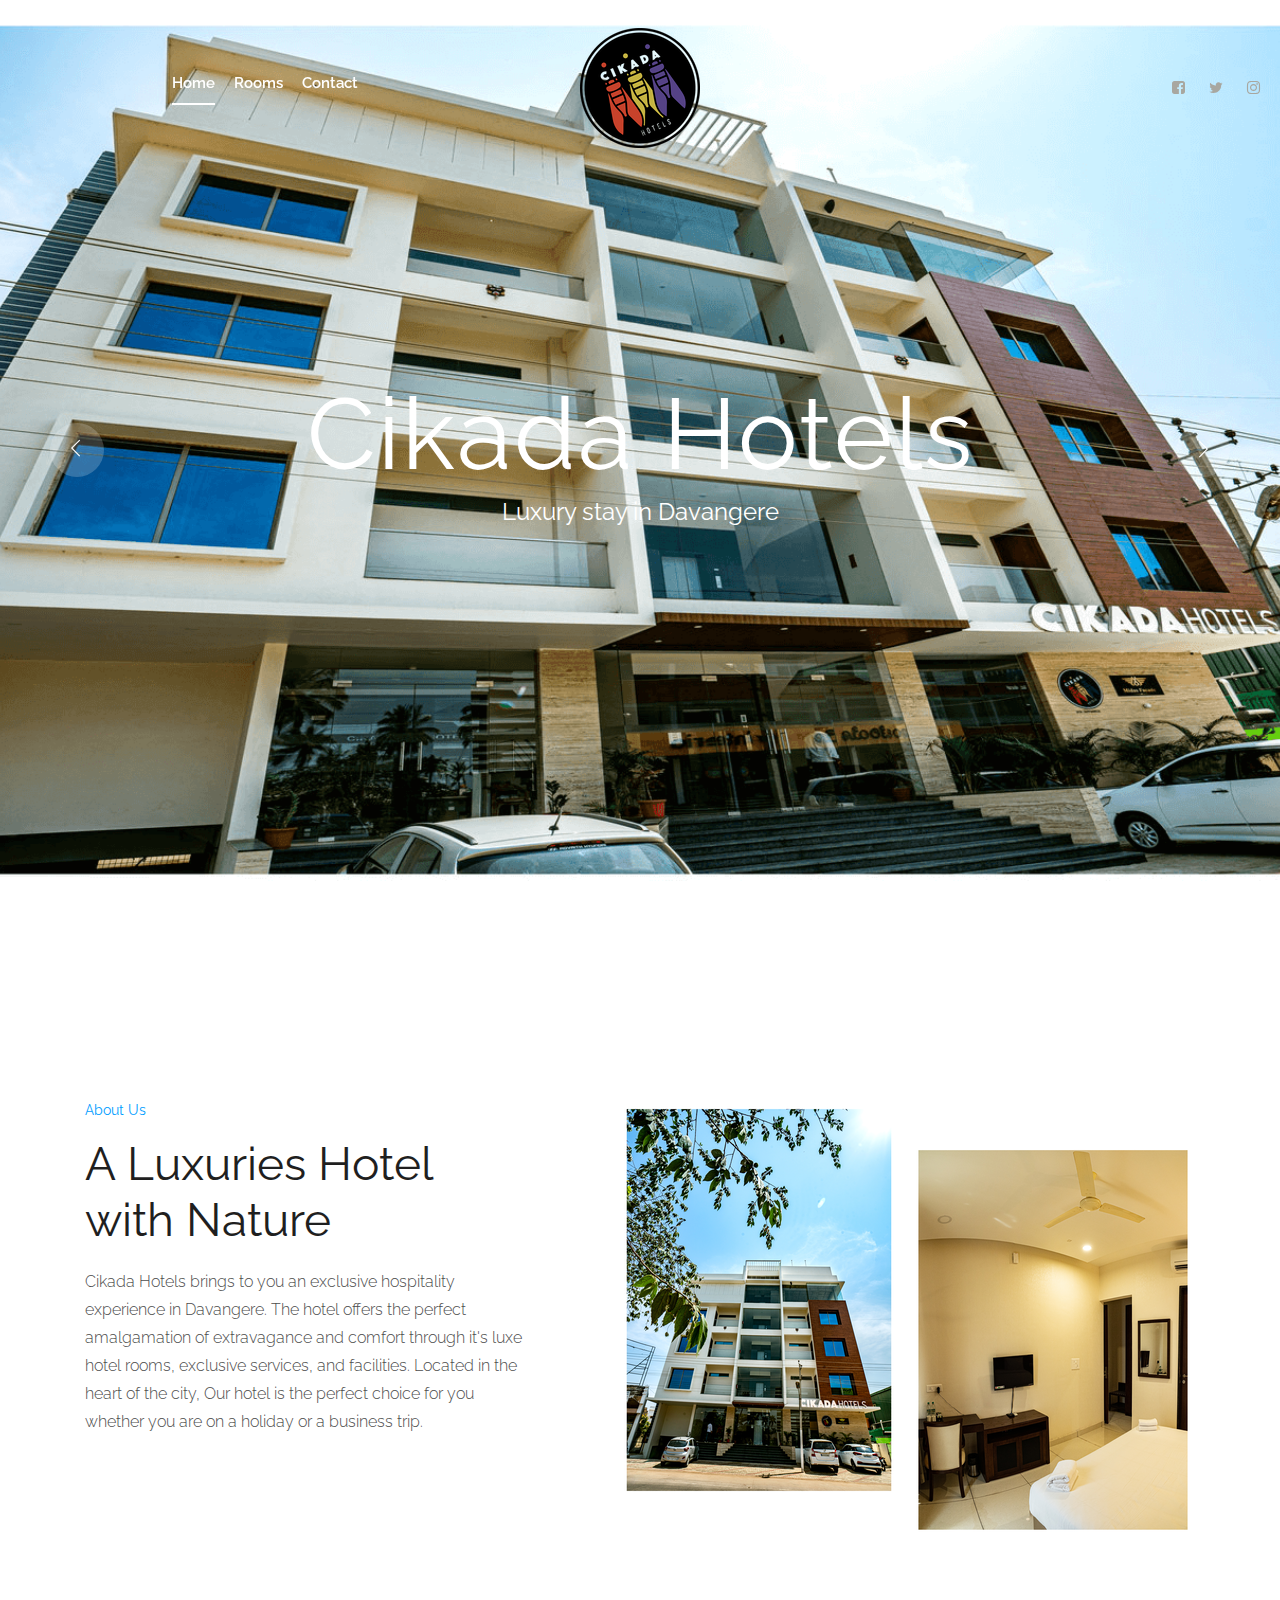
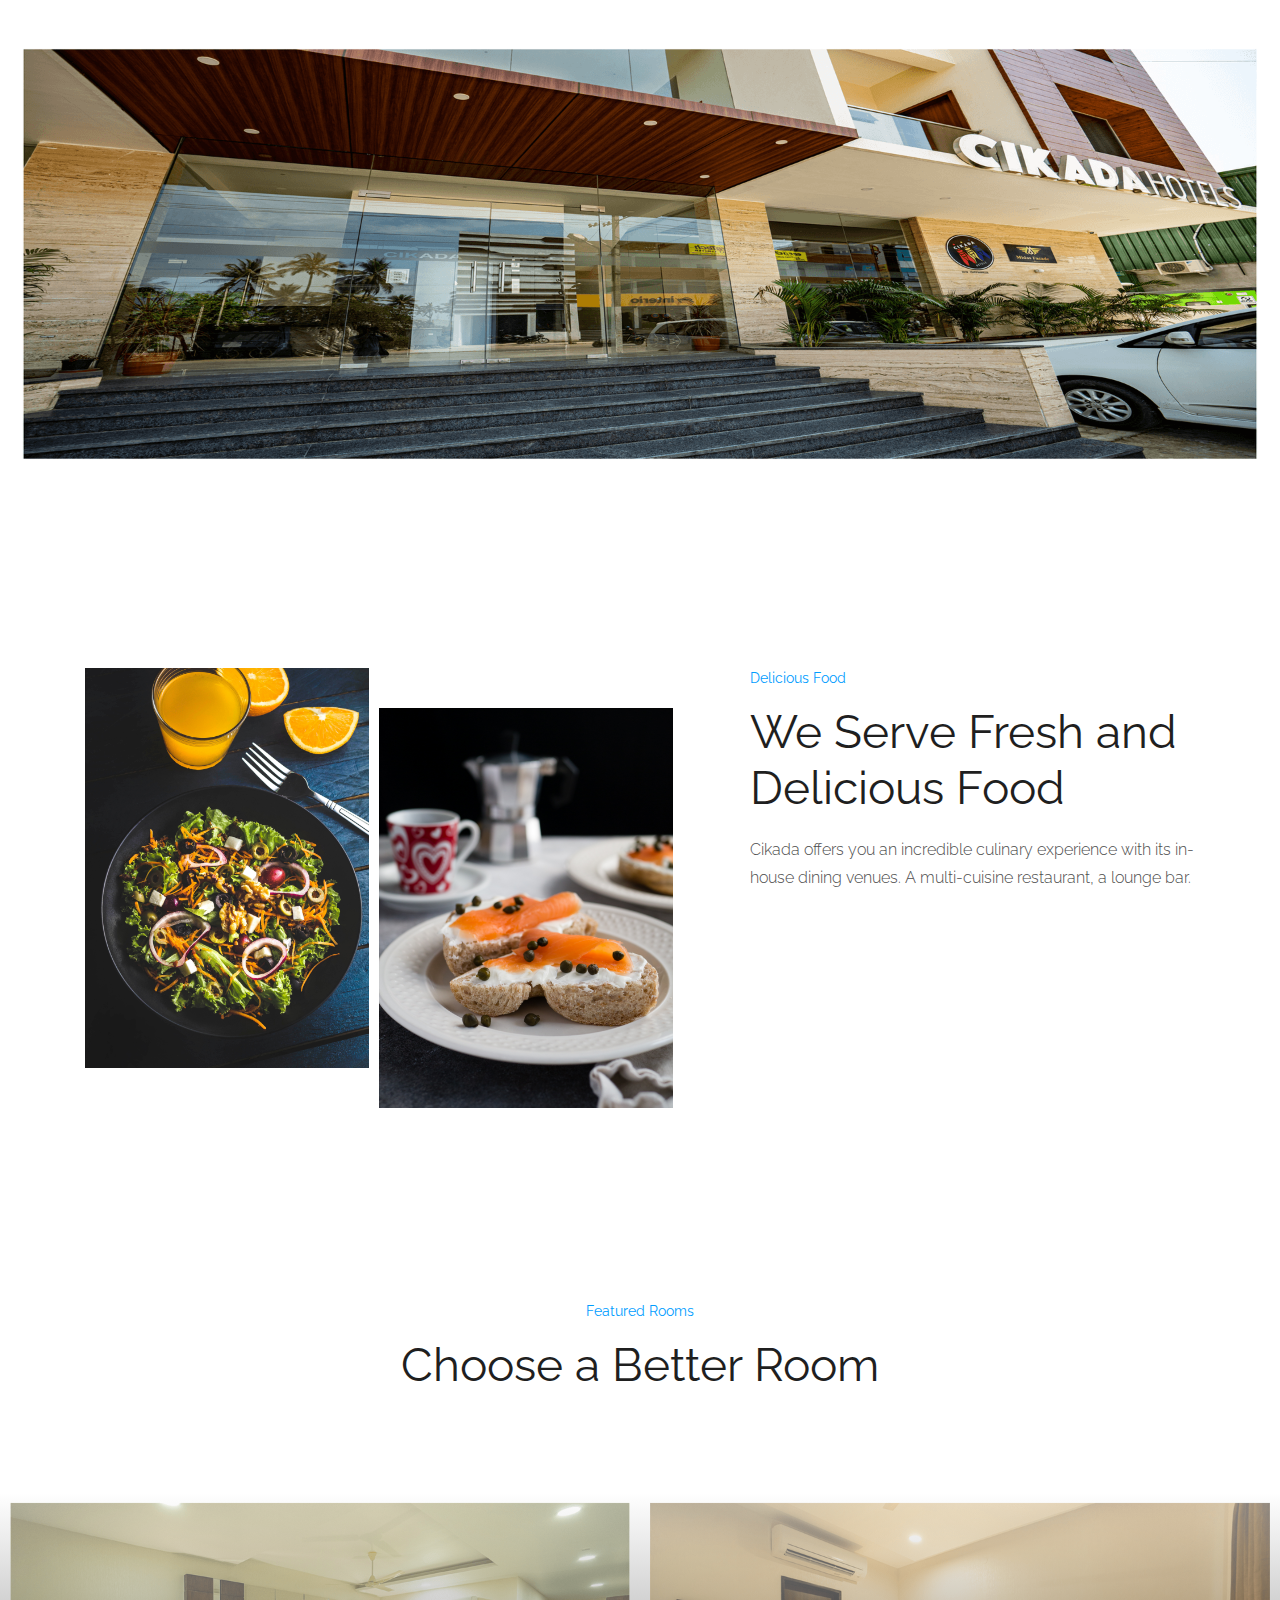
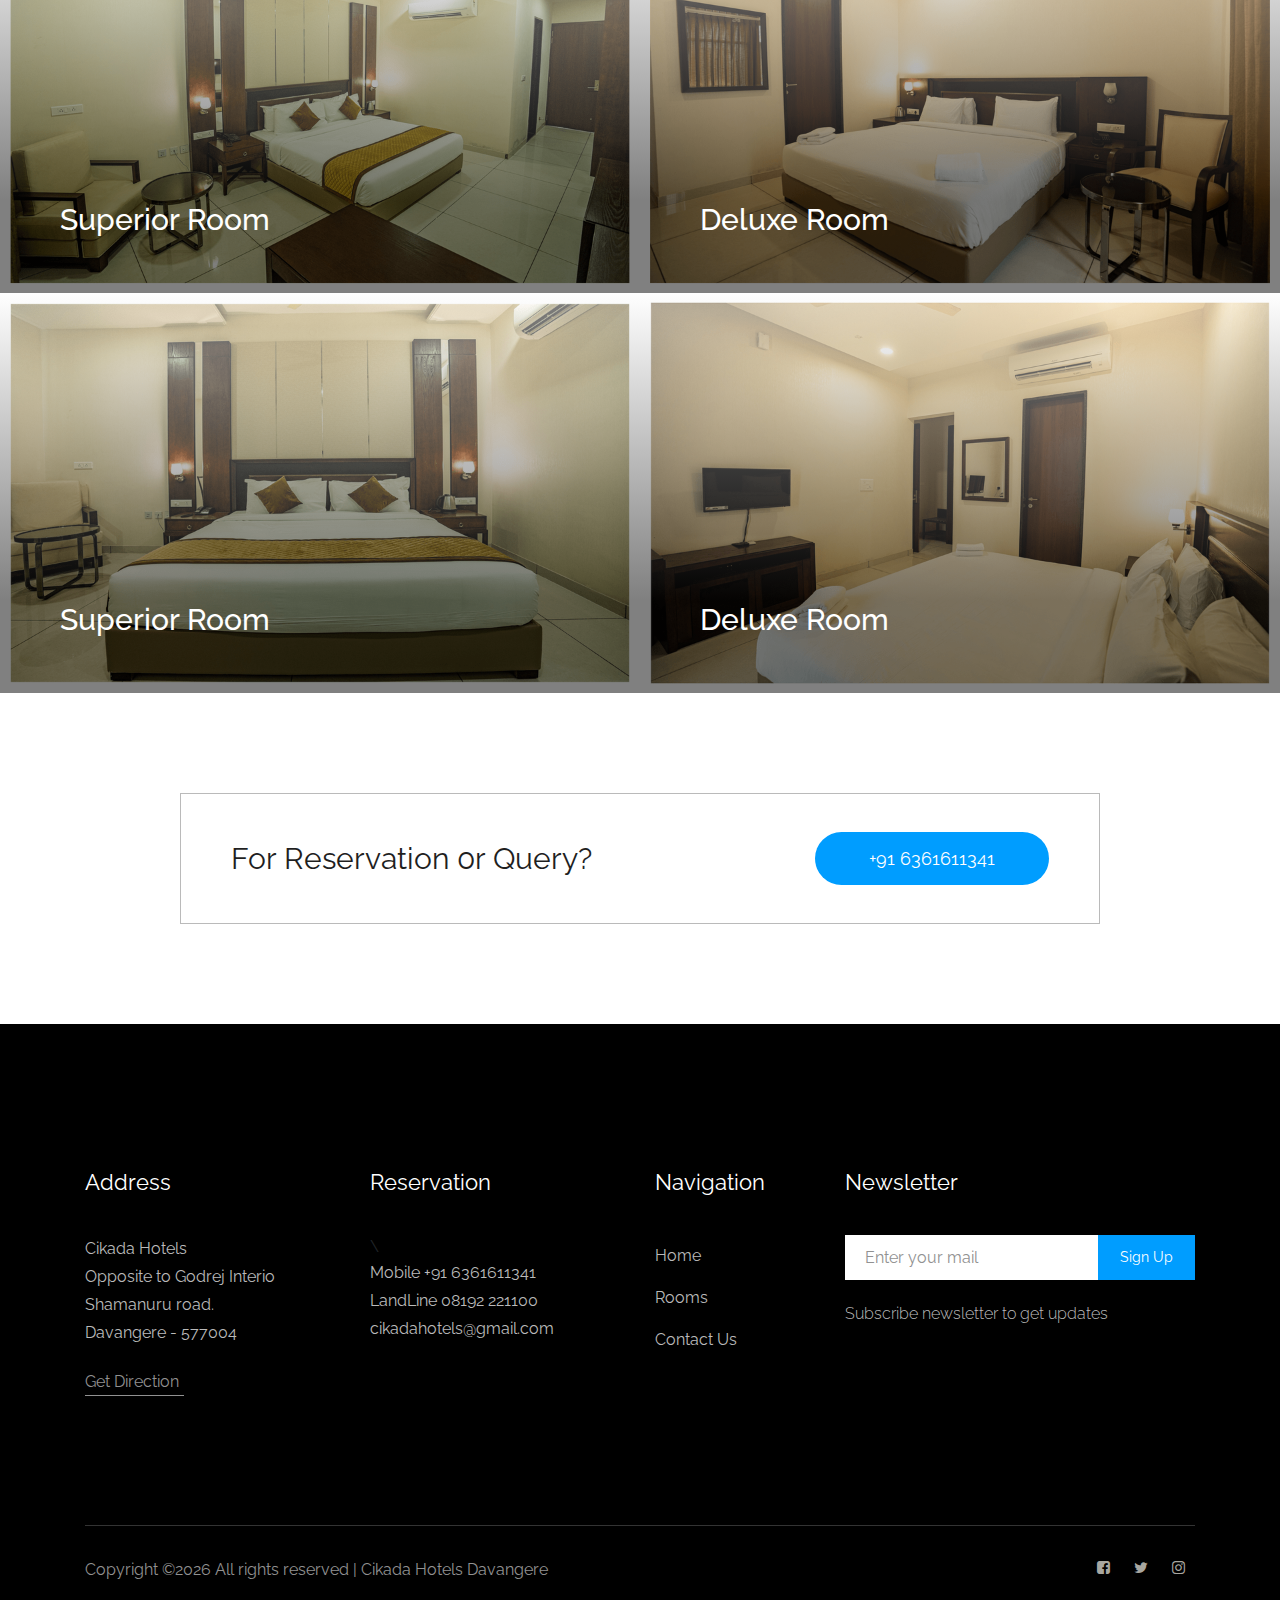
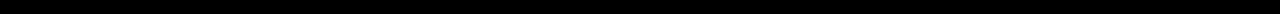
<file: index.html>
<!doctype html>
<html class="no-js" lang="zxx">

<head>
    <meta charset="utf-8">
    <meta http-equiv="x-ua-compatible" content="ie=edge">
    <title>Cikada Hotels</title>
    <meta name="description" content="">
    <meta name="viewport" content="width=device-width, initial-scale=1">

    <!-- <link rel="manifest" href="site.webmanifest"> -->
    <link rel="shortcut icon" type="image/x-icon" href="img/favicon.png">
    <!-- Place favicon.ico in the root directory -->

    <!-- CSS here -->
    <link rel="stylesheet" href="css/bootstrap.min.css">
    <link rel="stylesheet" href="css/owl.carousel.min.css">
    <link rel="stylesheet" href="css/magnific-popup.css">
    <link rel="stylesheet" href="css/font-awesome.min.css">
    <link rel="stylesheet" href="css/themify-icons.css">
    <link rel="stylesheet" href="css/nice-select.css">
    <link rel="stylesheet" href="css/flaticon.css">
    <link rel="stylesheet" href="css/gijgo.css">
    <link rel="stylesheet" href="css/animate.css">
    <link rel="stylesheet" href="css/slicknav.css">
    <link rel="stylesheet" href="css/style.css">
    <!-- <link rel="stylesheet" href="css/responsive.css"> -->
</head>

<body>
    <!--[if lte IE 9]>
            <p class="browserupgrade">You are using an <strong>outdated</strong> browser. Please <a href="https://browsehappy.com/">upgrade your browser</a> to improve your experience and security.</p>
        <![endif]-->

    <!-- header-start -->
    <header>
        <div class="header-area ">
            <div id="sticky-header" class="main-header-area">
                <div class="container-fluid p-0">
                    <div class="row align-items-center no-gutters">
                        <div class="col-xl-5 col-lg-6">
                            <div class="main-menu  d-none d-lg-block">
                                <nav>
                                    <ul id="navigation">
                                        <li><a class="active" href="index.html">home</a></li>
                                        <li><a href="rooms.html">rooms</a></li>
                                     
                               
     
                                        <li><a href="contact.html">Contact</a></li>
                                    </ul>
                                </nav>
                            </div>
                        </div>
                        <div class="col-xl-2 col-lg-2">
                            <div class="logo-img">
                                <a href="index.html">
                                    <img src="img/logo.png" alt="">
                                </a>
                            </div>
                        </div>
                        <div class="col-xl-5 col-lg-4 d-none d-lg-block">
                            <div class="book_room">
                                <div class="socail_links">
                                    <ul>
                                        <li>
                                            <a href="#">
                                                <i class="fa fa-facebook-square"></i>
                                            </a>
                                        </li>
                                        <li>
                                            <a href="#">
                                                <i class="fa fa-twitter"></i>
                                            </a>
                                        </li>
                                        <li>
                                            <a href="#">
                                                <i class="fa fa-instagram"></i>
                                            </a>
                                        </li>
                                    </ul>
                                </div>
                         
                            </div>
                        </div>
                        <div class="col-12">
                            <div class="mobile_menu d-block d-lg-none"></div>
                        </div>
                    </div>
                </div>
            </div>
        </div>
    </header>
    <!-- header-end -->

    <!-- slider_area_start -->
    <div class="slider_area">
        <div class="slider_active owl-carousel">
            <div class="single_slider d-flex align-items-center justify-content-center slider_bg_1">
                <div class="container">
                    <div class="row">
                        <div class="col-xl-12">
                            <div class="slider_text text-center">
                                <h3>Cikada Hotels</h3>
                                <p>Luxury stay in Davangere</p>
                            </div>
                        </div>
                    </div>
                </div>
            </div>
            <div class="single_slider  d-flex align-items-center justify-content-center slider_bg_2">
                <div class="container">
                    <div class="row">
                        <div class="col-xl-12">
                            <div class="slider_text text-center">
                                    <h3>Cikada Hotels</h3>
                                <p>Luxury stay in Davangere</p>
                            </div>
                        </div>
                    </div>
                </div>
            </div>
     
            <div class="single_slider  d-flex align-items-center justify-content-center slider_bg_3">
                <div class="container">
                    <div class="row">
                        <div class="col-xl-12">
                            <div class="slider_text text-center">
                                    <h3>Cikada Hotels</h3>
                                <p>Luxury stay in Davangere</p>
                            </div>
                        </div>
                    </div>
                </div>
            </div>
        </div>
    </div>
    <!-- slider_area_end -->

    <!-- about_area_start -->
    <div class="about_area">
        <div class="container">
            <div class="row">
                <div class="col-xl-5 col-lg-5">
                    <div class="about_info">
                        <div class="section_title mb-20px">
                            <span>About Us</span>
                            <h3>A Luxuries Hotel <br>
                                with Nature</h3>
                        </div>
                        <p> Cikada Hotels brings to you an exclusive hospitality experience in Davangere. The hotel offers the perfect amalgamation of extravagance and comfort through it's luxe hotel rooms, exclusive services, and facilities. Located in the heart of the city, Our hotel is the perfect choice for you whether you are on a holiday or a business trip.</p>
                      
                    </div>
                </div>
                <div class="col-xl-7 col-lg-7">
                    <div class="about_thumb d-flex">
                        <div class="img_1">
                            <img src="img/about/about_1.png" alt="">
                        </div>
                        <div class="img_2">
                            <img src="img/about/about_2.png" alt="">
                        </div>
                    </div>
                </div>
            </div>
        </div>
    </div>
    <!-- about_area_end -->

    <!-- offers_area_start -->
   <!--
    <div class="offers_area">
        <div class="container">
            <div class="row">
                <div class="col-xl-12">
                    <div class="section_title text-center mb-100">
                        <span>Our Offers</span>
                        <h3>Ongoing Offers</h3>
                    </div>
                </div>
            </div>
            <div class="row">
                <div class="col-xl-4 col-md-4">
                    <div class="single_offers">
                        <div class="about_thumb">
                            <img src="img/offers/1.png" alt="">
                        </div>
                        <h3>Up to 35% savings on Club <br>
                            rooms and Suites</h3>
                        <ul>
                            <li>Luxaries condition</li>
                            <li>3 Adults & 2 Children size</li>
                            <li>Sea view side</li>
                        </ul>
                        <a href="#" class="book_now">book now</a>
                    </div>
                </div>
                <div class="col-xl-4 col-md-4">
                    <div class="single_offers">
                        <div class="about_thumb">
                            <img src="img/offers/2.png" alt="">
                        </div>
                        <h3>Up to 35% savings on Club <br>
                            rooms and Suites</h3>
                        <ul>
                            <li>Luxaries condition</li>
                            <li>3 Adults & 2 Children size</li>
                            <li>Sea view side</li>
                        </ul>
                        <a href="#" class="book_now">book now</a>
                    </div>
                </div>
                <div class="col-xl-4 col-md-4">
                    <div class="single_offers">
                        <div class="about_thumb">
                            <img src="img/offers/3.png" alt="">
                        </div>
                        <h3>Up to 35% savings on Club <br>
                            rooms and Suites</h3>
                        <ul>
                            <li>Luxaries condition</li>
                            <li>3 Adults & 2 Children size</li>
                            <li>Sea view side</li>
                        </ul>
                        <a href="#" class="book_now">book now</a>
                    </div>
                </div>
            </div>
        </div>
    </div>
-->
    <!-- offers_area_end -->

    <!-- bradcam_area_start -->
    <div class="bradcam_area breadcam_bg">
      
    </div>
    <!-- bradcam_area_end -->

    <!-- about_area_start -->
    <div class="about_area">
        <div class="container">
            <div class="row">
                <div class="col-xl-7 col-lg-7">
                    <div class="about_thumb2 d-flex">
                        <div class="img_1">
                            <img src="img/about/1.png" alt="">
                        </div>
                        <div class="img_2">
                            <img src="img/about/2.png" alt="">
                        </div>
                    </div>
                </div>
                <div class="col-xl-5 col-lg-5">
                    <div class="about_info">
                        <div class="section_title mb-20px">
                            <span>Delicious Food</span>
                            <h3>We Serve Fresh and <br>
                                Delicious Food</h3>
                        </div>
                        <p>  Cikada offers you an incredible culinary experience with its in-house dining venues. A multi-cuisine restaurant, a lounge bar.
 </p>
                    
                    </div>
                </div>
            </div>
        </div>
    </div>
    <!-- about_area_end -->

    <!-- features_room_startt -->
    <div class="features_room">
        <div class="container">
            <div class="row">
                <div class="col-xl-12">
                    <div class="section_title text-center mb-100">
                        <span>Featured Rooms</span>
                        <h3>Choose a Better Room</h3>
                    </div>
                </div>
            </div>
        </div>
        <div class="rooms_here">
            <div class="single_rooms">
                <div class="room_thumb">
                    <img src="img/rooms/1.png" alt="">
                    <div class="room_heading d-flex justify-content-between align-items-center">
                        <div class="room_heading_inner">
                   
                            <h3>Superior Room</h3>
                        </div>
                  
                    </div>
                </div>
            </div>
            <div class="single_rooms">
                <div class="room_thumb">
                    <img src="img/rooms/2.png" alt="">
                    <div class="room_heading d-flex justify-content-between align-items-center">
                        <div class="room_heading_inner">
                          
                            <h3>Deluxe Room</h3>
                        </div>
                  
                    </div>
                </div>
            </div>
            <div class="single_rooms">
                <div class="room_thumb">
                    <img src="img/rooms/3.png" alt="">
                    <div class="room_heading d-flex justify-content-between align-items-center">
                        <div class="room_heading_inner">
                  
                            <h3>Superior Room</h3>
                        </div>
                     
                    </div>
                </div>
            </div>
            <div class="single_rooms">
                <div class="room_thumb">
                    <img src="img/rooms/4.png" alt="">
                    <div class="room_heading d-flex justify-content-between align-items-center">
                        <div class="room_heading_inner">
                        
                            <h3>Deluxe Room</h3>
                        </div>
                   
                    </div>
                </div>
            </div>
        </div>
    </div>
    <!-- features_room_end -->

    <!-- forQuery_start -->
    <div class="forQuery">
        <div class="container">
            <div class="row">
                <div class="col-xl-10 offset-xl-1 col-md-12">
                    <div class="Query_border">
                        <div class="row align-items-center justify-content-center">
                            <div class="col-xl-6 col-md-6">
                                <div class="Query_text">
                                    <p>For Reservation 0r Query?</p>
                                </div>
                            </div>
                            <div class="col-xl-6 col-md-6">
                                <div class="phone_num">
                                    <a href="#" class="mobile_no">+91 6361611341</a>
                                </div>
                            </div>
                        </div>
                    </div>
                </div>
            </div>
        </div>
    </div>
    <!-- forQuery_end-->

    <!-- instragram_area_start -->
  <!--
    <div class="instragram_area">
        <div class="single_instagram">
            <img src="img/instragram/1.png" alt="">
            <div class="ovrelay">
                <a href="#">
                    <i class="fa fa-instagram"></i>
                </a>
            </div>
        </div>
        <div class="single_instagram">
            <img src="img/instragram/2.png" alt="">
            <div class="ovrelay">
                <a href="#">
                    <i class="fa fa-instagram"></i>
                </a>
            </div>
        </div>
        <div class="single_instagram">
            <img src="img/instragram/3.png" alt="">
            <div class="ovrelay">
                <a href="#">
                    <i class="fa fa-instagram"></i>
                </a>
            </div>
        </div>
        <div class="single_instagram">
            <img src="img/instragram/4.png" alt="">
            <div class="ovrelay">
                <a href="#">
                    <i class="fa fa-instagram"></i>
                </a>
            </div>
        </div>
        <div class="single_instagram">
            <img src="img/instragram/5.png" alt="">
            <div class="ovrelay">
                <a href="#">
                    <i class="fa fa-instagram"></i>
                </a>
            </div>
        </div>
    </div>
 -->
    <!-- instragram_area_end -->

    <!-- footer -->
    <footer class="footer">
        <div class="footer_top">
            <div class="container">
                <div class="row">
                    <div class="col-xl-3 col-md-6 col-lg-3">
                        <div class="footer_widget">
                            <h3 class="footer_title">
                                address
                            </h3>
                            <p class="footer_text"> Cikada Hotels <br> Opposite to Godrej Interio Shamanuru road. <br>
                                Davangere - 577004 </p>
                          <a href="contact.html" class="line-button">Get Direction</a>
                        </div>
                    </div>
                    <div class="col-xl-3 col-md-6 col-lg-3">
                        <div class="footer_widget">
                            <h3 class="footer_title">
                                Reservation
                            </h3>

\

                            <p class="footer_text">Mobile +91 6361611341 <br>LandLine 08192 221100 <br>
                                cikadahotels@gmail.com </p>
                        </div>
                    </div>
                    <div class="col-xl-2 col-md-6 col-lg-2">
                        <div class="footer_widget">
                            <h3 class="footer_title">
                                Navigation
                            </h3>
                            <ul>
                                <li><a href="index.html">Home</a></li>
                                <li><a href="rooms.html">Rooms</a></li>
 <li><a href="contact.html">Contact Us</a></li>

                          
                               
                            </ul>
                        </div>
                    </div>
                    <div class="col-xl-4 col-md-6 col-lg-4">
                        <div class="footer_widget">
                            <h3 class="footer_title">
                                Newsletter
                            </h3>
                            <form action="#" class="newsletter_form">
                                <input type="text" placeholder="Enter your mail">
                                <button type="submit">Sign Up</button>
                            </form>
                            <p class="newsletter_text">Subscribe newsletter to get updates</p>
                        </div>
                    </div>
                </div>
            </div>
        </div>
        <div class="copy-right_text">
            <div class="container">
                <div class="footer_border"></div>
                <div class="row">
                    <div class="col-xl-8 col-md-7 col-lg-9">
                        <p class="copy_right">
                            <!-- Link back to Colorlib can't be removed. Template is licensed under CC BY 3.0. -->
Copyright &copy;<script>document.write(new Date().getFullYear());</script> All rights reserved | Cikada Hotels Davangere </a>
<!-- Link back to Colorlib can't be removed. Template is licensed under CC BY 3.0. -->
                    </div>
                    <div class="col-xl-4 col-md-5 col-lg-3">
                        <div class="socail_links">
                            <ul>
                                <li>
                                    <a href="#">
                                        <i class="fa fa-facebook-square"></i>
                                    </a>
                                </li>
                                <li>
                                    <a href="#">
                                        <i class="fa fa-twitter"></i>
                                    </a>
                                </li>
                                <li>
                                    <a href="#">
                                        <i class="fa fa-instagram"></i>
                                    </a>
                                </li>
                            </ul>
                        </div>
                    </div>
                </div>
            </div>
        </div>
    </footer>

    <!-- link that opens popup -->

    <!-- form itself end-->
        <form id="test-form" class="white-popup-block mfp-hide">
                <div class="popup_box ">
                        <div class="popup_inner">
                            <h3>Check Availability</h3>
                            <form action="#">
                                <div class="row">
                                    <div class="col-xl-6">
                                        <input id="datepicker" placeholder="Check in date">
                                    </div>
                                    <div class="col-xl-6">
                                        <input id="datepicker2" placeholder="Check out date">
                                    </div>
                                    <div class="col-xl-6">
                                        <select class="form-select wide" id="default-select" class="">
                                            <option data-display="Adult">1</option>
                                            <option value="1">2</option>
                                            <option value="2">3</option>
                                            <option value="3">4</option>
                                        </select>
                                    </div>
                                    <div class="col-xl-6">
                                        <select class="form-select wide" id="default-select" class="">
                                            <option data-display="Children">1</option>
                                            <option value="1">2</option>
                                            <option value="2">3</option>
                                            <option value="3">4</option>
                                        </select>
                                    </div>
                                    <div class="col-xl-12">
                                        <select class="form-select wide" id="default-select" class="">
                                            <option data-display="Room type">Room type</option>
                                            <option value="1">Laxaries Rooms</option>
                                            <option value="2">Deluxe Room</option>
                                            <option value="3">Signature Room</option>
                                            <option value="4">Couple Room</option>
                                        </select>
                                    </div>
                                    <div class="col-xl-12">
                                        <button type="submit" class="boxed-btn3">Check Availability</button>
                                    </div>
                                </div>
                            </form>
                        </div>
                    </div>
            </form>
    <!-- form itself end -->

    <!-- JS here -->
    <script src="js/vendor/modernizr-3.5.0.min.js"></script>
    <script src="js/vendor/jquery-1.12.4.min.js"></script>
    <script src="js/popper.min.js"></script>
    <script src="js/bootstrap.min.js"></script>
    <script src="js/owl.carousel.min.js"></script>
    <script src="js/isotope.pkgd.min.js"></script>
    <script src="js/ajax-form.js"></script>
    <script src="js/waypoints.min.js"></script>
    <script src="js/jquery.counterup.min.js"></script>
    <script src="js/imagesloaded.pkgd.min.js"></script>
    <script src="js/scrollIt.js"></script>
    <script src="js/jquery.scrollUp.min.js"></script>
    <script src="js/wow.min.js"></script>
    <script src="js/nice-select.min.js"></script>
    <script src="js/jquery.slicknav.min.js"></script>
    <script src="js/jquery.magnific-popup.min.js"></script>
    <script src="js/plugins.js"></script>
    <script src="js/gijgo.min.js"></script>

    <!--contact js-->
    <script src="js/contact.js"></script>
    <script src="js/jquery.ajaxchimp.min.js"></script>
    <script src="js/jquery.form.js"></script>
    <script src="js/jquery.validate.min.js"></script>
    <script src="js/mail-script.js"></script>

    <script src="js/main.js"></script>
    <script>
        $('#datepicker').datepicker({
            iconsLibrary: 'fontawesome',
            icons: {
             rightIcon: '<span class="fa fa-caret-down"></span>'
         }
        });
        $('#datepicker2').datepicker({
            iconsLibrary: 'fontawesome',
            icons: {
             rightIcon: '<span class="fa fa-caret-down"></span>'
         }

        });
    </script>



</body>

</html>
</file>
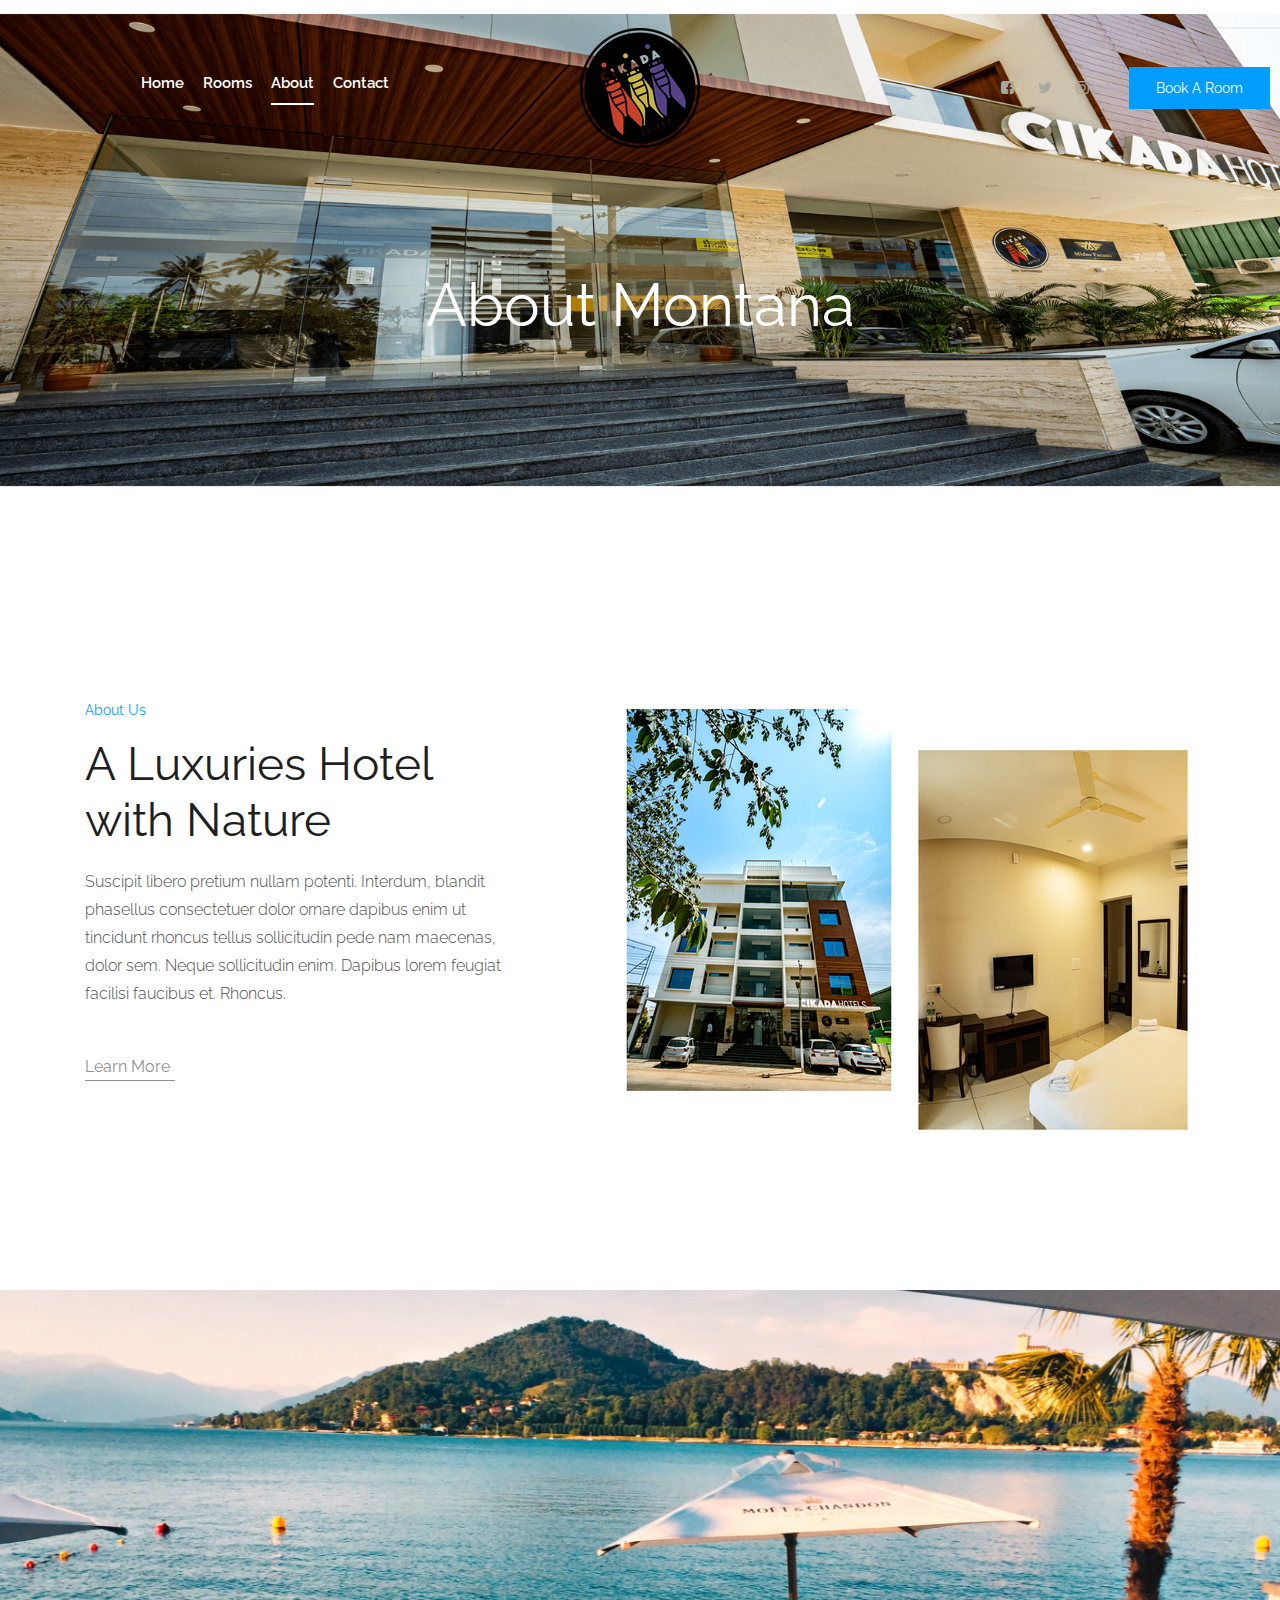
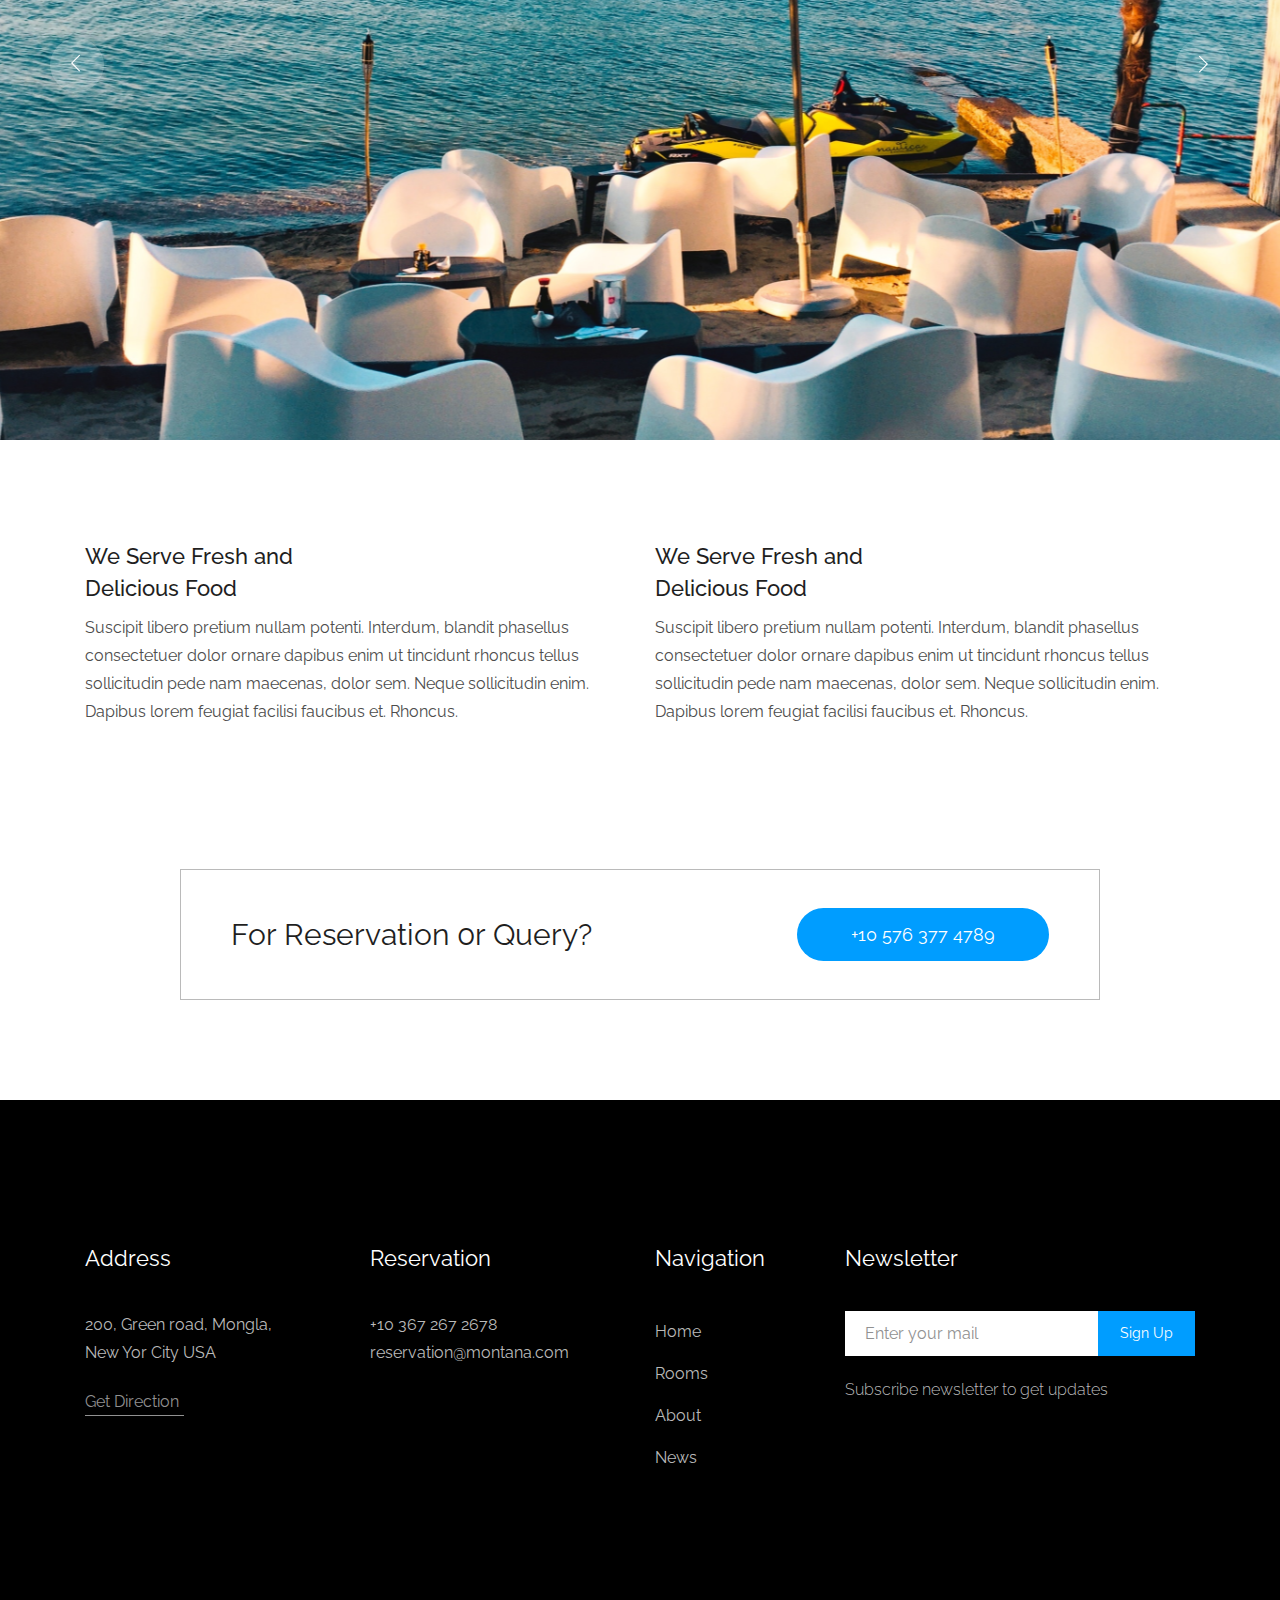
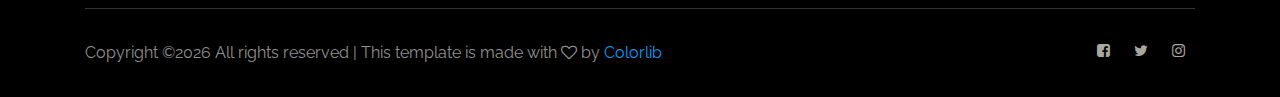
<file: about.html>
<!doctype html>
<html class="no-js" lang="zxx">

<head>
    <meta charset="utf-8">
    <meta http-equiv="x-ua-compatible" content="ie=edge">
    <title>Montana</title>
    <meta name="description" content="">
    <meta name="viewport" content="width=device-width, initial-scale=1">

    <!-- <link rel="manifest" href="site.webmanifest"> -->
    <link rel="shortcut icon" type="image/x-icon" href="img/favicon.png">
    <!-- Place favicon.ico in the root directory -->

    <!-- CSS here -->
    <link rel="stylesheet" href="css/bootstrap.min.css">
    <link rel="stylesheet" href="css/owl.carousel.min.css">
    <link rel="stylesheet" href="css/magnific-popup.css">
    <link rel="stylesheet" href="css/font-awesome.min.css">
    <link rel="stylesheet" href="css/themify-icons.css">
    <link rel="stylesheet" href="css/nice-select.css">
    <link rel="stylesheet" href="css/flaticon.css">
    <link rel="stylesheet" href="css/gijgo.css">
    <link rel="stylesheet" href="css/animate.css">
    <link rel="stylesheet" href="css/slicknav.css">
    <link rel="stylesheet" href="css/style.css">
    <!-- <link rel="stylesheet" href="css/responsive.css"> -->
</head>

<body>
    <!--[if lte IE 9]>
            <p class="browserupgrade">You are using an <strong>outdated</strong> browser. Please <a href="https://browsehappy.com/">upgrade your browser</a> to improve your experience and security.</p>
        <![endif]-->

    <!-- header-start -->
    <header>
        <div class="header-area ">
            <div id="sticky-header" class="main-header-area">
                <div class="container-fluid p-0">
                    <div class="row align-items-center no-gutters">
                        <div class="col-xl-5 col-lg-6">
                            <div class="main-menu  d-none d-lg-block">
                                <nav>
                                    <ul id="navigation">
                                        <li><a href="index.html">home</a></li>
                                        <li><a href="rooms.html">rooms</a></li>
                                        <li><a class="active" href="about.html">About</a></li>


                                        <li><a href="contact.html">Contact</a></li>
                                    </ul>
                                </nav>
                            </div>
                        </div>
                        <div class="col-xl-2 col-lg-2">
                            <div class="logo-img">
                                <a href="index.html">
                                    <img src="img/logo.png" alt="">
                                </a>
                            </div>
                        </div>
                        <div class="col-xl-5 col-lg-4 d-none d-lg-block">
                            <div class="book_room">
                                <div class="socail_links">
                                    <ul>
                                        <li>
                                            <a href="#">
                                                <i class="fa fa-facebook-square"></i>
                                            </a>
                                        </li>
                                        <li>
                                            <a href="#">
                                                <i class="fa fa-twitter"></i>
                                            </a>
                                        </li>
                                        <li>
                                            <a href="#">
                                                <i class="fa fa-instagram"></i>
                                            </a>
                                        </li>
                                    </ul>
                                </div>
                                <div class="book_btn d-none d-lg-block">
                                    <a class="popup-with-form" href="#test-form">Book A Room</a>
                                </div>
                            </div>
                        </div>
                        <div class="col-12">
                            <div class="mobile_menu d-block d-lg-none"></div>
                        </div>
                    </div>
                </div>
            </div>
        </div>
    </header>
    <!-- header-end -->

    <!-- bradcam_area_start -->
    <div class="bradcam_area breadcam_bg">
        <h3>About Montana</h3>
    </div>
    <!-- bradcam_area_end -->

    <!-- about_area_start -->
    <div class="about_area">
        <div class="container">
            <div class="row">
                <div class="col-xl-5 col-lg-5">
                    <div class="about_info">
                        <div class="section_title mb-20px">
                            <span>About Us</span>
                            <h3>A Luxuries Hotel <br>
                                    with Nature</h3>
                        </div>
                        <p>Suscipit libero pretium nullam potenti. Interdum, blandit phasellus consectetuer dolor ornare dapibus enim ut tincidunt rhoncus tellus sollicitudin pede nam maecenas, dolor sem. Neque sollicitudin enim. Dapibus lorem feugiat facilisi faucibus et. Rhoncus.</p>
                        <a href="#" class="line-button">Learn More</a>
                    </div>
                </div>
                <div class="col-xl-7 col-lg-7">
                    <div class="about_thumb d-flex">
                        <div class="img_1">
                            <img src="img/about/about_1.png" alt="">
                        </div>
                        <div class="img_2">
                            <img src="img/about/about_2.png" alt="">
                        </div>
                    </div>
                </div>
            </div>
        </div>
    </div>
    <!-- about_area_end -->

    <!-- about_info_area_start -->
    <div class="about_info_area">
        <div class="about_active owl-carousel">
            <div class="single_slider about_bg_1"></div>
            <div class="single_slider about_bg_1"></div>
            <div class="single_slider about_bg_1"></div>
            <div class="single_slider about_bg_1"></div>
        </div>
    </div>
    <!-- about_info_area_start -->

    <!-- about_main_info_start -->
    <div class="about_main_info">
        <div class="container">
            <div class="row">
                <div class="col-xl-6 col-md-6">
                    <div class="single_about_info">
                        <h3>We Serve Fresh and <br>
                            Delicious Food</h3>
                            <p>Suscipit libero pretium nullam potenti. Interdum, blandit <br> phasellus consectetuer dolor ornare dapibus enim ut tincidunt <br> rhoncus tellus sollicitudin pede nam maecenas, dolor sem. <br> Neque sollicitudin enim. Dapibus lorem feugiat facilisi <br> faucibus et. Rhoncus.
                            </p>
                    </div>
                </div>
                <div class="col-xl-6 col-md-6">
                    <div class="single_about_info">
                        <h3>We Serve Fresh and <br>
                            Delicious Food</h3>
                            <p>Suscipit libero pretium nullam potenti. Interdum, blandit <br> phasellus consectetuer dolor ornare dapibus enim ut tincidunt <br> rhoncus tellus sollicitudin pede nam maecenas, dolor sem. <br> Neque sollicitudin enim. Dapibus lorem feugiat facilisi <br> faucibus et. Rhoncus.
                            </p>
                    </div>
                </div>
            </div>
        </div>
    </div>
    <!-- about_main_info_end -->

    <!-- forQuery_start -->
    <div class="forQuery">
        <div class="container">
            <div class="row">
                <div class="col-xl-10 offset-xl-1 col-md-12">
                    <div class="Query_border">
                        <div class="row align-items-center justify-content-center">
                            <div class="col-xl-6 col-md-6">
                                <div class="Query_text">
                                        <p>For Reservation 0r Query?</p>
                                </div>
                            </div>
                            <div class="col-xl-6 col-md-6">
                                <div class="phone_num">
                                        <a href="#" class="mobile_no">+10 576 377 4789</a>
                                </div>
                            </div>
                        </div>
                    </div>
                </div>
            </div>
        </div>
    </div>
    <!-- forQuery_end-->

   
    
    <!-- footer -->
    <footer class="footer" >
        <div class="footer_top">
            <div class="container">
                <div class="row">
                    <div class="col-xl-3 col-md-6 col-lg-3">
                        <div class="footer_widget">
                            <h3 class="footer_title">
                                address
                            </h3>
                            <p class="footer_text" >  200, Green road, Mongla, <br>
                                    New Yor City USA</p>
                            <a href="#" class="line-button">Get Direction</a>
                        </div>
                    </div>
                    <div class="col-xl-3 col-md-6 col-lg-3">
                        <div class="footer_widget">
                            <h3 class="footer_title">
                                    Reservation
                            </h3>
                            <p class="footer_text" >+10 367 267 2678 <br>
                                    reservation@montana.com</p>
                        </div>
                    </div>
                    <div class="col-xl-2 col-md-6 col-lg-2">
                        <div class="footer_widget">
                            <h3 class="footer_title">
                                    Navigation
                            </h3>
                            <ul>
                                <li><a href="#">Home</a></li>
                                <li><a href="#">Rooms</a></li>
                                <li><a href="#">About</a></li>
                                <li><a href="#">News</a></li>
                            </ul>
                        </div>
                    </div>
                    <div class="col-xl-4 col-md-6 col-lg-4">
                        <div class="footer_widget">
                            <h3 class="footer_title">
                                Newsletter
                            </h3>
                            <form action="#" class="newsletter_form">
                                <input type="text" placeholder="Enter your mail">
                                <button type="submit" >Sign Up</button>
                            </form>
                            <p class="newsletter_text">Subscribe newsletter to get updates</p>
                        </div>
                    </div>
                </div>
            </div>
        </div>
        <div class="copy-right_text">
            <div class="container">
                <div class="footer_border"></div>
                <div class="row">
                    <div class="col-xl-8 col-md-7 col-lg-9">
                        <p class="copy_right">
                                <!-- Link back to Colorlib can't be removed. Template is licensed under CC BY 3.0. -->
Copyright &copy;<script>document.write(new Date().getFullYear());</script> All rights reserved | This template is made with <i class="fa fa-heart-o" aria-hidden="true"></i> by <a href="https://colorlib.com" target="_blank">Colorlib</a>
<!-- Link back to Colorlib can't be removed. Template is licensed under CC BY 3.0. -->
                        </p>
                    </div>
                    <div class="col-xl-4 col-md-5 col-lg-3">
                        <div class="socail_links">
                            <ul>
                                <li>
                                    <a href="#">
                                        <i class="fa fa-facebook-square"></i>
                                    </a>
                                </li>
                                <li>
                                    <a href="#">
                                        <i class="fa fa-twitter"></i>
                                    </a>
                                </li>
                                <li>
                                    <a href="#">
                                        <i class="fa fa-instagram"></i>
                                    </a>
                                </li>
                            </ul>
                        </div>
                    </div>
                </div>
            </div>
        </div>
    </footer>
    <!-- footer_end -->

    <!-- form itself end-->
    <form id="test-form" class="white-popup-block mfp-hide">
        <div class="popup_box ">
                <div class="popup_inner">
                    <h3>Check Availability</h3>
                    <form action="#">
                        <div class="row">
                            <div class="col-xl-6">
                                <input id="datepicker" placeholder="Check in date">
                            </div>
                            <div class="col-xl-6">
                                <input id="datepicker2" placeholder="Check out date">
                            </div>
                            <div class="col-xl-6">
                                <select class="form-select wide" id="default-select" class="">
                                    <option data-display="Adult">1</option>
                                    <option value="1">2</option>
                                    <option value="2">3</option>
                                    <option value="3">4</option>
                                </select>
                            </div>
                            <div class="col-xl-6">
                                <select class="form-select wide" id="default-select" class="">
                                    <option data-display="Children">1</option>
                                    <option value="1">2</option>
                                    <option value="2">3</option>
                                    <option value="3">4</option>
                                </select>
                            </div>
                            <div class="col-xl-12">
                                <select class="form-select wide" id="default-select" class="">
                                    <option data-display="Room type">Room type</option>
                                    <option value="1">Laxaries Rooms</option>
                                    <option value="2">Deluxe Room</option>
                                    <option value="3">Signature Room</option>
                                    <option value="4">Couple Room</option>
                                </select>
                            </div>
                            <div class="col-xl-12">
                                <button type="submit" class="boxed-btn3">Check Availability</button>
                            </div>
                        </div>
                    </form>
                </div>
            </div>
    </form>
<!-- form itself end -->


    <!-- JS here -->
    <script src="js/vendor/modernizr-3.5.0.min.js"></script>
    <script src="js/vendor/jquery-1.12.4.min.js"></script>
    <script src="js/popper.min.js"></script>
    <script src="js/bootstrap.min.js"></script>
    <script src="js/owl.carousel.min.js"></script>
    <script src="js/isotope.pkgd.min.js"></script>
    <script src="js/ajax-form.js"></script>
    <script src="js/waypoints.min.js"></script>
    <script src="js/jquery.counterup.min.js"></script>
    <script src="js/imagesloaded.pkgd.min.js"></script>
    <script src="js/scrollIt.js"></script>
    <script src="js/jquery.scrollUp.min.js"></script>
    <script src="js/wow.min.js"></script>
    <script src="js/nice-select.min.js"></script>
    <script src="js/jquery.slicknav.min.js"></script>
    <script src="js/jquery.magnific-popup.min.js"></script>
    <script src="js/plugins.js"></script>
    <script src="js/gijgo.min.js"></script>

    <!--contact js-->
    <script src="js/contact.js"></script>
    <script src="js/jquery.ajaxchimp.min.js"></script>
    <script src="js/jquery.form.js"></script>
    <script src="js/jquery.validate.min.js"></script>
    <script src="js/mail-script.js"></script>

    <script src="js/main.js"></script>
    <script>
        $('#datepicker').datepicker({
            iconsLibrary: 'fontawesome',
            icons: {
             rightIcon: '<span class="fa fa-caret-down"></span>'
         }
        });
        $('#datepicker2').datepicker({
            iconsLibrary: 'fontawesome',
            icons: {
             rightIcon: '<span class="fa fa-caret-down"></span>'
         }

        });
    </script>


</body>

</html>
</file>
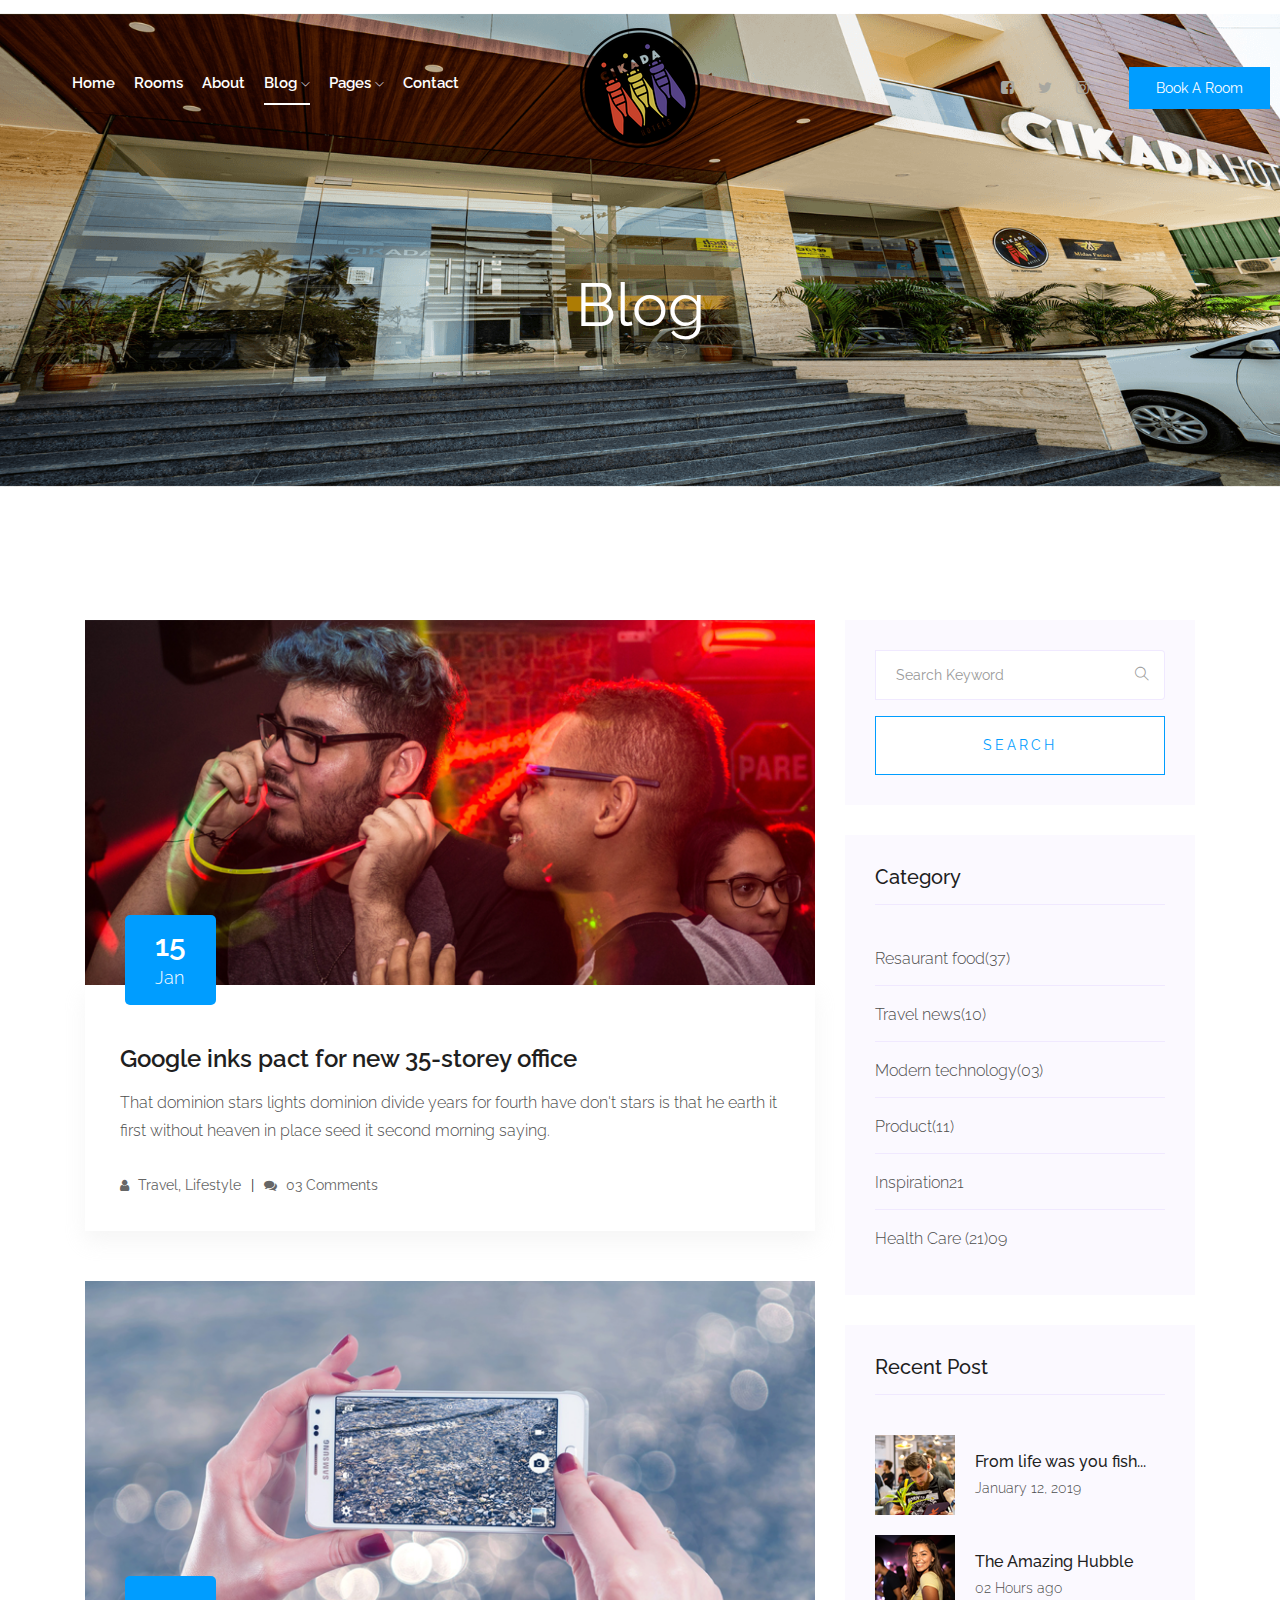
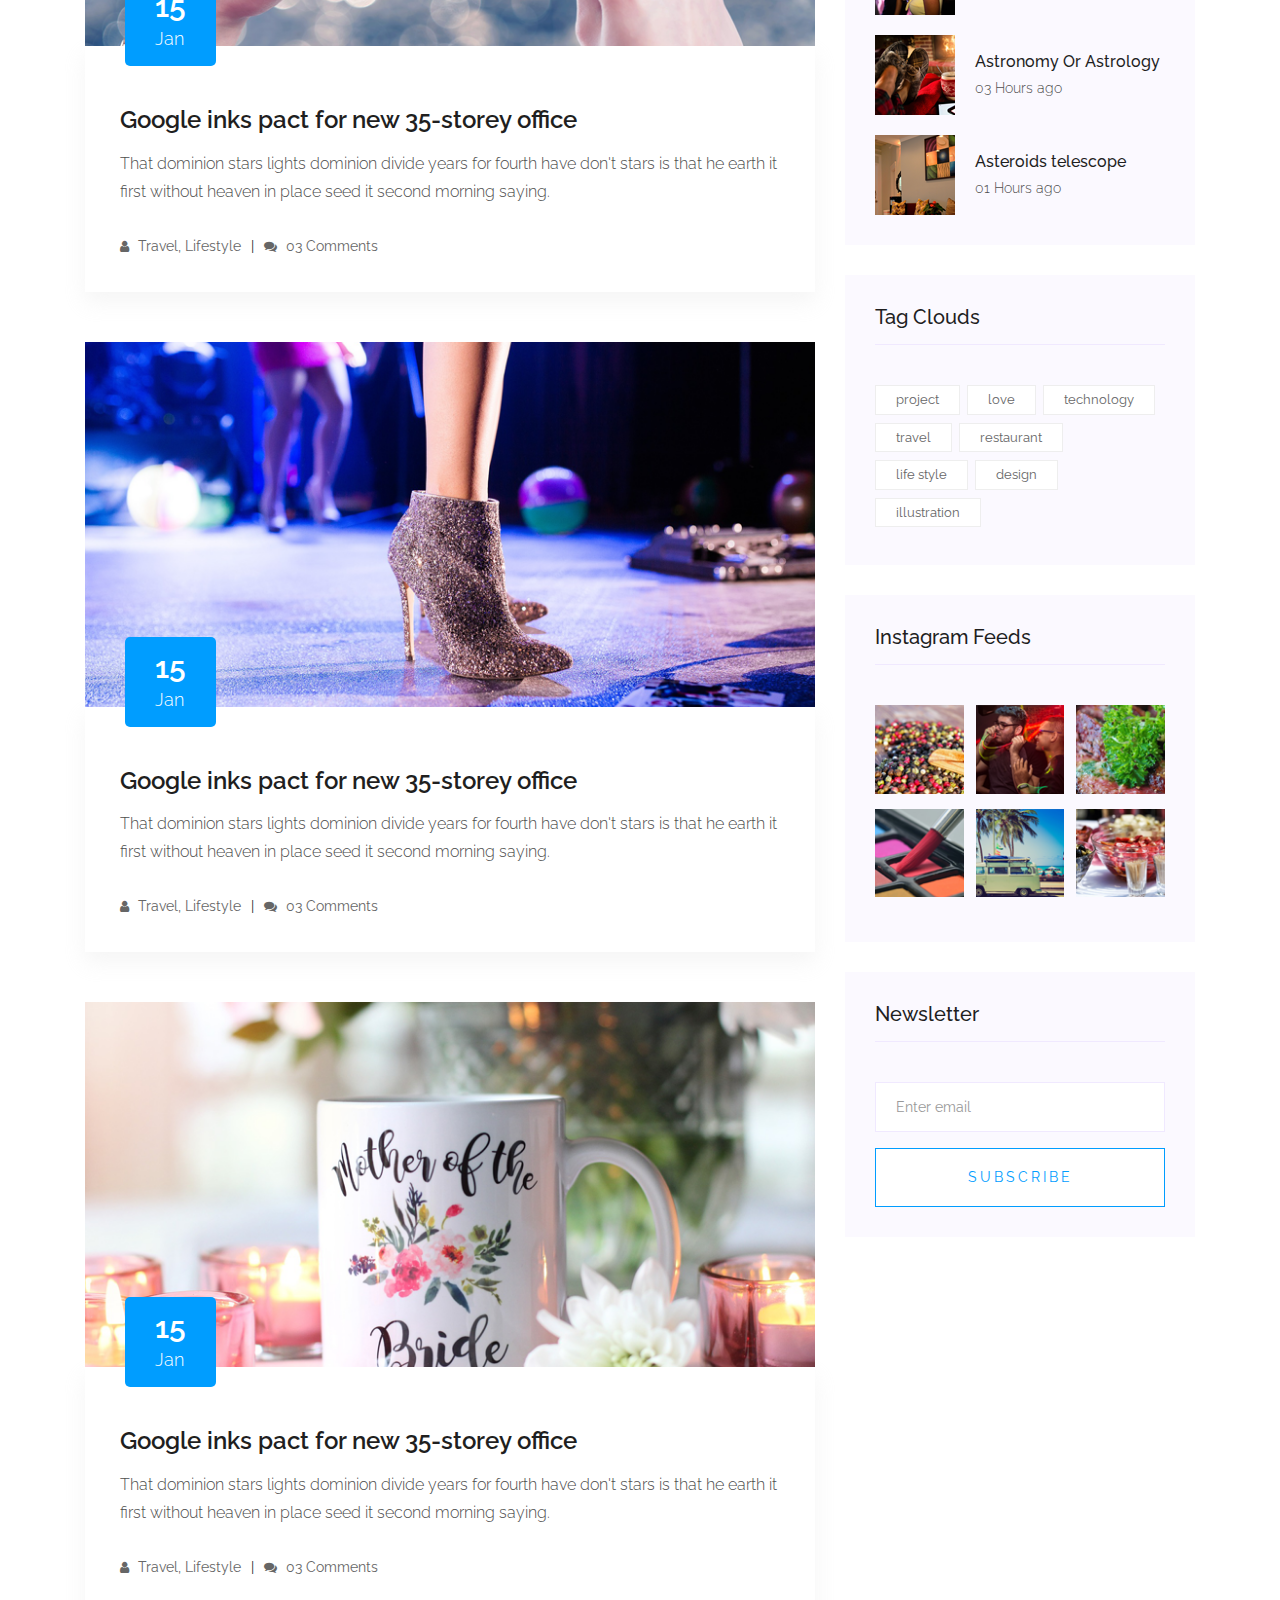
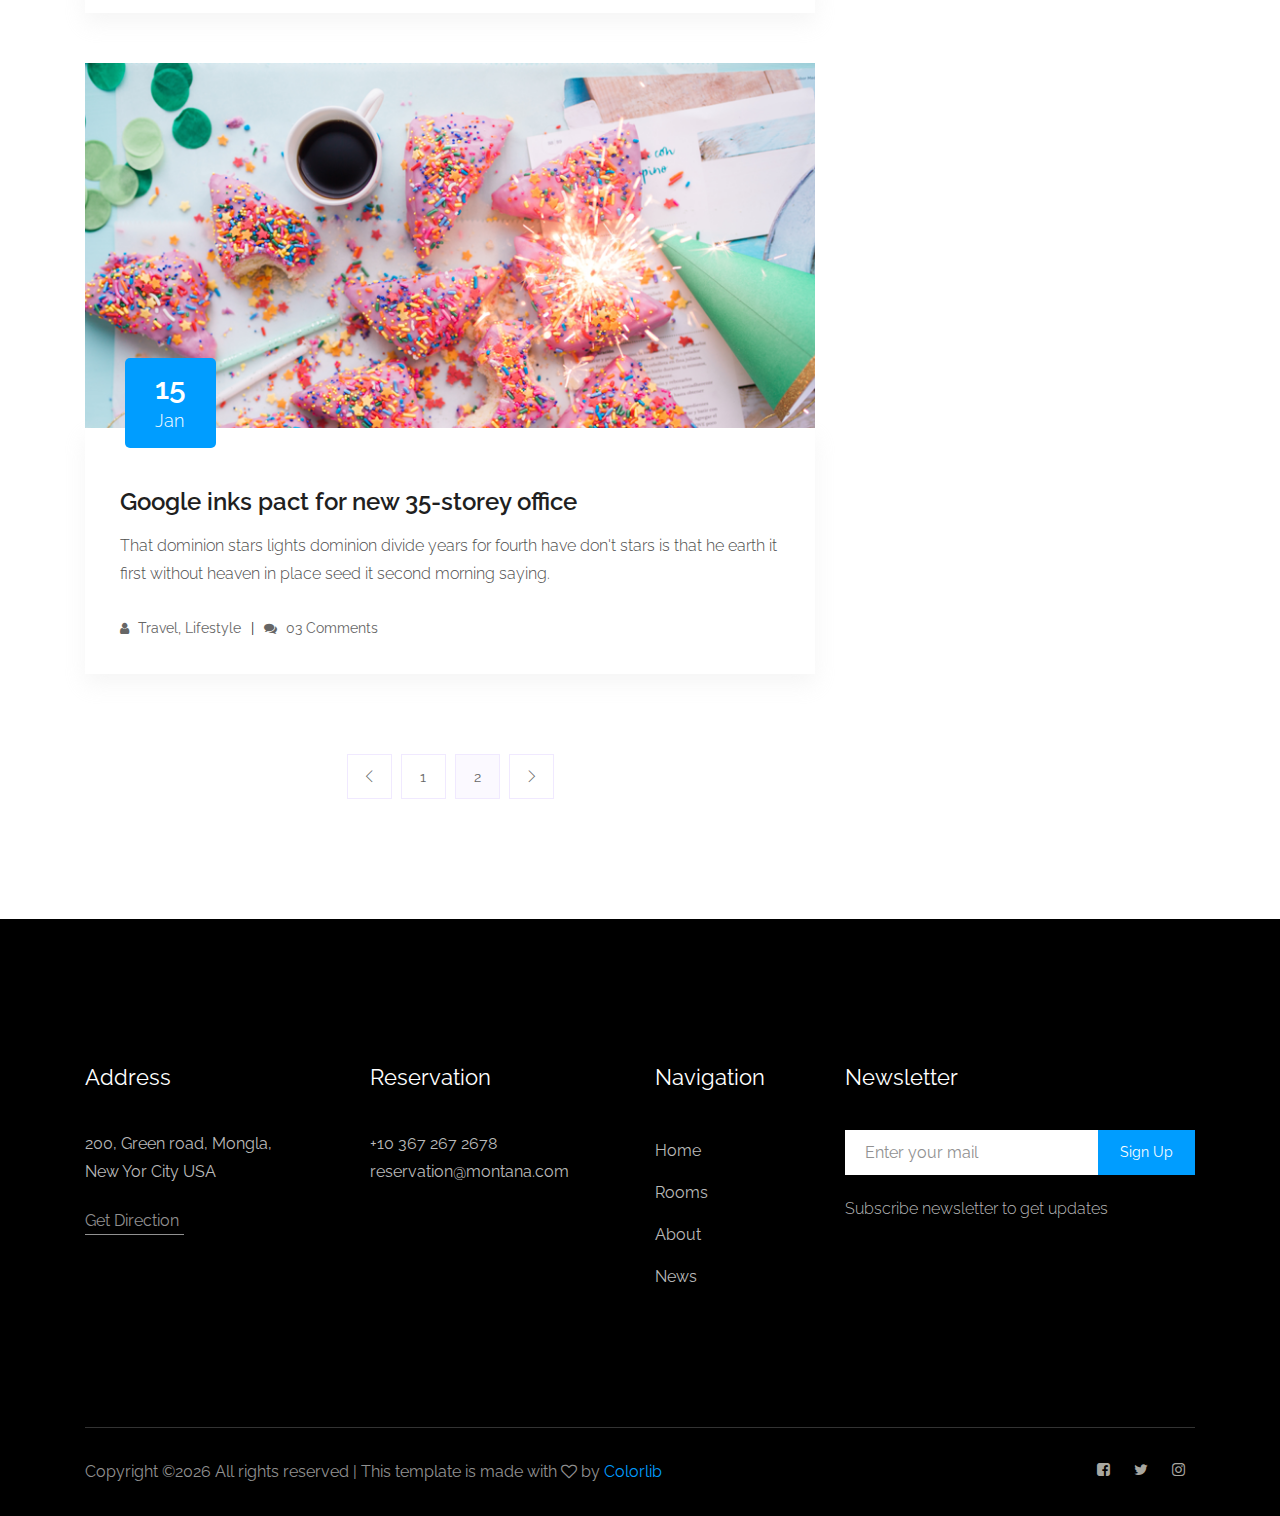
<file: blog.html>
<!doctype html>
<html class="no-js" lang="zxx">

<head>
    <meta charset="utf-8">
    <meta http-equiv="x-ua-compatible" content="ie=edge">
    <title>Montana</title>
    <meta name="description" content="">
    <meta name="viewport" content="width=device-width, initial-scale=1">

    <!-- <link rel="manifest" href="site.webmanifest"> -->
    <link rel="shortcut icon" type="image/x-icon" href="img/favicon.png">
    <!-- Place favicon.ico in the root directory -->

    <!-- CSS here -->
    <link rel="stylesheet" href="css/bootstrap.min.css">
    <link rel="stylesheet" href="css/owl.carousel.min.css">
    <link rel="stylesheet" href="css/magnific-popup.css">
    <link rel="stylesheet" href="css/font-awesome.min.css">
    <link rel="stylesheet" href="css/themify-icons.css">
    <link rel="stylesheet" href="css/nice-select.css">
    <link rel="stylesheet" href="css/flaticon.css">
    <link rel="stylesheet" href="css/gijgo.css">
    <link rel="stylesheet" href="css/animate.css">
    <link rel="stylesheet" href="css/slicknav.css">
    <link rel="stylesheet" href="css/style.css">
    <!-- <link rel="stylesheet" href="css/responsive.css"> -->
</head>

<body>
    <!--[if lte IE 9]>
            <p class="browserupgrade">You are using an <strong>outdated</strong> browser. Please <a href="https://browsehappy.com/">upgrade your browser</a> to improve your experience and security.</p>
        <![endif]-->

    <!-- header-start -->
    <header>
        <div class="header-area ">
            <div id="sticky-header" class="main-header-area">
                <div class="container-fluid p-0">
                    <div class="row align-items-center no-gutters">
                        <div class="col-xl-5 col-lg-6">
                            <div class="main-menu  d-none d-lg-block">
                                <nav>
                                    <ul id="navigation">
                                        <li><a href="index.html">home</a></li>
                                        <li><a href="rooms.html">rooms</a></li>
                                        <li><a href="about.html">About</a></li>
                                        <li><a class="active" href="#">blog <i class="ti-angle-down"></i></a>
                                            <ul class="submenu">
                                                <li><a href="blog.html">blog</a></li>
                                                <li><a href="single-blog.html">single-blog</a></li>
                                            </ul>
                                        </li>
                                        <li><a href="#">pages <i class="ti-angle-down"></i></a>
                                            <ul class="submenu">
                                                <li><a href="elements.html">elements</a></li>
                                            </ul>
                                        </li>
                                        <li><a href="contact.html">Contact</a></li>
                                    </ul>
                                </nav>
                            </div>
                        </div>
                        <div class="col-xl-2 col-lg-2">
                            <div class="logo-img">
                                <a href="index.html">
                                    <img src="img/logo.png" alt="">
                                </a>
                            </div>
                        </div>
                        <div class="col-xl-5 col-lg-4 d-none d-lg-block">
                            <div class="book_room">
                                <div class="socail_links">
                                    <ul>
                                        <li>
                                            <a href="#">
                                                <i class="fa fa-facebook-square"></i>
                                            </a>
                                        </li>
                                        <li>
                                            <a href="#">
                                                <i class="fa fa-twitter"></i>
                                            </a>
                                        </li>
                                        <li>
                                            <a href="#">
                                                <i class="fa fa-instagram"></i>
                                            </a>
                                        </li>
                                    </ul>
                                </div>
                                <div class="book_btn d-none d-lg-block">
                                    <a class="popup-with-form" href="#test-form">Book A Room</a>
                                </div>
                            </div>
                        </div>
                        <div class="col-12">
                            <div class="mobile_menu d-block d-lg-none"></div>
                        </div>
                    </div>
                </div>
            </div>
        </div>
    </header>
    <!-- header-end -->

    <!-- bradcam_area_start -->
    <div class="bradcam_area breadcam_bg">
        <h3>blog</h3>
    </div>
    <!-- bradcam_area_end -->


    <!--================Blog Area =================-->
    <section class="blog_area section-padding">
        <div class="container">
            <div class="row">
                <div class="col-lg-8 mb-5 mb-lg-0">
                    <div class="blog_left_sidebar">
                        <article class="blog_item">
                            <div class="blog_item_img">
                                <img class="card-img rounded-0" src="img/blog/single_blog_1.png" alt="">
                                <a href="#" class="blog_item_date">
                                    <h3>15</h3>
                                    <p>Jan</p>
                                </a>
                            </div>

                            <div class="blog_details">
                                <a class="d-inline-block" href="single-blog.html">
                                    <h2>Google inks pact for new 35-storey office</h2>
                                </a>
                                <p>That dominion stars lights dominion divide years for fourth have don't stars is that
                                    he earth it first without heaven in place seed it second morning saying.</p>
                                <ul class="blog-info-link">
                                    <li><a href="#"><i class="fa fa-user"></i> Travel, Lifestyle</a></li>
                                    <li><a href="#"><i class="fa fa-comments"></i> 03 Comments</a></li>
                                </ul>
                            </div>
                        </article>

                        <article class="blog_item">
                            <div class="blog_item_img">
                                <img class="card-img rounded-0" src="img/blog/single_blog_2.png" alt="">
                                <a href="#" class="blog_item_date">
                                    <h3>15</h3>
                                    <p>Jan</p>
                                </a>
                            </div>

                            <div class="blog_details">
                                <a class="d-inline-block" href="single-blog.html">
                                    <h2>Google inks pact for new 35-storey office</h2>
                                </a>
                                <p>That dominion stars lights dominion divide years for fourth have don't stars is that
                                    he earth it first without heaven in place seed it second morning saying.</p>
                                <ul class="blog-info-link">
                                    <li><a href="#"><i class="fa fa-user"></i> Travel, Lifestyle</a></li>
                                    <li><a href="#"><i class="fa fa-comments"></i> 03 Comments</a></li>
                                </ul>
                            </div>
                        </article>

                        <article class="blog_item">
                            <div class="blog_item_img">
                                <img class="card-img rounded-0" src="img/blog/single_blog_3.png" alt="">
                                <a href="#" class="blog_item_date">
                                    <h3>15</h3>
                                    <p>Jan</p>
                                </a>
                            </div>

                            <div class="blog_details">
                                <a class="d-inline-block" href="single-blog.html">
                                    <h2>Google inks pact for new 35-storey office</h2>
                                </a>
                                <p>That dominion stars lights dominion divide years for fourth have don't stars is that
                                    he earth it first without heaven in place seed it second morning saying.</p>
                                <ul class="blog-info-link">
                                    <li><a href="#"><i class="fa fa-user"></i> Travel, Lifestyle</a></li>
                                    <li><a href="#"><i class="fa fa-comments"></i> 03 Comments</a></li>
                                </ul>
                            </div>
                        </article>

                        <article class="blog_item">
                            <div class="blog_item_img">
                                <img class="card-img rounded-0" src="img/blog/single_blog_4.png" alt="">
                                <a href="#" class="blog_item_date">
                                    <h3>15</h3>
                                    <p>Jan</p>
                                </a>
                            </div>

                            <div class="blog_details">
                                <a class="d-inline-block" href="single-blog.html">
                                    <h2>Google inks pact for new 35-storey office</h2>
                                </a>
                                <p>That dominion stars lights dominion divide years for fourth have don't stars is that
                                    he earth it first without heaven in place seed it second morning saying.</p>
                                <ul class="blog-info-link">
                                    <li><a href="#"><i class="fa fa-user"></i> Travel, Lifestyle</a></li>
                                    <li><a href="#"><i class="fa fa-comments"></i> 03 Comments</a></li>
                                </ul>
                            </div>
                        </article>

                        <article class="blog_item">
                            <div class="blog_item_img">
                                <img class="card-img rounded-0" src="img/blog/single_blog_5.png" alt="">
                                <a href="#" class="blog_item_date">
                                    <h3>15</h3>
                                    <p>Jan</p>
                                </a>
                            </div>

                            <div class="blog_details">
                                <a class="d-inline-block" href="single-blog.html">
                                    <h2>Google inks pact for new 35-storey office</h2>
                                </a>
                                <p>That dominion stars lights dominion divide years for fourth have don't stars is that
                                    he earth it first without heaven in place seed it second morning saying.</p>
                                <ul class="blog-info-link">
                                    <li><a href="#"><i class="fa fa-user"></i> Travel, Lifestyle</a></li>
                                    <li><a href="#"><i class="fa fa-comments"></i> 03 Comments</a></li>
                                </ul>
                            </div>
                        </article>

                        <nav class="blog-pagination justify-content-center d-flex">
                            <ul class="pagination">
                                <li class="page-item">
                                    <a href="#" class="page-link" aria-label="Previous">
                                        <i class="ti-angle-left"></i>
                                    </a>
                                </li>
                                <li class="page-item">
                                    <a href="#" class="page-link">1</a>
                                </li>
                                <li class="page-item active">
                                    <a href="#" class="page-link">2</a>
                                </li>
                                <li class="page-item">
                                    <a href="#" class="page-link" aria-label="Next">
                                        <i class="ti-angle-right"></i>
                                    </a>
                                </li>
                            </ul>
                        </nav>
                    </div>
                </div>
                <div class="col-lg-4">
                    <div class="blog_right_sidebar">
                        <aside class="single_sidebar_widget search_widget">
                            <form action="#">
                                <div class="form-group">
                                    <div class="input-group mb-3">
                                        <input type="text" class="form-control" placeholder='Search Keyword'
                                            onfocus="this.placeholder = ''"
                                            onblur="this.placeholder = 'Search Keyword'">
                                        <div class="input-group-append">
                                            <button class="btn" type="button"><i class="ti-search"></i></button>
                                        </div>
                                    </div>
                                </div>
                                <button class="button rounded-0 primary-bg text-white w-100 btn_1 boxed-btn"
                                    type="submit">Search</button>
                            </form>
                        </aside>

                        <aside class="single_sidebar_widget post_category_widget">
                            <h4 class="widget_title">Category</h4>
                            <ul class="list cat-list">
                                <li>
                                    <a href="#" class="d-flex">
                                        <p>Resaurant food</p>
                                        <p>(37)</p>
                                    </a>
                                </li>
                                <li>
                                    <a href="#" class="d-flex">
                                        <p>Travel news</p>
                                        <p>(10)</p>
                                    </a>
                                </li>
                                <li>
                                    <a href="#" class="d-flex">
                                        <p>Modern technology</p>
                                        <p>(03)</p>
                                    </a>
                                </li>
                                <li>
                                    <a href="#" class="d-flex">
                                        <p>Product</p>
                                        <p>(11)</p>
                                    </a>
                                </li>
                                <li>
                                    <a href="#" class="d-flex">
                                        <p>Inspiration</p>
                                        <p>21</p>
                                    </a>
                                </li>
                                <li>
                                    <a href="#" class="d-flex">
                                        <p>Health Care (21)</p>
                                        <p>09</p>
                                    </a>
                                </li>
                            </ul>
                        </aside>

                        <aside class="single_sidebar_widget popular_post_widget">
                            <h3 class="widget_title">Recent Post</h3>
                            <div class="media post_item">
                                <img src="img/post/post_1.png" alt="post">
                                <div class="media-body">
                                    <a href="single-blog.html">
                                        <h3>From life was you fish...</h3>
                                    </a>
                                    <p>January 12, 2019</p>
                                </div>
                            </div>
                            <div class="media post_item">
                                <img src="img/post/post_2.png" alt="post">
                                <div class="media-body">
                                    <a href="single-blog.html">
                                        <h3>The Amazing Hubble</h3>
                                    </a>
                                    <p>02 Hours ago</p>
                                </div>
                            </div>
                            <div class="media post_item">
                                <img src="img/post/post_3.png" alt="post">
                                <div class="media-body">
                                    <a href="single-blog.html">
                                        <h3>Astronomy Or Astrology</h3>
                                    </a>
                                    <p>03 Hours ago</p>
                                </div>
                            </div>
                            <div class="media post_item">
                                <img src="img/post/post_4.png" alt="post">
                                <div class="media-body">
                                    <a href="single-blog.html">
                                        <h3>Asteroids telescope</h3>
                                    </a>
                                    <p>01 Hours ago</p>
                                </div>
                            </div>
                        </aside>
                        <aside class="single_sidebar_widget tag_cloud_widget">
                            <h4 class="widget_title">Tag Clouds</h4>
                            <ul class="list">
                                <li>
                                    <a href="#">project</a>
                                </li>
                                <li>
                                    <a href="#">love</a>
                                </li>
                                <li>
                                    <a href="#">technology</a>
                                </li>
                                <li>
                                    <a href="#">travel</a>
                                </li>
                                <li>
                                    <a href="#">restaurant</a>
                                </li>
                                <li>
                                    <a href="#">life style</a>
                                </li>
                                <li>
                                    <a href="#">design</a>
                                </li>
                                <li>
                                    <a href="#">illustration</a>
                                </li>
                            </ul>
                        </aside>


                        <aside class="single_sidebar_widget instagram_feeds">
                            <h4 class="widget_title">Instagram Feeds</h4>
                            <ul class="instagram_row flex-wrap">
                                <li>
                                    <a href="#">
                                        <img class="img-fluid" src="img/post/post_5.png" alt="">
                                    </a>
                                </li>
                                <li>
                                    <a href="#">
                                        <img class="img-fluid" src="img/post/post_6.png" alt="">
                                    </a>
                                </li>
                                <li>
                                    <a href="#">
                                        <img class="img-fluid" src="img/post/post_7.png" alt="">
                                    </a>
                                </li>
                                <li>
                                    <a href="#">
                                        <img class="img-fluid" src="img/post/post_8.png" alt="">
                                    </a>
                                </li>
                                <li>
                                    <a href="#">
                                        <img class="img-fluid" src="img/post/post_9.png" alt="">
                                    </a>
                                </li>
                                <li>
                                    <a href="#">
                                        <img class="img-fluid" src="img/post/post_10.png" alt="">
                                    </a>
                                </li>
                            </ul>
                        </aside>


                        <aside class="single_sidebar_widget newsletter_widget">
                            <h4 class="widget_title">Newsletter</h4>

                            <form action="#">
                                <div class="form-group">
                                    <input type="email" class="form-control" onfocus="this.placeholder = ''"
                                        onblur="this.placeholder = 'Enter email'" placeholder='Enter email' required>
                                </div>
                                <button class="button rounded-0 primary-bg text-white w-100 btn_1 boxed-btn"
                                    type="submit">Subscribe</button>
                            </form>
                        </aside>
                    </div>
                </div>
            </div>
        </div>
    </section>
    <!--================Blog Area =================-->

    <!-- footer -->
    <footer class="footer">
        <div class="footer_top">
            <div class="container">
                <div class="row">
                    <div class="col-xl-3 col-md-6 col-lg-3">
                        <div class="footer_widget">
                            <h3 class="footer_title">
                                address
                            </h3>
                            <p class="footer_text"> 200, Green road, Mongla, <br>
                                New Yor City USA</p>
                            <a href="#" class="line-button">Get Direction</a>
                        </div>
                    </div>
                    <div class="col-xl-3 col-md-6 col-lg-3">
                        <div class="footer_widget">
                            <h3 class="footer_title">
                                Reservation
                            </h3>
                            <p class="footer_text">+10 367 267 2678 <br>
                                reservation@montana.com</p>
                        </div>
                    </div>
                    <div class="col-xl-2 col-md-6 col-lg-2">
                        <div class="footer_widget">
                            <h3 class="footer_title">
                                Navigation
                            </h3>
                            <ul>
                                <li><a href="#">Home</a></li>
                                <li><a href="#">Rooms</a></li>
                                <li><a href="#">About</a></li>
                                <li><a href="#">News</a></li>
                            </ul>
                        </div>
                    </div>
                    <div class="col-xl-4 col-md-6 col-lg-4">
                        <div class="footer_widget">
                            <h3 class="footer_title">
                                Newsletter
                            </h3>
                            <form action="#" class="newsletter_form">
                                <input type="text" placeholder="Enter your mail">
                                <button type="submit">Sign Up</button>
                            </form>
                            <p class="newsletter_text">Subscribe newsletter to get updates</p>
                        </div>
                    </div>
                </div>
            </div>
        </div>
        <div class="copy-right_text">
            <div class="container">
                <div class="footer_border"></div>
                <div class="row">
                    <div class="col-xl-8 col-md-7 col-lg-9">
                        <p class="copy_right">
                            <!-- Link back to Colorlib can't be removed. Template is licensed under CC BY 3.0. -->
Copyright &copy;<script>document.write(new Date().getFullYear());</script> All rights reserved | This template is made with <i class="fa fa-heart-o" aria-hidden="true"></i> by <a href="https://colorlib.com" target="_blank">Colorlib</a>
<!-- Link back to Colorlib can't be removed. Template is licensed under CC BY 3.0. -->
                        </p>
                    </div>
                    <div class="col-xl-4 col-md-5 col-lg-3">
                        <div class="socail_links">
                            <ul>
                                <li>
                                    <a href="#">
                                        <i class="fa fa-facebook-square"></i>
                                    </a>
                                </li>
                                <li>
                                    <a href="#">
                                        <i class="fa fa-twitter"></i>
                                    </a>
                                </li>
                                <li>
                                    <a href="#">
                                        <i class="fa fa-instagram"></i>
                                    </a>
                                </li>
                            </ul>
                        </div>
                    </div>
                </div>
            </div>
        </div>
    </footer>
    <!-- footer_end -->

    <!-- form itself end-->
    <form id="test-form" class="white-popup-block mfp-hide">
        <div class="popup_box ">
                <div class="popup_inner">
                    <h3>Check Availability</h3>
                    <form action="#">
                        <div class="row">
                            <div class="col-xl-6">
                                <input id="datepicker" placeholder="Check in date">
                            </div>
                            <div class="col-xl-6">
                                <input id="datepicker2" placeholder="Check out date">
                            </div>
                            <div class="col-xl-6">
                                <select class="form-select wide" id="default-select" class="">
                                    <option data-display="Adult">1</option>
                                    <option value="1">2</option>
                                    <option value="2">3</option>
                                    <option value="3">4</option>
                                </select>
                            </div>
                            <div class="col-xl-6">
                                <select class="form-select wide" id="default-select" class="">
                                    <option data-display="Children">1</option>
                                    <option value="1">2</option>
                                    <option value="2">3</option>
                                    <option value="3">4</option>
                                </select>
                            </div>
                            <div class="col-xl-12">
                                <select class="form-select wide" id="default-select" class="">
                                    <option data-display="Room type">Room type</option>
                                    <option value="1">Laxaries Rooms</option>
                                    <option value="2">Deluxe Room</option>
                                    <option value="3">Signature Room</option>
                                    <option value="4">Couple Room</option>
                                </select>
                            </div>
                            <div class="col-xl-12">
                                <button type="submit" class="boxed-btn3">Check Availability</button>
                            </div>
                        </div>
                    </form>
                </div>
            </div>
    </form>
<!-- form itself end -->
    <!-- JS here -->
    <script src="js/vendor/modernizr-3.5.0.min.js"></script>
    <script src="js/vendor/jquery-1.12.4.min.js"></script>
    <script src="js/popper.min.js"></script>
    <script src="js/bootstrap.min.js"></script>
    <script src="js/owl.carousel.min.js"></script>
    <script src="js/isotope.pkgd.min.js"></script>
    <script src="js/ajax-form.js"></script>
    <script src="js/waypoints.min.js"></script>
    <script src="js/jquery.counterup.min.js"></script>
    <script src="js/imagesloaded.pkgd.min.js"></script>
    <script src="js/scrollIt.js"></script>
    <script src="js/jquery.scrollUp.min.js"></script>
    <script src="js/wow.min.js"></script>
    <script src="js/nice-select.min.js"></script>
    <script src="js/jquery.slicknav.min.js"></script>
    <script src="js/jquery.magnific-popup.min.js"></script>
    <script src="js/plugins.js"></script>
    <script src="js/gijgo.min.js"></script>

    <!--contact js-->
    <script src="js/contact.js"></script>
    <script src="js/jquery.ajaxchimp.min.js"></script>
    <script src="js/jquery.form.js"></script>
    <script src="js/jquery.validate.min.js"></script>
    <script src="js/mail-script.js"></script>

    <script src="js/main.js"></script>
    <script>
        $('#datepicker').datepicker({
            iconsLibrary: 'fontawesome',
            icons: {
             rightIcon: '<span class="fa fa-caret-down"></span>'
         }
        });
        $('#datepicker2').datepicker({
            iconsLibrary: 'fontawesome',
            icons: {
             rightIcon: '<span class="fa fa-caret-down"></span>'
         }

        });
    </script>



</body>
</html>
</file>
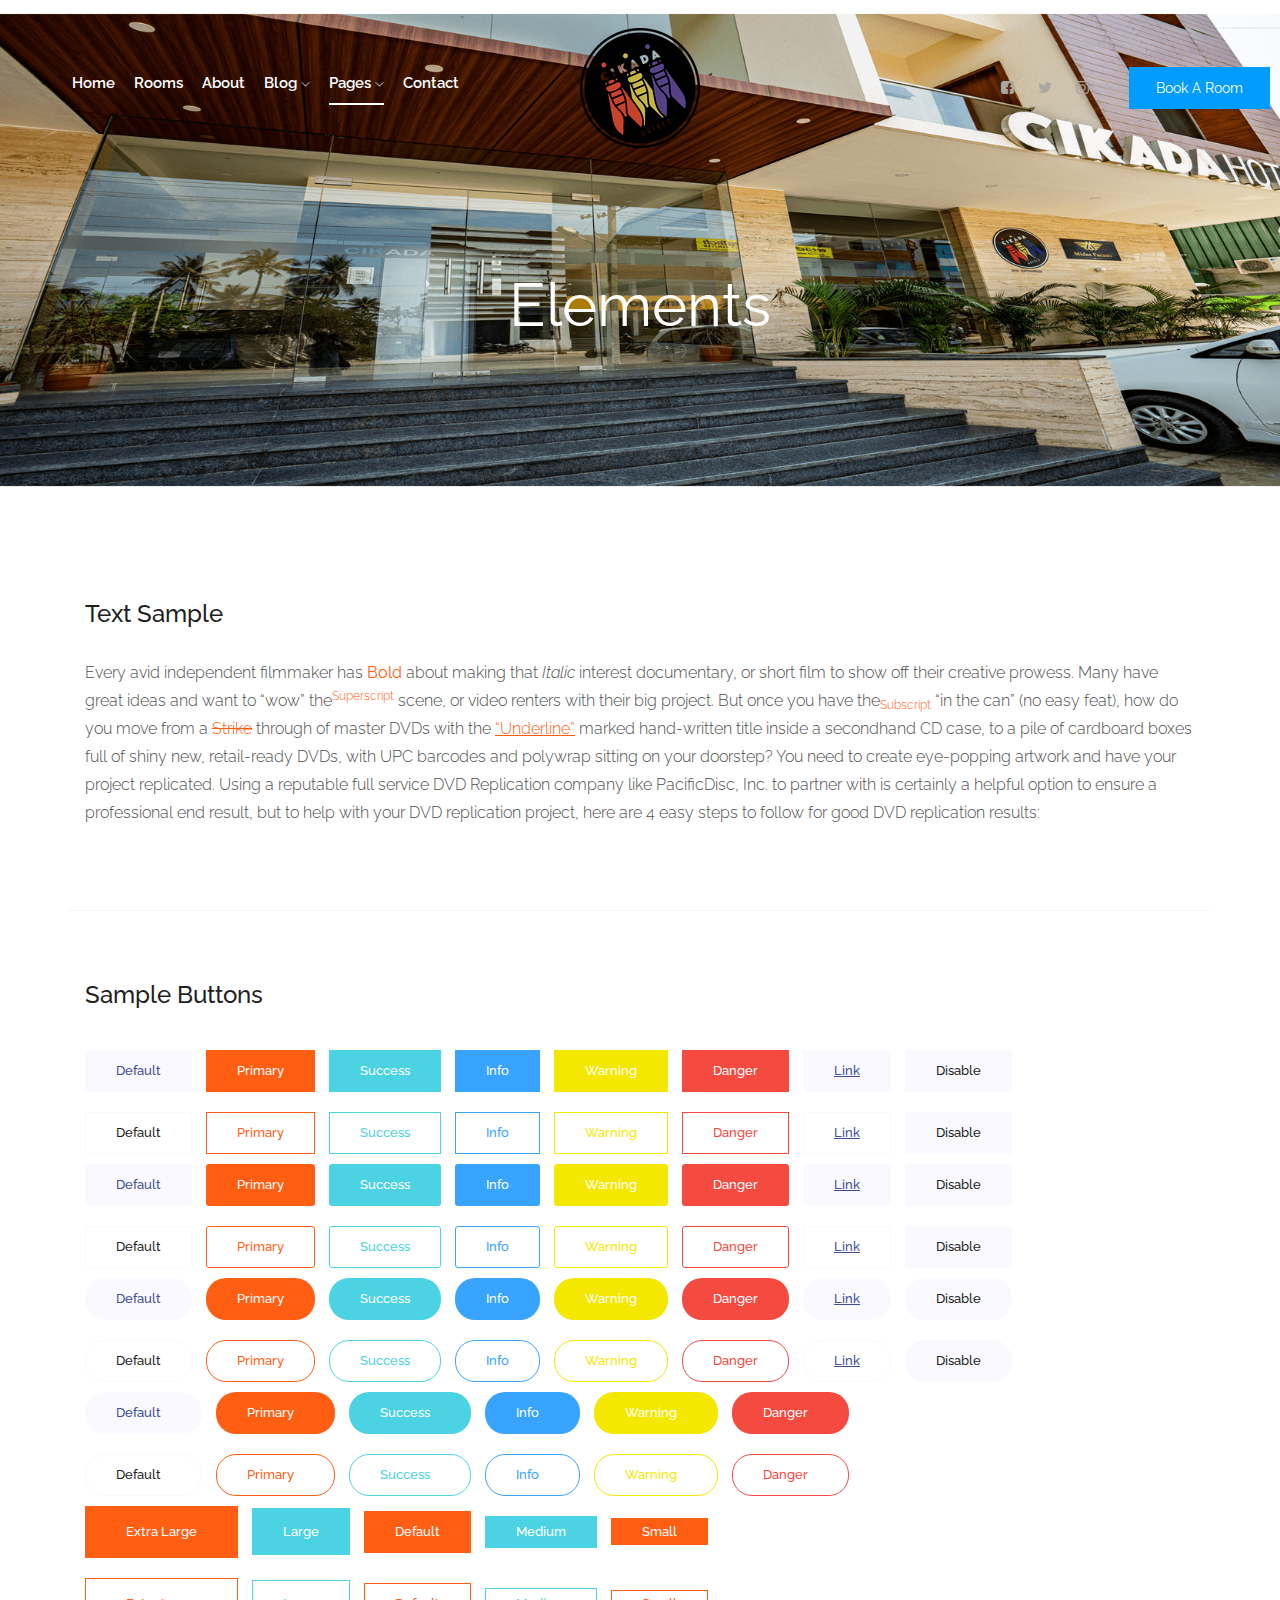
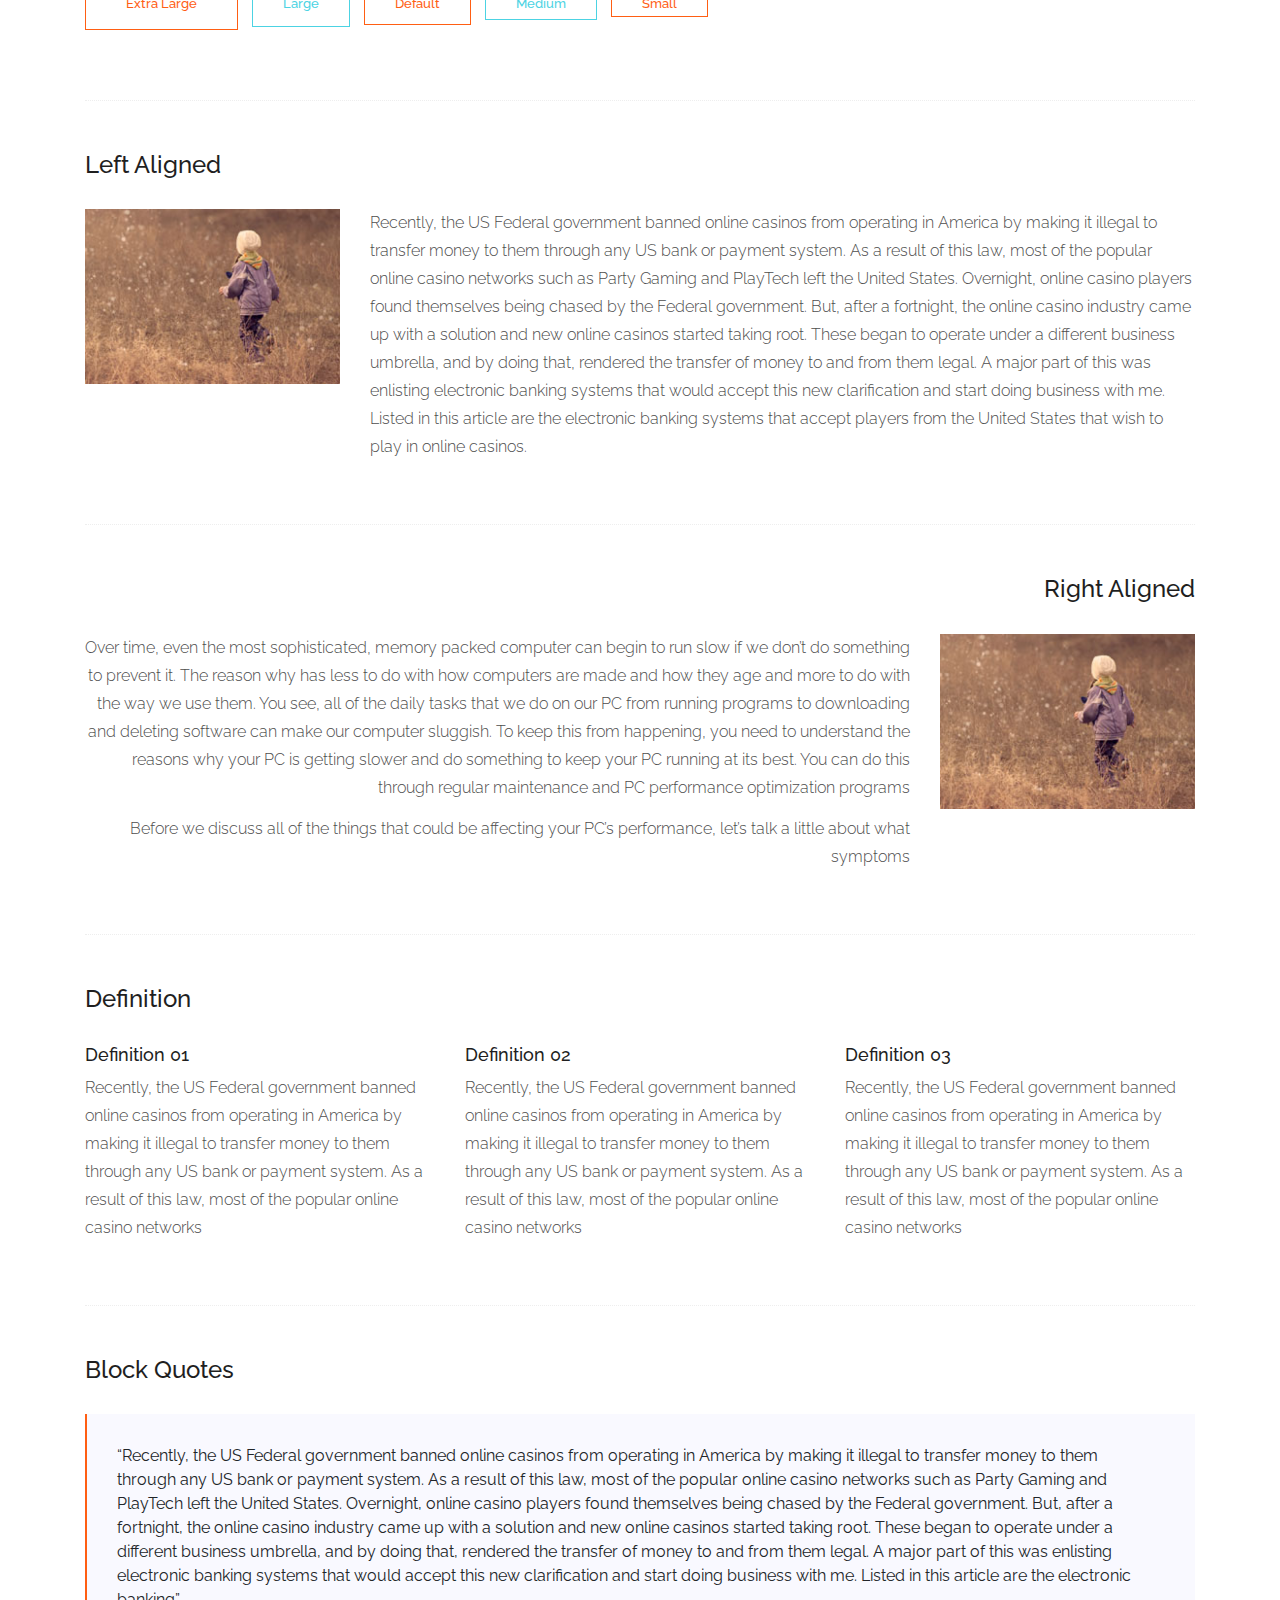
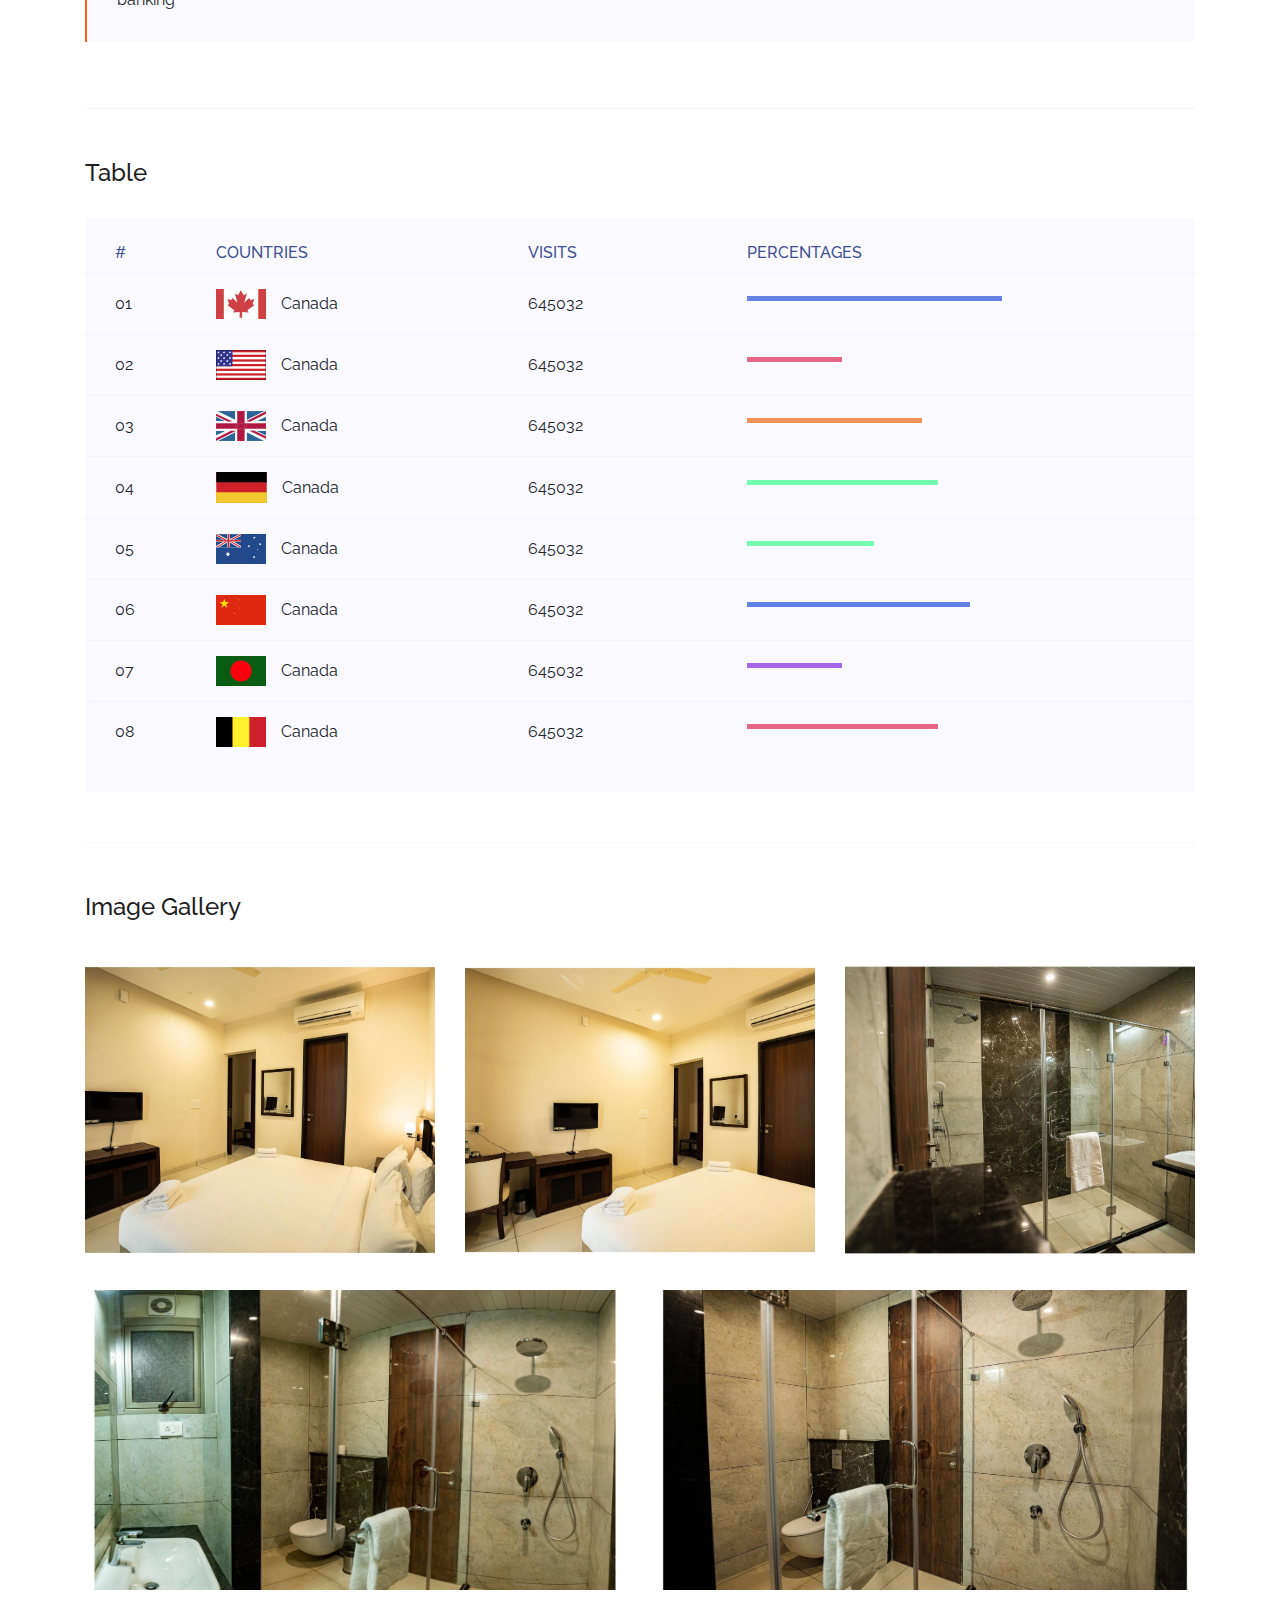
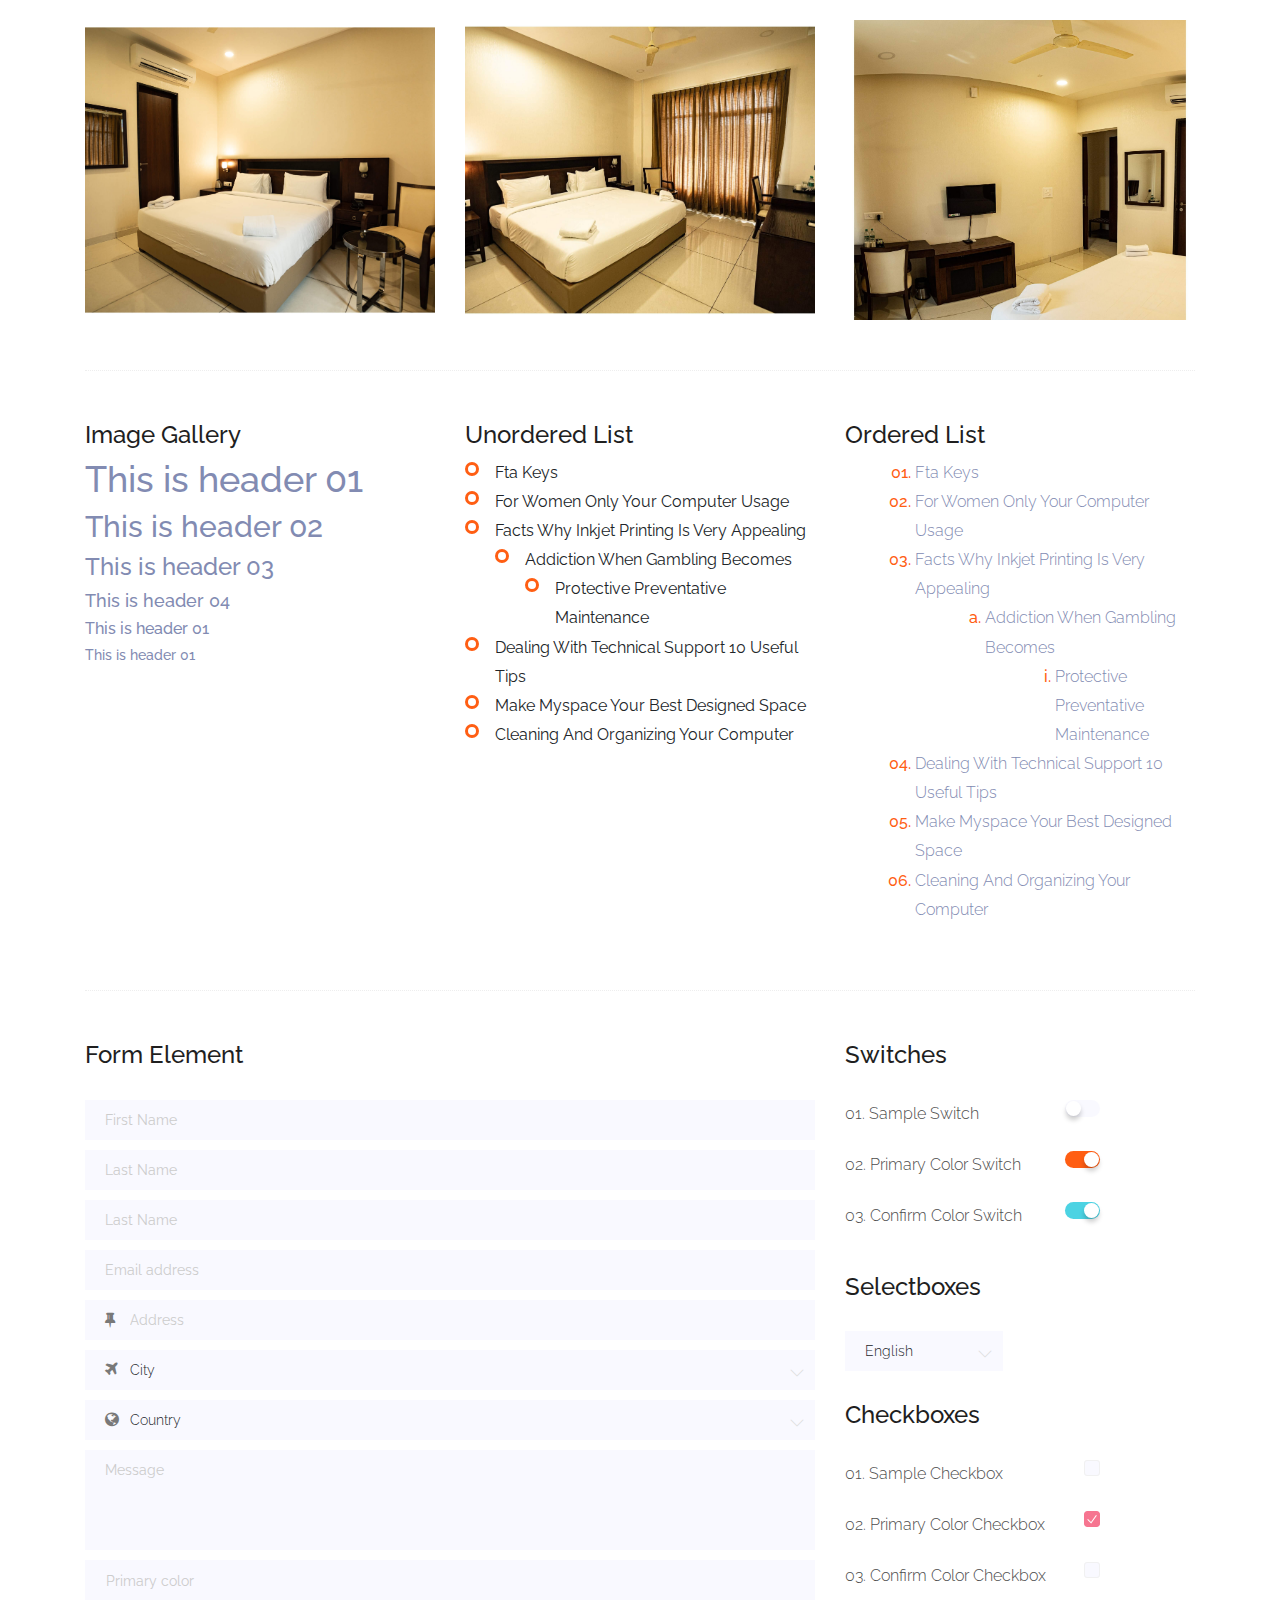
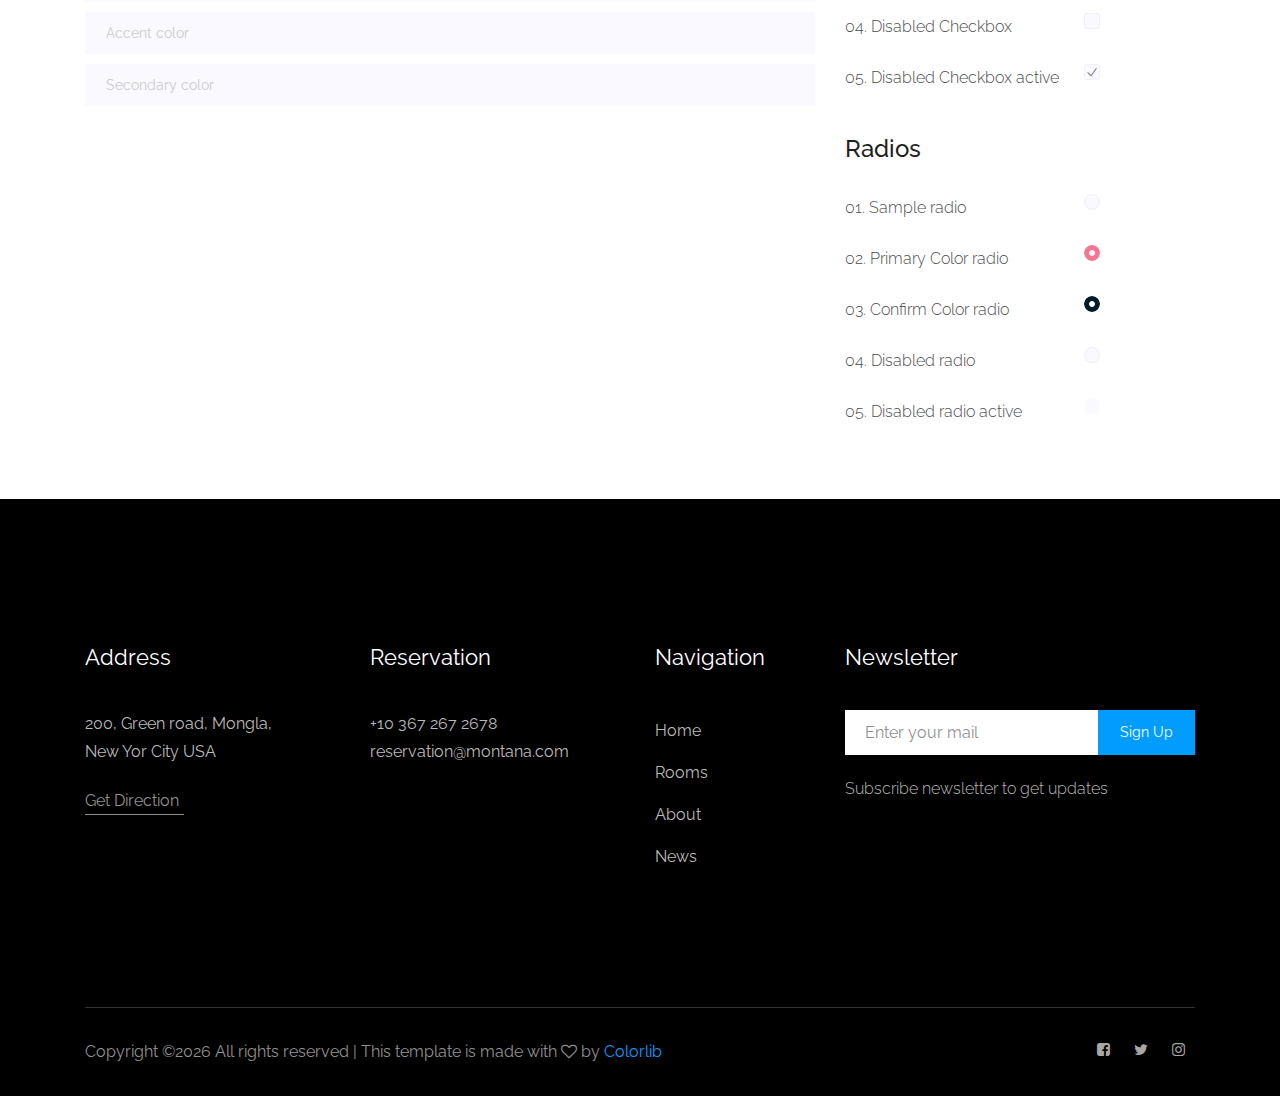
<file: elements.html>
<!doctype html>
<html class="no-js" lang="zxx">

<head>
	<meta charset="utf-8">
	<meta http-equiv="x-ua-compatible" content="ie=edge">
	<title>Montana</title>
	<meta name="description" content="">
	<meta name="viewport" content="width=device-width, initial-scale=1">

	<!-- <link rel="manifest" href="site.webmanifest"> -->
	<link rel="shortcut icon" type="image/x-icon" href="img/favicon.png">
	<!-- Place favicon.ico in the root directory -->

	<!-- CSS here -->
	<link rel="stylesheet" href="css/bootstrap.min.css">
	<link rel="stylesheet" href="css/owl.carousel.min.css">
	<link rel="stylesheet" href="css/magnific-popup.css">
	<link rel="stylesheet" href="css/font-awesome.min.css">
	<link rel="stylesheet" href="css/themify-icons.css">
	<link rel="stylesheet" href="css/nice-select.css">
	<link rel="stylesheet" href="css/flaticon.css">
	<link rel="stylesheet" href="css/gijgo.css">
	<link rel="stylesheet" href="css/animate.css">
	<link rel="stylesheet" href="css/slicknav.css">
	<link rel="stylesheet" href="css/style.css">
	<!-- <link rel="stylesheet" href="css/responsive.css"> -->
</head>

<body>
	<!--[if lte IE 9]>
            <p class="browserupgrade">You are using an <strong>outdated</strong> browser. Please <a href="https://browsehappy.com/">upgrade your browser</a> to improve your experience and security.</p>
        <![endif]-->

    <!-- header-start -->
    <header>
        <div class="header-area ">
            <div id="sticky-header" class="main-header-area">
                <div class="container-fluid p-0">
                    <div class="row align-items-center no-gutters">
                        <div class="col-xl-5 col-lg-6">
                            <div class="main-menu  d-none d-lg-block">
                                <nav>
                                    <ul id="navigation">
                                        <li><a href="index.html">home</a></li>
                                        <li><a href="rooms.html">rooms</a></li>
                                        <li><a href="about.html">About</a></li>
                                        <li><a href="#">blog <i class="ti-angle-down"></i></a>
                                            <ul class="submenu">
                                                <li><a href="blog.html">blog</a></li>
                                                <li><a href="single-blog.html">single-blog</a></li>
                                            </ul>
                                        </li>
                                        <li><a class="active" href="#">pages <i class="ti-angle-down"></i></a>
                                            <ul class="submenu">
                                                <li><a href="elements.html">elements</a></li>
                                            </ul>
                                        </li>
                                        <li><a href="contact.html">Contact</a></li>
                                    </ul>
                                </nav>
                            </div>
                        </div>
                        <div class="col-xl-2 col-lg-2">
                            <div class="logo-img">
                                <a href="index.html">
                                    <img src="img/logo.png" alt="">
                                </a>
                            </div>
                        </div>
                        <div class="col-xl-5 col-lg-4 d-none d-lg-block">
                            <div class="book_room">
                                <div class="socail_links">
                                    <ul>
                                        <li>
                                            <a href="#">
                                                <i class="fa fa-facebook-square"></i>
                                            </a>
                                        </li>
                                        <li>
                                            <a href="#">
                                                <i class="fa fa-twitter"></i>
                                            </a>
                                        </li>
                                        <li>
                                            <a href="#">
                                                <i class="fa fa-instagram"></i>
                                            </a>
                                        </li>
                                    </ul>
                                </div>
                                <div class="book_btn d-none d-lg-block">
                                    <a class="popup-with-form" href="#test-form">Book A Room</a>
                                </div>
                            </div>
                        </div>
                        <div class="col-12">
                            <div class="mobile_menu d-block d-lg-none"></div>
                        </div>
                    </div>
                </div>
            </div>
        </div>
    </header>
    <!-- header-end -->

    <!-- bradcam_area_start -->
    <div class="bradcam_area breadcam_bg">
        <h3>Elements</h3>
    </div>
    <!-- bradcam_area_end -->

	<!-- Start Sample Area -->
	<section class="sample-text-area">
		<div class="container box_1170">
			<h3 class="text-heading">Text Sample</h3>
			<p class="sample-text">
				Every avid independent filmmaker has <b>Bold</b> about making that <i>Italic</i> interest documentary,
				or short
				film to show off their creative prowess. Many have great ideas and want to “wow”
				the<sup>Superscript</sup> scene,
				or video renters with their big project. But once you have the<sub>Subscript</sub> “in the can” (no easy
				feat), how
				do you move from a <del>Strike</del> through of master DVDs with the <u>“Underline”</u> marked
				hand-written title
				inside a secondhand CD case, to a pile of cardboard boxes full of shiny new, retail-ready DVDs, with UPC
				barcodes
				and polywrap sitting on your doorstep? You need to create eye-popping artwork and have your project
				replicated.
				Using a reputable full service DVD Replication company like PacificDisc, Inc. to partner with is
				certainly a
				helpful option to ensure a professional end result, but to help with your DVD replication project, here
				are 4 easy
				steps to follow for good DVD replication results:

			</p>
		</div>
	</section>
	<!-- End Sample Area -->

	<!-- Start Button -->
	<section class="button-area">
		<div class="container box_1170 border-top-generic">
			<h3 class="text-heading">Sample Buttons</h3>
			<div class="button-group-area">
				<a href="#" class="genric-btn default">Default</a>
				<a href="#" class="genric-btn primary">Primary</a>
				<a href="#" class="genric-btn success">Success</a>
				<a href="#" class="genric-btn info">Info</a>
				<a href="#" class="genric-btn warning">Warning</a>
				<a href="#" class="genric-btn danger">Danger</a>
				<a href="#" class="genric-btn link">Link</a>
				<a href="#" class="genric-btn disable">Disable</a>
			</div>
			<div class="button-group-area mt-10">
				<a href="#" class="genric-btn default-border">Default</a>
				<a href="#" class="genric-btn primary-border">Primary</a>
				<a href="#" class="genric-btn success-border">Success</a>
				<a href="#" class="genric-btn info-border">Info</a>
				<a href="#" class="genric-btn warning-border">Warning</a>
				<a href="#" class="genric-btn danger-border">Danger</a>
				<a href="#" class="genric-btn link-border">Link</a>
				<a href="#" class="genric-btn disable">Disable</a>
			</div>
			<div class="button-group-area mt-40">
				<a href="#" class="genric-btn default radius">Default</a>
				<a href="#" class="genric-btn primary radius">Primary</a>
				<a href="#" class="genric-btn success radius">Success</a>
				<a href="#" class="genric-btn info radius">Info</a>
				<a href="#" class="genric-btn warning radius">Warning</a>
				<a href="#" class="genric-btn danger radius">Danger</a>
				<a href="#" class="genric-btn link radius">Link</a>
				<a href="#" class="genric-btn disable radius">Disable</a>
			</div>
			<div class="button-group-area mt-10">
				<a href="#" class="genric-btn default-border radius">Default</a>
				<a href="#" class="genric-btn primary-border radius">Primary</a>
				<a href="#" class="genric-btn success-border radius">Success</a>
				<a href="#" class="genric-btn info-border radius">Info</a>
				<a href="#" class="genric-btn warning-border radius">Warning</a>
				<a href="#" class="genric-btn danger-border radius">Danger</a>
				<a href="#" class="genric-btn link-border radius">Link</a>
				<a href="#" class="genric-btn disable radius">Disable</a>
			</div>
			<div class="button-group-area mt-40">
				<a href="#" class="genric-btn default circle">Default</a>
				<a href="#" class="genric-btn primary circle">Primary</a>
				<a href="#" class="genric-btn success circle">Success</a>
				<a href="#" class="genric-btn info circle">Info</a>
				<a href="#" class="genric-btn warning circle">Warning</a>
				<a href="#" class="genric-btn danger circle">Danger</a>
				<a href="#" class="genric-btn link circle">Link</a>
				<a href="#" class="genric-btn disable circle">Disable</a>
			</div>
			<div class="button-group-area mt-10">
				<a href="#" class="genric-btn default-border circle">Default</a>
				<a href="#" class="genric-btn primary-border circle">Primary</a>
				<a href="#" class="genric-btn success-border circle">Success</a>
				<a href="#" class="genric-btn info-border circle">Info</a>
				<a href="#" class="genric-btn warning-border circle">Warning</a>
				<a href="#" class="genric-btn danger-border circle">Danger</a>
				<a href="#" class="genric-btn link-border circle">Link</a>
				<a href="#" class="genric-btn disable circle">Disable</a>
			</div>
			<div class="button-group-area mt-40">
				<a href="#" class="genric-btn default circle arrow">Default<span class="lnr lnr-arrow-right"></span></a>
				<a href="#" class="genric-btn primary circle arrow">Primary<span class="lnr lnr-arrow-right"></span></a>
				<a href="#" class="genric-btn success circle arrow">Success<span class="lnr lnr-arrow-right"></span></a>
				<a href="#" class="genric-btn info circle arrow">Info<span class="lnr lnr-arrow-right"></span></a>
				<a href="#" class="genric-btn warning circle arrow">Warning<span class="lnr lnr-arrow-right"></span></a>
				<a href="#" class="genric-btn danger circle arrow">Danger<span class="lnr lnr-arrow-right"></span></a>
			</div>
			<div class="button-group-area mt-10">
				<a href="#" class="genric-btn default-border circle arrow">Default<span
						class="lnr lnr-arrow-right"></span></a>
				<a href="#" class="genric-btn primary-border circle arrow">Primary<span
						class="lnr lnr-arrow-right"></span></a>
				<a href="#" class="genric-btn success-border circle arrow">Success<span
						class="lnr lnr-arrow-right"></span></a>
				<a href="#" class="genric-btn info-border circle arrow">Info<span
						class="lnr lnr-arrow-right"></span></a>
				<a href="#" class="genric-btn warning-border circle arrow">Warning<span
						class="lnr lnr-arrow-right"></span></a>
				<a href="#" class="genric-btn danger-border circle arrow">Danger<span
						class="lnr lnr-arrow-right"></span></a>
			</div>
			<div class="button-group-area mt-40">
				<a href="#" class="genric-btn primary e-large">Extra Large</a>
				<a href="#" class="genric-btn success large">Large</a>
				<a href="#" class="genric-btn primary">Default</a>
				<a href="#" class="genric-btn success medium">Medium</a>
				<a href="#" class="genric-btn primary small">Small</a>
			</div>
			<div class="button-group-area mt-10">
				<a href="#" class="genric-btn primary-border e-large">Extra Large</a>
				<a href="#" class="genric-btn success-border large">Large</a>
				<a href="#" class="genric-btn primary-border">Default</a>
				<a href="#" class="genric-btn success-border medium">Medium</a>
				<a href="#" class="genric-btn primary-border small">Small</a>
			</div>
		</div>
	</section>
	<!-- End Button -->

	<!-- Start Align Area -->
	<div class="whole-wrap">
		<div class="container box_1170">
			<div class="section-top-border">
				<h3 class="mb-30">Left Aligned</h3>
				<div class="row">
					<div class="col-md-3">
						<img src="img/elements/d.jpg" alt="" class="img-fluid">
					</div>
					<div class="col-md-9 mt-sm-20">
						<p>Recently, the US Federal government banned online casinos from operating in America by making
							it illegal to
							transfer money to them through any US bank or payment system. As a result of this law, most
							of the popular
							online casino networks such as Party Gaming and PlayTech left the United States. Overnight,
							online casino
							players found themselves being chased by the Federal government. But, after a fortnight, the
							online casino
							industry came up with a solution and new online casinos started taking root. These began to
							operate under a
							different business umbrella, and by doing that, rendered the transfer of money to and from
							them legal. A major
							part of this was enlisting electronic banking systems that would accept this new
							clarification and start doing
							business with me. Listed in this article are the electronic banking systems that accept
							players from the United
							States that wish to play in online casinos.</p>
					</div>
				</div>
			</div>
			<div class="section-top-border text-right">
				<h3 class="mb-30">Right Aligned</h3>
				<div class="row">
					<div class="col-md-9">
						<p class="text-right">Over time, even the most sophisticated, memory packed computer can begin
							to run slow if we
							don’t do something to prevent it. The reason why has less to do with how computers are made
							and how they age and
							more to do with the way we use them. You see, all of the daily tasks that we do on our PC
							from running programs
							to downloading and deleting software can make our computer sluggish. To keep this from
							happening, you need to
							understand the reasons why your PC is getting slower and do something to keep your PC
							running at its best. You
							can do this through regular maintenance and PC performance optimization programs</p>
						<p class="text-right">Before we discuss all of the things that could be affecting your PC’s
							performance, let’s
							talk a little about what symptoms</p>
					</div>
					<div class="col-md-3">
						<img src="img/elements/d.jpg" alt="" class="img-fluid">
					</div>
				</div>
			</div>
			<div class="section-top-border">
				<h3 class="mb-30">Definition</h3>
				<div class="row">
					<div class="col-md-4">
						<div class="single-defination">
							<h4 class="mb-20">Definition 01</h4>
							<p>Recently, the US Federal government banned online casinos from operating in America by
								making it illegal to
								transfer money to them through any US bank or payment system. As a result of this law,
								most of the popular
								online casino networks</p>
						</div>
					</div>
					<div class="col-md-4">
						<div class="single-defination">
							<h4 class="mb-20">Definition 02</h4>
							<p>Recently, the US Federal government banned online casinos from operating in America by
								making it illegal to
								transfer money to them through any US bank or payment system. As a result of this law,
								most of the popular
								online casino networks</p>
						</div>
					</div>
					<div class="col-md-4">
						<div class="single-defination">
							<h4 class="mb-20">Definition 03</h4>
							<p>Recently, the US Federal government banned online casinos from operating in America by
								making it illegal to
								transfer money to them through any US bank or payment system. As a result of this law,
								most of the popular
								online casino networks</p>
						</div>
					</div>
				</div>
			</div>
			<div class="section-top-border">
				<h3 class="mb-30">Block Quotes</h3>
				<div class="row">
					<div class="col-lg-12">
						<blockquote class="generic-blockquote">
							“Recently, the US Federal government banned online casinos from operating in America by
							making it illegal to
							transfer money to them through any US bank or payment system. As a result of this law, most
							of the popular
							online casino networks such as Party Gaming and PlayTech left the United States. Overnight,
							online casino
							players found themselves being chased by the Federal government. But, after a fortnight, the
							online casino
							industry came up with a solution and new online casinos started taking root. These began to
							operate under a
							different business umbrella, and by doing that, rendered the transfer of money to and from
							them legal. A major
							part of this was enlisting electronic banking systems that would accept this new
							clarification and start doing
							business with me. Listed in this article are the electronic banking”
						</blockquote>
					</div>
				</div>
			</div>
			<div class="section-top-border">
				<h3 class="mb-30">Table</h3>
				<div class="progress-table-wrap">
					<div class="progress-table">
						<div class="table-head">
							<div class="serial">#</div>
							<div class="country">Countries</div>
							<div class="visit">Visits</div>
							<div class="percentage">Percentages</div>
						</div>
						<div class="table-row">
							<div class="serial">01</div>
							<div class="country"> <img src="img/elements/f1.jpg" alt="flag">Canada</div>
							<div class="visit">645032</div>
							<div class="percentage">
								<div class="progress">
									<div class="progress-bar color-1" role="progressbar" style="width: 80%"
										aria-valuenow="80" aria-valuemin="0" aria-valuemax="100"></div>
								</div>
							</div>
						</div>
						<div class="table-row">
							<div class="serial">02</div>
							<div class="country"> <img src="img/elements/f2.jpg" alt="flag">Canada</div>
							<div class="visit">645032</div>
							<div class="percentage">
								<div class="progress">
									<div class="progress-bar color-2" role="progressbar" style="width: 30%"
										aria-valuenow="30" aria-valuemin="0" aria-valuemax="100"></div>
								</div>
							</div>
						</div>
						<div class="table-row">
							<div class="serial">03</div>
							<div class="country"> <img src="img/elements/f3.jpg" alt="flag">Canada</div>
							<div class="visit">645032</div>
							<div class="percentage">
								<div class="progress">
									<div class="progress-bar color-3" role="progressbar" style="width: 55%"
										aria-valuenow="55" aria-valuemin="0" aria-valuemax="100"></div>
								</div>
							</div>
						</div>
						<div class="table-row">
							<div class="serial">04</div>
							<div class="country"> <img src="img/elements/f4.jpg" alt="flag">Canada</div>
							<div class="visit">645032</div>
							<div class="percentage">
								<div class="progress">
									<div class="progress-bar color-4" role="progressbar" style="width: 60%"
										aria-valuenow="60" aria-valuemin="0" aria-valuemax="100"></div>
								</div>
							</div>
						</div>
						<div class="table-row">
							<div class="serial">05</div>
							<div class="country"> <img src="img/elements/f5.jpg" alt="flag">Canada</div>
							<div class="visit">645032</div>
							<div class="percentage">
								<div class="progress">
									<div class="progress-bar color-5" role="progressbar" style="width: 40%"
										aria-valuenow="40" aria-valuemin="0" aria-valuemax="100"></div>
								</div>
							</div>
						</div>
						<div class="table-row">
							<div class="serial">06</div>
							<div class="country"> <img src="img/elements/f6.jpg" alt="flag">Canada</div>
							<div class="visit">645032</div>
							<div class="percentage">
								<div class="progress">
									<div class="progress-bar color-6" role="progressbar" style="width: 70%"
										aria-valuenow="70" aria-valuemin="0" aria-valuemax="100"></div>
								</div>
							</div>
						</div>
						<div class="table-row">
							<div class="serial">07</div>
							<div class="country"> <img src="img/elements/f7.jpg" alt="flag">Canada</div>
							<div class="visit">645032</div>
							<div class="percentage">
								<div class="progress">
									<div class="progress-bar color-7" role="progressbar" style="width: 30%"
										aria-valuenow="30" aria-valuemin="0" aria-valuemax="100"></div>
								</div>
							</div>
						</div>
						<div class="table-row">
							<div class="serial">08</div>
							<div class="country"> <img src="img/elements/f8.jpg" alt="flag">Canada</div>
							<div class="visit">645032</div>
							<div class="percentage">
								<div class="progress">
									<div class="progress-bar color-8" role="progressbar" style="width: 60%"
										aria-valuenow="60" aria-valuemin="0" aria-valuemax="100"></div>
								</div>
							</div>
						</div>
					</div>
				</div>
			</div>
			<div class="section-top-border">
				<h3>Image Gallery</h3>
				<div class="row gallery-item">
					<div class="col-md-4">
						<a href="img/elements/g1.jpg" class="img-pop-up">
							<div class="single-gallery-image" style="background: url(img/elements/g1.jpg);"></div>
						</a>
					</div>
					<div class="col-md-4">
						<a href="img/elements/g2.jpg" class="img-pop-up">
							<div class="single-gallery-image" style="background: url(img/elements/g2.jpg);"></div>
						</a>
					</div>
					<div class="col-md-4">
						<a href="img/elements/g3.jpg" class="img-pop-up">
							<div class="single-gallery-image" style="background: url(img/elements/g3.jpg);"></div>
						</a>
					</div>
					<div class="col-md-6">
						<a href="img/elements/g4.jpg" class="img-pop-up">
							<div class="single-gallery-image" style="background: url(img/elements/g4.jpg);"></div>
						</a>
					</div>
					<div class="col-md-6">
						<a href="img/elements/g5.jpg" class="img-pop-up">
							<div class="single-gallery-image" style="background: url(img/elements/g5.jpg);"></div>
						</a>
					</div>
					<div class="col-md-4">
						<a href="img/elements/g6.jpg" class="img-pop-up">
							<div class="single-gallery-image" style="background: url(img/elements/g6.jpg);"></div>
						</a>
					</div>
					<div class="col-md-4">
						<a href="img/elements/g7.jpg" class="img-pop-up">
							<div class="single-gallery-image" style="background: url(img/elements/g7.jpg);"></div>
						</a>
					</div>
					<div class="col-md-4">
						<a href="img/elements/g8.jpg" class="img-pop-up">
							<div class="single-gallery-image" style="background: url(img/elements/g8.jpg);"></div>
						</a>
					</div>
				</div>
			</div>
			<div class="section-top-border">
				<div class="row">
					<div class="col-md-4">
						<h3 class="mb-20">Image Gallery</h3>
						<div class="typography">
							<h1>This is header 01</h1>
							<h2>This is header 02</h2>
							<h3>This is header 03</h3>
							<h4>This is header 04</h4>
							<h5>This is header 01</h5>
							<h6>This is header 01</h6>
						</div>
					</div>
					<div class="col-md-4 mt-sm-30">
						<h3 class="mb-20">Unordered List</h3>
						<div class="">
							<ul class="unordered-list">
								<li>Fta Keys</li>
								<li>For Women Only Your Computer Usage</li>
								<li>Facts Why Inkjet Printing Is Very Appealing
									<ul>
										<li>Addiction When Gambling Becomes
											<ul>
												<li>Protective Preventative Maintenance</li>
											</ul>
										</li>
									</ul>
								</li>
								<li>Dealing With Technical Support 10 Useful Tips</li>
								<li>Make Myspace Your Best Designed Space</li>
								<li>Cleaning And Organizing Your Computer</li>
							</ul>
						</div>
					</div>
					<div class="col-md-4 mt-sm-30">
						<h3 class="mb-20">Ordered List</h3>
						<div class="">
							<ol class="ordered-list">
								<li><span>Fta Keys</span></li>
								<li><span>For Women Only Your Computer Usage</span></li>
								<li><span>Facts Why Inkjet Printing Is Very Appealing</span>
									<ol class="ordered-list-alpha">
										<li><span>Addiction When Gambling Becomes</span>
											<ol class="ordered-list-roman">
												<li><span>Protective Preventative Maintenance</span></li>
											</ol>
										</li>
									</ol>
								</li>
								<li><span>Dealing With Technical Support 10 Useful Tips</span></li>
								<li><span>Make Myspace Your Best Designed Space</span></li>
								<li><span>Cleaning And Organizing Your Computer</span></li>
							</ol>
						</div>
					</div>
				</div>
			</div>
			<div class="section-top-border">
				<div class="row">
					<div class="col-lg-8 col-md-8">
						<h3 class="mb-30">Form Element</h3>
						<form action="#">
							<div class="mt-10">
								<input type="text" name="first_name" placeholder="First Name"
									onfocus="this.placeholder = ''" onblur="this.placeholder = 'First Name'" required
									class="single-input">
							</div>
							<div class="mt-10">
								<input type="text" name="last_name" placeholder="Last Name"
									onfocus="this.placeholder = ''" onblur="this.placeholder = 'Last Name'" required
									class="single-input">
							</div>
							<div class="mt-10">
								<input type="text" name="last_name" placeholder="Last Name"
									onfocus="this.placeholder = ''" onblur="this.placeholder = 'Last Name'" required
									class="single-input">
							</div>
							<div class="mt-10">
								<input type="email" name="EMAIL" placeholder="Email address"
									onfocus="this.placeholder = ''" onblur="this.placeholder = 'Email address'" required
									class="single-input">
							</div>
							<div class="input-group-icon mt-10">
								<div class="icon"><i class="fa fa-thumb-tack" aria-hidden="true"></i></div>
								<input type="text" name="address" placeholder="Address" onfocus="this.placeholder = ''"
									onblur="this.placeholder = 'Address'" required class="single-input">
							</div>
							<div class="input-group-icon mt-10">
								<div class="icon"><i class="fa fa-plane" aria-hidden="true"></i></div>
								<div class="form-select" id="default-select"">
											<select>
												<option value=" 1">City</option>
									<option value="1">Dhaka</option>
									<option value="1">Dilli</option>
									<option value="1">Newyork</option>
									<option value="1">Islamabad</option>
									</select>
								</div>
							</div>
							<div class="input-group-icon mt-10">
								<div class="icon"><i class="fa fa-globe" aria-hidden="true"></i></div>
								<div class="form-select" id="default-select"">
											<select>
												<option value=" 1">Country</option>
									<option value="1">Bangladesh</option>
									<option value="1">India</option>
									<option value="1">England</option>
									<option value="1">Srilanka</option>
									</select>
								</div>
							</div>

							<div class="mt-10">
								<textarea class="single-textarea" placeholder="Message" onfocus="this.placeholder = ''"
									onblur="this.placeholder = 'Message'" required></textarea>
							</div>
							<!-- For Gradient Border Use -->
							<!-- <div class="mt-10">
										<div class="primary-input">
											<input id="primary-input" type="text" name="first_name" placeholder="Primary color" onfocus="this.placeholder = ''" onblur="this.placeholder = 'Primary color'">
											<label for="primary-input"></label>
										</div>
									</div> -->
							<div class="mt-10">
								<input type="text" name="first_name" placeholder="Primary color"
									onfocus="this.placeholder = ''" onblur="this.placeholder = 'Primary color'" required
									class="single-input-primary">
							</div>
							<div class="mt-10">
								<input type="text" name="first_name" placeholder="Accent color"
									onfocus="this.placeholder = ''" onblur="this.placeholder = 'Accent color'" required
									class="single-input-accent">
							</div>
							<div class="mt-10">
								<input type="text" name="first_name" placeholder="Secondary color"
									onfocus="this.placeholder = ''" onblur="this.placeholder = 'Secondary color'"
									required class="single-input-secondary">
							</div>
						</form>
					</div>
					<div class="col-lg-3 col-md-4 mt-sm-30">
						<div class="single-element-widget">
							<h3 class="mb-30">Switches</h3>
							<div class="switch-wrap d-flex justify-content-between">
								<p>01. Sample Switch</p>
								<div class="primary-switch">
									<input type="checkbox" id="default-switch">
									<label for="default-switch"></label>
								</div>
							</div>
							<div class="switch-wrap d-flex justify-content-between">
								<p>02. Primary Color Switch</p>
								<div class="primary-switch">
									<input type="checkbox" id="primary-switch" checked>
									<label for="primary-switch"></label>
								</div>
							</div>
							<div class="switch-wrap d-flex justify-content-between">
								<p>03. Confirm Color Switch</p>
								<div class="confirm-switch">
									<input type="checkbox" id="confirm-switch" checked>
									<label for="confirm-switch"></label>
								</div>
							</div>
						</div>
						<div class="single-element-widget mt-30">
							<h3 class="mb-30">Selectboxes</h3>
							<div class="default-select" id="default-select"">
										<select>
											<option value=" 1">English</option>
								<option value="1">Spanish</option>
								<option value="1">Arabic</option>
								<option value="1">Portuguise</option>
								<option value="1">Bengali</option>
								</select>
							</div>
						</div>
						<div class="single-element-widget mt-30">
							<h3 class="mb-30">Checkboxes</h3>
							<div class="switch-wrap d-flex justify-content-between">
								<p>01. Sample Checkbox</p>
								<div class="primary-checkbox">
									<input type="checkbox" id="default-checkbox">
									<label for="default-checkbox"></label>
								</div>
							</div>
							<div class="switch-wrap d-flex justify-content-between">
								<p>02. Primary Color Checkbox</p>
								<div class="primary-checkbox">
									<input type="checkbox" id="primary-checkbox" checked>
									<label for="primary-checkbox"></label>
								</div>
							</div>
							<div class="switch-wrap d-flex justify-content-between">
								<p>03. Confirm Color Checkbox</p>
								<div class="confirm-checkbox">
									<input type="checkbox" id="confirm-checkbox">
									<label for="confirm-checkbox"></label>
								</div>
							</div>
							<div class="switch-wrap d-flex justify-content-between">
								<p>04. Disabled Checkbox</p>
								<div class="disabled-checkbox">
									<input type="checkbox" id="disabled-checkbox" disabled>
									<label for="disabled-checkbox"></label>
								</div>
							</div>
							<div class="switch-wrap d-flex justify-content-between">
								<p>05. Disabled Checkbox active</p>
								<div class="disabled-checkbox">
									<input type="checkbox" id="disabled-checkbox-active" checked disabled>
									<label for="disabled-checkbox-active"></label>
								</div>
							</div>
						</div>
						<div class="single-element-widget mt-30">
							<h3 class="mb-30">Radios</h3>
							<div class="switch-wrap d-flex justify-content-between">
								<p>01. Sample radio</p>
								<div class="primary-radio">
									<input type="checkbox" id="default-radio">
									<label for="default-radio"></label>
								</div>
							</div>
							<div class="switch-wrap d-flex justify-content-between">
								<p>02. Primary Color radio</p>
								<div class="primary-radio">
									<input type="checkbox" id="primary-radio" checked>
									<label for="primary-radio"></label>
								</div>
							</div>
							<div class="switch-wrap d-flex justify-content-between">
								<p>03. Confirm Color radio</p>
								<div class="confirm-radio">
									<input type="checkbox" id="confirm-radio" checked>
									<label for="confirm-radio"></label>
								</div>
							</div>
							<div class="switch-wrap d-flex justify-content-between">
								<p>04. Disabled radio</p>
								<div class="disabled-radio">
									<input type="checkbox" id="disabled-radio" disabled>
									<label for="disabled-radio"></label>
								</div>
							</div>
							<div class="switch-wrap d-flex justify-content-between">
								<p>05. Disabled radio active</p>
								<div class="disabled-radio">
									<input type="checkbox" id="disabled-radio-active" checked disabled>
									<label for="disabled-radio-active"></label>
								</div>
							</div>
						</div>
					</div>
				</div>
			</div>
		</div>
	</div>
	<!-- End Align Area -->

    <!-- footer -->
    <footer class="footer" >
        <div class="footer_top">
            <div class="container">
                <div class="row">
                    <div class="col-xl-3 col-md-6 col-lg-3">
                        <div class="footer_widget">
                            <h3 class="footer_title">
                                address
                            </h3>
                            <p class="footer_text" >  200, Green road, Mongla, <br>
                                    New Yor City USA</p>
                            <a href="#" class="line-button">Get Direction</a>
                        </div>
                    </div>
                    <div class="col-xl-3 col-md-6 col-lg-3">
                        <div class="footer_widget">
                            <h3 class="footer_title">
                                    Reservation
                            </h3>
                            <p class="footer_text" >+10 367 267 2678 <br>
                                    reservation@montana.com</p>
                        </div>
                    </div>
                    <div class="col-xl-2 col-md-6 col-lg-2">
                        <div class="footer_widget">
                            <h3 class="footer_title">
                                    Navigation
                            </h3>
                            <ul>
                                <li><a href="#">Home</a></li>
                                <li><a href="#">Rooms</a></li>
                                <li><a href="#">About</a></li>
                                <li><a href="#">News</a></li>
                            </ul>
                        </div>
                    </div>
                    <div class="col-xl-4 col-md-6 col-lg-4">
                        <div class="footer_widget">
                            <h3 class="footer_title">
                                Newsletter
                            </h3>
                            <form action="#" class="newsletter_form">
                                <input type="text" placeholder="Enter your mail">
                                <button type="submit" >Sign Up</button>
                            </form>
                            <p class="newsletter_text">Subscribe newsletter to get updates</p>
                        </div>
                    </div>
                </div>
            </div>
        </div>
        <div class="copy-right_text">
            <div class="container">
                <div class="footer_border"></div>
                <div class="row">
                    <div class="col-xl-8 col-md-7 col-lg-9">
                        <p class="copy_right">
                                <!-- Link back to Colorlib can't be removed. Template is licensed under CC BY 3.0. -->
Copyright &copy;<script>document.write(new Date().getFullYear());</script> All rights reserved | This template is made with <i class="fa fa-heart-o" aria-hidden="true"></i> by <a href="https://colorlib.com" target="_blank">Colorlib</a>
<!-- Link back to Colorlib can't be removed. Template is licensed under CC BY 3.0. -->
                        </p>
                    </div>
                    <div class="col-xl-4 col-md-5 col-lg-3">
                        <div class="socail_links">
                            <ul>
                                <li>
                                    <a href="#">
                                        <i class="fa fa-facebook-square"></i>
                                    </a>
                                </li>
                                <li>
                                    <a href="#">
                                        <i class="fa fa-twitter"></i>
                                    </a>
                                </li>
                                <li>
                                    <a href="#">
                                        <i class="fa fa-instagram"></i>
                                    </a>
                                </li>
                            </ul>
                        </div>
                    </div>
                </div>
            </div>
        </div>
    </footer>
    <!-- footer_end -->

    <!-- form itself end-->
	<form id="test-form" class="white-popup-block mfp-hide">
		<div class="popup_box ">
				<div class="popup_inner">
					<h3>Check Availability</h3>
					<form action="#">
						<div class="row">
							<div class="col-xl-6">
								<input id="datepicker" placeholder="Check in date">
							</div>
							<div class="col-xl-6">
								<input id="datepicker2" placeholder="Check out date">
							</div>
							<div class="col-xl-6">
								<select class="form-select wide" id="default-select" class="">
									<option data-display="Adult">1</option>
									<option value="1">2</option>
									<option value="2">3</option>
									<option value="3">4</option>
								</select>
							</div>
							<div class="col-xl-6">
								<select class="form-select wide" id="default-select" class="">
									<option data-display="Children">1</option>
									<option value="1">2</option>
									<option value="2">3</option>
									<option value="3">4</option>
								</select>
							</div>
							<div class="col-xl-12">
								<select class="form-select wide" id="default-select" class="">
									<option data-display="Room type">Room type</option>
									<option value="1">Laxaries Rooms</option>
									<option value="2">Deluxe Room</option>
									<option value="3">Signature Room</option>
									<option value="4">Couple Room</option>
								</select>
							</div>
							<div class="col-xl-12">
								<button type="submit" class="boxed-btn3">Check Availability</button>
							</div>
						</div>
					</form>
				</div>
			</div>
	</form>
<!-- form itself end -->

	<!-- JS here -->
	<script src="js/vendor/modernizr-3.5.0.min.js"></script>
	<script src="js/vendor/jquery-1.12.4.min.js"></script>
	<script src="js/popper.min.js"></script>
	<script src="js/bootstrap.min.js"></script>
	<script src="js/owl.carousel.min.js"></script>
	<script src="js/isotope.pkgd.min.js"></script>
	<script src="js/ajax-form.js"></script>
	<script src="js/waypoints.min.js"></script>
	<script src="js/jquery.counterup.min.js"></script>
	<script src="js/imagesloaded.pkgd.min.js"></script>
	<script src="js/scrollIt.js"></script>
	<script src="js/jquery.scrollUp.min.js"></script>
	<script src="js/wow.min.js"></script>
	<script src="js/nice-select.min.js"></script>
	<script src="js/jquery.slicknav.min.js"></script>
	<script src="js/jquery.magnific-popup.min.js"></script>
	<script src="js/plugins.js"></script>
	<script src="js/gijgo.min.js"></script>

	<!--contact js-->
	<script src="js/contact.js"></script>
	<script src="js/jquery.ajaxchimp.min.js"></script>
	<script src="js/jquery.form.js"></script>
	<script src="js/jquery.validate.min.js"></script>
	<script src="js/mail-script.js"></script>

	<script src="js/main.js"></script>
    <script>
        $('#datepicker').datepicker({
            iconsLibrary: 'fontawesome',
            icons: {
             rightIcon: '<span class="fa fa-caret-down"></span>'
         }
        });
        $('#datepicker2').datepicker({
            iconsLibrary: 'fontawesome',
            icons: {
             rightIcon: '<span class="fa fa-caret-down"></span>'
         }

        });
    </script>



</body>
</html>
</file>
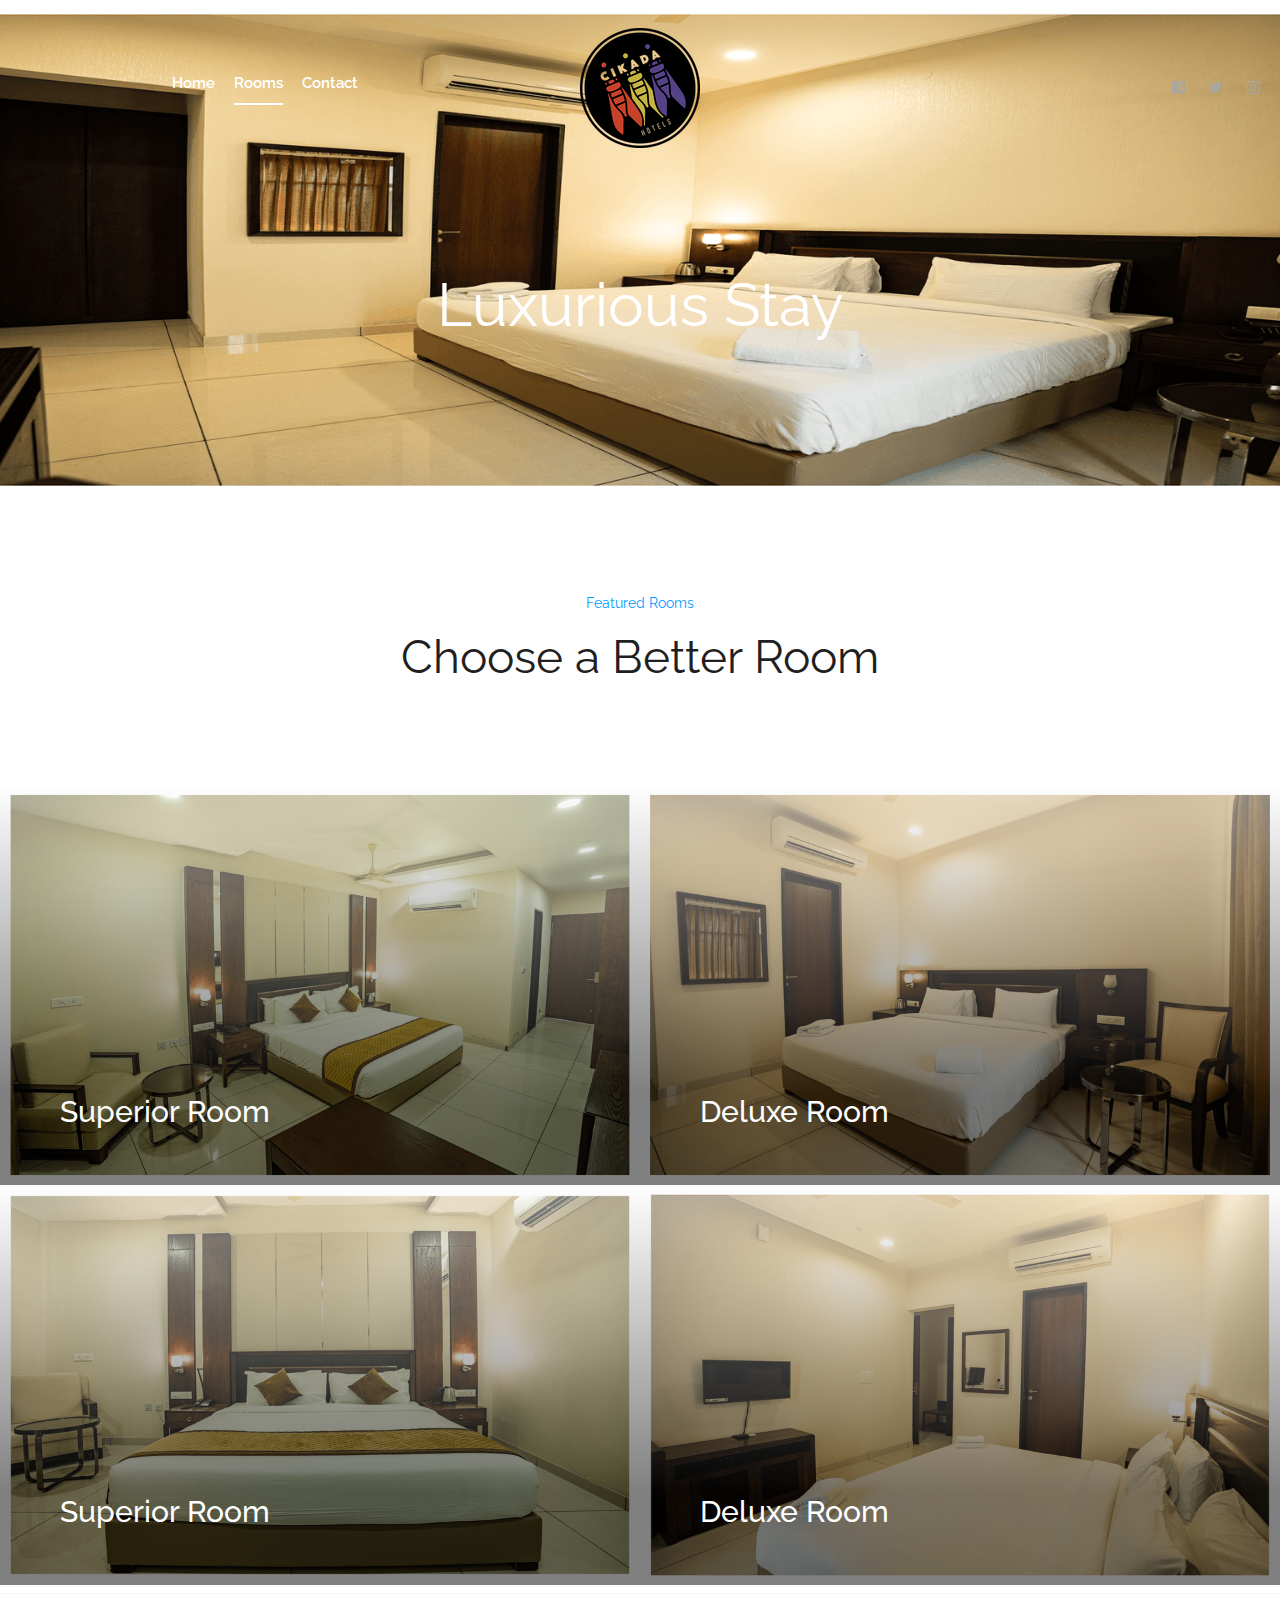
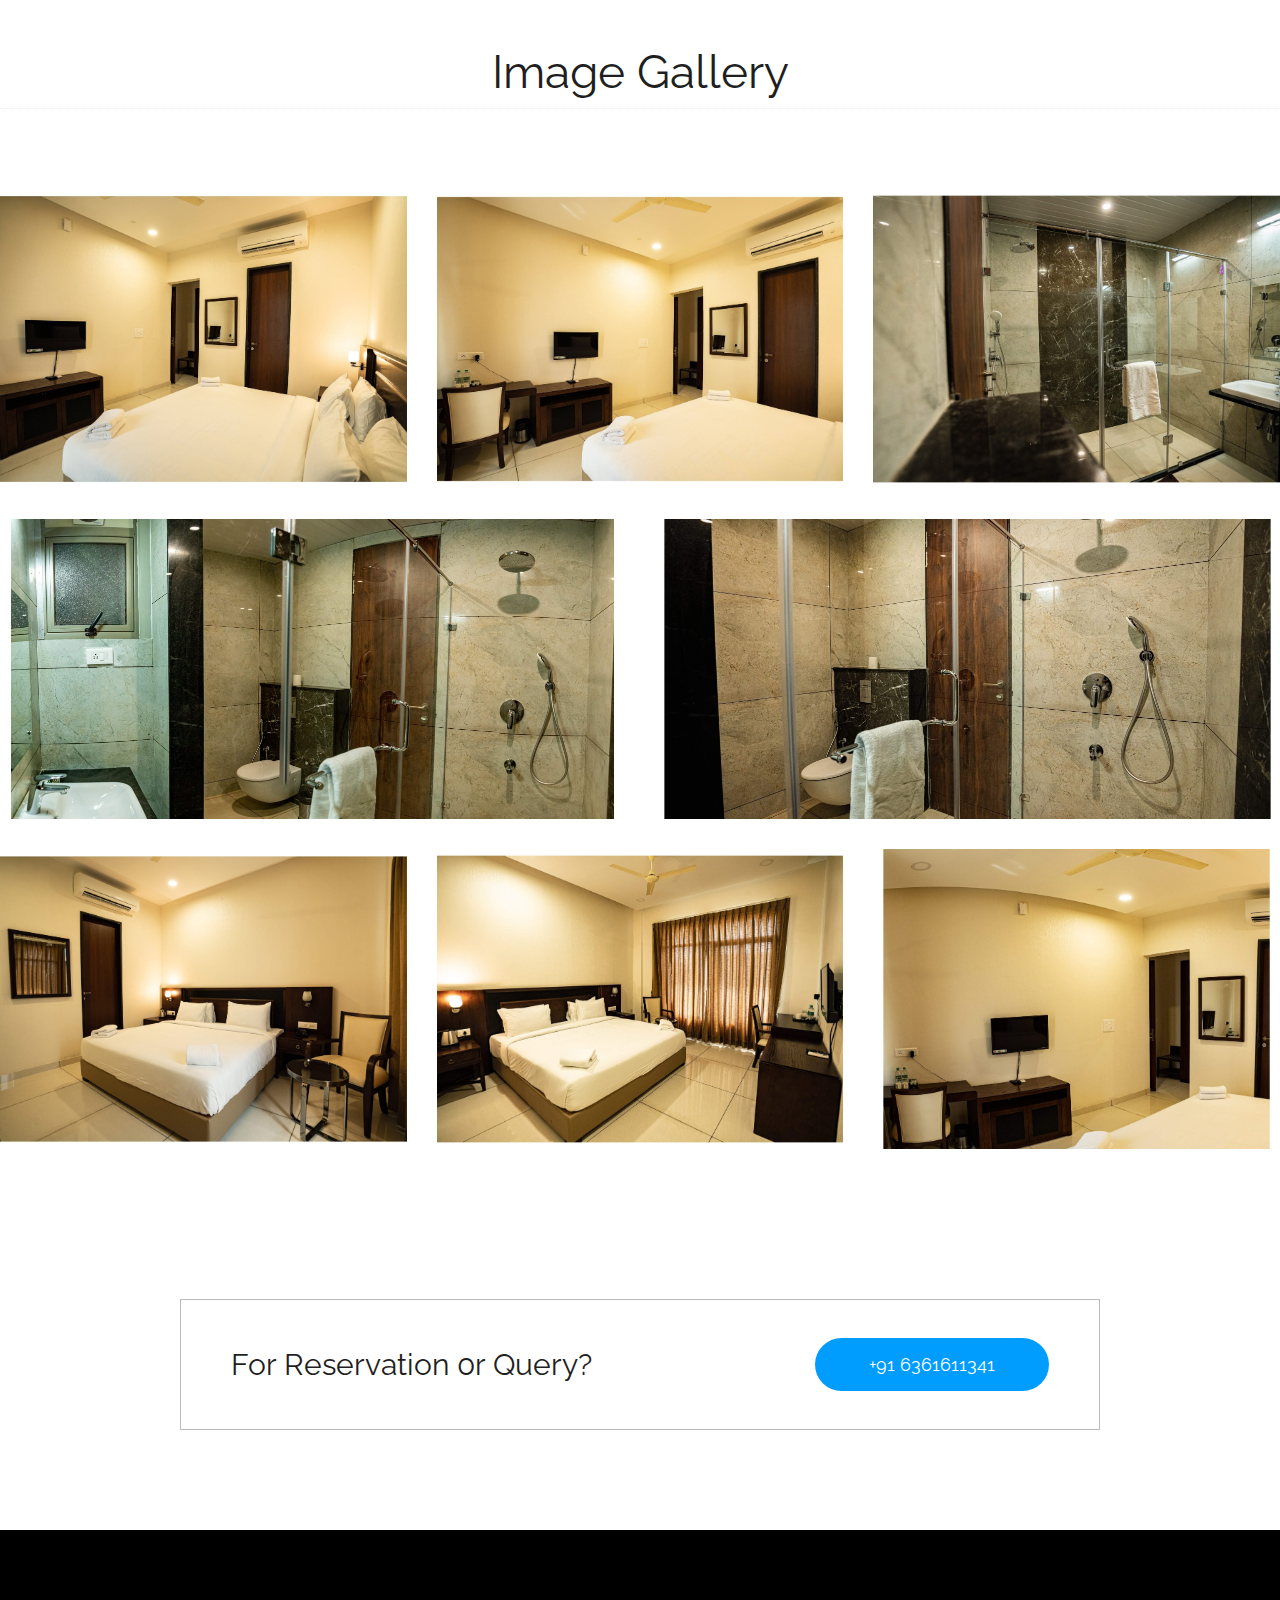
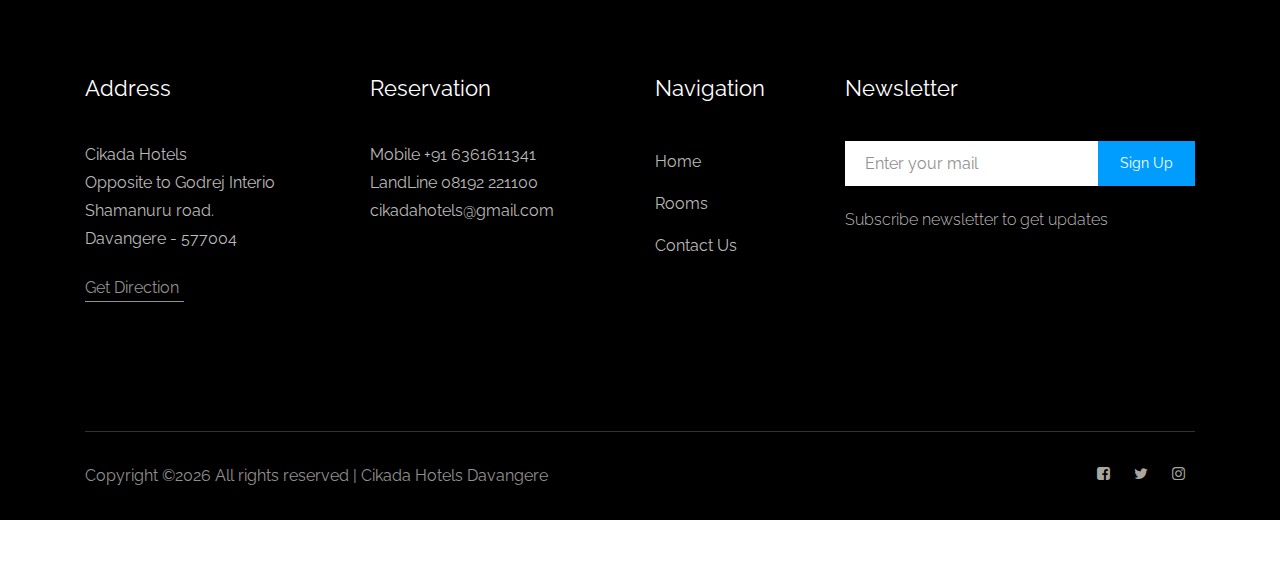
<file: rooms.html>
<!doctype html>
<html class="no-js" lang="zxx">

<head>
    <meta charset="utf-8">
    <meta http-equiv="x-ua-compatible" content="ie=edge">
    <title>Cikada Hotels</title>
    <meta name="description" content="">
    <meta name="viewport" content="width=device-width, initial-scale=1">

    <!-- <link rel="manifest" href="site.webmanifest"> -->
    <link rel="shortcut icon" type="image/x-icon" href="img/favicon.png">
    <!-- Place favicon.ico in the root directory -->

    <!-- CSS here -->
    <link rel="stylesheet" href="css/bootstrap.min.css">
    <link rel="stylesheet" href="css/owl.carousel.min.css">
    <link rel="stylesheet" href="css/magnific-popup.css">
    <link rel="stylesheet" href="css/font-awesome.min.css">
    <link rel="stylesheet" href="css/themify-icons.css">
    <link rel="stylesheet" href="css/nice-select.css">
    <link rel="stylesheet" href="css/flaticon.css">
    <link rel="stylesheet" href="css/gijgo.css">
    <link rel="stylesheet" href="css/animate.css">
    <link rel="stylesheet" href="css/slicknav.css">
    <link rel="stylesheet" href="css/style.css">
    <!-- <link rel="stylesheet" href="css/responsive.css"> -->
</head>

<body>
    <!--[if lte IE 9]>
            <p class="browserupgrade">You are using an <strong>outdated</strong> browser. Please <a href="https://browsehappy.com/">upgrade your browser</a> to improve your experience and security.</p>
        <![endif]-->

    <!-- header-start -->
    <header>
        <div class="header-area ">
            <div id="sticky-header" class="main-header-area">
                <div class="container-fluid p-0">
                    <div class="row align-items-center no-gutters">
                        <div class="col-xl-5 col-lg-6">
                            <div class="main-menu  d-none d-lg-block">
                                <nav>
                                    <ul id="navigation">
                                        <li><a href="index.html">home</a></li>
                                        <li><a class="active" href="rooms.html">rooms</a></li>
                                      
                          
                               
                                        <li><a href="contact.html">Contact</a></li>
                                    </ul>
                                </nav>
                            </div>
                        </div>
                        <div class="col-xl-2 col-lg-2">
                            <div class="logo-img">
                                <a href="index.html">
                                    <img src="img/logo.png" alt="">
                                </a>
                            </div>
                        </div>
                        <div class="col-xl-5 col-lg-4 d-none d-lg-block">
                            <div class="book_room">
                                <div class="socail_links">
                                    <ul>
                                        <li>
                                            <a href="#">
                                                <i class="fa fa-facebook-square"></i>
                                            </a>
                                        </li>
                                        <li>
                                            <a href="#">
                                                <i class="fa fa-twitter"></i>
                                            </a>
                                        </li>
                                        <li>
                                            <a href="#">
                                                <i class="fa fa-instagram"></i>
                                            </a>
                                        </li>
                                    </ul>
                                </div>
                              
          
                            </div>
                        </div>
                        <div class="col-12">
                            <div class="mobile_menu d-block d-lg-none"></div>
                        </div>
                    </div>
                </div>
            </div>
        </div>
    </header>
    <!-- header-end -->

    <!-- bradcam_area_start -->
    <div class="bradcam_area breadcam_bg_1">
        <h3>Luxurious Stay</h3>
    </div>
    <!-- bradcam_area_end -->

    <!-- offers_area_start 
    <div class="offers_area padding_top">
        <div class="container">
            <div class="row">
                <div class="col-xl-12">
                    <div class="section_title text-center mb-100">
                        <span>Our Offers</span>
                        <h3>Ongoing Offers</h3>
                    </div>
                </div>
            </div>
            <div class="row">
                <div class="col-xl-4 col-md-4">
                    <div class="single_offers">
                        <div class="about_thumb">
                            <img src="img/offers/1.png" alt="">
                        </div>
                        <h3>Up to 35% savings on Club <br> 
                                rooms and Suites</h3>
                        <ul>
                            <li>Luxaries condition</li>
                            <li>3 Adults & 2 Children size</li>
                            <li>Sea view side</li>
                        </ul>
                    
                    </div>
                </div>
                <div class="col-xl-4 col-md-4">
                    <div class="single_offers">
                        <div class="about_thumb">
                            <img src="img/offers/2.png" alt="">
                        </div>
                        <h3>Up to 35% savings on Club <br> 
                                rooms and Suites</h3>
                        <ul>
                            <li>Luxaries condition</li>
                            <li>3 Adults & 2 Children size</li>
                            <li>Sea view side</li>
                        </ul>
                    
                    </div>
                </div>
                <div class="col-xl-4 col-md-4">
                    <div class="single_offers">
                        <div class="about_thumb">
                            <img src="img/offers/3.png" alt="">
                        </div>
                        <h3>Up to 35% savings on Club <br> 
                                rooms and Suites</h3>
                        <ul>
                            <li>Luxaries condition</li>
                            <li>3 Adults & 2 Children size</li>
                            <li>Sea view side</li>
                        </ul>
                        <a href="#" class="book_now">book now</a>
                    </div>
                </div>
            </div>
        </div>
    </div>
   -->



    <!-- features_room_startt -->
    <div class="features_room">
        <div class="container">
            <div class="row">
                <div class="col-xl-12">
                    <div class="section_title text-center mb-100">
                        <span>Featured Rooms</span>
                        <h3>Choose a Better Room</h3>
                    </div>
                </div>
            </div>
        </div>
        <div class="rooms_here">
            <div class="single_rooms">
                <div class="room_thumb">
                    <img src="img/rooms/1.png" alt="">
                    <div class="room_heading d-flex justify-content-between align-items-center">
                        <div class="room_heading_inner">
           
                            <h3>Superior Room</h3>
                        </div>
                     

                    </div>
                </div>
            </div>
            <div class="single_rooms">
                <div class="room_thumb">
                    <img src="img/rooms/2.png" alt="">
                    <div class="room_heading d-flex justify-content-between align-items-center">
                        <div class="room_heading_inner">
        
                            <h3>Deluxe Room</h3>
                        </div>
                      
                    </div>
                </div>
            </div>
            <div class="single_rooms">
                <div class="room_thumb">
                    <img src="img/rooms/3.png" alt="">
                    <div class="room_heading d-flex justify-content-between align-items-center">
                        <div class="room_heading_inner">
             
                            <h3>Superior Room</h3>
                        </div>
                      
                    </div>
                </div>
            </div>
            <div class="single_rooms">
                <div class="room_thumb">
                    <img src="img/rooms/4.png" alt="">
                    <div class="room_heading d-flex justify-content-between align-items-center">
                        <div class="room_heading_inner">
                  
                            <h3>Deluxe Room</h3>
                        </div>
                    </div>
                </div>
            </div>
        </div>
    </div>
    <!-- features_room_end -->
<div class="section_title1 text-center  margin-top 50px">
 
                        <h3></h3>
                    </div>
		<div class="section-top-border">
<div class="section_title1 text-center  margin-top 50px">
 
                        <h3>Image Gallery</h3>
                    </div>
		<div class="section-top-border">
		
				<div class="row gallery-item">
					<div class="col-md-4">
						<a href="img/elements/g1.jpg" class="img-pop-up">
							<div class="single-gallery-image" style="background: url(img/elements/g1.jpg);"></div>
						</a>
					</div>
					<div class="col-md-4">
						<a href="img/elements/g2.jpg" class="img-pop-up">
							<div class="single-gallery-image" style="background: url(img/elements/g2.jpg);"></div>
						</a>
					</div>
					<div class="col-md-4">
						<a href="img/elements/g3.jpg" class="img-pop-up">
							<div class="single-gallery-image" style="background: url(img/elements/g3.jpg);"></div>
						</a>
					</div>
					<div class="col-md-6">
						<a href="img/elements/g4.jpg" class="img-pop-up">
							<div class="single-gallery-image" style="background: url(img/elements/g4.jpg);"></div>
						</a>
					</div>
					<div class="col-md-6">
						<a href="img/elements/g5.jpg" class="img-pop-up">
							<div class="single-gallery-image" style="background: url(img/elements/g5.jpg);"></div>
						</a>
					</div>
					<div class="col-md-4">
						<a href="img/elements/g6.jpg" class="img-pop-up">
							<div class="single-gallery-image" style="background: url(img/elements/g6.jpg);"></div>
						</a>
					</div>
					<div class="col-md-4">
						<a href="img/elements/g7.jpg" class="img-pop-up">
							<div class="single-gallery-image" style="background: url(img/elements/g7.jpg);"></div>
						</a>
					</div>
					<div class="col-md-4">
						<a href="img/elements/g8.jpg" class="img-pop-up">
							<div class="single-gallery-image" style="background: url(img/elements/g8.jpg);"></div>
						</a>
					</div>
				</div>
			</div>

    <!-- forQuery_start -->
    <div class="forQuery">
        <div class="container">
            <div class="row">
                <div class="col-xl-10 offset-xl-1 col-md-12">
                    <div class="Query_border">
                        <div class="row align-items-center justify-content-center">
                            <div class="col-xl-6 col-md-6">
                                <div class="Query_text">
                                        <p>For Reservation 0r Query?</p>
                                </div>
                            </div>
                            <div class="col-xl-6 col-md-6">
                                <div class="phone_num">
                                        <a href="#" class="mobile_no">+91 6361611341</a>
                                </div>
                            </div>
                        </div>
                    </div>
                </div>
            </div>
        </div>
    </div>
    <!-- forQuery_end-->

       
    <!-- footer -->
    <!-- footer -->
    <footer class="footer">
        <div class="footer_top">
            <div class="container">
                <div class="row">
                    <div class="col-xl-3 col-md-6 col-lg-3">
                        <div class="footer_widget">
                            <h3 class="footer_title">
                                address
                            </h3>
                            <p class="footer_text"> Cikada Hotels <br> Opposite to Godrej Interio Shamanuru road. <br>
                                Davangere - 577004 </p>
                             <a href="contact.html" class="line-button">Get Direction</a>
                        </div>
                    </div>
                    <div class="col-xl-3 col-md-6 col-lg-3">
                        <div class="footer_widget">
                            <h3 class="footer_title">
                                Reservation
                            </h3>

                            <p class="footer_text">Mobile +91 6361611341 <br>LandLine 08192 221100 <br>
                                cikadahotels@gmail.com </p>

                      
                        </div>
                    </div>
                    <div class="col-xl-2 col-md-6 col-lg-2">
                        <div class="footer_widget">
                            <h3 class="footer_title">
                                Navigation
                            </h3>
                            <ul>
                                          <li><a href="index.html">Home</a></li>
                                <li><a href="rooms.html">Rooms</a></li>
 <li><a href="contact.html">Contact Us</a></li>
                               
                            </ul>
                        </div>
                    </div>
                    <div class="col-xl-4 col-md-6 col-lg-4">
                        <div class="footer_widget">
                            <h3 class="footer_title">
                                Newsletter
                            </h3>
                            <form action="#" class="newsletter_form">
                                <input type="text" placeholder="Enter your mail">
                                <button type="submit">Sign Up</button>
                            </form>
                            <p class="newsletter_text">Subscribe newsletter to get updates</p>
                        </div>
                    </div>
                </div>
            </div>
        </div>
        <div class="copy-right_text">
            <div class="container">
                <div class="footer_border"></div>
                <div class="row">
                    <div class="col-xl-8 col-md-7 col-lg-9">
                        <p class="copy_right">
                            <!-- Link back to Colorlib can't be removed. Template is licensed under CC BY 3.0. -->
Copyright &copy;<script>document.write(new Date().getFullYear());</script> All rights reserved | Cikada Hotels Davangere </a>
<!-- Link back to Colorlib can't be removed. Template is licensed under CC BY 3.0. -->
                    </div>
                    <div class="col-xl-4 col-md-5 col-lg-3">
                        <div class="socail_links">
                            <ul>
                                <li>
                                    <a href="#">
                                        <i class="fa fa-facebook-square"></i>
                                    </a>
                                </li>
                                <li>
                                    <a href="#">
                                        <i class="fa fa-twitter"></i>
                                    </a>
                                </li>
                                <li>
                                    <a href="#">
                                        <i class="fa fa-instagram"></i>
                                    </a>
                                </li>
                            </ul>
                        </div>
                    </div>
                </div>
            </div>
        </div>
    </footer>

    <!-- form itself end-->
    <form id="test-form" class="white-popup-block mfp-hide">
        <div class="popup_box ">
                <div class="popup_inner">
                    <h3>Check Availability</h3>
                    <form action="#">
                        <div class="row">
                            <div class="col-xl-6">
                                <input id="datepicker" placeholder="Check in date">
                            </div>
                            <div class="col-xl-6">
                                <input id="datepicker2" placeholder="Check out date">
                            </div>
                            <div class="col-xl-6">
                                <select class="form-select wide" id="default-select" class="">
                                    <option data-display="Adult">1</option>
                                    <option value="1">2</option>
                                    <option value="2">3</option>
                                    <option value="3">4</option>
                                </select>
                            </div>
                            <div class="col-xl-6">
                                <select class="form-select wide" id="default-select" class="">
                                    <option data-display="Children">1</option>
                                    <option value="1">2</option>
                                    <option value="2">3</option>
                                    <option value="3">4</option>
                                </select>
                            </div>
                            <div class="col-xl-12">
                                <select class="form-select wide" id="default-select" class="">
                                    <option data-display="Room type">Room type</option>
                                    <option value="1">Signature Room</option>
                                    <option value="2">Deluxe Room</option>
                                    <option value="3">Signature Room</option>
                                    <option value="4">Deluxe Room</option>
                                </select>
                            </div>
                            <div class="col-xl-12">
                                <button type="submit" class="boxed-btn3">Check Availability</button>
                            </div>
                        </div>
                    </form>
                </div>
            </div>
    </form>
<!-- form itself end -->


    <!-- JS here -->
    <script src="js/vendor/modernizr-3.5.0.min.js"></script>
    <script src="js/vendor/jquery-1.12.4.min.js"></script>
    <script src="js/popper.min.js"></script>
    <script src="js/bootstrap.min.js"></script>
    <script src="js/owl.carousel.min.js"></script>
    <script src="js/isotope.pkgd.min.js"></script>
    <script src="js/ajax-form.js"></script>
    <script src="js/waypoints.min.js"></script>
    <script src="js/jquery.counterup.min.js"></script>
    <script src="js/imagesloaded.pkgd.min.js"></script>
    <script src="js/scrollIt.js"></script>
    <script src="js/jquery.scrollUp.min.js"></script>
    <script src="js/wow.min.js"></script>
    <script src="js/nice-select.min.js"></script>
    <script src="js/jquery.slicknav.min.js"></script>
    <script src="js/jquery.magnific-popup.min.js"></script>
    <script src="js/plugins.js"></script>
    <script src="js/gijgo.min.js"></script>

    <!--contact js-->
    <script src="js/contact.js"></script>
    <script src="js/jquery.ajaxchimp.min.js"></script>
    <script src="js/jquery.form.js"></script>
    <script src="js/jquery.validate.min.js"></script>
    <script src="js/mail-script.js"></script>

    <script src="js/main.js"></script>
    <script>
        $('#datepicker').datepicker({
            iconsLibrary: 'fontawesome',
            icons: {
             rightIcon: '<span class="fa fa-caret-down"></span>'
         }
        });
        $('#datepicker2').datepicker({
            iconsLibrary: 'fontawesome',
            icons: {
             rightIcon: '<span class="fa fa-caret-down"></span>'
         }

        });
    </script>



</body>

</html>
</file>
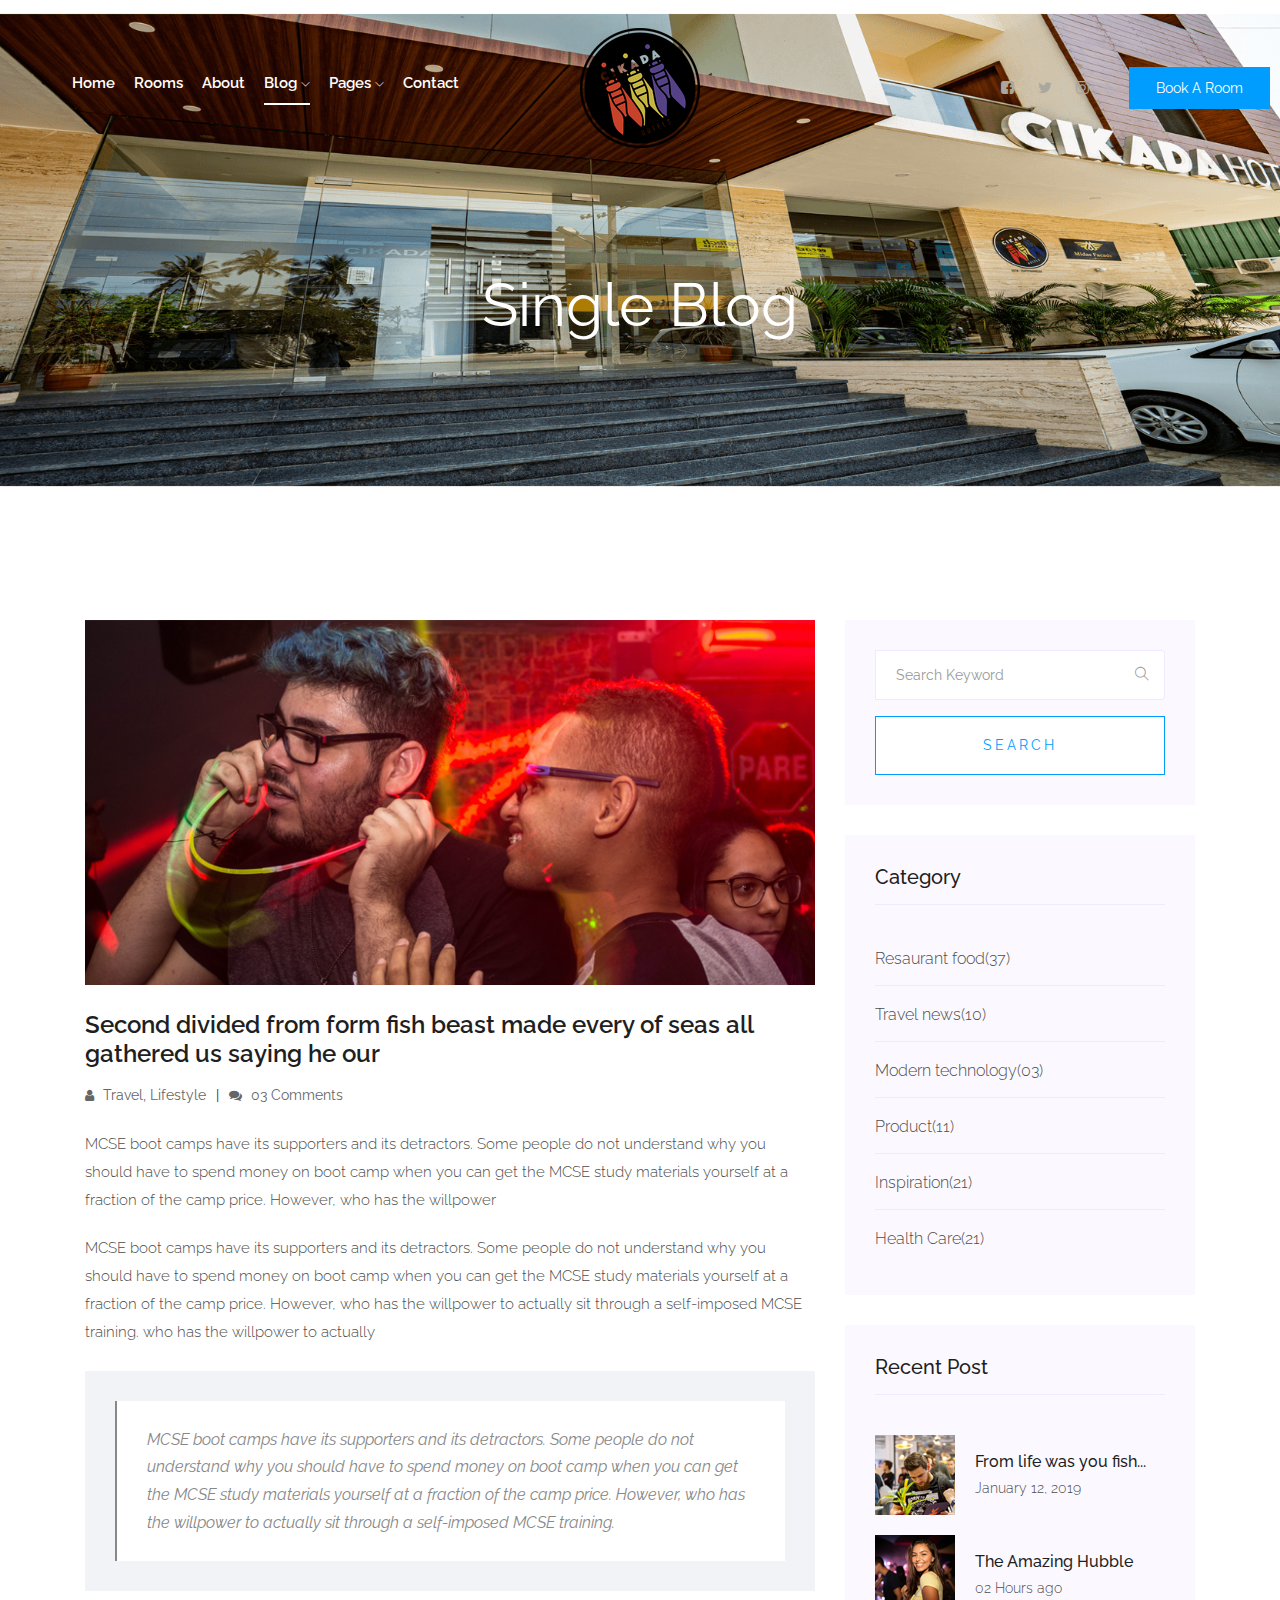
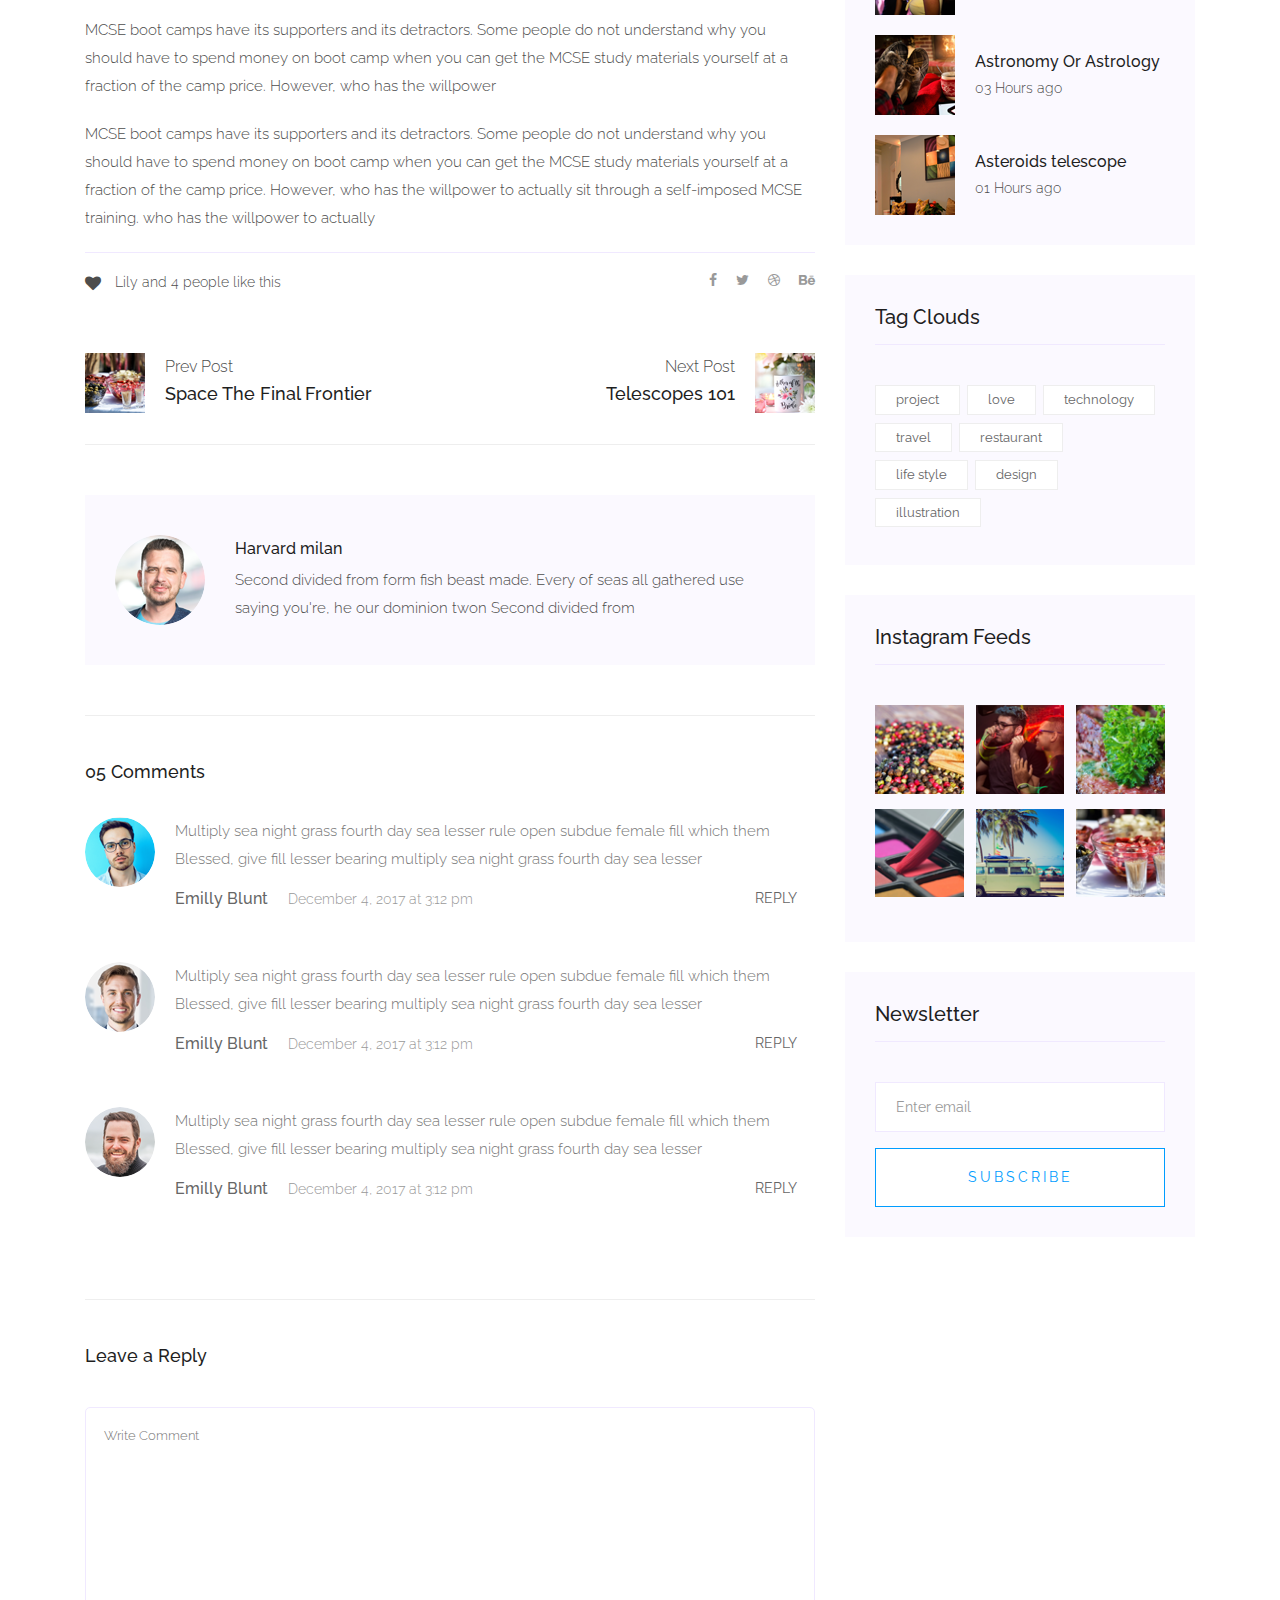
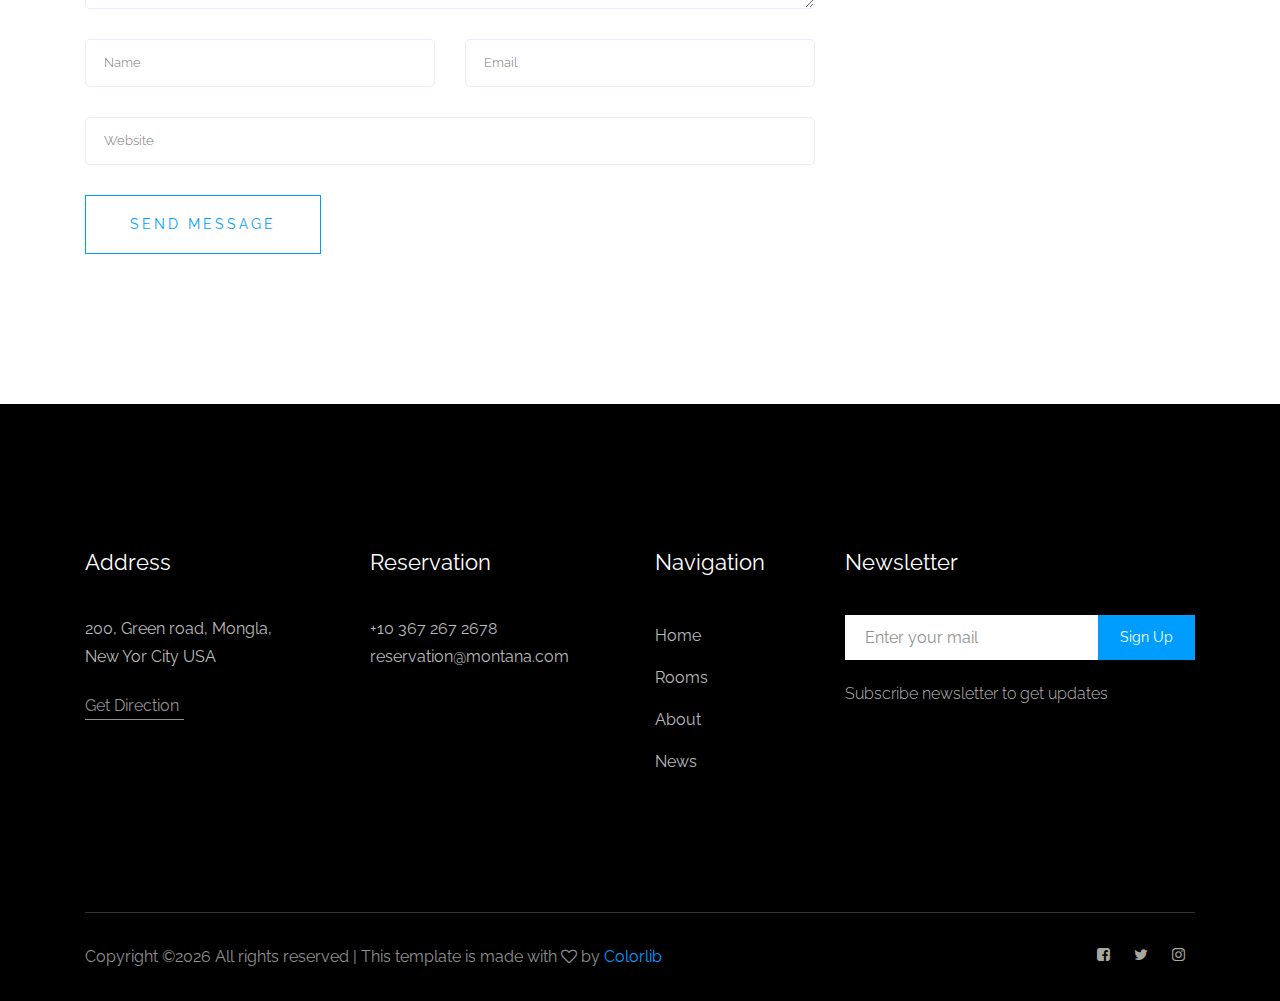
<file: single-blog.html>
<!doctype html>
<html class="no-js" lang="zxx">

<head>
   <meta charset="utf-8">
   <meta http-equiv="x-ua-compatible" content="ie=edge">
   <title>Montana</title>
   <meta name="description" content="">
   <meta name="viewport" content="width=device-width, initial-scale=1">

   <!-- <link rel="manifest" href="site.webmanifest"> -->
   <link rel="shortcut icon" type="image/x-icon" href="img/favicon.png">
   <!-- Place favicon.ico in the root directory -->

   <!-- CSS here -->
   <link rel="stylesheet" href="css/bootstrap.min.css">
   <link rel="stylesheet" href="css/owl.carousel.min.css">
   <link rel="stylesheet" href="css/magnific-popup.css">
   <link rel="stylesheet" href="css/font-awesome.min.css">
   <link rel="stylesheet" href="css/themify-icons.css">
   <link rel="stylesheet" href="css/nice-select.css">
   <link rel="stylesheet" href="css/flaticon.css">
   <link rel="stylesheet" href="css/gijgo.css">
   <link rel="stylesheet" href="css/animate.css">
   <link rel="stylesheet" href="css/slicknav.css">
   <link rel="stylesheet" href="css/style.css">
   <!-- <link rel="stylesheet" href="css/responsive.css"> -->
</head>

<body>
   <!--[if lte IE 9]>
            <p class="browserupgrade">You are using an <strong>outdated</strong> browser. Please <a href="https://browsehappy.com/">upgrade your browser</a> to improve your experience and security.</p>
        <![endif]-->

    <!-- header-start -->
    <header>
      <div class="header-area ">
          <div id="sticky-header" class="main-header-area">
              <div class="container-fluid p-0">
                  <div class="row align-items-center no-gutters">
                      <div class="col-xl-5 col-lg-6">
                          <div class="main-menu  d-none d-lg-block">
                              <nav>
                                  <ul id="navigation">
                                      <li><a href="index.html">home</a></li>
                                      <li><a href="rooms.html">rooms</a></li>
                                      <li><a href="about.html">About</a></li>
                                      <li><a class="active" href="#">blog <i class="ti-angle-down"></i></a>
                                          <ul class="submenu">
                                              <li><a href="blog.html">blog</a></li>
                                              <li><a href="single-blog.html">single-blog</a></li>
                                          </ul>
                                      </li>
                                      <li><a href="#">pages <i class="ti-angle-down"></i></a>
                                          <ul class="submenu">
                                              <li><a href="elements.html">elements</a></li>
                                          </ul>
                                      </li>
                                      <li><a href="contact.html">Contact</a></li>
                                  </ul>
                              </nav>
                          </div>
                      </div>
                      <div class="col-xl-2 col-lg-2">
                          <div class="logo-img">
                              <a href="index.html">
                                  <img src="img/logo.png" alt="">
                              </a>
                          </div>
                      </div>
                      <div class="col-xl-5 col-lg-4 d-none d-lg-block">
                          <div class="book_room">
                              <div class="socail_links">
                                  <ul>
                                      <li>
                                          <a href="#">
                                              <i class="fa fa-facebook-square"></i>
                                          </a>
                                      </li>
                                      <li>
                                          <a href="#">
                                              <i class="fa fa-twitter"></i>
                                          </a>
                                      </li>
                                      <li>
                                          <a href="#">
                                              <i class="fa fa-instagram"></i>
                                          </a>
                                      </li>
                                  </ul>
                              </div>
                              <div class="book_btn d-none d-lg-block">
                                    <a class="popup-with-form" href="#test-form">Book A Room</a>
                              </div>
                          </div>
                      </div>
                      <div class="col-12">
                          <div class="mobile_menu d-block d-lg-none"></div>
                      </div>
                  </div>
              </div>
          </div>
      </div>
  </header>
  <!-- header-end -->

  <!-- bradcam_area_start -->
  <div class="bradcam_area breadcam_bg">
      <h3>single blog</h3>
  </div>
  <!-- bradcam_area_end -->

   <!--================Blog Area =================-->
   <section class="blog_area single-post-area section-padding">
      <div class="container">
         <div class="row">
            <div class="col-lg-8 posts-list">
               <div class="single-post">
                  <div class="feature-img">
                     <img class="img-fluid" src="img/blog/single_blog_1.png" alt="">
                  </div>
                  <div class="blog_details">
                     <h2>Second divided from form fish beast made every of seas
                        all gathered us saying he our
                     </h2>
                     <ul class="blog-info-link mt-3 mb-4">
                        <li><a href="#"><i class="fa fa-user"></i> Travel, Lifestyle</a></li>
                        <li><a href="#"><i class="fa fa-comments"></i> 03 Comments</a></li>
                     </ul>
                     <p class="excert">
                        MCSE boot camps have its supporters and its detractors. Some people do not understand why you
                        should have to spend money on boot camp when you can get the MCSE study materials yourself at a
                        fraction of the camp price. However, who has the willpower
                     </p>
                     <p>
                        MCSE boot camps have its supporters and its detractors. Some people do not understand why you
                        should have to spend money on boot camp when you can get the MCSE study materials yourself at a
                        fraction of the camp price. However, who has the willpower to actually sit through a
                        self-imposed MCSE training. who has the willpower to actually
                     </p>
                     <div class="quote-wrapper">
                        <div class="quotes">
                           MCSE boot camps have its supporters and its detractors. Some people do not understand why you
                           should have to spend money on boot camp when you can get the MCSE study materials yourself at
                           a fraction of the camp price. However, who has the willpower to actually sit through a
                           self-imposed MCSE training.
                        </div>
                     </div>
                     <p>
                        MCSE boot camps have its supporters and its detractors. Some people do not understand why you
                        should have to spend money on boot camp when you can get the MCSE study materials yourself at a
                        fraction of the camp price. However, who has the willpower
                     </p>
                     <p>
                        MCSE boot camps have its supporters and its detractors. Some people do not understand why you
                        should have to spend money on boot camp when you can get the MCSE study materials yourself at a
                        fraction of the camp price. However, who has the willpower to actually sit through a
                        self-imposed MCSE training. who has the willpower to actually
                     </p>
                  </div>
               </div>
               <div class="navigation-top">
                  <div class="d-sm-flex justify-content-between text-center">
                     <p class="like-info"><span class="align-middle"><i class="fa fa-heart"></i></span> Lily and 4
                        people like this</p>
                     <div class="col-sm-4 text-center my-2 my-sm-0">
                        <!-- <p class="comment-count"><span class="align-middle"><i class="fa fa-comment"></i></span> 06 Comments</p> -->
                     </div>
                     <ul class="social-icons">
                        <li><a href="#"><i class="fa fa-facebook-f"></i></a></li>
                        <li><a href="#"><i class="fa fa-twitter"></i></a></li>
                        <li><a href="#"><i class="fa fa-dribbble"></i></a></li>
                        <li><a href="#"><i class="fa fa-behance"></i></a></li>
                     </ul>
                  </div>
                  <div class="navigation-area">
                     <div class="row">
                        <div
                           class="col-lg-6 col-md-6 col-12 nav-left flex-row d-flex justify-content-start align-items-center">
                           <div class="thumb">
                              <a href="#">
                                 <img class="img-fluid" src="img/post/preview.png" alt="">
                              </a>
                           </div>
                           <div class="arrow">
                              <a href="#">
                                 <span class="lnr text-white ti-arrow-left"></span>
                              </a>
                           </div>
                           <div class="detials">
                              <p>Prev Post</p>
                              <a href="#">
                                 <h4>Space The Final Frontier</h4>
                              </a>
                           </div>
                        </div>
                        <div
                           class="col-lg-6 col-md-6 col-12 nav-right flex-row d-flex justify-content-end align-items-center">
                           <div class="detials">
                              <p>Next Post</p>
                              <a href="#">
                                 <h4>Telescopes 101</h4>
                              </a>
                           </div>
                           <div class="arrow">
                              <a href="#">
                                 <span class="lnr text-white ti-arrow-right"></span>
                              </a>
                           </div>
                           <div class="thumb">
                              <a href="#">
                                 <img class="img-fluid" src="img/post/next.png" alt="">
                              </a>
                           </div>
                        </div>
                     </div>
                  </div>
               </div>
               <div class="blog-author">
                  <div class="media align-items-center">
                     <img src="img/blog/author.png" alt="">
                     <div class="media-body">
                        <a href="#">
                           <h4>Harvard milan</h4>
                        </a>
                        <p>Second divided from form fish beast made. Every of seas all gathered use saying you're, he
                           our dominion twon Second divided from</p>
                     </div>
                  </div>
               </div>
               <div class="comments-area">
                  <h4>05 Comments</h4>
                  <div class="comment-list">
                     <div class="single-comment justify-content-between d-flex">
                        <div class="user justify-content-between d-flex">
                           <div class="thumb">
                              <img src="img/comment/comment_1.png" alt="">
                           </div>
                           <div class="desc">
                              <p class="comment">
                                 Multiply sea night grass fourth day sea lesser rule open subdue female fill which them
                                 Blessed, give fill lesser bearing multiply sea night grass fourth day sea lesser
                              </p>
                              <div class="d-flex justify-content-between">
                                 <div class="d-flex align-items-center">
                                    <h5>
                                       <a href="#">Emilly Blunt</a>
                                    </h5>
                                    <p class="date">December 4, 2017 at 3:12 pm </p>
                                 </div>
                                 <div class="reply-btn">
                                    <a href="#" class="btn-reply text-uppercase">reply</a>
                                 </div>
                              </div>
                           </div>
                        </div>
                     </div>
                  </div>
                  <div class="comment-list">
                     <div class="single-comment justify-content-between d-flex">
                        <div class="user justify-content-between d-flex">
                           <div class="thumb">
                              <img src="img/comment/comment_2.png" alt="">
                           </div>
                           <div class="desc">
                              <p class="comment">
                                 Multiply sea night grass fourth day sea lesser rule open subdue female fill which them
                                 Blessed, give fill lesser bearing multiply sea night grass fourth day sea lesser
                              </p>
                              <div class="d-flex justify-content-between">
                                 <div class="d-flex align-items-center">
                                    <h5>
                                       <a href="#">Emilly Blunt</a>
                                    </h5>
                                    <p class="date">December 4, 2017 at 3:12 pm </p>
                                 </div>
                                 <div class="reply-btn">
                                    <a href="#" class="btn-reply text-uppercase">reply</a>
                                 </div>
                              </div>
                           </div>
                        </div>
                     </div>
                  </div>
                  <div class="comment-list">
                     <div class="single-comment justify-content-between d-flex">
                        <div class="user justify-content-between d-flex">
                           <div class="thumb">
                              <img src="img/comment/comment_3.png" alt="">
                           </div>
                           <div class="desc">
                              <p class="comment">
                                 Multiply sea night grass fourth day sea lesser rule open subdue female fill which them
                                 Blessed, give fill lesser bearing multiply sea night grass fourth day sea lesser
                              </p>
                              <div class="d-flex justify-content-between">
                                 <div class="d-flex align-items-center">
                                    <h5>
                                       <a href="#">Emilly Blunt</a>
                                    </h5>
                                    <p class="date">December 4, 2017 at 3:12 pm </p>
                                 </div>
                                 <div class="reply-btn">
                                    <a href="#" class="btn-reply text-uppercase">reply</a>
                                 </div>
                              </div>
                           </div>
                        </div>
                     </div>
                  </div>
               </div>
               <div class="comment-form">
                  <h4>Leave a Reply</h4>
                  <form class="form-contact comment_form" action="#" id="commentForm">
                     <div class="row">
                        <div class="col-12">
                           <div class="form-group">
                              <textarea class="form-control w-100" name="comment" id="comment" cols="30" rows="9"
                                 placeholder="Write Comment"></textarea>
                           </div>
                        </div>
                        <div class="col-sm-6">
                           <div class="form-group">
                              <input class="form-control" name="name" id="name" type="text" placeholder="Name">
                           </div>
                        </div>
                        <div class="col-sm-6">
                           <div class="form-group">
                              <input class="form-control" name="email" id="email" type="email" placeholder="Email">
                           </div>
                        </div>
                        <div class="col-12">
                           <div class="form-group">
                              <input class="form-control" name="website" id="website" type="text" placeholder="Website">
                           </div>
                        </div>
                     </div>
                     <div class="form-group">
                        <button type="submit" class="button button-contactForm btn_1 boxed-btn">Send Message</button>
                     </div>
                  </form>
               </div>
            </div>
            <div class="col-lg-4">
               <div class="blog_right_sidebar">
                  <aside class="single_sidebar_widget search_widget">
                     <form action="#">
                        <div class="form-group">
                           <div class="input-group mb-3">
                              <input type="text" class="form-control" placeholder='Search Keyword'
                                 onfocus="this.placeholder = ''" onblur="this.placeholder = 'Search Keyword'">
                              <div class="input-group-append">
                                 <button class="btn" type="button"><i class="ti-search"></i></button>
                              </div>
                           </div>
                        </div>
                        <button class="button rounded-0 primary-bg text-white w-100 btn_1 boxed-btn"
                           type="submit">Search</button>
                     </form>
                  </aside>
                  <aside class="single_sidebar_widget post_category_widget">
                     <h4 class="widget_title">Category</h4>
                     <ul class="list cat-list">
                        <li>
                           <a href="#" class="d-flex">
                              <p>Resaurant food</p>
                              <p>(37)</p>
                           </a>
                        </li>
                        <li>
                           <a href="#" class="d-flex">
                              <p>Travel news</p>
                              <p>(10)</p>
                           </a>
                        </li>
                        <li>
                           <a href="#" class="d-flex">
                              <p>Modern technology</p>
                              <p>(03)</p>
                           </a>
                        </li>
                        <li>
                           <a href="#" class="d-flex">
                              <p>Product</p>
                              <p>(11)</p>
                           </a>
                        </li>
                        <li>
                           <a href="#" class="d-flex">
                              <p>Inspiration</p>
                              <p>(21)</p>
                           </a>
                        </li>
                        <li>
                           <a href="#" class="d-flex">
                              <p>Health Care</p>
                              <p>(21)</p>
                           </a>
                        </li>
                     </ul>
                  </aside>
                  <aside class="single_sidebar_widget popular_post_widget">
                     <h3 class="widget_title">Recent Post</h3>
                     <div class="media post_item">
                        <img src="img/post/post_1.png" alt="post">
                        <div class="media-body">
                           <a href="single-blog.html">
                              <h3>From life was you fish...</h3>
                           </a>
                           <p>January 12, 2019</p>
                        </div>
                     </div>
                     <div class="media post_item">
                        <img src="img/post/post_2.png" alt="post">
                        <div class="media-body">
                           <a href="single-blog.html">
                              <h3>The Amazing Hubble</h3>
                           </a>
                           <p>02 Hours ago</p>
                        </div>
                     </div>
                     <div class="media post_item">
                        <img src="img/post/post_3.png" alt="post">
                        <div class="media-body">
                           <a href="single-blog.html">
                              <h3>Astronomy Or Astrology</h3>
                           </a>
                           <p>03 Hours ago</p>
                        </div>
                     </div>
                     <div class="media post_item">
                        <img src="img/post/post_4.png" alt="post">
                        <div class="media-body">
                           <a href="single-blog.html">
                              <h3>Asteroids telescope</h3>
                           </a>
                           <p>01 Hours ago</p>
                        </div>
                     </div>
                  </aside>
                  <aside class="single_sidebar_widget tag_cloud_widget">
                     <h4 class="widget_title">Tag Clouds</h4>
                     <ul class="list">
                        <li>
                           <a href="#">project</a>
                        </li>
                        <li>
                           <a href="#">love</a>
                        </li>
                        <li>
                           <a href="#">technology</a>
                        </li>
                        <li>
                           <a href="#">travel</a>
                        </li>
                        <li>
                           <a href="#">restaurant</a>
                        </li>
                        <li>
                           <a href="#">life style</a>
                        </li>
                        <li>
                           <a href="#">design</a>
                        </li>
                        <li>
                           <a href="#">illustration</a>
                        </li>
                     </ul>
                  </aside>
                  <aside class="single_sidebar_widget instagram_feeds">
                     <h4 class="widget_title">Instagram Feeds</h4>
                     <ul class="instagram_row flex-wrap">
                        <li>
                           <a href="#">
                              <img class="img-fluid" src="img/post/post_5.png" alt="">
                           </a>
                        </li>
                        <li>
                           <a href="#">
                              <img class="img-fluid" src="img/post/post_6.png" alt="">
                           </a>
                        </li>
                        <li>
                           <a href="#">
                              <img class="img-fluid" src="img/post/post_7.png" alt="">
                           </a>
                        </li>
                        <li>
                           <a href="#">
                              <img class="img-fluid" src="img/post/post_8.png" alt="">
                           </a>
                        </li>
                        <li>
                           <a href="#">
                              <img class="img-fluid" src="img/post/post_9.png" alt="">
                           </a>
                        </li>
                        <li>
                           <a href="#">
                              <img class="img-fluid" src="img/post/post_10.png" alt="">
                           </a>
                        </li>
                     </ul>
                  </aside>
                  <aside class="single_sidebar_widget newsletter_widget">
                     <h4 class="widget_title">Newsletter</h4>
                     <form action="#">
                        <div class="form-group">
                           <input type="email" class="form-control" onfocus="this.placeholder = ''"
                              onblur="this.placeholder = 'Enter email'" placeholder='Enter email' required>
                        </div>
                        <button class="button rounded-0 primary-bg text-white w-100 btn_1 boxed-btn"
                           type="submit">Subscribe</button>
                     </form>
                  </aside>
               </div>
            </div>
         </div>
      </div>
   </section>
   <!--================ Blog Area end =================-->

    <!-- footer -->
    <footer class="footer" >
      <div class="footer_top">
          <div class="container">
              <div class="row">
                  <div class="col-xl-3 col-md-6 col-lg-3">
                      <div class="footer_widget">
                          <h3 class="footer_title">
                              address
                          </h3>
                          <p class="footer_text" >  200, Green road, Mongla, <br>
                                  New Yor City USA</p>
                          <a href="#" class="line-button">Get Direction</a>
                      </div>
                  </div>
                  <div class="col-xl-3 col-md-6 col-lg-3">
                      <div class="footer_widget">
                          <h3 class="footer_title">
                                  Reservation
                          </h3>
                          <p class="footer_text" >+10 367 267 2678 <br>
                                  reservation@montana.com</p>
                      </div>
                  </div>
                  <div class="col-xl-2 col-md-6 col-lg-2">
                      <div class="footer_widget">
                          <h3 class="footer_title">
                                  Navigation
                          </h3>
                          <ul>
                              <li><a href="#">Home</a></li>
                              <li><a href="#">Rooms</a></li>
                              <li><a href="#">About</a></li>
                              <li><a href="#">News</a></li>
                          </ul>
                      </div>
                  </div>
                  <div class="col-xl-4 col-md-6 col-lg-4">
                      <div class="footer_widget">
                          <h3 class="footer_title">
                              Newsletter
                          </h3>
                          <form action="#" class="newsletter_form">
                              <input type="text" placeholder="Enter your mail">
                              <button type="submit" >Sign Up</button>
                          </form>
                          <p class="newsletter_text">Subscribe newsletter to get updates</p>
                      </div>
                  </div>
              </div>
          </div>
      </div>
      <div class="copy-right_text">
          <div class="container">
              <div class="footer_border"></div>
              <div class="row">
                  <div class="col-xl-8 col-md-7 col-lg-9">
                      <p class="copy_right">
                              <!-- Link back to Colorlib can't be removed. Template is licensed under CC BY 3.0. -->
Copyright &copy;<script>document.write(new Date().getFullYear());</script> All rights reserved | This template is made with <i class="fa fa-heart-o" aria-hidden="true"></i> by <a href="https://colorlib.com" target="_blank">Colorlib</a>
<!-- Link back to Colorlib can't be removed. Template is licensed under CC BY 3.0. -->
                      </p>
                  </div>
                  <div class="col-xl-4 col-md-5 col-lg-3">
                      <div class="socail_links">
                          <ul>
                              <li>
                                  <a href="#">
                                      <i class="fa fa-facebook-square"></i>
                                  </a>
                              </li>
                              <li>
                                  <a href="#">
                                      <i class="fa fa-twitter"></i>
                                  </a>
                              </li>
                              <li>
                                  <a href="#">
                                      <i class="fa fa-instagram"></i>
                                  </a>
                              </li>
                          </ul>
                      </div>
                  </div>
              </div>
          </div>
      </div>
  </footer>
  <!-- footer_end -->

    <!-- form itself end-->
        <form id="test-form" class="white-popup-block mfp-hide">
                <div class="popup_box ">
                        <div class="popup_inner">
                            <h3>Check Availability</h3>
                            <form action="#">
                                <div class="row">
                                    <div class="col-xl-6">
                                        <input id="datepicker" placeholder="Check in date">
                                    </div>
                                    <div class="col-xl-6">
                                        <input id="datepicker2" placeholder="Check out date">
                                    </div>
                                    <div class="col-xl-6">
                                        <select class="form-select wide" id="default-select" class="">
                                            <option data-display="Adult">1</option>
                                            <option value="1">2</option>
                                            <option value="2">3</option>
                                            <option value="3">4</option>
                                        </select>
                                    </div>
                                    <div class="col-xl-6">
                                        <select class="form-select wide" id="default-select" class="">
                                            <option data-display="Children">1</option>
                                            <option value="1">2</option>
                                            <option value="2">3</option>
                                            <option value="3">4</option>
                                        </select>
                                    </div>
                                    <div class="col-xl-12">
                                        <select class="form-select wide" id="default-select" class="">
                                            <option data-display="Room type">Room type</option>
                                            <option value="1">Laxaries Rooms</option>
                                            <option value="2">Deluxe Room</option>
                                            <option value="3">Signature Room</option>
                                            <option value="4">Couple Room</option>
                                        </select>
                                    </div>
                                    <div class="col-xl-12">
                                        <button type="submit" class="boxed-btn3">Check Availability</button>
                                    </div>
                                </div>
                            </form>
                        </div>
                    </div>
            </form>
    <!-- form itself end -->


   <!-- JS here -->
   <script src="js/vendor/modernizr-3.5.0.min.js"></script>
   <script src="js/vendor/jquery-1.12.4.min.js"></script>
   <script src="js/popper.min.js"></script>
   <script src="js/bootstrap.min.js"></script>
   <script src="js/owl.carousel.min.js"></script>
   <script src="js/isotope.pkgd.min.js"></script>
   <script src="js/ajax-form.js"></script>
   <script src="js/waypoints.min.js"></script>
   <script src="js/jquery.counterup.min.js"></script>
   <script src="js/imagesloaded.pkgd.min.js"></script>
   <script src="js/scrollIt.js"></script>
   <script src="js/jquery.scrollUp.min.js"></script>
   <script src="js/wow.min.js"></script>
   <script src="js/nice-select.min.js"></script>
   <script src="js/jquery.slicknav.min.js"></script>
   <script src="js/jquery.magnific-popup.min.js"></script>
   <script src="js/plugins.js"></script>
   <script src="js/gijgo.min.js"></script>

   <!--contact js-->
   <script src="js/contact.js"></script>
   <script src="js/jquery.ajaxchimp.min.js"></script>
   <script src="js/jquery.form.js"></script>
   <script src="js/jquery.validate.min.js"></script>
   <script src="js/mail-script.js"></script>

   <script src="js/main.js"></script>
   <script>
      $('#datepicker').datepicker({
          iconsLibrary: 'fontawesome',
          icons: {
           rightIcon: '<span class="fa fa-caret-down"></span>'
       }
      });
      $('#datepicker2').datepicker({
          iconsLibrary: 'fontawesome',
          icons: {
           rightIcon: '<span class="fa fa-caret-down"></span>'
       }

      });
  </script>



</body>

</html>
</file>
<file: css/themify-icons.css>
@font-face {
	font-family: 'themify';
	src:url('../fonts/themify.eot?-fvbane');
	src:url('../fonts/themify.eot?#iefix-fvbane') format('embedded-opentype'),
		url('../fonts/themify.woff?-fvbane') format('woff'),
		url('../fonts/themify.ttf?-fvbane') format('truetype'),
		url('../fonts/themify.svg?-fvbane#themify') format('svg');
	font-weight: normal;
	font-style: normal;
}

[class^="ti-"], [class*=" ti-"] {
	font-family: 'themify';
	/* speak: none; */
	font-style: normal;
	font-weight: normal;
	font-variant: normal;
	text-transform: none;
	line-height: 1;

	/* Better Font Rendering =========== */
	-webkit-font-smoothing: antialiased;
	-moz-osx-font-smoothing: grayscale;
}

.ti-wand:before {
	content: "\e600";
}
.ti-volume:before {
	content: "\e601";
}
.ti-user:before {
	content: "\e602";
}
.ti-unlock:before {
	content: "\e603";
}
.ti-unlink:before {
	content: "\e604";
}
.ti-trash:before {
	content: "\e605";
}
.ti-thought:before {
	content: "\e606";
}
.ti-target:before {
	content: "\e607";
}
.ti-tag:before {
	content: "\e608";
}
.ti-tablet:before {
	content: "\e609";
}
.ti-star:before {
	content: "\e60a";
}
.ti-spray:before {
	content: "\e60b";
}
.ti-signal:before {
	content: "\e60c";
}
.ti-shopping-cart:before {
	content: "\e60d";
}
.ti-shopping-cart-full:before {
	content: "\e60e";
}
.ti-settings:before {
	content: "\e60f";
}
.ti-search:before {
	content: "\e610";
}
.ti-zoom-in:before {
	content: "\e611";
}
.ti-zoom-out:before {
	content: "\e612";
}
.ti-cut:before {
	content: "\e613";
}
.ti-ruler:before {
	content: "\e614";
}
.ti-ruler-pencil:before {
	content: "\e615";
}
.ti-ruler-alt:before {
	content: "\e616";
}
.ti-bookmark:before {
	content: "\e617";
}
.ti-bookmark-alt:before {
	content: "\e618";
}
.ti-reload:before {
	content: "\e619";
}
.ti-plus:before {
	content: "\e61a";
}
.ti-pin:before {
	content: "\e61b";
}
.ti-pencil:before {
	content: "\e61c";
}
.ti-pencil-alt:before {
	content: "\e61d";
}
.ti-paint-roller:before {
	content: "\e61e";
}
.ti-paint-bucket:before {
	content: "\e61f";
}
.ti-na:before {
	content: "\e620";
}
.ti-mobile:before {
	content: "\e621";
}
.ti-minus:before {
	content: "\e622";
}
.ti-medall:before {
	content: "\e623";
}
.ti-medall-alt:before {
	content: "\e624";
}
.ti-marker:before {
	content: "\e625";
}
.ti-marker-alt:before {
	content: "\e626";
}
.ti-arrow-up:before {
	content: "\e627";
}
.ti-arrow-right:before {
	content: "\e628";
}
.ti-arrow-left:before {
	content: "\e629";
}
.ti-arrow-down:before {
	content: "\e62a";
}
.ti-lock:before {
	content: "\e62b";
}
.ti-location-arrow:before {
	content: "\e62c";
}
.ti-link:before {
	content: "\e62d";
}
.ti-layout:before {
	content: "\e62e";
}
.ti-layers:before {
	content: "\e62f";
}
.ti-layers-alt:before {
	content: "\e630";
}
.ti-key:before {
	content: "\e631";
}
.ti-import:before {
	content: "\e632";
}
.ti-image:before {
	content: "\e633";
}
.ti-heart:before {
	content: "\e634";
}
.ti-heart-broken:before {
	content: "\e635";
}
.ti-hand-stop:before {
	content: "\e636";
}
.ti-hand-open:before {
	content: "\e637";
}
.ti-hand-drag:before {
	content: "\e638";
}
.ti-folder:before {
	content: "\e639";
}
.ti-flag:before {
	content: "\e63a";
}
.ti-flag-alt:before {
	content: "\e63b";
}
.ti-flag-alt-2:before {
	content: "\e63c";
}
.ti-eye:before {
	content: "\e63d";
}
.ti-export:before {
	content: "\e63e";
}
.ti-exchange-vertical:before {
	content: "\e63f";
}
.ti-desktop:before {
	content: "\e640";
}
.ti-cup:before {
	content: "\e641";
}
.ti-crown:before {
	content: "\e642";
}
.ti-comments:before {
	content: "\e643";
}
.ti-comment:before {
	content: "\e644";
}
.ti-comment-alt:before {
	content: "\e645";
}
.ti-close:before {
	content: "\e646";
}
.ti-clip:before {
	content: "\e647";
}
.ti-angle-up:before {
	content: "\e648";
}
.ti-angle-right:before {
	content: "\e649";
}
.ti-angle-left:before {
	content: "\e64a";
}
.ti-angle-down:before {
	content: "\e64b";
}
.ti-check:before {
	content: "\e64c";
}
.ti-check-box:before {
	content: "\e64d";
}
.ti-camera:before {
	content: "\e64e";
}
.ti-announcement:before {
	content: "\e64f";
}
.ti-brush:before {
	content: "\e650";
}
.ti-briefcase:before {
	content: "\e651";
}
.ti-bolt:before {
	content: "\e652";
}
.ti-bolt-alt:before {
	content: "\e653";
}
.ti-blackboard:before {
	content: "\e654";
}
.ti-bag:before {
	content: "\e655";
}
.ti-move:before {
	content: "\e656";
}
.ti-arrows-vertical:before {
	content: "\e657";
}
.ti-arrows-horizontal:before {
	content: "\e658";
}
.ti-fullscreen:before {
	content: "\e659";
}
.ti-arrow-top-right:before {
	content: "\e65a";
}
.ti-arrow-top-left:before {
	content: "\e65b";
}
.ti-arrow-circle-up:before {
	content: "\e65c";
}
.ti-arrow-circle-right:before {
	content: "\e65d";
}
.ti-arrow-circle-left:before {
	content: "\e65e";
}
.ti-arrow-circle-down:before {
	content: "\e65f";
}
.ti-angle-double-up:before {
	content: "\e660";
}
.ti-angle-double-right:before {
	content: "\e661";
}
.ti-angle-double-left:before {
	content: "\e662";
}
.ti-angle-double-down:before {
	content: "\e663";
}
.ti-zip:before {
	content: "\e664";
}
.ti-world:before {
	content: "\e665";
}
.ti-wheelchair:before {
	content: "\e666";
}
.ti-view-list:before {
	content: "\e667";
}
.ti-view-list-alt:before {
	content: "\e668";
}
.ti-view-grid:before {
	content: "\e669";
}
.ti-uppercase:before {
	content: "\e66a";
}
.ti-upload:before {
	content: "\e66b";
}
.ti-underline:before {
	content: "\e66c";
}
.ti-truck:before {
	content: "\e66d";
}
.ti-timer:before {
	content: "\e66e";
}
.ti-ticket:before {
	content: "\e66f";
}
.ti-thumb-up:before {
	content: "\e670";
}
.ti-thumb-down:before {
	content: "\e671";
}
.ti-text:before {
	content: "\e672";
}
.ti-stats-up:before {
	content: "\e673";
}
.ti-stats-down:before {
	content: "\e674";
}
.ti-split-v:before {
	content: "\e675";
}
.ti-split-h:before {
	content: "\e676";
}
.ti-smallcap:before {
	content: "\e677";
}
.ti-shine:before {
	content: "\e678";
}
.ti-shift-right:before {
	content: "\e679";
}
.ti-shift-left:before {
	content: "\e67a";
}
.ti-shield:before {
	content: "\e67b";
}
.ti-notepad:before {
	content: "\e67c";
}
.ti-server:before {
	content: "\e67d";
}
.ti-quote-right:before {
	content: "\e67e";
}
.ti-quote-left:before {
	content: "\e67f";
}
.ti-pulse:before {
	content: "\e680";
}
.ti-printer:before {
	content: "\e681";
}
.ti-power-off:before {
	content: "\e682";
}
.ti-plug:before {
	content: "\e683";
}
.ti-pie-chart:before {
	content: "\e684";
}
.ti-paragraph:before {
	content: "\e685";
}
.ti-panel:before {
	content: "\e686";
}
.ti-package:before {
	content: "\e687";
}
.ti-music:before {
	content: "\e688";
}
.ti-music-alt:before {
	content: "\e689";
}
.ti-mouse:before {
	content: "\e68a";
}
.ti-mouse-alt:before {
	content: "\e68b";
}
.ti-money:before {
	content: "\e68c";
}
.ti-microphone:before {
	content: "\e68d";
}
.ti-menu:before {
	content: "\e68e";
}
.ti-menu-alt:before {
	content: "\e68f";
}
.ti-map:before {
	content: "\e690";
}
.ti-map-alt:before {
	content: "\e691";
}
.ti-loop:before {
	content: "\e692";
}
.ti-location-pin:before {
	content: "\e693";
}
.ti-list:before {
	content: "\e694";
}
.ti-light-bulb:before {
	content: "\e695";
}
.ti-Italic:before {
	content: "\e696";
}
.ti-info:before {
	content: "\e697";
}
.ti-infinite:before {
	content: "\e698";
}
.ti-id-badge:before {
	content: "\e699";
}
.ti-hummer:before {
	content: "\e69a";
}
.ti-home:before {
	content: "\e69b";
}
.ti-help:before {
	content: "\e69c";
}
.ti-headphone:before {
	content: "\e69d";
}
.ti-harddrives:before {
	content: "\e69e";
}
.ti-harddrive:before {
	content: "\e69f";
}
.ti-gift:before {
	content: "\e6a0";
}
.ti-game:before {
	content: "\e6a1";
}
.ti-filter:before {
	content: "\e6a2";
}
.ti-files:before {
	content: "\e6a3";
}
.ti-file:before {
	content: "\e6a4";
}
.ti-eraser:before {
	content: "\e6a5";
}
.ti-envelope:before {
	content: "\e6a6";
}
.ti-download:before {
	content: "\e6a7";
}
.ti-direction:before {
	content: "\e6a8";
}
.ti-direction-alt:before {
	content: "\e6a9";
}
.ti-dashboard:before {
	content: "\e6aa";
}
.ti-control-stop:before {
	content: "\e6ab";
}
.ti-control-shuffle:before {
	content: "\e6ac";
}
.ti-control-play:before {
	content: "\e6ad";
}
.ti-control-pause:before {
	content: "\e6ae";
}
.ti-control-forward:before {
	content: "\e6af";
}
.ti-control-backward:before {
	content: "\e6b0";
}
.ti-cloud:before {
	content: "\e6b1";
}
.ti-cloud-up:before {
	content: "\e6b2";
}
.ti-cloud-down:before {
	content: "\e6b3";
}
.ti-clipboard:before {
	content: "\e6b4";
}
.ti-car:before {
	content: "\e6b5";
}
.ti-calendar:before {
	content: "\e6b6";
}
.ti-book:before {
	content: "\e6b7";
}
.ti-bell:before {
	content: "\e6b8";
}
.ti-basketball:before {
	content: "\e6b9";
}
.ti-bar-chart:before {
	content: "\e6ba";
}
.ti-bar-chart-alt:before {
	content: "\e6bb";
}
.ti-back-right:before {
	content: "\e6bc";
}
.ti-back-left:before {
	content: "\e6bd";
}
.ti-arrows-corner:before {
	content: "\e6be";
}
.ti-archive:before {
	content: "\e6bf";
}
.ti-anchor:before {
	content: "\e6c0";
}
.ti-align-right:before {
	content: "\e6c1";
}
.ti-align-left:before {
	content: "\e6c2";
}
.ti-align-justify:before {
	content: "\e6c3";
}
.ti-align-center:before {
	content: "\e6c4";
}
.ti-alert:before {
	content: "\e6c5";
}
.ti-alarm-clock:before {
	content: "\e6c6";
}
.ti-agenda:before {
	content: "\e6c7";
}
.ti-write:before {
	content: "\e6c8";
}
.ti-window:before {
	content: "\e6c9";
}
.ti-widgetized:before {
	content: "\e6ca";
}
.ti-widget:before {
	content: "\e6cb";
}
.ti-widget-alt:before {
	content: "\e6cc";
}
.ti-wallet:before {
	content: "\e6cd";
}
.ti-video-clapper:before {
	content: "\e6ce";
}
.ti-video-camera:before {
	content: "\e6cf";
}
.ti-vector:before {
	content: "\e6d0";
}
.ti-themify-logo:before {
	content: "\e6d1";
}
.ti-themify-favicon:before {
	content: "\e6d2";
}
.ti-themify-favicon-alt:before {
	content: "\e6d3";
}
.ti-support:before {
	content: "\e6d4";
}
.ti-stamp:before {
	content: "\e6d5";
}
.ti-split-v-alt:before {
	content: "\e6d6";
}
.ti-slice:before {
	content: "\e6d7";
}
.ti-shortcode:before {
	content: "\e6d8";
}
.ti-shift-right-alt:before {
	content: "\e6d9";
}
.ti-shift-left-alt:before {
	content: "\e6da";
}
.ti-ruler-alt-2:before {
	content: "\e6db";
}
.ti-receipt:before {
	content: "\e6dc";
}
.ti-pin2:before {
	content: "\e6dd";
}
.ti-pin-alt:before {
	content: "\e6de";
}
.ti-pencil-alt2:before {
	content: "\e6df";
}
.ti-palette:before {
	content: "\e6e0";
}
.ti-more:before {
	content: "\e6e1";
}
.ti-more-alt:before {
	content: "\e6e2";
}
.ti-microphone-alt:before {
	content: "\e6e3";
}
.ti-magnet:before {
	content: "\e6e4";
}
.ti-line-double:before {
	content: "\e6e5";
}
.ti-line-dotted:before {
	content: "\e6e6";
}
.ti-line-dashed:before {
	content: "\e6e7";
}
.ti-layout-width-full:before {
	content: "\e6e8";
}
.ti-layout-width-default:before {
	content: "\e6e9";
}
.ti-layout-width-default-alt:before {
	content: "\e6ea";
}
.ti-layout-tab:before {
	content: "\e6eb";
}
.ti-layout-tab-window:before {
	content: "\e6ec";
}
.ti-layout-tab-v:before {
	content: "\e6ed";
}
.ti-layout-tab-min:before {
	content: "\e6ee";
}
.ti-layout-slider:before {
	content: "\e6ef";
}
.ti-layout-slider-alt:before {
	content: "\e6f0";
}
.ti-layout-sidebar-right:before {
	content: "\e6f1";
}
.ti-layout-sidebar-none:before {
	content: "\e6f2";
}
.ti-layout-sidebar-left:before {
	content: "\e6f3";
}
.ti-layout-placeholder:before {
	content: "\e6f4";
}
.ti-layout-menu:before {
	content: "\e6f5";
}
.ti-layout-menu-v:before {
	content: "\e6f6";
}
.ti-layout-menu-separated:before {
	content: "\e6f7";
}
.ti-layout-menu-full:before {
	content: "\e6f8";
}
.ti-layout-media-right-alt:before {
	content: "\e6f9";
}
.ti-layout-media-right:before {
	content: "\e6fa";
}
.ti-layout-media-overlay:before {
	content: "\e6fb";
}
.ti-layout-media-overlay-alt:before {
	content: "\e6fc";
}
.ti-layout-media-overlay-alt-2:before {
	content: "\e6fd";
}
.ti-layout-media-left-alt:before {
	content: "\e6fe";
}
.ti-layout-media-left:before {
	content: "\e6ff";
}
.ti-layout-media-center-alt:before {
	content: "\e700";
}
.ti-layout-media-center:before {
	content: "\e701";
}
.ti-layout-list-thumb:before {
	content: "\e702";
}
.ti-layout-list-thumb-alt:before {
	content: "\e703";
}
.ti-layout-list-post:before {
	content: "\e704";
}
.ti-layout-list-large-image:before {
	content: "\e705";
}
.ti-layout-line-solid:before {
	content: "\e706";
}
.ti-layout-grid4:before {
	content: "\e707";
}
.ti-layout-grid3:before {
	content: "\e708";
}
.ti-layout-grid2:before {
	content: "\e709";
}
.ti-layout-grid2-thumb:before {
	content: "\e70a";
}
.ti-layout-cta-right:before {
	content: "\e70b";
}
.ti-layout-cta-left:before {
	content: "\e70c";
}
.ti-layout-cta-center:before {
	content: "\e70d";
}
.ti-layout-cta-btn-right:before {
	content: "\e70e";
}
.ti-layout-cta-btn-left:before {
	content: "\e70f";
}
.ti-layout-column4:before {
	content: "\e710";
}
.ti-layout-column3:before {
	content: "\e711";
}
.ti-layout-column2:before {
	content: "\e712";
}
.ti-layout-accordion-separated:before {
	content: "\e713";
}
.ti-layout-accordion-merged:before {
	content: "\e714";
}
.ti-layout-accordion-list:before {
	content: "\e715";
}
.ti-ink-pen:before {
	content: "\e716";
}
.ti-info-alt:before {
	content: "\e717";
}
.ti-help-alt:before {
	content: "\e718";
}
.ti-headphone-alt:before {
	content: "\e719";
}
.ti-hand-point-up:before {
	content: "\e71a";
}
.ti-hand-point-right:before {
	content: "\e71b";
}
.ti-hand-point-left:before {
	content: "\e71c";
}
.ti-hand-point-down:before {
	content: "\e71d";
}
.ti-gallery:before {
	content: "\e71e";
}
.ti-face-smile:before {
	content: "\e71f";
}
.ti-face-sad:before {
	content: "\e720";
}
.ti-credit-card:before {
	content: "\e721";
}
.ti-control-skip-forward:before {
	content: "\e722";
}
.ti-control-skip-backward:before {
	content: "\e723";
}
.ti-control-record:before {
	content: "\e724";
}
.ti-control-eject:before {
	content: "\e725";
}
.ti-comments-smiley:before {
	content: "\e726";
}
.ti-brush-alt:before {
	content: "\e727";
}
.ti-youtube:before {
	content: "\e728";
}
.ti-vimeo:before {
	content: "\e729";
}
.ti-twitter:before {
	content: "\e72a";
}
.ti-time:before {
	content: "\e72b";
}
.ti-tumblr:before {
	content: "\e72c";
}
.ti-skype:before {
	content: "\e72d";
}
.ti-share:before {
	content: "\e72e";
}
.ti-share-alt:before {
	content: "\e72f";
}
.ti-rocket:before {
	content: "\e730";
}
.ti-pinterest:before {
	content: "\e731";
}
.ti-new-window:before {
	content: "\e732";
}
.ti-microsoft:before {
	content: "\e733";
}
.ti-list-ol:before {
	content: "\e734";
}
.ti-linkedin:before {
	content: "\e735";
}
.ti-layout-sidebar-2:before {
	content: "\e736";
}
.ti-layout-grid4-alt:before {
	content: "\e737";
}
.ti-layout-grid3-alt:before {
	content: "\e738";
}
.ti-layout-grid2-alt:before {
	content: "\e739";
}
.ti-layout-column4-alt:before {
	content: "\e73a";
}
.ti-layout-column3-alt:before {
	content: "\e73b";
}
.ti-layout-column2-alt:before {
	content: "\e73c";
}
.ti-instagram:before {
	content: "\e73d";
}
.ti-google:before {
	content: "\e73e";
}
.ti-github:before {
	content: "\e73f";
}
.ti-flickr:before {
	content: "\e740";
}
.ti-facebook:before {
	content: "\e741";
}
.ti-dropbox:before {
	content: "\e742";
}
.ti-dribbble:before {
	content: "\e743";
}
.ti-apple:before {
	content: "\e744";
}
.ti-android:before {
	content: "\e745";
}
.ti-save:before {
	content: "\e746";
}
.ti-save-alt:before {
	content: "\e747";
}
.ti-yahoo:before {
	content: "\e748";
}
.ti-wordpress:before {
	content: "\e749";
}
.ti-vimeo-alt:before {
	content: "\e74a";
}
.ti-twitter-alt:before {
	content: "\e74b";
}
.ti-tumblr-alt:before {
	content: "\e74c";
}
.ti-trello:before {
	content: "\e74d";
}
.ti-stack-overflow:before {
	content: "\e74e";
}
.ti-soundcloud:before {
	content: "\e74f";
}
.ti-sharethis:before {
	content: "\e750";
}
.ti-sharethis-alt:before {
	content: "\e751";
}
.ti-reddit:before {
	content: "\e752";
}
.ti-pinterest-alt:before {
	content: "\e753";
}
.ti-microsoft-alt:before {
	content: "\e754";
}
.ti-linux:before {
	content: "\e755";
}
.ti-jsfiddle:before {
	content: "\e756";
}
.ti-joomla:before {
	content: "\e757";
}
.ti-html5:before {
	content: "\e758";
}
.ti-flickr-alt:before {
	content: "\e759";
}
.ti-email:before {
	content: "\e75a";
}
.ti-drupal:before {
	content: "\e75b";
}
.ti-dropbox-alt:before {
	content: "\e75c";
}
.ti-css3:before {
	content: "\e75d";
}
.ti-rss:before {
	content: "\e75e";
}
.ti-rss-alt:before {
	content: "\e75f";
}
</file>
<file: css/nice-select.css>
.nice-select {
  -webkit-tap-highlight-color: transparent;
  background-color: #fff;
  border-radius: 5px;
  border: solid 1px #e8e8e8;
  box-sizing: border-box;
  clear: both;
  cursor: pointer;
  display: block;
  float: left;
  font-family: inherit;
  font-size: 14px;
  font-weight: normal;
  height: 42px;
  line-height: 40px;
  outline: none;
  padding-left: 18px;
  padding-right: 30px;
  position: relative;
  text-align: left !important;
  -webkit-transition: all 0.2s ease-in-out;
  transition: all 0.2s ease-in-out;
  -webkit-user-select: none;
     -moz-user-select: none;
      -ms-user-select: none;
          user-select: none;
  white-space: nowrap;
  width: auto; }
  .nice-select:hover {
    border-color: #dbdbdb; }
  .nice-select:active, .nice-select.open, .nice-select:focus {
    border-color: #999; }


  .nice-select.disabled {
    border-color: #ededed;
    color: #999;
    pointer-events: none; }
    .nice-select.disabled:after {
      border-color: #cccccc; }
  .nice-select.wide {
    width: 100%; }
    .nice-select.wide .list {
      left: 0 !important;
      right: 0 !important; }
  .nice-select.right {
    float: right; }
    .nice-select.right .list {
      left: auto;
      right: 0; }
  .nice-select.small {
    font-size: 12px;
    height: 36px;
    line-height: 34px; }
    .nice-select.small:after {
      height: 4px;
      width: 4px; }
    .nice-select.small .option {
      line-height: 34px;
      min-height: 34px; }
  .nice-select .list {
    background-color: #fff;
    border-radius: 5px;
    box-shadow: 0 0 0 1px rgba(68, 68, 68, 0.11);
    box-sizing: border-box;
    margin-top: 4px;
    opacity: 0;
    overflow: hidden;
    padding: 0;
    pointer-events: none;
    position: absolute;
    top: 100%;
    left: 0;
    -webkit-transform-origin: 50% 0;
        -ms-transform-origin: 50% 0;
            transform-origin: 50% 0;
    -webkit-transform: scale(0.75) translateY(-21px);
        -ms-transform: scale(0.75) translateY(-21px);
            transform: scale(0.75) translateY(-21px);
    -webkit-transition: all 0.2s cubic-bezier(0.5, 0, 0, 1.25), opacity 0.15s ease-out;
    transition: all 0.2s cubic-bezier(0.5, 0, 0, 1.25), opacity 0.15s ease-out;
    z-index: 9; }
    .nice-select .list:hover .option:not(:hover) {
      background-color: transparent !important; }
  .nice-select .option {
    cursor: pointer;
    font-weight: 400;
    line-height: 40px;
    list-style: none;
    min-height: 40px;
    outline: none;
    padding-left: 18px;
    padding-right: 29px;
    text-align: left;
    -webkit-transition: all 0.2s;
    transition: all 0.2s; }
    .nice-select .option:hover, .nice-select .option.focus, .nice-select .option.selected.focus {
      background-color: #f6f6f6; }
    .nice-select .option.selected {
      font-weight: bold; }
    .nice-select .option.disabled {
      background-color: transparent;
      color: #999;
      cursor: default; }

.no-csspointerevents .nice-select .list {
  display: none; }

.no-csspointerevents .nice-select.open .list {
  display: block; }





  /* ,,,,,,,,,,,,,,,, */


  .nice-select:after {
    content: "\e64b";
    display: block;
    height: 5px;
    margin-top: -5px;
    pointer-events: none;
    position: absolute;
    right: 30px;
    top: 8px;
    transition: all 0.15s ease-in-out;
    width: 5px;
    font-family: 'themify';
    color: #ddd; }

    .nice-select.open:after {
 }
    .nice-select.open .list {
      opacity: 1;
      pointer-events: auto;
      -webkit-transform: scale(1) translateY(0);
          -ms-transform: scale(1) translateY(0);
              transform: scale(1) translateY(0); }
</file>
<file: css/flaticon.css>
/*
  	Flaticon icon font: Flaticon
  	Creation date: 27/07/2019 08:27
  	*/

@font-face {
  font-family: "Flaticon";
  src: url("../fonts/Flaticon.eot");
  src: url("../fonts/Flaticon.eot?#iefix") format("embedded-opentype"),
       url("../fonts/Flaticon.woff2") format("woff2"),
       url("../fonts/Flaticon.woff") format("woff"),
       url("../fonts/Flaticon.ttf") format("truetype"),
       url("../fonts/Flaticon.svg#Flaticon") format("svg");
  font-weight: normal;
  font-style: normal;
}

@media screen and (-webkit-min-device-pixel-ratio:0) {
  @font-face {
    font-family: "Flaticon";
    src: url("../fonts/Flaticon.svg#Flaticon") format("svg");
  }
}

[class^="flaticon-"]:before, [class*=" flaticon-"]:before,
[class^="flaticon-"]:after, [class*=" flaticon-"]:after {   
  font-family: Flaticon;
font-style: normal;
}

.flaticon-left-arrow:before { content: "\f100"; }
.flaticon-right-arrow:before { content: "\f101"; }
.flaticon-play-button:before { content: "\f102"; }
.flaticon-quote:before { content: "\f103"; }
.flaticon-clock:before { content: "\f104"; }
.flaticon-world:before { content: "\f105"; }
.flaticon-mail:before { content: "\f106"; }
</file>
<file: css/gijgo.css>
.gj-button {
    background-color: #f5f5f5;
    border: 1px solid #ddd;
    color: #000;
    border-radius: 3px;
    padding: 6px 10px;
    cursor: pointer;
}

.gj-unselectable {
    -webkit-touch-callout: none;
    -webkit-user-select: none;
    -khtml-user-select: none;
    -moz-user-select: none;
    -ms-user-select: none;
    user-select: none;
}

.gj-row {
    display: -webkit-box;
    display: -ms-flexbox;
    display: flex;
    -ms-flex-wrap: wrap;
    flex-wrap: wrap;
}

.gj-margin-left-5 {
    margin-left: 5px;
}

.gj-margin-left-10 {
    margin-left: 10px;
}

.gj-width-full {
    width: 100%;
}

.gj-cursor-pointer {
    cursor: pointer;
}

.gj-text-align-center {
    text-align: center;
}

.gj-font-size-16 {
    font-size: 16px;
}

.gj-hidden {
    display: none;
}

/** Material Design */
.gj-button-md {
    background: 0 0;
    border: none;
    border-radius: 2px;
    color: rgba(0, 0, 0, 0.87);
    position: relative;
    height: 36px;
    margin: 0;
    min-width: 64px;
    padding: 0 16px;
    display: inline-block;
    font-family: "Roboto","Helvetica","Arial",sans-serif;
    font-size: 1rem;
    font-weight: 500;
    text-transform: uppercase;
    letter-spacing: 0;
    overflow: hidden;
    will-change: box-shadow;
    transition: box-shadow .2s cubic-bezier(.4,0,1,1),background-color .2s cubic-bezier(.4,0,.2,1),color .2s cubic-bezier(.4,0,.2,1);
    outline: none;
    cursor: pointer;
    text-decoration: none;
    text-align: center;
    line-height: 36px;
    vertical-align: middle;
    overflow: hidden;
    -webkit-user-select: none;
    -moz-user-select: none;
    -ms-user-select: none;
    user-select: none;
}

.gj-button-md:hover {
    background-color: rgba(158,158,158,.2);
}

.gj-button-md:disabled {
    color: rgba(0,0,0,.26);
    background: 0 0;
}

.gj-button-md .material-icons,
.gj-button-md .gj-icon {
    vertical-align: middle;
    /*font-size: 1.3rem;
    margin-right: 4px;*/
}

.gj-button-md.gj-button-md-icon {
    width: 24px;
    height: 31px;
    min-width: 24px;
    padding: 0px;
    display: table;
}

.gj-button-md.gj-button-md-icon .material-icons,
.gj-button-md.gj-button-md-icon .gj-icon {
    display: table-cell;
    margin-right: 0px;
    width: 24px;
    height: 24px;
}

.gj-button-md.active {
    background-color: rgba(158,158,158,.4);
}

.gj-button-md-group {
    position: relative;
    display: inline-block;
    vertical-align: middle;
}

.gj-textbox-md {
    border: none;
    border-bottom: 1px solid rgba(0,0,0,.42);
    display: block;
    font-family: "Helvetica","Arial",sans-serif;
    font-size: 16px;
    line-height: 16px;
    padding: 4px 0px;
    margin: 0;
    width: 100%;
    background: 0 0;
    text-align: left;
    color: rgba(0,0,0,.87);
}

.gj-textbox-md:focus,
.gj-textbox-md:active {
    border-bottom: 2px solid rgba(0,0,0,.42);
    outline: none;
}

.gj-textbox-md::placeholder {
    color: #8e8e8e;
}

.gj-textbox-md:-ms-input-placeholder {
    color: #8e8e8e;
}

.gj-textbox-md::-ms-input-placeholder {
    color: #8e8e8e;
}

.gj-md-spacer-24 {
    min-width: 24px;
    width: 24px;
    display: inline-block;
}

.gj-md-spacer-32 {
    min-width: 32px;
    width: 32px;
    display: inline-block;
}

.gj-modal {
    position: fixed;
    top: 0;
    right: 0;
    bottom: 0;
    left: 0;
    z-index: 1203;
    display: none;
    overflow: hidden;
    -webkit-overflow-scrolling: touch;
    outline: 0;
    background-color: rgba(0, 0, 0, 0.54118);
    transition: 200ms ease opacity;
    will-change: opacity;
}

/* List */
ul.gj-list li [data-role="wrapper"] {
    display: table;
    width: 100%;
}

ul.gj-list li [data-role="checkbox"] {
    display: table-cell;
    vertical-align:middle;
    text-align:center;
}

ul.gj-list li [data-role="image"] {
    display: table-cell;
    vertical-align:middle;
    text-align:center;
}

ul.gj-list li [data-role="display"] {
    display: table-cell;
    vertical-align:middle;
    cursor: pointer;
}

ul.gj-list li [data-role="display"]:empty:before {
  content: "\200b"; /* unicode zero width space character */
}

/* List - Bootstrap */
ul.gj-list-bootstrap {
    padding-left: 0px;
    margin-bottom: 0px;
}

ul.gj-list-bootstrap li {
    padding: 0px;
}

ul.gj-list-bootstrap li [data-role="wrapper"] {
    padding: 0px 10px;
}

ul.gj-list-bootstrap li [data-role="checkbox"] {
    width: 24px;
    padding: 3px;
}

ul.gj-list-bootstrap li [data-role="image"] {
    width: 24px;
    height: 24px;
}

ul.gj-list-bootstrap li [data-role="display"] {
    padding: 8px 0px 8px 4px;
}

.list-group-item.active ul li, .list-group-item.active:focus ul li, .list-group-item.active:hover ul li {
    text-shadow: none;
    color:initial;
}

/* List - Material Design */
ul.gj-list-md {
    padding: 0px;
    list-style: none;
    list-style-type: none;
    line-height: 24px;
    letter-spacing: 0;
    color: #616161; /* Gray 700 */
}

ul.gj-list-md li {
    display: list-item;
    list-style-type: none;
    padding: 0px;
    min-height: unset;
    box-sizing: border-box;
    align-items: center;
    cursor: default;
    overflow: hidden;

    font-family: "Roboto","Helvetica","Arial",sans-serif;
    font-size: 16px;
    font-weight: 400;
    letter-spacing: .04em;
    line-height: 1;
    
    -webkit-flex-direction: row;
    -ms-flex-direction: row;
    flex-direction: row;
    -webkit-flex-wrap: nowrap;
    -ms-flex-wrap: nowrap;
    flex-wrap: nowrap;
}

ul.gj-list-md li [data-role="checkbox"] {
    height: 24px;
    width: 24px;
}

ul.gj-list-md li [data-role="image"] {
    height: 24px;
    width: 24px;
}

ul.gj-list-md li [data-role="display"] {
    padding: 8px 0px 8px 5px;
    order: 0;
    flex-grow: 2;
    text-decoration: none;
    box-sizing: border-box;
    align-items: center;
    text-align: left;
    color: rgba(0,0,0,.87);
}

ul.gj-list-md li.disabled>[data-role="wrapper"]>[data-role="display"] {
    color: #9E9E9E; /* Gray 500 */
}

.gj-list-md-active {
    background: #e0e0e0;
    color: #3f51b5;
}


/* Picker */
.gj-picker {
    position: absolute;
    z-index: 1203;
    background-color: #fff;
}

.gj-picker .selected {
    color: #fff;
}

/* Material Design */
.gj-picker-md {
    font-family: "Roboto","Helvetica","Arial",sans-serif;
    font-size: 16px;
    font-weight: 400;
    letter-spacing: .04em;
    line-height: 1;
    color: rgba(0,0,0,.87);
    border: 1px solid #E0E0E0;
}

.gj-modal .gj-picker-md {
    border: 0px;
}

.gj-picker-md [role="header"] {
    color: rgba(255, 255, 255, 0.54);
    display: flex;
    background: #2196f3;
    align-items: baseline;
    user-select: none;
    justify-content: center;
}

.gj-picker-md [role="footer"] {
    float: right;
    padding: 10px;
}

.gj-picker-md [role="footer"] button.gj-button-md {
    color: #2196f3;
    font-weight: bold;
    font-size: 13px;
}

/* Bootstrap */
.gj-picker-bootstrap {
    border-radius: 4px;
    border: 1px solid #E0E0E0;
}

.gj-picker-bootstrap .selected {
    color: #888;
}

.gj-picker-bootstrap [role="header"] {
    background: #eee;
    color: #AAA;
}
@font-face {
    font-family: 'gijgo-material';
    src: url('../fonts/gijgo-material.eot?235541');
    src: url('../fonts/gijgo-material.eot?235541#iefix') format('embedded-opentype'), url('../fonts/gijgo-material.ttf?235541') format('truetype'), url('../fonts/gijgo-material.woff?235541') format('woff'), url('../fonts/gijgo-material.svg?235541#gijgo-material') format('svg');
    font-weight: normal;
    font-style: normal;
}

.gj-icon {
    /* use !important to prevent issues with browser extensions that change fonts */
    font-family: 'gijgo-material' !important;
    font-size: 24px;
    speak: none;
    font-style: normal;
    font-weight: normal;
    font-variant: normal;
    text-transform: none;
    line-height: 1;
    /* Enable Ligatures ================ */
    letter-spacing: 0;
    -webkit-font-feature-settings: "liga";
    -moz-font-feature-settings: "liga=1";
    -moz-font-feature-settings: "liga";
    -ms-font-feature-settings: "liga" 1;
    font-feature-settings: "liga";
    -webkit-font-variant-ligatures: discretionary-ligatures;
    font-variant-ligatures: discretionary-ligatures;
    /* Better Font Rendering =========== */
    -webkit-font-smoothing: antialiased;
    -moz-osx-font-smoothing: grayscale;
}

.gj-icon.undo:before {
    content: "\e900";
}

.gj-icon.vertical-align-top:before {
    content: "\e901";
}

.gj-icon.vertical-align-center:before {
    content: "\e902";
}

.gj-icon.vertical-align-bottom:before {
    content: "\e903";
}

.gj-icon.arrow-dropup:before {
    content: "\e904";
}

.gj-icon.clock:before {
    content: "\e905";
}

.gj-icon.refresh:before {
    content: "\e906";
}

.gj-icon.last-page:before {
    content: "\e907";
}

.gj-icon.first-page:before {
    content: "\e908";
}

.gj-icon.cancel:before {
    content: "\e909";
}

.gj-icon.clear:before {
    content: "\e90a";
}

.gj-icon.check-circle:before {
    content: "\e90b";
}

.gj-icon.delete:before {
    content: "\e90c";
}

.gj-icon.arrow-upward:before {
    content: "\e90d";
}

.gj-icon.arrow-forward:before {
    content: "\e90e";
}

.gj-icon.arrow-downward:before {
    content: "\e90f";
}

.gj-icon.arrow-back:before {
    content: "\e910";
}

.gj-icon.list-numbered:before {
    content: "\e911";
}

.gj-icon.list-bulleted:before {
    content: "\e912";
}

.gj-icon.indent-increase:before {
    content: "\e913";
}

.gj-icon.indent-decrease:before {
    content: "\e914";
}

.gj-icon.redo:before {
    content: "\e915";
}

.gj-icon.align-right:before {
    content: "\e916";
}

.gj-icon.align-left:before {
    content: "\e917";
}

.gj-icon.align-justify:before {
    content: "\e918";
}

.gj-icon.align-center:before {
    content: "\e919";
}

.gj-icon.strikethrough:before {
    content: "\e91a";
}

.gj-icon.italic:before {
    content: "\e91b";
}

.gj-icon.underlined:before {
    content: "\e91c";
}

.gj-icon.bold:before {
    content: "\e91d";
}

.gj-icon.arrow-dropdown:before {
    content: "\e91e";
}

.gj-icon.done:before {
    content: "\e91f";
}

.gj-icon.pencil:before {
    content: "\e920";
}

.gj-icon.minus:before {
    content: "\e921";
}

.gj-icon.plus:before {
    content: "\e922";
}

.gj-icon.chevron-up:before {
    content: "\e923";
}

.gj-icon.chevron-right:before {
    content: "\e924";
}

.gj-icon.chevron-down:before {
    content: "\e925";
}

.gj-icon.chevron-left:before {
    content: "\e926";
}

.gj-icon.event:before {
    content: "\e927";
}
.gj-draggable {
    cursor: move;
}
.gj-resizable-handle {
    position: absolute;
    font-size: 0.1px;
    display: block;
    -ms-touch-action: none;
    touch-action: none;
    z-index: 1203;
}

.gj-resizable-n {
    cursor: n-resize;
    height: 7px;
    width: 100%;
    top: -5px;
    left: 0;
}
.gj-resizable-e {
    cursor: e-resize;
    width: 7px;
    right: -5px;
    top: 0;
    height: 100%;
}
.gj-resizable-s {
    cursor: s-resize;
    height: 7px;
    width: 100%;
    bottom: -5px;
    left: 0;
}
.gj-resizable-w {
	cursor: w-resize;
	width: 7px;
	left: -5px;
	top: 0;
	height: 100%;
}
.gj-resizable-se {
	cursor: se-resize;
	width: 12px;
	height: 12px;
	right: 1px;
	bottom: 1px;
}
.gj-resizable-sw {
	cursor: sw-resize;
	width: 9px;
	height: 9px;
	left: -5px;
	bottom: -5px;
}
.gj-resizable-nw {
	cursor: nw-resize;
	width: 9px;
	height: 9px;
	left: -5px;
	top: -5px;
}
.gj-resizable-ne {
	cursor: ne-resize;
	width: 9px;
	height: 9px;
	right: -5px;
	top: -5px;
}

.gj-dialog-footer {
    position: absolute;
    bottom: 0px;
    width: 100%;
    margin-top: 0px;
}

.gj-dialog-scrollable [data-role="body"] {
    overflow-x: hidden;
    overflow-y: scroll;
}

/** Bootstrap 3 **/
.gj-dialog-bootstrap {
    overflow: hidden;
    z-index: 1202;
}

.gj-dialog-bootstrap [data-role="title"] {
    display: inline;
}
.gj-dialog-bootstrap [data-role="close"] {
    line-height: 1.42857143;
}

/** Bootstrap 4 **/
.gj-dialog-bootstrap4 {
    overflow: hidden;
    z-index: 1202;
}

.gj-dialog-bootstrap4 [data-role="title"] {
    display: inline;
}
.gj-dialog-bootstrap4 [data-role="close"] {
    line-height: 1.5;
}

/** Material Design **/
.gj-dialog-md {
    background-color: #FFF;
    overflow: hidden;
    border: none;
    box-shadow: 0 11px 15px -7px rgba(0,0,0,.2), 0 24px 38px 3px rgba(0,0,0,.14), 0 9px 46px 8px rgba(0,0,0,.12);
    box-sizing: border-box;
    position: relative;
    display: -webkit-box;
    display: -webkit-flex;
    display: -ms-flexbox;
    display: flex;
    -webkit-box-orient: vertical;
    -webkit-box-direction: normal;
    -webkit-flex-direction: column;
    -ms-flex-direction: column;
    flex-direction: column;
    -webkit-background-clip: padding-box;
    background-clip: padding-box;
    outline: 0;
    z-index: 1202;
}

.gj-dialog-md-header {
    padding: 24px 24px 0px 24px;
    font-family: "Roboto","Helvetica","Arial",sans-serif;
}

.gj-dialog-md-title {
    margin: 0;
    font-weight: 400;
    display: inline;
    line-height: 28px;
    font-size: 20px;
}

.gj-dialog-md-close {
    -webkit-appearance: none;
    padding: 0;
    cursor: pointer;
    background: 0 0;
    border: 0;
    float: right;
    line-height: 28px;
    font-size: 28px;
}

.gj-dialog-md-body {
    padding: 20px 24px 24px 24px;
    color: rgba(0,0,0,.54);
    font-family: "Helvetica","Arial",sans-serif;
    font-size: 14px;
    font-weight: 400;
    line-height: 20px;
}

.gj-dialog-md-footer {
    padding: 8px 8px 8px 24px;
    display: -webkit-flex;
    display: -ms-flexbox;
    display: flex;
    -webkit-flex-direction: row-reverse;
    -ms-flex-direction: row-reverse;
    flex-direction: row-reverse;
    -webkit-flex-wrap: wrap;
    -ms-flex-wrap: wrap;
    flex-wrap: wrap;

    box-sizing: border-box;
}

.gj-dialog-md-footer>*:first-child {
    margin-right: 0;
}

.gj-dialog-md-footer>* {
    margin-right: 8px;
    height: 36px;
}
DIV.gj-grid-wrapper {
    margin: auto;
    position: relative;
    clear:both;
    z-index: 1;
}

TABLE.gj-grid {
    margin: auto;    
    border-collapse: collapse;
    width: 100%;
    table-layout: fixed;
}

TABLE.gj-grid THEAD TH [data-role="selectAll"] {
    margin: auto;
}

TABLE.gj-grid THEAD TH [data-role="title"] {
    display: inline-block;
}

TABLE.gj-grid THEAD TH [data-role="sorticon"] {
    display: inline-block;
}

TABLE.gj-grid THEAD TH {
    overflow: hidden;
    text-overflow: ellipsis;
}

TABLE.gj-grid.autogrow-header-row THEAD TH {
    overflow: auto;
    text-overflow: initial;
    white-space: pre-wrap;
    -ms-word-break: break-word;
    word-break: break-word;
}

TABLE.gj-grid > tbody > tr > td {
    overflow: hidden;
    position: relative;
}

table.gj-grid tbody div[data-role="display"] {
    vertical-align: middle;
    text-indent: 0;
    white-space: pre-wrap;
    -ms-word-break: break-word;
    word-break: break-word;
}

table.gj-grid.fixed-body-rows tbody div[data-role="display"] {
    overflow: hidden;
    text-overflow: ellipsis;
    white-space: nowrap;
    -ms-word-break: initial;
    word-break: initial;
}

table.gj-grid tfoot DIV[data-role="display"] {
    vertical-align: middle;
    text-indent: 0;
    display: flex;
}

TABLE.gj-grid .fa {
    padding: 2px;
}

TABLE.gj-grid > tbody > tr > td > div {
    padding: 2px;
    overflow: hidden;
}

DIV.gj-grid-wrapper DIV.gj-grid-loading-cover
{
    background: #BBBBBB;
    opacity: 0.5;
    position: absolute;
    vertical-align: middle;
}

DIV.gj-grid-wrapper DIV.gj-grid-loading-text
{
    position: absolute;
    font-weight: bold;
}

/* Bootstrap Theme */
table.gj-grid-bootstrap thead th {
    background-color: #f5f5f5;
    vertical-align:middle;
}

table.gj-grid-bootstrap thead th [data-role="sorticon"] {
    margin-left: 5px;
}

table.gj-grid-bootstrap thead th [data-role="sorticon"] i.gj-icon,
table.gj-grid-bootstrap thead th [data-role="sorticon"] i.material-icons {
    position: absolute;
    font-size: 20px;
    top: 15px;
}

table.gj-grid-bootstrap tbody tr td div[data-role="display"] {
    padding: 0px;
}

.gj-grid-bootstrap-4 .gj-checkbox-bootstrap {
    display: inline-block;
    padding-top: 2px;
}

.gj-grid-bootstrap-4 tbody tr.active {
    background-color: rgba(0,0,0,.075);
}

/* Material Design Theme */
.gj-grid-md {
    position: relative;
    border: 1px solid #e0e0e0;
    border-collapse: collapse;
    white-space: nowrap;
    font-size: 13px;
    font-family: "Roboto","Helvetica","Arial",sans-serif;
    background-color: #fff;
}

.gj-grid-md td:first-of-type, .gj-grid-md th:first-of-type {
    padding-left: 24px;
}

.gj-grid-md th {
    position: relative;
    vertical-align: bottom;
    font-weight: 700;
    line-height: 31px;
    letter-spacing: 0;
    height: 56px;
    font-size: 12px;
    color: rgba(0,0,0,.54);
    padding-bottom: 8px;
    box-sizing: border-box;
    padding: 12px 18px;
    text-align: right;
}

.gj-grid-md td {
    position: relative;
    height: 48px;
    border-top: 1px solid #e0e0e0;
    border-bottom: 1px solid #e0e0e0;
    padding: 12px 18px;
    box-sizing: border-box;
    text-align: left;
    color: rgba(0,0,0,.87);
}

.gj-grid-md tbody tr {
    position: relative;
    height: 48px;
    transition-duration: .28s;
    transition-timing-function: cubic-bezier(.4,0,.2,1);
    transition-property: background-color;
}

.gj-grid-md tbody tr:hover {
    background-color: #EEEEEE; /* Gray 200 */
}

.gj-grid-md tbody tr.gj-grid-md-select {
    background-color: #F5F5F5; /* Grey 100 */
}


table.gj-grid-md thead th [data-role="sorticon"] {
    margin-left: 5px;
}

table.gj-grid-md thead th [data-role="sorticon"] i.gj-icon,
table.gj-grid-md thead th [data-role="sorticon"] i.material-icons {
    position: absolute;
    font-size: 16px;
    top: 19px;
}

table.gj-grid-md thead th.gj-grid-select-all {
    padding-bottom: 3px;
}
/* Hide all prioritized columns by default */
@media only all {
	th.display-1120,
	td.display-1120,
	th.display-960,
	td.display-960,
	th.display-800,
	td.display-800,
	th.display-640,
	td.display-640,
	th.display-480,
	td.display-480,
	th.display-320,
	td.display-320 {
		display: none;
	}
}

/* Show at 320px (20em x 16px) */
@media screen and (min-width: 20em) {
	TABLE.gj-grid-bootstrap th.display-320,
	TABLE.gj-grid-bootstrap td.display-320 {
		display: table-cell;
	}
}
/* Show at 480px (30em x 16px) */
@media screen and (min-width: 30em) {
	TABLE.gj-grid-bootstrap th.display-480,
	TABLE.gj-grid-bootstrap td.display-480 {
		display: table-cell;
	}
}
/* Show at 640px (40em x 16px) */
@media screen and (min-width: 40em) {
	TABLE.gj-grid-bootstrap th.display-640,
	TABLE.gj-grid-bootstrap td.display-640 {
		display: table-cell;
	}
}
/* Show at 800px (50em x 16px) */
@media screen and (min-width: 50em) {
	TABLE.gj-grid-bootstrap th.display-800,
	TABLE.gj-grid-bootstrap td.display-800 {
		display: table-cell;
	}
}
/* Show at 960px (60em x 16px) */
@media screen and (min-width: 60em) {
	TABLE.gj-grid-bootstrap th.display-960,
	TABLE.gj-grid-bootstrap td.display-960 {
		display: table-cell;
	}
}
/* Show at 1,120px (70em x 16px) */
@media screen and (min-width: 70em) {
	TABLE.gj-grid-bootstrap th.display-1120,
	TABLE.gj-grid-bootstrap td.display-1120 {
		display: table-cell;
	}
}

/* Material Design Theme */
.gj-grid-md tfoot tr th {
    padding-right: 14px;
}

.gj-grid-md tfoot tr[data-role="pager"] .gj-grid-mdl-pager-label {
    padding-left: 5px;
    padding-right: 5px;
}

.gj-grid-md tfoot tr[data-role="pager"] .gj-dropdown-md {
    margin-left: 12px;
}

.gj-grid-md tfoot tr[data-role="pager"] .gj-dropdown-md [role="presenter"] {
    font-size: 12px;
    font-weight: bold;
    color: rgba(0,0,0,.54);
}

.gj-grid-md tfoot tr[data-role="pager"] .gj-dropdown-md [role="presenter"] [role="display"] {
    text-align: right;
}

.gj-grid-md tfoot tr[data-role="pager"] .gj-grid-md-limit-select {
    margin-left: 10px;
    font-size: 12px;
    font-weight: bold;
    color: rgba(0,0,0,.54);
}

/* Bootstrap */
.gj-grid-bootstrap tfoot tr[data-role="pager"] th {
    line-height: 30px;
    background-color: #f5f5f5;
}

.gj-grid-bootstrap tfoot tr[data-role="pager"] th > div > div {
    margin-right: 5px;
}

.gj-grid-bootstrap tfoot tr[data-role="pager"] th > div > button {
    margin-right: 5px;
}

.gj-grid-bootstrap-4 tfoot tr[data-role="pager"] th > div button {
    height: 34px;
}

.gj-grid-bootstrap-4 tfoot tr[data-role="pager"] th div .gj-dropdown-bootstrap-4 .gj-dropdown-expander-mi .gj-icon {
    top: 5px;
}

.gj-grid-bootstrap-3 tfoot tr[data-role="pager"] th > div > input {
    margin-right: 5px;
    width: 40px;
    text-align: right;
    display: inline-block;
    font-weight: bold;
}

.gj-grid-bootstrap-4 tfoot tr[data-role="pager"] th > div > div.input-group {
    width: 40px;
}

.gj-grid-bootstrap-4 tfoot tr[data-role="pager"] th > div > div.input-group input {
    text-align: right;
    font-weight: bold;
    height: 34px;
    padding-top: 2px;
    padding-bottom: 6px;
}

.gj-grid-bootstrap tfoot tr[data-role="pager"] th > div > select {
    display: inline-block;
    margin-right: 5px;
    width: 60px;
}

.gj-grid-bootstrap tfoot tr[data-role="pager"] th .gj-dropdown-bootstrap .gj-list-bootstrap [data-role="display"] {
    line-height: 14px;
}

.gj-grid-bootstrap tfoot tr[data-role="pager"] th .gj-dropdown-bootstrap [role="presenter"] [role="display"] {
    font-weight: bold;
}

.gj-grid-bootstrap tfoot tr[data-role="pager"] th .gj-dropdown-bootstrap-3 [role="presenter"] {
    padding: 2px 8px;
}

.gj-grid-bootstrap tfoot tr[data-role="pager"] th .gj-dropdown-bootstrap-4 [role="presenter"] {
    padding: 1px 8px;
}
.gj-grid thead tr th div.gj-grid-column-resizer-wrapper {
    position: relative;
    width: 100%;
    height: 0px; 
    top: 0px; 
    left: 0px; 
    padding: 0px;
}

span.gj-grid-column-resizer {
    position: absolute;
    right: 0px;
    width: 10px;
    top: -100px;
    height: 300px;
    z-index: 1203;
    cursor: e-resize;
}

.gj-grid-resize-cursor {
    cursor: e-resize;
}
.gj-grid-md tbody tr.gj-grid-top-border td {
  border-top: 2px solid #777;
}
.gj-grid-md tbody tr.gj-grid-bottom-border td {
  border-bottom: 2px solid #777;
}

.gj-grid-bootstrap tbody tr.gj-grid-top-border td {
  border-top: 2px solid #777;
}
.gj-grid-bootstrap tbody tr.gj-grid-bottom-border td {
  border-bottom: 2px solid #777;
}
.gj-grid-md thead tr th.gj-grid-left-border,
.gj-grid-md tbody tr td.gj-grid-left-border
{
    border-left: 3px solid #777;
}
.gj-grid-md thead tr th.gj-grid-right-border,
.gj-grid-md tbody tr td.gj-grid-right-border
{
    border-right: 3px solid #777;
}

.gj-grid-bootstrap thead tr th.gj-grid-left-border,
.gj-grid-bootstrap tbody tr td.gj-grid-left-border
{
    border-left: 5px solid #ddd;
}
.gj-grid-bootstrap thead tr th.gj-grid-right-border,
.gj-grid-bootstrap tbody tr td.gj-grid-right-border
{
    border-right: 5px solid #ddd;
}
.gj-dirty {
    position: absolute;
    top: 0px;
    left: 0px;
    border-style: solid;
    border-width: 3px;
    border-color: #f00 transparent transparent #f00;
    padding: 0;
    overflow: hidden;
    vertical-align: top;
}

/* Material Design */
.gj-grid-md tbody tr td.gj-grid-management-column {
    padding: 3px;
}

.gj-grid-md tbody tr td[data-mode="edit"] {
    padding: 0px 18px;
}

.gj-grid-md tbody .gj-dropdown-md [role="presenter"] [role="display"] {
    padding: 0px;
}

/* Bootstrap */
.gj-grid-bootstrap tbody tr td[data-mode="edit"] {
    padding: 0px;
}

.gj-grid-bootstrap tbody tr td[data-mode="edit"] [data-role="edit"] {
    padding: 0px;
}

/* Bootstrap 3 */
.gj-grid-bootstrap-3 tbody tr td.gj-grid-management-column {
    padding: 3px;
}

.gj-grid-bootstrap-3 tbody tr td[data-mode="edit"] {
    height: 38px;
}

.gj-grid-bootstrap-3 tbody tr td[data-mode="edit"] [data-role="edit"] input[type="text"] {
    height: 37px;
    padding: 8px;
}

.gj-grid-bootstrap-3 tbody tr td[data-mode="edit"] .gj-dropdown-bootstrap [role="presenter"] {
    border: 0px;
    border-radius: 0px;
    height: 37px;
    padding-left: 8px;
}

.gj-grid-bootstrap-3 tbody tr td[data-mode="edit"] .gj-datepicker-bootstrap {
    height: 37px;
}

.gj-grid-bootstrap-3 tbody tr td[data-mode="edit"] .gj-datepicker-bootstrap [role="input"] {
    height: 37px;
    border:0px;
    border-radius: 0px;
}

.gj-grid-bootstrap-3 tbody tr td[data-mode="edit"] .gj-datepicker-bootstrap [role="right-icon"] {
    border:0px;
    border-radius: 0px;
}

.gj-grid-bootstrap-3 tbody tr td[data-mode="edit"] .gj-checkbox-bootstrap {
    display: inline-block;
    padding-top: 10px;
    height: 32px;
}

/* Bootstrap 4 */
.gj-grid-bootstrap-4 tbody tr td.gj-grid-management-column {
    padding: 6px;
}

.gj-grid-bootstrap-4 tbody tr td[data-mode="edit"] [data-role="edit"] input[type="text"] {
    height: 48px;
    padding-left: 12px;
}

.gj-grid-bootstrap-4 tbody tr td[data-mode="edit"] .gj-dropdown-bootstrap [role="presenter"] {
    border: 0px;
    border-radius: 0px;
    height: 48px;
    padding-left: 12px;
    font-family: -apple-system,system-ui,BlinkMacSystemFont,"Segoe UI",Roboto,"Helvetica Neue",Arial,sans-serif;
}

.gj-grid-bootstrap-4 tbody tr td[data-mode="edit"] .gj-dropdown-bootstrap-4 [role="expander"].gj-dropdown-expander-mi .gj-icon,
.gj-grid-bootstrap-4 tbody tr td[data-mode="edit"] .gj-dropdown-bootstrap-4 [role="expander"].gj-dropdown-expander-mi .material-icons {
    top: 13px;
}

.gj-grid-bootstrap-4 tbody tr td[data-mode="edit"] .gj-datepicker-bootstrap {
    height: 48px;
}

.gj-grid-bootstrap-4 tbody tr td[data-mode="edit"] .gj-datepicker-bootstrap [role="input"] {
    height: 48px;
    border:0px;
    border-radius: 0px;
}

.gj-grid-bootstrap-4 tbody tr td[data-mode="edit"] .gj-datepicker-bootstrap [role="right-icon"] {
    background-color: #fff;
}

.gj-grid-bootstrap-4 tbody tr td[data-mode="edit"] .gj-datepicker-bootstrap [role="right-icon"] button {
    border: 0px;
    border-radius: 0px;
    width: 43px;
    position: relative;
}

.gj-grid-bootstrap-4 tbody tr td[data-mode="edit"] .gj-datepicker-bootstrap [role="right-icon"] .gj-icon,
.gj-grid-bootstrap-4 tbody tr td[data-mode="edit"] .gj-datepicker-bootstrap [role="right-icon"] .material-icons {
    top: 13px;
    left: 10px;
    font-size: 24px;
}

.gj-grid-bootstrap-4 tbody tr td[data-mode="edit"] .gj-checkbox-bootstrap {
    display: inline-block;
    padding-top: 15px;
    height: 42px;
}
.gj-grid-md thead tr[data-role="filter"] th {
    border-top: 1px solid #e0e0e0;
}

div.gj-grid-wrapper div.gj-grid-bootstrap-toolbar {
    background-color: #f5f5f5;
    padding: 8px;
    font-weight: bold;
    border: 1px solid #ddd;
}

div.gj-grid-wrapper div.gj-grid-bootstrap-4-toolbar {
    background-color: #f5f5f5;
    padding: 12px;
    font-weight: bold;
    border: 1px solid #ddd;
}

div.gj-grid-wrapper div.gj-grid-md-toolbar {
    font-weight: bold;
    font-size: 24px;
    font-family: "Helvetica","Arial",sans-serif;
    background-color: rgb(255, 255, 255);
    
    border-top: 1px solid #e0e0e0;
    border-left: 1px solid #e0e0e0;
    border-right: 1px solid #e0e0e0;
    border-bottom: 0px;
    border-collapse: collapse;

    padding: 0 18px 0px 18px;
    line-height: 56px;
}
table.gj-grid-scrollable tbody {
    overflow-y: auto;
    overflow-x: hidden;
    display: block;
}

/* Material Design */
table.gj-grid-md.gj-grid-scrollable {
    border-bottom: 0px;
}

table.gj-grid-md.gj-grid-scrollable tbody {
    border-right: 1px solid #e0e0e0;
    border-bottom: 1px solid #e0e0e0;
}

table.gj-grid-md.gj-grid-scrollable tfoot {
    border-bottom: 1px solid #e0e0e0;
}

/* Bootstrap 3 */
table.gj-grid-bootstrap.gj-grid-scrollable {
    border-bottom: 0px;
}

table.gj-grid-bootstrap.gj-grid-scrollable tbody {
    border-right: 1px solid #ddd;
    border-bottom: 1px solid #ddd;
}

table.gj-grid-bootstrap.gj-grid-scrollable tbody tr[data-role="row"]:first-child td {
    border-top: 0px;
}

table.gj-grid-bootstrap.gj-grid-scrollable tbody tr[data-role="row"] td:first-child {
    border-left: 0px;
}

table.gj-grid-bootstrap.gj-grid-scrollable tbody tr[data-role="row"] td:last-child {
    border-right: 0px;
}

table.gj-grid-bootstrap.gj-grid-scrollable tfoot {
    border-bottom: 1px solid #ddd;
}

ul.gj-list li [data-role="spacer"] {
    display: table-cell;
}

ul.gj-list li [data-role="expander"] {
    display: table-cell;
    vertical-align:middle;
    text-align:center;
    cursor: pointer;
}

[data-type="tree"] ul li [data-role="expander"].gj-tree-material-icons-expander {
    width: 24px;
}

[data-type="tree"] ul li [data-role="expander"].gj-tree-font-awesome-expander {
    width: 24px;
}

[data-type="tree"] ul li [data-role="expander"].gj-tree-glyphicons-expander {
    width: 24px;
}

[data-type="tree"] ul li [data-role="expander"].gj-tree-glyphicons-expander .glyphicon {
    top: 4px;
    height: 24px;
}

/* Bootstrap Theme */
.gj-tree-bootstrap-3 ul.gj-list-bootstrap li {
    border: 0px;
    border-radius: 0px;
    color: #333;
}

.gj-tree-bootstrap-3 ul.gj-list-bootstrap li.active {
    color: #fff;
}

.gj-tree-bootstrap-3 ul.gj-list-bootstrap li.disabled {
    color: #777;
    background-color: #eee;
}

.gj-tree-bootstrap-4 ul.gj-list-bootstrap li {
    border: 0px;
    border-radius: 0px;
    color: #212529;
}

.gj-tree-bootstrap-4 ul.gj-list-bootstrap li.active {
    color: #fff;
}

.gj-tree-bootstrap-4 ul.gj-list-bootstrap li.disabled {
    color: #868e96;
}

.gj-tree-bootstrap-4 ul.gj-list-bootstrap li ul.gj-list-bootstrap {
    width: 100%;
}

.gj-tree-bootstrap-border ul.gj-list-bootstrap li {
    border: 1px solid #ddd;
}

.gj-tree-bootstrap-border ul.gj-list-bootstrap li ul.gj-list-bootstrap li {
    border-left: 0px;
    border-right: 0px;
}

.gj-tree-bootstrap-border ul.gj-list-bootstrap li:first-child {
    border-top-left-radius: 4px;
    border-top-right-radius: 4px;
}

.gj-tree-bootstrap-border ul.gj-list-bootstrap li:last-child {
    border-bottom-left-radius: 4px;
    border-bottom-right-radius: 4px;
}

.gj-tree-bootstrap-border ul.gj-list-bootstrap li ul.gj-list-bootstrap li:first-child {
    border-top-left-radius: 0px;
    border-top-right-radius: 0px;
}

.gj-tree-bootstrap-border ul.gj-list-bootstrap li ul.gj-list-bootstrap li:last-child {
    border-bottom: 0px;
    border-bottom-left-radius: 0px;
    border-bottom-right-radius: 0px;
}

ul.gj-list-bootstrap li [data-role="expander"].gj-tree-material-icons-expander {
    padding-top: 8px;
    padding-bottom: 4px;
}

ul.gj-list-bootstrap li [data-role="expander"].gj-tree-material-icons-expander .gj-icon {
    width: 24px;
    height: 24px;
}

/* Material Design Theme */
ul.gj-list-md li.disabled > [data-role="wrapper"] > [data-role="expander"] {
    color: #9E9E9E; /* Gray 500 */
}

.gj-tree-md-border ul.gj-list-md li {
    border: 1px solid #616161; /* Gray 700 */
    margin-bottom: -1px;
}

.gj-tree-md-border ul.gj-list-md li ul.gj-list-md li {
    border-left: 0px;
    border-right: 0px;
}

.gj-tree-md-border ul.gj-list-md li ul.gj-list-md li:last-child {
    border-bottom: 0px;
}
.gj-tree-drop-above {    
    border-top: 1px solid #000;
}

.gj-tree-drop-below {
    border-bottom: 1px solid #000;
}

.gj-tree-bootstrap-3 ul.gj-list-bootstrap li [data-role="wrapper"].drop-above {
    border-top: 2px solid #000;
}

.gj-tree-bootstrap-3 ul.gj-list-bootstrap li [data-role="wrapper"].drop-below {
    border-bottom: 2px solid #000;
}

.gj-tree-bootstrap-4 ul.gj-list-bootstrap li [data-role="wrapper"].drop-above {
    border-top: 2px solid #000;
}

.gj-tree-bootstrap-4 ul.gj-list-bootstrap li [data-role="wrapper"].drop-below {
    border-bottom: 2px solid #000;
}

.gj-tree-drag-el {
    padding: 0px;
    margin: 0px;
    z-index: 1203;
}

.gj-tree-drag-el li {
    padding: 0px;
    margin: 0px;
}

.gj-tree-drag-el [data-role="wrapper"] {
    cursor: move;
    display: table;
}

.gj-tree-drag-el [data-role="indicator"] {
    width: 14px;
    padding: 0px 3px;
    display: table-cell;
    vertical-align: middle;
    text-align: center;
}

.gj-tree-bootstrap-drag-el li.list-group-item {
    border: 0px;
    background: unset;
}

.gj-tree-bootstrap-drag-el [data-role="indicator"] {
    width: 24px;
    height: 24px;
    padding: 0px;
}

.gj-tree-md-drag-el [data-role="indicator"] {
    width: 24px;
    height: 24px;
    padding: 0px;
}
/* Bootstrap */
.gj-checkbox-bootstrap {
    min-width: 0;
    font-size: 0;
    font-weight: normal;
    margin: 0px;
    text-align: center;
    width: 18px;
    height: 18px;
    position: relative;
    display: inline;
}

.gj-checkbox-bootstrap input[type="checkbox"] {
    display: none;
    margin-bottom: -12px;
}

.gj-checkbox-bootstrap span {
    background: #fff;
    display: block;
    content: " ";
    width: 18px;
    height: 18px;
    line-height: 11px;
    font-size: 11px;
    padding: 2px;
    color: #555555;
    border: 1px solid #CCCCCC;
    border-radius: 3px;
    transition: box-shadow 0.2s linear, border-color 0.2s linear;
    cursor: pointer;
    margin: auto;
}

.gj-checkbox-bootstrap input[type="checkbox"]:focus + span:before {
    outline: 0;
    box-shadow: 0 0 0 0 #66afe9, 0 0 6px rgba(102, 175, 233, .6);
    border-color: #66afe9;
}

.gj-checkbox-bootstrap input[type="checkbox"][disabled] + span {
    opacity: 0.6;
    cursor: not-allowed;
}

/* Bootstrap 4 */
.gj-checkbox-bootstrap.gj-checkbox-bootstrap-4 span {
    line-height: 16px;
    padding: 0px;
}

.gj-checkbox-bootstrap-4.gj-checkbox-material-icons input[type="checkbox"]:checked + span:after {
    font-size: 16px;
}

.gj-checkbox-bootstrap-4.gj-checkbox-material-icons input[type="checkbox"]:indeterminate + span:after {
    font-size: 16px;
}

/* Material Design */
.gj-checkbox-md {
    min-width: 0;
    font-size: 0;
    font-weight: normal;
    margin: 0px;
    text-align: center;
    width: 16px;
    height: 16px;
    position: relative;
}

.gj-checkbox-md input[type="checkbox"] {
    display: none;
    margin-bottom: -12px;
}

.gj-checkbox-md span {
    display: inline-block;
    box-sizing: border-box;
    width: 16px;
    height: 16px;
    margin: 0;
    cursor: pointer;
    overflow: hidden;
    border: 2px solid #616161; /* Gray 700 */
    border-radius: 2px;
    z-index: 2;
}

.gj-checkbox-md input[type="checkbox"]:checked + span {
    border: 2px solid #536DFE; /* Indigo A200 */
}

.gj-checkbox-md input[type="checkbox"]:checked + span:after {
    color: #FFF;
    background-color: #536DFE; /* Indigo A200 */
    position: absolute;
    left: 1px;
    top: -15px;
}

.gj-checkbox-md input[type="checkbox"]:indeterminate + span {
    border: 2px solid #616161; /* Gray 700 */
}

.gj-checkbox-md input[type="checkbox"]:indeterminate + span:after {    
    color: #616161;/*color: rgba(0, 0, 0, 1);*/
    position: absolute;
    left: 1px;
    top: -15px;
}

.gj-checkbox-md input[type="checkbox"][disabled] + span {
    border: 2px solid #9E9E9E;
}

.gj-checkbox-md input[type="checkbox"][disabled] + span:after {
    background-color: #9E9E9E;
}

.gj-checkbox-md input[type="checkbox"][disabled]:indeterminate + span:after {
    color: #FFFFFF;
}

/* Material Icons */
.gj-checkbox-material-icons input[type="checkbox"]:checked + span:after {
    content: "\e91f";
    font-size: 14px;
    font-weight: bold;
    white-space: pre;
}

.gj-checkbox-material-icons input[type="checkbox"]:indeterminate + span:after {
    content: "\e921";
    font-size: 14px;
    font-weight: bold;
    white-space: pre;
}

/* Glyphicons */
.gj-checkbox-glyphicons input[type="checkbox"]:checked + span:after {
    display: inline-block;
    font-family: 'Glyphicons Halflings';
    content: "\e013 ";
}

.gj-checkbox-glyphicons input[type="checkbox"]:indeterminate + span:after {
    display: inline-block;
    font-family: 'Glyphicons Halflings';
    content: "\2212 ";
    padding-right: 1px;
}

/* fontawesome */
.gj-checkbox-fontawesome .fa {
    font-size: 14px;
}
.gj-checkbox-bootstrap.gj-checkbox-fontawesome .fa {
    line-height: 18px;
}

.gj-checkbox-fontawesome input[type="checkbox"]:checked + span:before {
    content: "\f00c ";
}

.gj-checkbox-fontawesome input[type="checkbox"]:indeterminate + span:before {
    content: "\f068 ";
}
.gj-editor [role="body"] {
    overflow: auto;
    outline: 0px solid transparent;
    box-sizing: border-box;
}

/* Material Design */
.gj-editor-md {
    padding: 7px;
    font-family: "Roboto","Helvetica","Arial",sans-serif;
    font-size: 14px;
    font-weight: 500;
    letter-spacing: 0;
    border: 1px solid rgba(158,158,158,.2);
}

.gj-editor-md [role="toolbar"] {
    margin-bottom: 7px;
}

.gj-editor-md [role="toolbar"] .gj-button-md {
    min-width: 54px;
    margin-right: 5px;
}

.gj-editor-md [role="toolbar"] .gj-button-md .gj-icon {
    width: 24px;
    height: 24px;
}

.gj-editor-md [role="body"] {
    border: 1px solid rgba(158,158,158,.2);
}

.gj-editor-md p {
    margin: 0;
    padding: 0;
}

.gj-editor-md blockquote {
    font-size: 14px;
}

/* Bootstrap */
.gj-editor-bootstrap {
    padding: 7px;
    border: 1px solid #eceeef;
}

.gj-editor-bootstrap [role="toolbar"] {
    margin-bottom: 7px;
}

.gj-editor-bootstrap [role="toolbar"] .btn-group {
    margin-right: 10px;
}

.gj-editor-bootstrap [role="toolbar"] button {
    height: 36px;
}

.gj-editor-bootstrap [role="body"] {
    border: 1px solid #eceeef;
}

.gj-editor-bootstrap p {
    margin: 0;
    padding: 0;
}

.gj-editor-bootstrap blockquote {
    font-size: 14px;
}
.gj-dropdown {
    position: relative;
    border-collapse: separate;
}

.gj-dropdown [role="presenter"] {
    display: table;
    cursor: pointer;
    outline: none;
    position: relative;
}

.gj-dropdown [role="presenter"] [role="display"] {
    display: table-cell;
    text-align: left;
    width: 100%;
}

.gj-dropdown [role="presenter"] [role="expander"] {
    display: table-cell;
    vertical-align:middle;
    text-align:center;
    width: 24px;
    height: 24px;
}

/* Material Design */
.gj-dropdown-md [role="presenter"] {
    font-family: "Roboto","Helvetica","Arial",sans-serif;
    font-size: 16px;
    font-weight: 400;
    letter-spacing: .04em;
    line-height: 1;
    color: rgba(0,0,0,.87);
    padding: 0px;
    border: 0px;
    border-bottom: 1px solid rgba(0,0,0,.42);
    background: transparent;
}

.gj-dropdown-md [role="presenter"]:focus,
.gj-dropdown-md [role="presenter"]:active {
    border-bottom: 2px solid rgba(0,0,0,.42);
}

.gj-dropdown-md [role="presenter"] [role="display"] {
    padding: 4px 0px;
    line-height: 18px;
}

.gj-dropdown-md [role="presenter"] [role="display"] .placeholder {
    color: #8e8e8e;
}

.gj-dropdown-list-md {
    position: absolute;
    top: 0px;
    left: 0px;
    background-color: #f5f5f5;
    color: #000;
    margin: 0px;
    z-index: 1203;
}

.gj-dropdown-list-md li:hover, .gj-dropdown-list-md li.active {
    background-color: #eee;
}

/* Bootstrap */
.gj-dropdown-bootstrap [role="presenter"] [role="display"] {
    padding-right: 5px;
}

.gj-dropdown-bootstrap [role="presenter"] [role="expander"] {
    padding-left: 5px;
}

.gj-dropdown-bootstrap [role="presenter"] [role="expander"].gj-dropdown-expander-mi {
    width: 24px;
}

.gj-dropdown-bootstrap-3 [role="presenter"] [role="display"] {
    line-height: 20px;
}

.gj-dropdown-bootstrap-3 [role="presenter"] [role="display"] .placeholder {
    color: #9999b3;
}

.gj-dropdown-bootstrap-3 [role="presenter"] [role="expander"] {
    width: 20px;
    height: 20px;
}

.gj-dropdown-bootstrap-3 [role="presenter"] [role="expander"].gj-dropdown-expander-mi .gj-icon,
.gj-dropdown-bootstrap-3 [role="presenter"] [role="expander"].gj-dropdown-expander-mi .material-icons {
    top: 5px;
    right: 10px;
    position: absolute;
}

.gj-dropdown-bootstrap-4 [role="presenter"] {
    border: 1px solid #ced4da;
}

.gj-dropdown-bootstrap-4 [role="presenter"] [role="display"] {
    line-height: 24px;
}

.gj-dropdown-bootstrap-4 [role="presenter"] [role="expander"].gj-dropdown-expander-mi .gj-icon,
.gj-dropdown-bootstrap-4 [role="presenter"] [role="expander"].gj-dropdown-expander-mi .material-icons {
    top: 7px;
    right: 10px;
    position: absolute;
}

.gj-dropdown-list-bootstrap {
    position: absolute;
    top: 32px;
    left: 0px;
    margin: 0px;
    z-index: 1203;
}
.gj-datepicker [role="input"]::-ms-clear {
    display: none;
}

.gj-datepicker [role="right-icon"] {
    cursor: pointer;
}

.gj-picker div[role="navigator"] {
    display: -webkit-box;
    display: -ms-flexbox;
    display: flex;
    -ms-flex-wrap: wrap;
    flex-wrap: wrap;
}

.gj-picker div[role="navigator"] div {
    cursor: pointer;
    position: relative;
    flex-basis: 0;
    -webkit-box-flex: 1;
    -ms-flex-positive: 1;
    flex-grow: 1;
    max-width: 100%;
}

.gj-picker div[role="navigator"] div[role="period"] {
    width: 100%;
    text-align: center;
}

/* Material Design */
.gj-datepicker-md {
    font-family: "Roboto","Helvetica","Arial",sans-serif;
    font-size: 16px;
    font-weight: 400;
    letter-spacing: .04em;
    line-height: 1;
    color: rgba(0,0,0,.87);
    position: relative;
}

.gj-datepicker-md [role="right-icon"] {
    position: absolute;
    right: 0px;
    top: 0px;
    font-size: 24px;
}

.gj-datepicker-md.small .gj-textbox-md {
    font-size: 14px;
}

.gj-datepicker-md.small .gj-icon {
    font-size: 22px;
}

.gj-datepicker-md.large .gj-textbox-md {
    font-size: 18px;
}

.gj-datepicker-md.large .gj-icon {
    font-size: 28px;
}

.gj-picker-md.datepicker [role="header"] {
    padding: 20px 20px;
    display: block;
}

.gj-picker-md.datepicker [role="header"] [role="year"] {
    font-size: 17px;
    padding-bottom: 5px;
    cursor: pointer;
}

.gj-picker-md.datepicker [role="header"] [role="date"] {
    font-size: 36px;
    cursor: pointer;
}

.gj-picker-md div[role="navigator"] {
    height: 42px;
    line-height: 42px;
}

.gj-picker div[role="navigator"] div[role="period"] {
    font-weight: bold;
    font-size: 15px;
}

.gj-picker-md div[role="navigator"] div:first-child {
    max-width: 42px;
}

.gj-picker-md div[role="navigator"] div:last-child {
    max-width: 42px;
}

.gj-picker-md div[role="navigator"] div i.gj-icon,
.gj-picker-md div[role="navigator"] div i.material-icons {
    position: absolute;
    top: 8px;
}

.gj-picker-md div[role="navigator"] div:first-child i.gj-icon,
.gj-picker-md div[role="navigator"] div:first-child i.material-icons {
    left: 10px;
}

.gj-picker-md div[role="navigator"] div:last-child i.gj-icon,
.gj-picker-md div[role="navigator"] div:last-child i.material-icons {
    right: 11px;
}

.gj-picker-md table thead {
    color: #9E9E9E; /* Gray 500 */
}

.gj-picker-md table tr th div,
.gj-picker-md table tr td div {
    display: block;
    width: 40px;
    height: 40px;
    line-height: 40px;
    font-size: 13px;
    text-align: center;
    vertical-align: middle;
}

[type="year"].gj-picker-md table tr td div,
[type="decade"].gj-picker-md table tr td div,
[type="century"].gj-picker-md table tr td div {
    width: 73px;
    height: 73px;
    line-height: 73px;
    cursor: pointer;
}

.gj-picker-md table tr td.gj-cursor-pointer div:hover {
    background: #EEEEEE;
    border-radius: 50%;
    color: rgba(0,0,0,.87);
}

.gj-picker-md table tr td.other-month div,
.gj-picker-md table tr td.disabled div {
    color: #BDBDBD; /* Gray 400 */
}

.gj-picker-md table tr td.focused div {
    background: #E0E0E0; /* Gray 300 */
    border-radius: 50%;
}

.gj-picker-md table tr td.today div {
    color: #1976D2;
}

.gj-picker-md table tr td.selected.gj-cursor-pointer div {
    color: #FFFFFF;
    background: #1976D2; /* Blue 700 */
    border-radius: 50%;
}

.gj-picker-md table tr td.calendar-week div {
    font-weight: bold;
}

/* Bootstrap */
.gj-datepicker-bootstrap :focus,
.gj-datepicker-bootstrap :active {
    box-shadow: none;
}

.gj-picker-bootstrap {
    border: 1px solid rgba(0,0,0,0.15);
    border-radius: 4px;
    padding: 4px;
}

.gj-modal .gj-picker-bootstrap {
    padding: 0px;
}

.gj-picker-bootstrap.datepicker [role="header"] {
    padding: 10px 20px;
    display: block;
}

.gj-picker-bootstrap.datepicker [role="header"] [role="year"] {
    font-size: 15px;
    cursor: pointer;
}

.gj-picker-bootstrap [role="header"] [role="date"] {
    font-size: 24px;
    cursor: pointer;
}

.gj-modal .gj-picker-bootstrap.datepicker [role="body"] {
    padding: 15px;
}

.gj-picker-bootstrap div[role="navigator"] {
    height: 30px;
    line-height: 30px;
    text-align: center;
}

.gj-picker-bootstrap div[role="navigator"] div:first-child {
    max-width: 30px;
}

.gj-picker-bootstrap div[role="navigator"] div:last-child {
    max-width: 30px;
}

.gj-picker-bootstrap table tr td div,
.gj-picker-bootstrap table tr th div {
    display: block;
    width: 30px;
    height: 30px;
    line-height: 30px;
    text-align: center;
    vertical-align: middle;
}

[type="year"].gj-picker-bootstrap table tr td div,
[type="decade"].gj-picker-bootstrap table tr td div,
[type="century"].gj-picker-bootstrap table tr td div {
    width: 53px;
    height: 53px;
    line-height: 53px;
    cursor: pointer;
}

.gj-picker-bootstrap table tr th div i,
.gj-picker-bootstrap table tr th div span {
    line-height: 30px;
}

.gj-picker-bootstrap div[role="navigator"] .gj-icon,
.gj-picker-bootstrap div[role="navigator"] .material-icons {
    margin: 3px;
}

.gj-picker-bootstrap table tr td.focused div,
.gj-picker-bootstrap table tr td.gj-cursor-pointer div:hover {
    background: #EEEEEE;
    border-radius: 4px;
    color: #212529;
}

.gj-picker-bootstrap table tr td.today div {
    color: #204d74;
    font-weight: bold;
}

.gj-picker-bootstrap table tr td.selected.gj-cursor-pointer div {
    color: #fff;
    background-color: #204d74;
    border-color: #122b40;
    border-radius: 4px;
}

.gj-picker-bootstrap table tr td.other-month div,
.gj-picker-bootstrap table tr td.disabled div {
    color: #777;
}

/* Bootstrap 3 */
.gj-datepicker-bootstrap span[role="right-icon"].input-group-addon {
    border-top-left-radius: 0px;
    border-bottom-left-radius: 0px;
    border-top-right-radius: 4px;
    border-bottom-right-radius: 4px;
    border-left: 0px;
    position: relative;
    /*width: 38px;*/
}

.gj-datepicker-bootstrap span[role="right-icon"].input-group-addon .gj-icon,
.gj-datepicker-bootstrap span[role="right-icon"].input-group-addon .material-icons {
    position: absolute;
    top: 7px;
    left: 7px;
}

/* Bootstrap 4 */
.gj-datepicker-bootstrap [role="right-icon"] button {
    width: 38px;
    position: relative;
    border: 1px solid #ced4da;
}

.gj-datepicker-bootstrap [role="right-icon"] button:hover {
    color: #6c757d;
    background-color: transparent;
}

.gj-datepicker-bootstrap.input-group-sm [role="right-icon"] button {
    width: 30px;
}

.gj-datepicker-bootstrap.input-group-lg [role="right-icon"] button {
    width: 48px;
}

.gj-datepicker-bootstrap [role="right-icon"] button .gj-icon,
.gj-datepicker-bootstrap [role="right-icon"] button .material-icons {
    position: absolute;
    font-size: 21px;
    top: 9px;
    left: 9px;
}

.gj-datepicker-bootstrap.input-group-sm [role="right-icon"] button .gj-icon,
.gj-datepicker-bootstrap.input-group-sm [role="right-icon"] button .material-icons {
    top: 6px;
    left: 6px;
    font-size: 19px;
}

.gj-datepicker-bootstrap.input-group-lg [role="right-icon"] button .gj-icon,
.gj-datepicker-bootstrap.input-group-lg [role="right-icon"] button .material-icons {
    font-size: 27px;
    top: 10px;
    left: 10px;
}
.gj-timepicker [role="input"]::-ms-clear {
    display: none;
}

.gj-timepicker [role="right-icon"] {
    cursor: pointer;
}

.gj-picker.timepicker [role="header"] {
    font-size: 58px;
    padding: 20px 0;
    line-height: 58px;

    display: flex;
    align-items: baseline;
    user-select: none;
    justify-content: center;
}

.gj-picker.timepicker [role="header"] div {
    cursor: pointer;
    width: 66px;
    text-align: right;
}

.gj-picker [role="header"] [role="mode"] {
    position: relative;
    width: 0px;
}

.gj-picker [role="header"] [role="mode"] span {
    position: absolute;
    left: 7px;
    line-height: 18px;
    font-size: 18px;
}

.gj-picker [role="header"] [role="mode"] span[role="am"] {
    top: 7px;
}

.gj-picker [role="header"] [role="mode"] span[role="pm"] {
    bottom: 7px;
}

.gj-picker [role="body"] [role="dial"] {
    width: 256px;
    color: rgba(0, 0, 0, 0.87);
    height: 256px;
    position: relative;
    background: #eeeeee;
    border-radius: 50%;
    margin: 10px;
}

.gj-picker [role="body"] [role="hour"] {
    top: calc(50% - 16px);
    left: calc(50% - 16px);
    width: 32px;
    height: 32px;
    cursor: pointer;
    position: absolute;
    font-size: 14px;
    text-align: center;
    line-height: 32px;
    user-select: none;
    pointer-events: none;
}

.gj-picker [role="body"] [role="hour"].selected {
    color: rgba(255, 255, 255, 1);
}

.gj-picker [role="body"] [role="arrow"] {
    top: calc(50% - 1px);
    left: 50%;
    width: calc(50% - 20px);
    height: 2px;
    position: absolute;
    pointer-events: none;
    transform-origin: left center;
    transition: all 250ms cubic-bezier(0.4, 0, 0.2, 1);
    width: calc(50% - 52px);
}

.gj-picker .arrow-begin {
    top: -3px;
    left: -4px;
    width: 8px;
    height: 8px;
    position: absolute;
    border-radius: 50%;
}

.gj-picker .arrow-end {
    top: -15px;
    right: -16px;
    width: 0;
    height: 0;
    position: absolute;
    box-sizing: content-box;
    border-width: 16px;
    border-radius: 50%;
}

/* Material Design */
.gj-timepicker-md {
    font-family: "Roboto","Helvetica","Arial",sans-serif;
    font-size: 16px;
    font-weight: 400;
    letter-spacing: .04em;
    line-height: 1;
    color: rgba(0,0,0,.87);
    position: relative;
}

.gj-timepicker-md.small .gj-textbox-md {
    font-size: 14px;
}

.gj-timepicker-md.small .gj-icon {
    font-size: 22px;
}

.gj-timepicker-md.large .gj-textbox-md {
    font-size: 18px;
}

.gj-timepicker-md.large .gj-icon {
    font-size: 28px;
}

.gj-timepicker-md [role="right-icon"] {
    cursor: pointer;
    position: absolute;
    right: 0px;
    top: 0px;
    font-size: 24px;
}

.gj-picker-md .arrow-begin {
    background-color: #2196f3;
}
.gj-picker-md .arrow-end {
    border: 16px solid #2196f3;
}

.gj-picker-md [role="body"] [role="arrow"] {
    background-color: #2196f3;
}

/* Bootstrap */
.gj-timepicker-bootstrap :focus,
.gj-timepicker-bootstrap :active {
    box-shadow: none;
}

.gj-picker-bootstrap [role="body"] [role="arrow"] {
    background-color: #888;
}

.gj-picker-bootstrap .arrow-begin {
    background-color: #888;
}

.gj-picker-bootstrap .arrow-end {
    border: 16px solid #888;
}

/* Bootstrap 3 */
.gj-timepicker-bootstrap .input-group-addon {
    border-top-left-radius: 0px;
    border-bottom-left-radius: 0px;
    border-top-right-radius: 4px;
    border-bottom-right-radius: 4px;
    border-left: 0px;
    position: relative;
    width: 38px;
}

.gj-timepicker-bootstrap.input-group-sm .input-group-addon {
    width: 30px;
}

.gj-timepicker-bootstrap.input-group-lg .input-group-addon {
    width: 46px;
}

.gj-timepicker-bootstrap .input-group-addon .gj-icon,
.gj-timepicker-bootstrap .input-group-addon .material-icons {
    position: absolute;
    font-size: 21px;
    top: 6px;
    left: 8px;
}

.gj-timepicker-bootstrap.input-group-sm .input-group-addon .gj-icon,
.gj-timepicker-bootstrap.input-group-sm .input-group-addon .material-icons {
    font-size: 19px;
    top: 5px;
    left: 5px;
}

.gj-timepicker-bootstrap.input-group-lg .input-group-addon .gj-icon,
.gj-timepicker-bootstrap.input-group-lg .input-group-addon .material-icons {
    font-size: 27px;
    top: 10px;
    left: 10px;
}

/* Bootstrap 4 */
.gj-timepicker-bootstrap [role="right-icon"] button {
    width: 38px;
    position: relative;
}

.gj-timepicker-bootstrap.input-group-sm [role="right-icon"] button {
    width: 30px;
}

.gj-timepicker-bootstrap.input-group-lg [role="right-icon"] button {
    width: 48px;
}

.gj-timepicker-bootstrap [role="right-icon"] button .gj-icon,
.gj-timepicker-bootstrap [role="right-icon"] button .material-icons {
    position: absolute;
    font-size: 21px;
    top: 7px;
    left: 9px;
}

.gj-timepicker-bootstrap.input-group-sm [role="right-icon"] button .gj-icon,
.gj-timepicker-bootstrap.input-group-sm [role="right-icon"] button .material-icons {
    top: 4px;
    left: 6px;
    font-size: 19px;
}

.gj-timepicker-bootstrap.input-group-lg [role="right-icon"] button .gj-icon,
.gj-timepicker-bootstrap.input-group-lg [role="right-icon"] button .material-icons {
    font-size: 27px;
    top: 8px;
    left: 10px;
}
.gj-picker.datetimepicker [role="header"] [role="date"] {
    padding-bottom: 5px;
    text-align: center;
    cursor: pointer;
}

.gj-picker [role="switch"] {
    align-items: baseline;
    user-select: none;
    position: relative;
}

.gj-picker [role="switch"] [role="calendarMode"] {
    cursor: pointer;
    position: absolute;
    bottom: 2px;
    left: 0px;
}

.gj-picker [role="switch"] [role="time"] {
    width: 100%;
    text-align: center;
}

.gj-picker [role="switch"] [role="time"] div {
    display: inline;
    cursor: pointer;
}

.gj-picker [role="switch"] [role="calendarMode"] {
    cursor: pointer;
}

.gj-picker [role="switch"] [role="clockMode"] {
    position: absolute;
    right: 0px;
    bottom: 3px;
    cursor: pointer;
}

/* Material Design */
.gj-picker-md.datetimepicker [role="header"] {
    font-size: 36px;
    padding: 10px 20px;
    display: block;
}

.gj-picker-md [role="switch"] {
    color: rgba(255, 255, 255, 0.54);
    background: #2196f3;
    font-size: 32px;
}

/* Bootstrap */
.gj-picker-bootstrap.datetimepicker [role="header"] {
    font-size: 36px;
    padding: 10px 20px;
    display: block;
}

.gj-picker-bootstrap.datetimepicker [role="header"] [role="time"] {
    font-size: 22px;
}

.gj-slider {
    position: relative;
    padding: 8px 6px;
}

.gj-slider [role="track"] {
    width: 100%;
}

.gj-slider [role="progress"] {
    position: absolute;
    z-index: 1203;
}

.gj-slider [role="handle"] {
    position: absolute;
}

.gj-slider-md [role="track"] {
    display: -webkit-box;
    display: -ms-flexbox;
    display: flex;
    -webkit-box-orient: vertical;
    -webkit-box-direction: normal;
    -ms-flex-direction: column;
    flex-direction: column;
    -webkit-box-pack: center;
    -ms-flex-pack: center;
    justify-content: center;
    color: #fff;
    text-align: center;
    background-color: #e9ecef;
    height: 2px;
    background-color: rgba(0,0,0,.26);
}

.gj-slider-md [role="progress"] {
    display: -webkit-box;
    display: -ms-flexbox;
    display: flex;
    -webkit-box-orient: vertical;
    -webkit-box-direction: normal;
    -ms-flex-direction: column;
    flex-direction: column;
    -webkit-box-pack: center;
    -ms-flex-pack: center;
    justify-content: center;
    color: #fff;
    text-align: center;
    height: 2px;
    background-color: #536DFE; /* Indigo A200 */
    top: 8px;
    left: 6px;
}

.gj-slider-md [role="handle"] {
    top: 3px;
    left: 0px;
    width: 12px;
    height: 12px;
    background-color: #536DFE; /* Indigo A200 */
    filter: progid:DXImageTransform.Microsoft.gradient(startColorstr='#ff337ab7', endColorstr='#ff2e6da4', GradientType=0);
    filter: none;
    -webkit-box-shadow: inset 0 1px 0 rgba(255,255,255,.2), 0 1px 2px rgba(0,0,0,.05);
    box-shadow: inset 0 1px 0 rgba(255,255,255,.2), 0 1px 2px rgba(0,0,0,.05);
    border: 0px solid transparent;
    border-radius: 50%;
    cursor: pointer;
    z-index: 1204;
}

/* Bootstrap */
.gj-slider-bootstrap [role="track"] {
    border-radius: 4px;
    height: 10px;
}

.gj-slider-bootstrap [role="progress"] {
    height: 10px;
    border-radius: 4px;
    top: 8px;
    left: 6px;
    transition: none;
}

.gj-slider-bootstrap [role="handle"] {
    top: 2px;
    left: 0px;
    width: 20px;
    height: 20px;
    filter: progid:DXImageTransform.Microsoft.gradient(startColorstr='#ff337ab7', endColorstr='#ff2e6da4', GradientType=0);
    filter: none;
    -webkit-box-shadow: inset 0 1px 0 rgba(255,255,255,.2), 0 1px 2px rgba(0,0,0,.05);
    box-shadow: inset 0 1px 0 rgba(255,255,255,.2), 0 1px 2px rgba(0,0,0,.05);
    border: 0px solid transparent;
    border-radius: 50%;
    cursor: pointer;
    z-index: 1204;
}

.gj-slider-bootstrap-3 [role="handle"] {
    background-color: #337ab7;
    background-image: -webkit-linear-gradient(top, #337ab7 0%, #2e6da4 100%);
    background-image: -o-linear-gradient(top, #337ab7 0%, #2e6da4 100%);
    background-image: linear-gradient(to bottom, #337ab7 0%, #2e6da4 100%);
    background-repeat: repeat-x;
}

.gj-slider-bootstrap-4 [role="handle"] {
    background-color: #007bff;
    background-image: -webkit-linear-gradient(top, #007bff 0%, #2e6da4 100%);
    background-image: -o-linear-gradient(top, #007bff 0%, #2e6da4 100%);
    background-image: linear-gradient(to bottom, #007bff 0%, #2e6da4 100%);
    background-repeat: repeat-x;
}


.gj-colorpicker [role="right-icon"] {
    cursor: pointer;
}


/* Material Design */
.gj-colorpicker-md {
    font-family: "Roboto","Helvetica","Arial",sans-serif;
    font-size: 16px;
    font-weight: 400;
    letter-spacing: .04em;
    line-height: 1;
    color: rgba(0,0,0,.87);
    position: relative;
}

.gj-colorpicker-md [role="right-icon"] {
    position: absolute;
    right: 0px;
    top: 0px;
    font-size: 24px;
}

/* ...........
 */
 .gj-datepicker-md [role="right-icon"] {
    position: absolute;
    right: 0px;
    top: 0px;
    font-size: 16px;
    color: #919191;
    margin-right: 15px;
}
</file>
<file: css/style.css>
@import url("https://fonts.googleapis.com/css?family=Raleway:300,400,500,600,700,800,900&display=swap");
@import url("https://fonts.googleapis.com/css?family=Raleway:300,400,500,600,700,800,900&display=swap");
.flex-center-start {
	display: -webkit-box;
	display: -ms-flexbox;
	display: flex;
	-webkit-box-align: center;
	-ms-flex-align: center;
	align-items: center;
	-webkit-box-pack: start;
	-ms-flex-pack: start;
	justify-content: start
}

body {
	font-family: 'Raleway', sans-serif;
	font-weight: normal;
	font-style: normal
}

.img {
	max-width: 100%;
	-webkit-transition: .3s;
	-moz-transition: .3s;
	-o-transition: .3s;
	transition: .3s
}

a,
.button {
	-webkit-transition: .3s;
	-moz-transition: .3s;
	-o-transition: .3s;
	transition: .3s
}

a:focus,
.button:focus,
button:focus {
	text-decoration: none;
	outline: none
}

a:focus {
	color: #fff;
	text-decoration: none
}

a:focus,
a:hover,
.portfolio-cat a:hover,
.footer -menu li a:hover {
	text-decoration: none;
	color: #1F1F1F
}

a,
button {
	color: #1F1F1F;
	outline: medium none
}

h1,
h2,
h3,
h4,
h5 {
	font-family: 'Raleway', sans-serif;
	color: #1F1F1F
}

h1 a,
h2 a,
h3 a,
h4 a,
h5 a,
h6 a {
	color: inherit
}

ul {
	margin: 0px;
	padding: 0px
}

li {
	list-style: none
}

p {
	font-size: 16px;
	font-weight: 300;
	line-height: 28px;
	color: #4D4D4D;
	margin-bottom: 13px;
	font-family: 'Raleway', sans-serif
}

label {
	color: #7e7e7e;
	cursor: pointer;
	font-size: 14px;
	font-weight: 400
}

*::-moz-selection {
	background: #444;
	color: #fff;
	text-shadow: none
}

::-moz-selection {
	background: #444;
	color: #fff;
	text-shadow: none
}

::selection {
	background: #444;
	color: #fff;
	text-shadow: none
}

*::-webkit-input-placeholder {
	color: #cccccc;
	font-size: 14px;
	opacity: 1
}

*:-ms-input-placeholder {
	color: #cccccc;
	font-size: 14px;
	opacity: 1
}

*::-ms-input-placeholder {
	color: #cccccc;
	font-size: 14px;
	opacity: 1
}

*::placeholder {
	color: #cccccc;
	font-size: 14px;
	opacity: 1
}

h3 {
	font-size: 24px
}

.mb-65 {
	margin-bottom: 67px
}

.black-bg {
	background: #020c26 !important
}

.white-bg {
	background: #ffffff
}

.gray-bg {
	background: #f5f5f5
}

.bg-img-1 {
	background-image: url(../img/slider/slider-img-1.jpg)
}

.bg-img-2 {
	background-image: url(../img/background-img/bg-img-2.jpg)
}

.cta-bg-1 {
	background-image: url(../img/background-img/bg-img-3.jpg)
}

.overlay {
	position: relative;
	z-index: 0
}

.overlay::before {
	position: absolute;
	content: "";
	background-color: #1f1f1f;
	top: 0;
	left: 0;
	width: 100%;
	height: 100%;
	z-index: -1;
	opacity: .5
}

.overlay2 {
	position: relative;
	z-index: 0
}

.overlay2::before {
	position: absolute;
	content: "";
	background-color: #131313;
	top: 0;
	left: 0;
	width: 100%;
	height: 100%;
	z-index: -1;
	opacity: 0.2
}

.section-padding {
	padding-top: 120px;
	padding-bottom: 120px
}

.pt-120 {
	padding-top: 120px
}

.owl-carousel .owl-nav div {
	background: transparent;
	height: 54px;
	left: 0px;
	line-height: 54px;
	position: absolute;
	text-align: center;
	top: 50%;
	-webkit-transform: translateY(-50%);
	-ms-transform: translateY(-50%);
	transform: translateY(-50%);
	-webkit-transition: all 0.3s ease 0s;
	-o-transition: all 0.3s ease 0s;
	transition: all 0.3s ease 0s;
	width: 54px;
	font-size: 25px;
	color: #fff;
	background-color: rgba(255, 255, 255, 0.2);
	border-radius: 50%;
	left: 50px;
	font-size: 18px;
	line-height: 54px
}

.owl-carousel .owl-nav div.owl-next {
	left: auto;
	right: 50px
}

.owl-carousel .owl-nav div.owl-next i {
	position: relative;
	right: 0;
	top: 1px
}

.owl-carousel .owl-nav div.owl-prev i {
	position: relative;
	right: 1px;
	top: 0px
}

.owl-carousel:hover .owl-nav div {
	opacity: 1;
	visibility: visible
}

.owl-carousel:hover .owl-nav div:hover {
	color: #fff;
	background: #009DFF
}

.mb-20px {
	margin-bottom: 20px
}

.boxed-btn {
	background: #fff;
	color: #131313;
	display: inline-block;
	padding: 18px 44px;
	font-family: "Raleway", sans-serif;
	font-size: 14px;
	font-weight: 400;
	border: 0;
	border: 1px solid #009DFF;
	letter-spacing: 3px;
	text-align: center;
	color: #009DFF !important;
	text-transform: uppercase;
	cursor: pointer
}

.boxed-btn:hover {
	background: #009DFF;
	color: #fff !important;
	border: 1px solid #009DFF
}

.boxed-btn:focus {
	outline: none
}

.boxed-btn.large-width {
	width: 220px
}

.boxed-btn3 {
	background: #009DFF;
	color: #fff;
	display: inline-block;
	padding: 18px 44px;
	font-family: "Raleway", sans-serif;
	font-size: 14px;
	font-weight: 400;
	border: 0;
	border: 1px solid #009DFF;
	letter-spacing: 3px;
	text-align: center;
	color: #fff !important;
	text-transform: uppercase;
	-webkit-transition: .5s;
	-moz-transition: .5s;
	-o-transition: .5s;
	transition: .5s;
	cursor: pointer
}

.boxed-btn3:hover {
	background: #fff;
	color: #009DFF !important;
	border: 1px solid #009DFF
}

.boxed-btn3:focus {
	outline: none
}

.boxed-btn3.large-width {
	width: 220px
}

.boxed-btn2 {
	background: transparent;
	color: #fff;
	display: inline-block;
	padding: 18px 24px;
	font-family: "Raleway", sans-serif;
	font-size: 14px;
	font-weight: 400;
	border: 0;
	border: 1px solid #fff;
	letter-spacing: 2px;
	text-transform: uppercase
}

.boxed-btn2:hover {
	background: #fff;
	color: #131313 !important
}

.boxed-btn2:focus {
	outline: none
}

.line-button {
	color: #919191;
	font-size: 16px;
	font-weight: 400;
	display: inline-block;
	position: relative;
	padding-right: 5px;
	padding-bottom: 2px
}

.line-button::before {
	position: absolute;
	content: "";
	background: #919191;
	width: 100%;
	height: 1px;
	bottom: 0;
	left: 0
}

.line-button:hover {
	color: #009DFF
}

.line-button:hover::before {
	background: #009DFF
}

.book_now {
	display: inline-block;
	font-size: 14px;
	color: #009DFF;
	border: 1px solid #009DFF;
	text-transform: capitalize;
	padding: 10px 25px
}

.book_now:hover {
	background: #009DFF;
	color: #fff
}

.section_title span {
	color: #009DFF;
	font-size: 14px;
	font-weight: 400;
	margin-bottom: 15px;
	display: block
}

.section_title h3 {
	font-size: 46px;
	font-weight: 400;
	line-height: 56px;
	color: #1F1F1F
}
.section_title1 h3 {
	font-size: 46px;
	font-weight: 400;
	line-height: 56px;
	color: #1F1F1F
        margin-top: 100px;
       
       
}
@media (max-width: 767px) {
	.section_title h3 {
		font-size: 30px;
		line-height: 36px
	}
}

@media (min-width: 768px) and (max-width: 991px) {
	.section_title h3 {
		font-size: 36px;
		line-height: 42px
	}
}

@media (max-width: 767px) {
	.section_title h3 br {
		display: none
	}
}

.mb-100 {
	margin-bottom: 100px
}

@media (max-width: 767px) {
	.mb-100 {
		margin-bottom: 40px
	}
}

@media (max-width: 767px) {
	.mobile_menu {
		position: absolute;
		right: 0px;
		width: 100%;
		z-index: 9
	}
}

.slicknav_menu .slicknav_nav {
	background: #fff;
	float: right;
	margin-top: 0;
	padding: 0;
	width: 95%;
	padding: 0;
	border-radius: 0px;
	margin-top: 5px;
	position: absolute;
	left: 0;
	right: 0;
	margin: auto;
	top: 11px
}

.slicknav_menu .slicknav_nav a:hover {
	background: transparent;
	color: #009DFF
}

.slicknav_menu .slicknav_nav a.active {
	color: #009DFF
}

@media (max-width: 767px) {
	.slicknav_menu .slicknav_nav a i {
		display: none
	}
}

@media (min-width: 768px) and (max-width: 991px) {
	.slicknav_menu .slicknav_nav a i {
		display: none
	}
}

.slicknav_menu .slicknav_nav .slicknav_btn {
	background-color: transparent;
	cursor: pointer;
	margin-bottom: 10px;
	margin-top: -40px;
	position: relative;
	z-index: 99;
	border: 1px solid #ddd;
	top: 3px;
	right: 5px;
	top: -32px
}

.slicknav_menu .slicknav_nav .slicknav_btn .slicknav_icon {
	margin-right: 6px;
	margin-top: 3px;
	position: relative;
	padding-bottom: 3px;
	top: -11px;
	right: -5px
}

@media (max-width: 767px) {
	.slicknav_menu {
		margin-right: 0px
	}
}

.slicknav_nav .slicknav_arrow {
	float: right;
	font-size: 22px;
	position: relative;
	top: -9px
}

.slicknav_btn {
	background-color: transparent;
	cursor: pointer;
	margin-bottom: 10px;
	position: relative;
	z-index: 99;
	border: none;
	border-radius: 3px;
	top: 5px;
	padding: 5px;
	right: 5px;
	margin-top: -5px;
	top: -31px
}

.slicknav_btn {
	background-color: transparent;
	cursor: pointer;
	margin-bottom: 10px;
	position: relative;
	z-index: 99;
	border: none;
	border-radius: 3px;
	top: 5px;
	padding: 5px;
	right: 0;
	margin-top: -5px;
	top: -41px
}

.header-area {
	position: absolute;
	left: 0;
	right: 0;
	width: 100%;
	top: 0;
	z-index: 9;
	padding-top: 28px
}

@media (max-width: 767px) {
	.header-area {
		padding-top: 0
	}
}

@media (min-width: 768px) and (max-width: 991px) {
	.header-area {
		padding-top: 0
	}
}

.header-area .main-header-area {
	padding: 0 150px
}

@media (max-width: 767px) {
	.header-area .main-header-area {
		padding: 10px 10px
	}
}

@media (min-width: 768px) and (max-width: 991px) {
	.header-area .main-header-area {
		padding: 10px 10px
	}
}

@media (min-width: 992px) and (max-width: 1200px) {
	.header-area .main-header-area {
		padding: 0 20px
	}
}

@media (min-width: 1200px) and (max-width: 1500px) {
	.header-area .main-header-area {
		padding: 0 10px
	}
}

.header-area .main-header-area .logo-img {
	text-align: center
}

@media (max-width: 767px) {
	.header-area .main-header-area .logo-img {
		text-align: left
	}
}

@media (min-width: 768px) and (max-width: 991px) {
	.header-area .main-header-area .logo-img {
		text-align: left
	}
}

@media (min-width: 992px) and (max-width: 1200px) {
	.header-area .main-header-area .logo-img {
		text-align: left
	}
}

@media (max-width: 767px) {
	.header-area .main-header-area .logo-img img {
		width: 70px
	}
}

@media (min-width: 768px) and (max-width: 991px) {
	.header-area .main-header-area .logo-img img {
		width: 70px
	}
}

.header-area .main-header-area .book_room {
	display: -webkit-box;
	display: -moz-box;
	display: -ms-flexbox;
	display: -webkit-flex;
	display: flex;
	-webkit-align-items: center;
	-moz-align-items: center;
	-ms-align-items: center;
	align-items: center;
	-webkit-justify-content: flex-end;
	-moz-justify-content: flex-end;
	-ms-justify-content: flex-end;
	justify-content: flex-end;
	-ms-flex-pack: flex-end
}

.header-area .main-header-area .book_room .socail_links ul li {
	display: inline-block
}

.header-area .main-header-area .book_room .socail_links ul li a {
	color: #A8A7A0;
	margin: 0 10px;
	font-size: 15px
}

.header-area .main-header-area .book_room .socail_links ul li a:hover {
	color: #fff
}

.header-area .main-header-area .book_room .book_btn {
	margin-left: 30px
}

.header-area .main-header-area .book_room .book_btn a {
	background: #009DFF;
	padding: 12px 26px;
	font-size: 14px;
	font-weight: 400;
	border: 1px solid transparent;
	color: #fff
}

.header-area .main-header-area .book_room .book_btn a:hover {
	background: #fff;
	color: #009DFF;
	border: 1px solid #009DFF
}

.header-area .main-header-area .main-menu {
	text-align: center;
	padding: 12px 0
}

.header-area .main-header-area .main-menu ul li {
	display: inline-block;
	position: relative;
	margin-right: 50px
}

@media (min-width: 992px) and (max-width: 1200px) {
	.header-area .main-header-area .main-menu ul li {
		margin-right: 20px
	}
}

@media (min-width: 1200px) and (max-width: 1500px) {
	.header-area .main-header-area .main-menu ul li {
		margin-right: 15px
	}
}

.header-area .main-header-area .main-menu ul li a {
	color: #fff;
	font-size: 16px;
	text-transform: capitalize;
	font-weight: 600;
	display: inline-block;
	padding: 0px 0px 10px 0px;
	font-family: "Raleway", sans-serif;
	position: relative;
	text-transform: capitalize
}

@media (min-width: 992px) and (max-width: 1200px) {
	.header-area .main-header-area .main-menu ul li a {
		font-size: 15px
	}
}

@media (min-width: 1200px) and (max-width: 1500px) {
	.header-area .main-header-area .main-menu ul li a {
		font-size: 15px
	}
}

.header-area .main-header-area .main-menu ul li a i {
	font-size: 9px
}

@media (max-width: 767px) {
	.header-area .main-header-area .main-menu ul li a i {
		display: none !important
	}
}

@media (min-width: 768px) and (max-width: 991px) {
	.header-area .main-header-area .main-menu ul li a i {
		display: none !important
	}
}

.header-area .main-header-area .main-menu ul li a::before {
	position: absolute;
	content: "";
	background: #fff;
	width: 100%;
	height: 2px;
	bottom: 0;
	left: 0;
	opacity: 0;
	transform: scaleX(0);
	-webkit-transition: .3s;
	-moz-transition: .3s;
	-o-transition: .3s;
	transition: .3s
}

.header-area .main-header-area .main-menu ul li a:hover::before {
	opacity: 1;
	transform: scaleX(1)
}

.header-area .main-header-area .main-menu ul li a.active::before {
	opacity: 1;
	transform: scaleX(1)
}

.header-area .main-header-area .main-menu ul li a:hover {
	color: #fff
}

.header-area .main-header-area .main-menu ul li .submenu {
	position: absolute;
	left: 0;
	top: 140%;
	background: #fff;
	width: 200px;
	z-index: 2;
	box-shadow: 0 0 10px rgba(0, 0, 0, 0.02);
	opacity: 0;
	visibility: hidden;
	text-align: left;
	-webkit-transition: .6s;
	-moz-transition: .6s;
	-o-transition: .6s;
	transition: .6s
}

.header-area .main-header-area .main-menu ul li .submenu li {
	display: block
}

.header-area .main-header-area .main-menu ul li .submenu li a {
	padding: 10px 15px;
	position: inherit;
	-webkit-transition: .3s;
	-moz-transition: .3s;
	-o-transition: .3s;
	transition: .3s;
	display: block;
	color: #000
}

.header-area .main-header-area .main-menu ul li .submenu li a::before {
	display: none
}

.header-area .main-header-area .main-menu ul li .submenu li:hover a {
	color: #000
}

.header-area .main-header-area .main-menu ul li:hover>.submenu {
	opacity: 1;
	visibility: visible;
	top: 100%
}

.header-area .main-header-area .main-menu ul li:hover>a::before {
	opacity: 1;
	transform: scaleX(1)
}

.header-area .main-header-area .main-menu ul li:first-child a {
	padding-left: 0
}

.header-area .main-header-area.sticky {
	box-shadow: 0px 3px 16px 0px rgba(0, 0, 0, 0.1);
	position: fixed;
	width: 100%;
	top: -70px;
	left: 0;
	right: 0;
	z-index: 99;
	transform: translateY(70px);
	transition: transform 500ms ease, background 500ms ease;
	-webkit-transition: transform 500ms ease, background 500ms ease;
	box-shadow: 0px 3px 16px 0px rgba(0, 0, 0, 0.1);
	padding: 10px 150px;
	background: #000
}

@media (max-width: 767px) {
	.header-area .main-header-area.sticky {
		padding: 10px 10px
	}
}

@media (min-width: 768px) and (max-width: 991px) {
	.header-area .main-header-area.sticky {
		padding: 10px 10px
	}
}

@media (min-width: 992px) and (max-width: 1200px) {
	.header-area .main-header-area.sticky {
		padding: 10px 20px
	}
}

@media (min-width: 1200px) and (max-width: 1500px) {
	.header-area .main-header-area.sticky {
		padding: 10px 20px
	}
}

.header-area .main-header-area.sticky .main-menu {
	padding: 0
}

.slider_bg_1 {
	background-image: url(../img/banner/banner.png)
}

.slider_bg_2 {
	background-image: url(../img/banner/banner2.png)
}
.slider_bg_3 {
	background-image: url(../img/banner/banner3.png)
}



.slider_area .single_slider {
	height: 100vh;
	background-size: cover;
	background-position: center center;
	background-repeat: no-repeat
}

.slider_area .single_slider .slider_text h3 {
	color: #ffffff;
	font-family: "Raleway", sans-serif;
	font-size: 100px;
	text-transform: capitalize;
	letter-spacing: 2px;
	font-weight: 400;
	margin-bottom: 4px
}

@media (max-width: 767px) {
	.slider_area .single_slider .slider_text h3 {
		font-size: 33px;
		letter-spacing: 3px
	}
}

@media (min-width: 768px) and (max-width: 991px) {
	.slider_area .single_slider .slider_text h3 {
		font-size: 30px
	}
}

@media (min-width: 992px) and (max-width: 1200px) {
	.slider_area .single_slider .slider_text h3 {
		font-size: 35px;
		letter-spacing: 3px
	}
}

.slider_area .single_slider .slider_text p {
	font-size: 24px;
	font-weight: 400;
	color: #ffffff;
	margin-bottom: 0;
	margin-top: 0
}

@media (min-width: 992px) and (max-width: 1200px) {
	.slider_area .single_slider .slider_text p {
		font-size: 16px
	}
}

@media (max-width: 767px) {
	.slider_area .single_slider .slider_text p {
		font-size: 16px
	}
}

.about_area {
	padding-top: 200px;
	padding-bottom: 100px
}

@media (max-width: 767px) {
	.about_area {
		padding-top: 40px;
		padding-bottom: 40px
	}
}

@media (min-width: 768px) and (max-width: 991px) {
	.about_area {
		padding-top: 80px;
		padding-bottom: 80px
	}
}

@media (min-width: 992px) and (max-width: 1200px) {
	.about_area {
		padding-top: 100px;
		padding-bottom: 100px
	}
}

.about_area .about_info p {
	font-size: 16px;
	line-height: 28px;
	font-size: 16px;
	line-height: 28px;
	margin-top: 0;
	margin-bottom: 47px
}

@media (max-width: 767px) {
	.about_area .about_info a {
		margin-bottom: 30px
	}
}

.about_area .about_thumb {
	-webkit-justify-content: flex-end;
	-moz-justify-content: flex-end;
	-ms-justify-content: flex-end;
	justify-content: flex-end;
	-ms-flex-pack: flex-end
}

@media (min-width: 768px) and (max-width: 991px) {
	.about_area .about_thumb {
		-webkit-justify-content: flex-start;
		-moz-justify-content: flex-start;
		-ms-justify-content: flex-start;
		justify-content: flex-start;
		-ms-flex-pack: flex-start;
		margin-top: 30px
	}
}

.about_area .about_thumb img {
	width: 100%
}

.about_area .about_thumb .img_2 {
	margin-top: 40px;
	margin-left: 10px
}

@media (min-width: 768px) and (max-width: 991px) {
	.about_area .about_thumb2 {
		margin-bottom: 30px
	}
}

.about_area .about_thumb2 img {
	width: 100%
}

.about_area .about_thumb2 .img_2 {
	margin-top: 40px;
	margin-left: 10px
}

.about_bg_1 {
	background-image: url(../img/banner/about_banner.png)
}

.about_info_area {
	padding-left: 387px;
	margin-top: 50px
}

@media (min-width: 768px) and (max-width: 991px) {
	.about_info_area {
		padding-left: 0px
	}
}

@media (max-width: 767px) {
	.about_info_area {
		padding-left: 0px
	}
}

@media (min-width: 992px) and (max-width: 1200px) {
	.about_info_area {
		padding-left: 0px
	}
}

@media (min-width: 1200px) and (max-width: 1500px) {
	.about_info_area {
		padding-left: 0px
	}
}

.about_info_area .single_slider {
	height: 750px;
	background-size: cover;
	background-position: center center;
	background-repeat: no-repeat
}

@media (max-width: 767px) {
	.about_info_area .single_slider {
		height: 400px
	}
}

@media (min-width: 768px) and (max-width: 991px) {
	.about_info_area .single_slider {
		height: 400px
	}
}

@media (min-width: 992px) and (max-width: 1200px) {
	.about_info_area .single_slider {
		height: 500px
	}
}

.about_main_info {
	padding-top: 100px
}

@media (max-width: 767px) {
	.about_main_info {
		padding-top: 50px
	}
}

.about_main_info .single_about_info {
	margin-bottom: 43px
}

@media (max-width: 767px) {
	.about_main_info .single_about_info {
		margin-bottom: 30px
	}
}

.about_main_info .single_about_info h3 {
	font-size: 22px;
	color: #1F1F1F;
	margin-bottom: 0;
	margin-bottom: 10px;
	line-height: 32px
}

.about_main_info .single_about_info p {
	font-size: 16px;
	line-height: 28px;
	font-weight: 400;
	color: #4D4D4D
}

@media (max-width: 767px) {
	.about_main_info .single_about_info p br {
		display: none
	}
}

@media (min-width: 768px) and (max-width: 991px) {
	.about_main_info .single_about_info p br {
		display: none
	}
}

@media (min-width: 992px) and (max-width: 1200px) {
	.about_main_info .single_about_info p br {
		display: none
	}
}

@media (min-width: 1200px) and (max-width: 1500px) {
	.about_main_info .single_about_info p br {
		display: none
	}
}

.offers_area {
	padding-bottom: 100px
}

@media (max-width: 767px) {
	.offers_area {
		padding-bottom: 40px
	}
}

.offers_area.padding_top {
	padding-top: 200px
}

@media (max-width: 767px) {
	.offers_area.padding_top {
		padding-top: 40px
	}
}

@media (min-width: 768px) and (max-width: 991px) {
	.offers_area.padding_top {
		padding-top: 80px
	}
}

@media (min-width: 992px) and (max-width: 1200px) {
	.offers_area.padding_top {
		padding-top: 80px
	}
}

@media (max-width: 767px) {
	.offers_area .single_offers {
		margin-bottom: 30px
	}
}

.offers_area .single_offers .about_thumb {
	overflow: hidden
}

.offers_area .single_offers .about_thumb img {
	width: 100%;
	-webkit-transform: scale(1);
	-moz-transform: scale(1);
	-ms-transform: scale(1);
	transform: scale(1);
	-webkit-transition: .3s;
	-moz-transition: .3s;
	-o-transition: .3s;
	transition: .3s
}

.offers_area .single_offers h3 {
	font-size: 22px;
	font-weight: 400;
	color: #1F1F1F;
	margin-top: 32px
}

@media (min-width: 768px) and (max-width: 991px) {
	.offers_area .single_offers h3 {
		font-size: 18px
	}
}

@media (min-width: 768px) and (max-width: 991px) {
	.offers_area .single_offers h3 br {
		display: none
	}
}

.offers_area .single_offers ul {
	margin-top: 17px;
	margin-bottom: 30px
}

.offers_area .single_offers ul li {
	font-size: 16px;
	color: #4D4D4D;
	line-height: 28px;
	position: relative;
	z-index: 9;
	padding-left: 23px
}

.offers_area .single_offers ul li::before {
	position: absolute;
	content: "";
	width: 8px;
	height: 8px;
	background: #4D4D4D;
	left: 0;
	top: 50%;
	-webkit-transform: translateY(-50%);
	-moz-transform: translateY(-50%);
	-ms-transform: translateY(-50%);
	transform: translateY(-50%);
	border-radius: 50%
}

.offers_area .single_offers a {
	width: 100%;
	text-align: center
}

.offers_area .single_offers:hover .about_thumb img {
	width: 100%;
	-webkit-transform: scale(1.1);
	-moz-transform: scale(1.1);
	-ms-transform: scale(1.1);
	transform: scale(1.1)
}

.video_bg {
	background-image: url(../img/video/video.png)
}

.video_area {
	padding: 250px 0;
	background-size: cover;
	background-position: center center
}

@media (max-width: 767px) {
	.video_area {
		padding: 100px 0
	}
}

@media (min-width: 768px) and (max-width: 991px) {
	.video_area {
		padding: 100px 0
	}
}

.video_area .video_area_inner span {
	font-size: 14px;
	color: #fff
}

.video_area .video_area_inner h3 {
	font-size: 46px;
	color: #fff;
	line-height: 56px;
	font-weight: 400;
	margin-top: 12px;
	margin-bottom: 28px
}

@media (max-width: 767px) {
	.video_area .video_area_inner h3 {
		font-size: 30px
	}
}

.video_area .video_area_inner a {
	width: 60px;
	height: 60px;
	background: #fff;
	line-height: 60px;
	font-size: 15px;
	color: #009DFF;
	display: inline-block;
	-webkit-border-radius: 50%;
	-moz-border-radius: 50%;
	border-radius: 50%
}

.video_area .video_area_inner a i {
	position: relative;
	left: 2px
}

.features_room {
	padding-top: 93px;
	display: block;
	overflow: hidden
}

@media (max-width: 767px) {
	.features_room {
		padding-top: 40px
	}
}

@media (min-width: 768px) and (max-width: 991px) {
	.features_room {
		padding-top: 0
	}
}

.features_room .rooms_here .single_rooms {
	position: relative;
	width: 50%;
	float: left
}

@media (max-width: 767px) {
	.features_room .rooms_here .single_rooms {
		width: 100%;
		margin-bottom: 30px
	}
}

.features_room .rooms_here .single_rooms::before {
	position: absolute;
	left: 0;
	top: 0;
	width: 100%;
	height: 100%;
	content: "";
	background: #ffffff;
	background: -moz-linear-gradient(top, #fff 0%, #000 77%);
	background: -webkit-linear-gradient(top, #fff 0%, #000 77%);
	background: linear-gradient(to bottom, #fff 0%, #000 77%);
	filter: progid:DXImageTransform.Microsoft.gradient( startColorstr='#ffffff', endColorstr='#000000', GradientType=0);
	z-index: 1;
	opacity: .5
}

.features_room .rooms_here .single_rooms .room_thumb {
	position: relative;
	overflow: hidden
}

.features_room .rooms_here .single_rooms .room_thumb img {
	width: 100%;
	-webkit-transform: scale(1);
	-moz-transform: scale(1);
	-ms-transform: scale(1);
	transform: scale(1);
	-webkit-transition: .5s;
	-moz-transition: .5s;
	-o-transition: .5s;
	transition: .5s
}

.features_room .rooms_here .single_rooms .room_thumb .room_heading {
	position: absolute;
	left: 0;
	right: 0;
	bottom: 0px;
	padding: 60px 60px 47px 60px
}

@media (max-width: 767px) {
	.features_room .rooms_here .single_rooms .room_thumb .room_heading {
		padding: 20px
	}
}

@media (min-width: 768px) and (max-width: 991px) {
	.features_room .rooms_here .single_rooms .room_thumb .room_heading {
		padding: 20px
	}
}

.features_room .rooms_here .single_rooms .room_thumb .room_heading span {
	font-size: 14px;
	color: #FFFFFF;
	margin-bottom: 9px;
	display: block;
	position: relative;
	z-index: 8
}

.features_room .rooms_here .single_rooms .room_thumb .room_heading h3 {
	font-size: 30px;
	color: #fff;
	position: relative;
	z-index: 8
}

@media (max-width: 767px) {
	.features_room .rooms_here .single_rooms .room_thumb .room_heading h3 {
		font-size: 20px
	}
}

.features_room .rooms_here .single_rooms .room_thumb .room_heading a {
	color: #fff;
	text-transform: capitalize;
	font-weight: 600;
	position: relative;
	z-index: 8;
	-webkit-transform: translateY(-40px);
	-moz-transform: translateY(-40px);
	-ms-transform: translateY(-40px);
	transform: translateY(-40px);
	opacity: 0;
	visibility: hidden
}

.features_room .rooms_here .single_rooms .room_thumb .room_heading a:hover {
	color: #009DFF
}

.features_room .rooms_here .single_rooms:hover img {
	width: 100%;
	-webkit-transform: scale(1.1);
	-moz-transform: scale(1.1);
	-ms-transform: scale(1.1);
	transform: scale(1.1)
}

.features_room .rooms_here .single_rooms:hover .room_heading a {
	-webkit-transform: translateY(0px);
	-moz-transform: translateY(0px);
	-ms-transform: translateY(0px);
	transform: translateY(0px);
	opacity: 1;
	visibility: visible
}

.forQuery {
	padding-top: 200px;
	padding-bottom: 200px
}

@media (max-width: 767px) {
	.forQuery {
		padding: 60px 0
	}
}

@media (min-width: 768px) and (max-width: 991px) {
	.forQuery {
		padding: 100px 0
	}
}

@media (min-width: 992px) and (max-width: 1200px) {
	.forQuery {
		padding: 100px 0
	}
}

@media (min-width: 1200px) and (max-width: 1500px) {
	.forQuery {
		padding: 100px 0
	}
}

.forQuery .Query_border {
	border: 1px solid #BABABA;
	padding: 38px 50px
}

@media (max-width: 767px) {
	.forQuery .Query_border {
		padding: 20px 20px
	}
}

.forQuery .Query_border .Query_text {
	text-align: left
}

.forQuery .Query_border p {
	font-size: 30px;
	color: #1F1F1F;
	font-weight: 400;
	margin-bottom: 0
}

@media (max-width: 767px) {
	.forQuery .Query_border p {
		margin-bottom: 20px;
		font-size: 18px;
		text-align: center
	}
}

@media (min-width: 768px) and (max-width: 991px) {
	.forQuery .Query_border p {
		font-size: 18px
	}
}

.forQuery .Query_border .phone_num {
	text-align: right
}

@media (max-width: 767px) {
	.forQuery .Query_border .phone_num {
		text-align: center
	}
}

.forQuery .Query_border .phone_num a {
	background: #009DFF;
	color: #fff;
	padding: 12px 53px;
	border-radius: 30px;
	display: inline-block;
	font-size: 18px;
	border: 1px solid transparent
}

.forQuery .Query_border .phone_num a:hover {
	color: #009DFF;
	border: 1px solid #009DFF;
	background: #fff
}

.instragram_area {
	display: block;
	overflow: hidden
}

.instragram_area .single_instagram {
	width: 20%;
	float: left;
	position: relative;
	overflow: hidden
}

@media (max-width: 767px) {
	.instragram_area .single_instagram {
		width: 100%
	}
}

@media (min-width: 768px) and (max-width: 991px) {
	.instragram_area .single_instagram {
		width: 50%
	}
}

.instragram_area .single_instagram img {
	width: 100%;
	-webkit-transform: scaleX(1);
	-moz-transform: scaleX(1);
	-ms-transform: scaleX(1);
	transform: scaleX(1);
	-webkit-transition: .5s;
	-moz-transition: .5s;
	-o-transition: .5s;
	transition: .5s
}

.instragram_area .single_instagram .ovrelay {
	position: absolute;
	left: 0;
	top: 0;
	width: 100%;
	height: 100%;
	background: rgba(0, 0, 0, 0.2);
	-webkit-transform: translateX(-80%);
	-moz-transform: translateX(-80%);
	-ms-transform: translateX(-80%);
	transform: translateX(-80%);
	-webkit-transition: .5s;
	-moz-transition: .5s;
	-o-transition: .5s;
	transition: .5s;
	opacity: 0;
	visibility: hidden
}

.instragram_area .single_instagram .ovrelay a {
	color: #fff;
	position: absolute;
	left: 0;
	top: 50%;
	transform: translateY(-50%);
	right: 0;
	text-align: center;
	font-size: 34px;
	-webkit-transform: translateY(-50%);
	-moz-transform: translateY(-50%);
	-ms-transform: translateY(-50%);
	transform: translateY(-50%)
}

.instragram_area .single_instagram:hover .ovrelay {
	-webkit-transform: translateX(0%);
	-moz-transform: translateX(0%);
	-ms-transform: translateX(0%);
	transform: translateX(0%);
	opacity: 1;
	visibility: visible
}

.instragram_area .single_instagram:hover img {
	-webkit-transform: scaleX(1.1);
	-moz-transform: scaleX(1.1);
	-ms-transform: scaleX(1.1);
	transform: scaleX(1.1)
}

#test-form .white-popup-block .popup_inner .gj-datepicker span {
	color: red
}

#test-form .white-popup-block input {
	width: 100%;
	height: 50px
}

.gj-datepicker input {
	width: 100%;
	height: 50px;
	border: 1px solid #ddd;
	padding: 17px;
	font-size: 12px;
	color: #919191;
	margin-bottom: 20px
}

.gj-datepicker-md [role="right-icon"] {
	position: absolute;
	right: 0px;
	top: 0px;
	font-size: 14px;
	color: #919191;
	margin-right: 15px;
	top: 16px
}

.gj-picker-md {
	font-family: "Roboto", "Helvetica", "Arial", sans-serif;
	font-size: 16px;
	font-weight: 400;
	letter-spacing: .04em;
	line-height: 1;
	color: rgba(0, 0, 0, 0.87);
	padding: 10px;
	padding: 20px;
	border: 1px solid #E0E0E0
}

.footer {
	background: #000
}

.footer .footer_top {
	padding-top: 145px;
	padding-bottom: 129px
}

@media (max-width: 767px) {
	.footer .footer_top {
		padding-top: 60px;
		padding-bottom: 30px
	}
}

@media (max-width: 767px) {
	.footer .footer_top .footer_widget {
		margin-bottom: 30px
	}
}

@media (min-width: 768px) and (max-width: 991px) {
	.footer .footer_top .footer_widget {
		margin-bottom: 30px
	}
}

.footer .footer_top .footer_widget .footer_title {
	font-size: 22px;
	font-weight: 400;
	color: #fff;
	text-transform: capitalize;
	margin-bottom: 40px
}

@media (max-width: 767px) {
	.footer .footer_top .footer_widget .footer_title {
		margin-bottom: 20px
	}
}

.footer .footer_top .footer_widget p.footer_text {
	font-size: 16px;
	color: #BABABA;
	margin-bottom: 23px;
	font-weight: 400;
	line-height: 28px
}

.footer .footer_top .footer_widget ul li a {
	font-size: 16px;
	color: #BABABA;
	line-height: 42px
}

.footer .footer_top .footer_widget ul li a:hover {
	color: #009DFF
}

.footer .footer_top .footer_widget .newsletter_form {
	position: relative;
	margin-bottom: 20px
}

.footer .footer_top .footer_widget .newsletter_form input {
	width: 100%;
	height: 45px;
	background: #fff;
	padding-left: 20px;
	font-size: 16px;
	color: #000;
	border: none
}

.footer .footer_top .footer_widget .newsletter_form input::placeholder {
	font-size: 16px;
	color: #919191
}

.footer .footer_top .footer_widget .newsletter_form button {
	position: absolute;
	top: 0;
	right: 0;
	height: 100%;
	border: none;
	font-size: 14px;
	color: #fff;
	background: #009DFF;
	padding: 10px;
	padding: 0 22px;
	cursor: pointer
}

.footer .footer_top .footer_widget .newsletter_text {
	font-size: 16px;
	color: #BABABA
}

.footer .copy-right_text {
	padding-bottom: 30px
}

.footer .copy-right_text .footer_border {
	border-top: 1px solid rgba(255, 255, 255, 0.2);
	padding-bottom: 30px
}

.footer .copy-right_text .copy_right {
	font-size: 16px;
	color: #919191;
	margin-bottom: 0;
	font-weight: 400
}

@media (max-width: 767px) {
	.footer .copy-right_text .copy_right {
		font-size: 14px
	}
}

.footer .copy-right_text .copy_right a {
	color: #009DFF
}

.footer .copy-right_text .socail_links {
	text-align: right
}

@media (max-width: 767px) {
	.footer .copy-right_text .socail_links {
		text-align: center;
		margin-top: 30px
	}
}

.footer .copy-right_text .socail_links ul li {
	display: inline-block
}

.footer .copy-right_text .socail_links ul li a {
	color: #A8A7A0;
	margin: 0 10px;
	font-size: 15px
}

.footer .copy-right_text .socail_links ul li a:hover {
	color: #fff
}

.breadcam_bg {
	background-image: url(../img/banner/bradcam.png)
}

.breadcam_bg_1 {
	background-image: url(../img/banner/bradcam2.png)
}

.breadcam_bg_2 {
	background-image: url(../img/banner/bradcam3.png)
}

.bradcam_area {
	padding: 170px;
	background-size: cover;
	background-position: center center;
	text-align: center;
	padding: 269px 0 159px 0
}

@media (max-width: 767px) {
	.bradcam_area {
		padding: 150px 0
	}
}

.bradcam_area h3 {
	font-size: 60px;
	color: #fff;
	font-weight: 400;
	margin-bottom: 0;
	text-transform: capitalize
}

@media (max-width: 767px) {
	.bradcam_area h3 {
		font-size: 30px
	}
}

.popup_box {
	background: #fff;
	display: inline-block;
	z-index: 9;
	width: 681px;
	padding: 60px 40px
}

.popup_box h3 {
	text-align: center;
	font-size: 22px;
	color: #1F1F1F;
	margin-bottom: 46px
}

.popup_box .boxed-btn3 {
	width: 100%;
	text-transform: capitalize
}

.popup_box .nice-select {
	-webkit-tap-highlight-color: transparent;
	background-color: #fff;
	border: solid 1px #E2E2E2;
	box-sizing: border-box;
	clear: both;
	cursor: pointer;
	display: block;
	float: left;
	font-family: "Raleway", sans-serif;
	font-weight: normal;
	width: 100% !important;
	line-height: 50px;
	outline: none;
	padding-left: 18px;
	padding-right: 30px;
	position: relative;
	text-align: left !important;
	-webkit-transition: all 0.2s ease-in-out;
	transition: all 0.2s ease-in-out;
	-webkit-user-select: none;
	-moz-user-select: none;
	-ms-user-select: none;
	user-select: none;
	white-space: nowrap;
	width: auto;
	border-radius: 0;
	margin-bottom: 30px;
	height: 50px !important;
	font-size: 16px;
	font-weight: 400;
	color: #919191
}

.popup_box .nice-select::after {
	content: "\f0d7";
	display: block;
	height: 5px;
	margin-top: -5px;
	pointer-events: none;
	position: absolute;
	right: 17px;
	top: 3px;
	transition: all 0.15s ease-in-out;
	width: 5px;
	font-family: fontawesome;
	color: #919191;
	font-size: 15px
}

.popup_box .nice-select.open .list {
	opacity: 1;
	pointer-events: auto;
	-webkit-transform: scale(1) translateY(0);
	-ms-transform: scale(1) translateY(0);
	transform: scale(1) translateY(0);
	height: 200px;
	overflow-y: scroll
}

.popup_box .nice-select.list {
	height: 200px;
	overflow-y: scroll
}

#test-form {
	display: inline-block;
	margin: auto;
	text-align: center;
	position: absolute;
	left: 50%;
	top: 50%;
	-webkit-transform: translate(-50%, -50%);
	-moz-transform: translate(-50%, -50%);
	-ms-transform: translate(-50%, -50%);
	transform: translate(-50%, -50%)
}

#test-form .mfp-close-btn-in .mfp-close {
	color: #333;
	display: none !important
}

#test-form button.mfp-close {
	display: none !important
}

.mfp-bg {
	top: 0;
	left: 0;
	width: 100%;
	height: 100%;
	z-index: 1042;
	overflow: hidden;
	position: fixed;
	background: #000000;
	opacity: .7
}

.dropdown .dropdown-menu {
	-webkit-transition: all 0.3s;
	-moz-transition: all 0.3s;
	-ms-transition: all 0.3s;
	-o-transition: all 0.3s;
	transition: all 0.3s
}

.contact-info {
	margin-bottom: 25px
}

.contact-info__icon {
	margin-right: 20px
}

.contact-info__icon i,
.contact-info__icon span {
	color: #8f9195;
	font-size: 27px
}

.contact-info .media-body h3 {
	font-size: 16px;
	margin-bottom: 0;
	font-size: 16px;
	color: #2a2a2a
}

.contact-info .media-body h3 a:hover {
	color: #ff5e13
}

.contact-info .media-body p {
	color: #8a8a8a
}

.contact-title {
	font-size: 27px;
	font-weight: 600;
	margin-bottom: 20px
}

.form-contact label {
	font-size: 14px
}

.form-contact .form-group {
	margin-bottom: 30px
}

.form-contact .form-control {
	border: 1px solid #e5e6e9;
	border-radius: 0px;
	height: 48px;
	padding-left: 18px;
	font-size: 13px;
	background: transparent
}

.form-contact .form-control:focus {
	outline: 0;
	box-shadow: none
}

.form-contact .form-control::placeholder {
	font-weight: 300;
	color: #999999
}

.form-contact textarea {
	border-radius: 0px;
	height: 100% !important
}

.modal-message .modal-dialog {
	position: absolute;
	top: 36%;
	left: 50%;
	transform: translateX(-50%) translateY(-50%) !important;
	margin: 0px;
	max-width: 500px;
	width: 100%
}

.modal-message .modal-dialog .modal-content .modal-header {
	text-align: center;
	display: block;
	border-bottom: none;
	padding-top: 50px;
	padding-bottom: 50px
}

.modal-message .modal-dialog .modal-content .modal-header .close {
	position: absolute;
	right: -15px;
	top: -15px;
	padding: 0px;
	color: #fff;
	opacity: 1;
	cursor: pointer
}

.modal-message .modal-dialog .modal-content .modal-header h2 {
	display: block;
	text-align: center;
	padding-bottom: 10px
}

.modal-message .modal-dialog .modal-content .modal-header p {
	display: block
}

.contact-section {
	padding: 130px 0 100px
}

@media (max-width: 991px) {
	.contact-section {
		padding: 70px 0 40px
	}
}

@media only screen and (min-width: 992px) and (max-width: 1200px) {
	.contact-section {
		padding: 80px 0 50px
	}
}

.contact-section .btn_2 {
	background-color: #191d34;
	padding: 18px 60px;
	border-radius: 50px;
	margin-top: 0
}

.contact-section .btn_2:hover {
	background-color: #ff5e13
}

.sample-text-area {
	background: #fff;
	padding: 100px 0 70px 0
}

.text-heading {
	margin-bottom: 30px;
	font-size: 24px
}

b,
sup,
sub,
u,
del {
	color: #ff5e13
}

h1 {
	font-size: 36px
}

h2 {
	font-size: 30px
}

h3 {
	font-size: 24px
}

h4 {
	font-size: 18px
}

h5 {
	font-size: 16px
}

h6 {
	font-size: 14px
}

h1,
h2,
h3,
h4,
h5,
h6 {
	line-height: 1.2em
}

.typography h1,
.typography h2,
.typography h3,
.typography h4,
.typography h5,
.typography h6 {
	color: #828bb2
}

.button-area {
	background: #fff
}

.button-area .border-top-generic {
	padding: 70px 15px;
	border-top: 1px dotted #eee
}

.button-group-area .genric-btn {
	margin-right: 10px;
	margin-top: 10px
}

.button-group-area .genric-btn:last-child {
	margin-right: 0
}

.genric-btn {
	display: inline-block;
	outline: none;
	line-height: 40px;
	padding: 0 30px;
	font-size: .8em;
	text-align: center;
	text-decoration: none;
	font-weight: 500;
	cursor: pointer;
	-webkit-transition: all 0.3s ease 0s;
	-moz-transition: all 0.3s ease 0s;
	-o-transition: all 0.3s ease 0s;
	transition: all 0.3s ease 0s
}

.genric-btn:focus {
	outline: none
}

.genric-btn.e-large {
	padding: 0 40px;
	line-height: 50px
}

.genric-btn.large {
	line-height: 45px
}

.genric-btn.medium {
	line-height: 30px
}

.genric-btn.small {
	line-height: 25px
}

.genric-btn.radius {
	border-radius: 3px
}

.genric-btn.circle {
	border-radius: 20px
}

.genric-btn.arrow {
	display: -webkit-inline-box;
	display: -ms-inline-flexbox;
	display: inline-flex;
	-webkit-box-align: center;
	-ms-flex-align: center;
	align-items: center
}

.genric-btn.arrow span {
	margin-left: 10px
}

.genric-btn.default {
	color: #415094;
	background: #f9f9ff;
	border: 1px solid transparent
}

.genric-btn.default:hover {
	border: 1px solid #f9f9ff;
	background: #fff
}

.genric-btn.default-border {
	border: 1px solid #f9f9ff;
	background: #fff
}

.genric-btn.default-border:hover {
	color: #415094;
	background: #f9f9ff;
	border: 1px solid transparent
}

.genric-btn.primary {
	color: #fff;
	background: #ff5e13;
	border: 1px solid transparent
}

.genric-btn.primary:hover {
	color: #ff5e13;
	border: 1px solid #ff5e13;
	background: #fff
}

.genric-btn.primary-border {
	color: #ff5e13;
	border: 1px solid #ff5e13;
	background: #fff
}

.genric-btn.primary-border:hover {
	color: #fff;
	background: #ff5e13;
	border: 1px solid transparent
}

.genric-btn.success {
	color: #fff;
	background: #4cd3e3;
	border: 1px solid transparent
}

.genric-btn.success:hover {
	color: #4cd3e3;
	border: 1px solid #4cd3e3;
	background: #fff
}

.genric-btn.success-border {
	color: #4cd3e3;
	border: 1px solid #4cd3e3;
	background: #fff
}

.genric-btn.success-border:hover {
	color: #fff;
	background: #4cd3e3;
	border: 1px solid transparent
}

.genric-btn.info {
	color: #fff;
	background: #38a4ff;
	border: 1px solid transparent
}

.genric-btn.info:hover {
	color: #38a4ff;
	border: 1px solid #38a4ff;
	background: #fff
}

.genric-btn.info-border {
	color: #38a4ff;
	border: 1px solid #38a4ff;
	background: #fff
}

.genric-btn.info-border:hover {
	color: #fff;
	background: #38a4ff;
	border: 1px solid transparent
}

.genric-btn.warning {
	color: #fff;
	background: #f4e700;
	border: 1px solid transparent
}

.genric-btn.warning:hover {
	color: #f4e700;
	border: 1px solid #f4e700;
	background: #fff
}

.genric-btn.warning-border {
	color: #f4e700;
	border: 1px solid #f4e700;
	background: #fff
}

.genric-btn.warning-border:hover {
	color: #fff;
	background: #f4e700;
	border: 1px solid transparent
}

.genric-btn.danger {
	color: #fff;
	background: #f44a40;
	border: 1px solid transparent
}

.genric-btn.danger:hover {
	color: #f44a40;
	border: 1px solid #f44a40;
	background: #fff
}

.genric-btn.danger-border {
	color: #f44a40;
	border: 1px solid #f44a40;
	background: #fff
}

.genric-btn.danger-border:hover {
	color: #fff;
	background: #f44a40;
	border: 1px solid transparent
}

.genric-btn.link {
	color: #415094;
	background: #f9f9ff;
	text-decoration: underline;
	border: 1px solid transparent
}

.genric-btn.link:hover {
	color: #415094;
	border: 1px solid #f9f9ff;
	background: #fff
}

.genric-btn.link-border {
	color: #415094;
	border: 1px solid #f9f9ff;
	background: #fff;
	text-decoration: underline
}

.genric-btn.link-border:hover {
	color: #415094;
	background: #f9f9ff;
	border: 1px solid transparent
}

.genric-btn.disable {
	color: #222, 0.3;
	background: #f9f9ff;
	border: 1px solid transparent;
	cursor: not-allowed
}

.generic-blockquote {
	padding: 30px 50px 30px 30px;
	background: #f9f9ff;
	border-left: 2px solid #ff5e13
}

.progress-table-wrap {
	overflow-x: scroll
}

.progress-table {
	background: #f9f9ff;
	padding: 15px 0px 30px 0px;
	min-width: 800px
}

.progress-table .serial {
	width: 11.83%;
	padding-left: 30px
}

.progress-table .country {
	width: 28.07%
}

.progress-table .visit {
	width: 19.74%
}

.progress-table .percentage {
	width: 40.36%;
	padding-right: 50px
}

.progress-table .table-head {
	display: flex
}

.progress-table .table-head .serial,
.progress-table .table-head .country,
.progress-table .table-head .visit,
.progress-table .table-head .percentage {
	color: #415094;
	line-height: 40px;
	text-transform: uppercase;
	font-weight: 500
}

.progress-table .table-row {
	padding: 15px 0;
	border-top: 1px solid #edf3fd;
	display: flex
}

.progress-table .table-row .serial,
.progress-table .table-row .country,
.progress-table .table-row .visit,
.progress-table .table-row .percentage {
	display: flex;
	align-items: center
}

.progress-table .table-row .country img {
	margin-right: 15px
}

.progress-table .table-row .percentage .progress {
	width: 80%;
	border-radius: 0px;
	background: transparent
}

.progress-table .table-row .percentage .progress .progress-bar {
	height: 5px;
	line-height: 5px
}

.progress-table .table-row .percentage .progress .progress-bar.color-1 {
	background-color: #6382e6
}

.progress-table .table-row .percentage .progress .progress-bar.color-2 {
	background-color: #e66686
}

.progress-table .table-row .percentage .progress .progress-bar.color-3 {
	background-color: #f09359
}

.progress-table .table-row .percentage .progress .progress-bar.color-4 {
	background-color: #73fbaf
}

.progress-table .table-row .percentage .progress .progress-bar.color-5 {
	background-color: #73fbaf
}

.progress-table .table-row .percentage .progress .progress-bar.color-6 {
	background-color: #6382e6
}

.progress-table .table-row .percentage .progress .progress-bar.color-7 {
	background-color: #a367e7
}

.progress-table .table-row .percentage .progress .progress-bar.color-8 {
	background-color: #e66686
}

.single-gallery-image {
	margin-top: 30px;
	background-repeat: no-repeat !important;
	background-position: center center !important;
	background-size: cover !important;
	height: 300px
}

.list-style {
	width: 14px;
	height: 14px
}

.unordered-list li {
	position: relative;
	padding-left: 30px;
	line-height: 1.82em !important
}

.unordered-list li:before {
	content: "";
	position: absolute;
	width: 14px;
	height: 14px;
	border: 3px solid #ff5e13;
	background: #fff;
	top: 4px;
	left: 0;
	border-radius: 50%
}

.ordered-list {
	margin-left: 30px
}

.ordered-list li {
	list-style-type: decimal-leading-zero;
	color: #ff5e13;
	font-weight: 500;
	line-height: 1.82em !important
}

.ordered-list li span {
	font-weight: 300;
	color: #828bb2
}

.ordered-list-alpha li {
	margin-left: 30px;
	list-style-type: lower-alpha;
	color: #ff5e13;
	font-weight: 500;
	line-height: 1.82em !important
}

.ordered-list-alpha li span {
	font-weight: 300;
	color: #828bb2
}

.ordered-list-roman li {
	margin-left: 30px;
	list-style-type: lower-roman;
	color: #ff5e13;
	font-weight: 500;
	line-height: 1.82em !important
}

.ordered-list-roman li span {
	font-weight: 300;
	color: #828bb2
}

.single-input {
	display: block;
	width: 100%;
	line-height: 40px;
	border: none;
	outline: none;
	background: #f9f9ff;
	padding: 0 20px
}

.single-input:focus {
	outline: none
}

.input-group-icon {
	position: relative
}

.input-group-icon .icon {
	position: absolute;
	left: 20px;
	top: 0;
	line-height: 40px;
	z-index: 3
}

.input-group-icon .icon i {
	color: #797979
}

.input-group-icon .single-input {
	padding-left: 45px
}

.single-textarea {
	display: block;
	width: 100%;
	line-height: 40px;
	border: none;
	outline: none;
	background: #f9f9ff;
	padding: 0 20px;
	height: 100px;
	resize: none
}

.single-textarea:focus {
	outline: none
}

.single-input-primary {
	display: block;
	width: 100%;
	line-height: 40px;
	border: 1px solid transparent;
	outline: none;
	background: #f9f9ff;
	padding: 0 20px
}

.single-input-primary:focus {
	outline: none;
	border: 1px solid #ff5e13
}

.single-input-accent {
	display: block;
	width: 100%;
	line-height: 40px;
	border: 1px solid transparent;
	outline: none;
	background: #f9f9ff;
	padding: 0 20px
}

.single-input-accent:focus {
	outline: none;
	border: 1px solid #eb6b55
}

.single-input-secondary {
	display: block;
	width: 100%;
	line-height: 40px;
	border: 1px solid transparent;
	outline: none;
	background: #f9f9ff;
	padding: 0 20px
}

.single-input-secondary:focus {
	outline: none;
	border: 1px solid #f09359
}

.default-switch {
	width: 35px;
	height: 17px;
	border-radius: 8.5px;
	background: #f9f9ff;
	position: relative;
	cursor: pointer
}

.default-switch input {
	position: absolute;
	left: 0;
	top: 0;
	right: 0;
	bottom: 0;
	width: 100%;
	height: 100%;
	opacity: 0;
	cursor: pointer
}

.default-switch input+label {
	position: absolute;
	top: 1px;
	left: 1px;
	width: 15px;
	height: 15px;
	border-radius: 50%;
	background: #ff5e13;
	-webkit-transition: all 0.2s;
	-moz-transition: all 0.2s;
	-o-transition: all 0.2s;
	transition: all 0.2s;
	box-shadow: 0px 4px 5px 0px rgba(0, 0, 0, 0.2);
	cursor: pointer
}

.default-switch input:checked+label {
	left: 19px
}

.primary-switch {
	width: 35px;
	height: 17px;
	border-radius: 8.5px;
	background: #f9f9ff;
	position: relative;
	cursor: pointer
}

.primary-switch input {
	position: absolute;
	left: 0;
	top: 0;
	right: 0;
	bottom: 0;
	width: 100%;
	height: 100%;
	opacity: 0
}

.primary-switch input+label {
	position: absolute;
	left: 0;
	top: 0;
	right: 0;
	bottom: 0;
	width: 100%;
	height: 100%
}

.primary-switch input+label:before {
	content: "";
	position: absolute;
	left: 0;
	top: 0;
	right: 0;
	bottom: 0;
	width: 100%;
	height: 100%;
	background: transparent;
	border-radius: 8.5px;
	cursor: pointer;
	-webkit-transition: all 0.2s;
	-moz-transition: all 0.2s;
	-o-transition: all 0.2s;
	transition: all 0.2s
}

.primary-switch input+label:after {
	content: "";
	position: absolute;
	top: 1px;
	left: 1px;
	width: 15px;
	height: 15px;
	border-radius: 50%;
	background: #fff;
	-webkit-transition: all 0.2s;
	-moz-transition: all 0.2s;
	-o-transition: all 0.2s;
	transition: all 0.2s;
	box-shadow: 0px 4px 5px 0px rgba(0, 0, 0, 0.2);
	cursor: pointer
}

.primary-switch input:checked+label:after {
	left: 19px
}

.primary-switch input:checked+label:before {
	background: #ff5e13
}

.confirm-switch {
	width: 35px;
	height: 17px;
	border-radius: 8.5px;
	background: #f9f9ff;
	position: relative;
	cursor: pointer
}

.confirm-switch input {
	position: absolute;
	left: 0;
	top: 0;
	right: 0;
	bottom: 0;
	width: 100%;
	height: 100%;
	opacity: 0
}

.confirm-switch input+label {
	position: absolute;
	left: 0;
	top: 0;
	right: 0;
	bottom: 0;
	width: 100%;
	height: 100%
}

.confirm-switch input+label:before {
	content: "";
	position: absolute;
	left: 0;
	top: 0;
	right: 0;
	bottom: 0;
	width: 100%;
	height: 100%;
	background: transparent;
	border-radius: 8.5px;
	-webkit-transition: all 0.2s;
	-moz-transition: all 0.2s;
	-o-transition: all 0.2s;
	transition: all 0.2s;
	cursor: pointer
}

.confirm-switch input+label:after {
	content: "";
	position: absolute;
	top: 1px;
	left: 1px;
	width: 15px;
	height: 15px;
	border-radius: 50%;
	background: #fff;
	-webkit-transition: all 0.2s;
	-moz-transition: all 0.2s;
	-o-transition: all 0.2s;
	transition: all 0.2s;
	box-shadow: 0px 4px 5px 0px rgba(0, 0, 0, 0.2);
	cursor: pointer
}

.confirm-switch input:checked+label:after {
	left: 19px
}

.confirm-switch input:checked+label:before {
	background: #4cd3e3
}

.primary-checkbox {
	width: 16px;
	height: 16px;
	border-radius: 3px;
	background: #f9f9ff;
	position: relative;
	cursor: pointer
}

.primary-checkbox input {
	position: absolute;
	left: 0;
	top: 0;
	right: 0;
	bottom: 0;
	width: 100%;
	height: 100%;
	opacity: 0
}

.primary-checkbox input+label {
	position: absolute;
	left: 0;
	top: 0;
	right: 0;
	bottom: 0;
	width: 100%;
	height: 100%;
	border-radius: 3px;
	cursor: pointer;
	border: 1px solid #f1f1f1
}

.primary-checkbox input:checked+label {
	background: url(../img/elements/primary-check.png) no-repeat center center/cover;
	border: none
}

.confirm-checkbox {
	width: 16px;
	height: 16px;
	border-radius: 3px;
	background: #f9f9ff;
	position: relative;
	cursor: pointer
}

.confirm-checkbox input {
	position: absolute;
	left: 0;
	top: 0;
	right: 0;
	bottom: 0;
	width: 100%;
	height: 100%;
	opacity: 0
}

.confirm-checkbox input+label {
	position: absolute;
	left: 0;
	top: 0;
	right: 0;
	bottom: 0;
	width: 100%;
	height: 100%;
	border-radius: 3px;
	cursor: pointer;
	border: 1px solid #f1f1f1
}

.confirm-checkbox input:checked+label {
	background: url(../img/elements/success-check.png) no-repeat center center/cover;
	border: none
}

.disabled-checkbox {
	width: 16px;
	height: 16px;
	border-radius: 3px;
	background: #f9f9ff;
	position: relative;
	cursor: pointer
}

.disabled-checkbox input {
	position: absolute;
	left: 0;
	top: 0;
	right: 0;
	bottom: 0;
	width: 100%;
	height: 100%;
	opacity: 0
}

.disabled-checkbox input+label {
	position: absolute;
	left: 0;
	top: 0;
	right: 0;
	bottom: 0;
	width: 100%;
	height: 100%;
	border-radius: 3px;
	cursor: pointer;
	border: 1px solid #f1f1f1
}

.disabled-checkbox input:disabled {
	cursor: not-allowed;
	z-index: 3
}

.disabled-checkbox input:checked+label {
	background: url(../img/elements/disabled-check.png) no-repeat center center/cover;
	border: none
}

.primary-radio {
	width: 16px;
	height: 16px;
	border-radius: 8px;
	background: #f9f9ff;
	position: relative;
	cursor: pointer
}

.primary-radio input {
	position: absolute;
	left: 0;
	top: 0;
	right: 0;
	bottom: 0;
	width: 100%;
	height: 100%;
	opacity: 0
}

.primary-radio input+label {
	position: absolute;
	left: 0;
	top: 0;
	right: 0;
	bottom: 0;
	width: 100%;
	height: 100%;
	border-radius: 8px;
	cursor: pointer;
	border: 1px solid #f1f1f1
}

.primary-radio input:checked+label {
	background: url(../img/elements/primary-radio.png) no-repeat center center/cover;
	border: none
}

.confirm-radio {
	width: 16px;
	height: 16px;
	border-radius: 8px;
	background: #f9f9ff;
	position: relative;
	cursor: pointer
}

.confirm-radio input {
	position: absolute;
	left: 0;
	top: 0;
	right: 0;
	bottom: 0;
	width: 100%;
	height: 100%;
	opacity: 0
}

.confirm-radio input+label {
	position: absolute;
	left: 0;
	top: 0;
	right: 0;
	bottom: 0;
	width: 100%;
	height: 100%;
	border-radius: 8px;
	cursor: pointer;
	border: 1px solid #f1f1f1
}

.confirm-radio input:checked+label {
	background: url(../img/elements/success-radio.png) no-repeat center center/cover;
	border: none
}

.disabled-radio {
	width: 16px;
	height: 16px;
	border-radius: 8px;
	background: #f9f9ff;
	position: relative;
	cursor: pointer
}

.disabled-radio input {
	position: absolute;
	left: 0;
	top: 0;
	right: 0;
	bottom: 0;
	width: 100%;
	height: 100%;
	opacity: 0
}

.disabled-radio input+label {
	position: absolute;
	left: 0;
	top: 0;
	right: 0;
	bottom: 0;
	width: 100%;
	height: 100%;
	border-radius: 8px;
	cursor: pointer;
	border: 1px solid #f1f1f1
}

.disabled-radio input:disabled {
	cursor: not-allowed;
	z-index: 3
}

.disabled-radio input:checked+label {
	background: url(../img/elements/disabled-radio.png) no-repeat center center/cover;
	border: none
}

.default-select {
	height: 40px
}

.default-select .nice-select {
	border: none;
	border-radius: 0px;
	height: 40px;
	background: #f9f9ff;
	padding-left: 20px;
	padding-right: 40px
}

.default-select .nice-select .list {
	margin-top: 0;
	border: none;
	border-radius: 0px;
	box-shadow: none;
	width: 100%;
	padding: 10px 0 10px 0px
}

.default-select .nice-select .list .option {
	font-weight: 300;
	-webkit-transition: all 0.3s ease 0s;
	-moz-transition: all 0.3s ease 0s;
	-o-transition: all 0.3s ease 0s;
	transition: all 0.3s ease 0s;
	line-height: 28px;
	min-height: 28px;
	font-size: 12px;
	padding-left: 20px
}

.default-select .nice-select .list .option.selected {
	color: #ff5e13;
	background: transparent
}

.default-select .nice-select .list .option:hover {
	color: #ff5e13;
	background: transparent
}

.default-select .current {
	margin-right: 50px;
	font-weight: 300
}

.default-select .nice-select::after {
	right: 20px
}

.form-select {
	height: 40px;
	width: 100%
}

.form-select .nice-select {
	border: none;
	border-radius: 0px;
	height: 40px;
	background: #f9f9ff;
	padding-left: 45px;
	padding-right: 40px;
	width: 100%
}

.form-select .nice-select .list {
	margin-top: 0;
	border: none;
	border-radius: 0px;
	box-shadow: none;
	width: 100%;
	padding: 10px 0 10px 0px
}

.form-select .nice-select .list .option {
	font-weight: 300;
	-webkit-transition: all 0.3s ease 0s;
	-moz-transition: all 0.3s ease 0s;
	-o-transition: all 0.3s ease 0s;
	transition: all 0.3s ease 0s;
	line-height: 28px;
	min-height: 28px;
	font-size: 12px;
	padding-left: 45px
}

.form-select .nice-select .list .option.selected {
	color: #ff5e13;
	background: transparent
}

.form-select .nice-select .list .option:hover {
	color: #ff5e13;
	background: transparent
}

.form-select .current {
	margin-right: 50px;
	font-weight: 300
}

.form-select .nice-select::after {
	right: 20px
}

.mt-10 {
	margin-top: 10px
}

.section-top-border {
	padding: 50px 0;
	border-top: 1px dotted #eee
}

.mb-30 {
	margin-bottom: 30px
}

.mt-30 {
	margin-top: 30px
}

.switch-wrap {
	margin-bottom: 10px
}

.latest-blog-area .area-heading {
	margin-bottom: 70px
}

.blog_area a {
	color: #666 !important;
	text-decoration: none;
	-webkit-transition: .5s;
	transition: .5s
}

.blog_area a:hover,
.blog_area a :hover {
	background: -webkit-linear-gradient(131deg, #009DFF 0%, #009DFF 99%);
	-webkit-background-clip: text;
	-webkit-text-fill-color: transparent;
	text-decoration: none;
	-webkit-transition: .5s;
	transition: .5s
}

.single-blog {
	overflow: hidden;
	margin-bottom: 30px
}

.single-blog:hover {
	box-shadow: 0px 10px 20px 0px rgba(42, 34, 123, 0.1)
}

.single-blog .thumb {
	overflow: hidden;
	position: relative
}

.single-blog .thumb:after {
	content: '';
	position: absolute;
	left: 0;
	top: 0;
	width: 100%;
	height: 100%;
	background: #000;
	opacity: 0;
	-webkit-transition: .5s;
	transition: .5s
}

.single-blog h4 {
	border-bottom: 1px solid #dfdfdf;
	padding-bottom: 34px;
	margin-bottom: 25px
}

.single-blog a {
	font-size: 20px;
	font-weight: 600
}

.single-blog .date {
	color: #666666;
	text-align: left;
	display: inline-block;
	font-size: 13px;
	font-weight: 300
}

.single-blog .tag {
	text-align: left;
	display: inline-block;
	float: left;
	font-size: 13px;
	font-weight: 300;
	margin-right: 22px;
	position: relative
}

.single-blog .tag:after {
	content: '';
	position: absolute;
	width: 1px;
	height: 10px;
	background: #acacac;
	right: -12px;
	top: 7px
}

@media (max-width: 1199px) {
	.single-blog .tag {
		margin-right: 8px
	}
	.single-blog .tag:after {
		display: none
	}
}

.single-blog .likes {
	margin-right: 16px
}

@media (max-width: 800px) {
	.single-blog {
		margin-bottom: 30px
	}
}

.single-blog .single-blog-content {
	padding: 30px
}

.single-blog .single-blog-content .meta-bottom p {
	font-size: 13px;
	font-weight: 300
}

.single-blog .single-blog-content .meta-bottom i {
	color: #fdcb9e;
	font-size: 13px;
	margin-right: 7px
}

@media (max-width: 1199px) {
	.single-blog .single-blog-content {
		padding: 15px
	}
}

.single-blog:hover .thumb:after {
	opacity: .7;
	-webkit-transition: .5s;
	transition: .5s
}

@media (max-width: 1199px) {
	.single-blog h4 {
		transition: all 300ms linear 0s;
		border-bottom: 1px solid #dfdfdf;
		padding-bottom: 14px;
		margin-bottom: 12px
	}
	.single-blog h4 a {
		font-size: 18px
	}
}

.full_image.single-blog {
	position: relative
}

.full_image.single-blog .single-blog-content {
	position: absolute;
	left: 35px;
	bottom: 0;
	opacity: 0;
	visibility: hidden;
	-webkit-transition: .5s;
	transition: .5s
}

@media (min-width: 992px) {
	.full_image.single-blog .single-blog-content {
		bottom: 100px
	}
}

.full_image.single-blog h4 {
	-webkit-transition: .5s;
	transition: .5s;
	border-bottom: none;
	padding-bottom: 5px
}

.full_image.single-blog a {
	font-size: 20px;
	font-weight: 600
}

.full_image.single-blog .date {
	color: #fff
}

.full_image.single-blog:hover .single-blog-content {
	opacity: 1;
	visibility: visible;
	-webkit-transition: .5s;
	transition: .5s
}

.l_blog_item .l_blog_text .date {
	margin-top: 24px;
	margin-bottom: 15px
}

.l_blog_item .l_blog_text .date a {
	font-size: 12px
}

.l_blog_item .l_blog_text h4 {
	font-size: 18px;
	border-bottom: 1px solid #eeeeee;
	margin-bottom: 0px;
	padding-bottom: 20px;
	-webkit-transition: .5s;
	transition: .5s
}

.l_blog_item .l_blog_text p {
	margin-bottom: 0px;
	padding-top: 20px
}

.causes_slider .owl-dots {
	text-align: center;
	margin-top: 80px
}

.causes_slider .owl-dots .owl-dot {
	height: 14px;
	width: 14px;
	background: #eeeeee;
	display: inline-block;
	margin-right: 7px
}

.causes_slider .owl-dots .owl-dot:last-child {
	margin-right: 0px
}

.causes_item {
	background: #fff
}

.causes_item .causes_img {
	position: relative
}

.causes_item .causes_img .c_parcent {
	position: absolute;
	bottom: 0px;
	width: 100%;
	left: 0px;
	height: 3px;
	background: rgba(255, 255, 255, 0.5)
}

.causes_item .causes_img .c_parcent span {
	width: 70%;
	height: 3px;
	position: absolute;
	left: 0px;
	bottom: 0px
}

.causes_item .causes_img .c_parcent span:before {
	content: "75%";
	position: absolute;
	right: -10px;
	bottom: 0px;
	color: #fff;
	padding: 0px 5px
}

.causes_item .causes_text {
	padding: 30px 35px 40px 30px
}

.causes_item .causes_text h4 {
	font-size: 18px;
	font-weight: 600;
	margin-bottom: 15px;
	cursor: pointer
}

.causes_item .causes_text p {
	font-size: 14px;
	line-height: 24px;
	font-weight: 300;
	margin-bottom: 0px
}

.causes_item .causes_bottom a {
	width: 50%;
	border: 1px solid;
	text-align: center;
	float: left;
	line-height: 50px;
	color: #fff;
	font-size: 14px;
	font-weight: 500
}

.causes_item .causes_bottom a+a {
	border-color: #eeeeee;
	background: #fff;
	font-size: 14px
}

.latest_blog_area {
	background: #f9f9ff
}

.single-recent-blog-post {
	margin-bottom: 30px
}

.single-recent-blog-post .thumb {
	overflow: hidden
}

.single-recent-blog-post .thumb img {
	transition: all 0.7s linear
}

.single-recent-blog-post .details {
	padding-top: 30px
}

.single-recent-blog-post .details .sec_h4 {
	line-height: 24px;
	padding: 10px 0px 13px;
	transition: all 0.3s linear
}

.single-recent-blog-post .date {
	font-size: 14px;
	line-height: 24px;
	font-weight: 400
}

.single-recent-blog-post:hover img {
	transform: scale(1.23) rotate(10deg)
}

.tags .tag_btn {
	font-size: 12px;
	font-weight: 500;
	line-height: 20px;
	border: 1px solid #eeeeee;
	display: inline-block;
	padding: 1px 18px;
	text-align: center
}

.tags .tag_btn+.tag_btn {
	margin-left: 2px
}

.blog_categorie_area {
	padding-top: 30px;
	padding-bottom: 30px
}

@media (min-width: 900px) {
	.blog_categorie_area {
		padding-top: 80px;
		padding-bottom: 80px
	}
}

@media (min-width: 1100px) {
	.blog_categorie_area {
		padding-top: 120px;
		padding-bottom: 120px
	}
}

.categories_post {
	position: relative;
	text-align: center;
	cursor: pointer
}

.categories_post img {
	max-width: 100%
}

.categories_post .categories_details {
	position: absolute;
	top: 20px;
	left: 20px;
	right: 20px;
	bottom: 20px;
	background: rgba(34, 34, 34, 0.75);
	color: #fff;
	transition: all 0.3s linear;
	display: flex;
	align-items: center;
	justify-content: center
}

.categories_post .categories_details h5 {
	margin-bottom: 0px;
	font-size: 18px;
	line-height: 26px;
	text-transform: uppercase;
	color: #fff;
	position: relative
}

.categories_post .categories_details p {
	font-weight: 300;
	font-size: 14px;
	line-height: 26px;
	margin-bottom: 0px
}

.categories_post .categories_details .border_line {
	margin: 10px 0px;
	background: #fff;
	width: 100%;
	height: 1px
}

.categories_post:hover .categories_details {
	background: rgba(222, 99, 32, 0.85)
}

.blog_item {
	margin-bottom: 50px
}

.blog_details {
	padding: 30px 0 20px 10px;
	box-shadow: 0px 10px 20px 0px rgba(221, 221, 221, 0.3)
}

@media (min-width: 768px) {
	.blog_details {
		padding: 60px 30px 35px 35px
	}
}

.blog_details p {
	margin-bottom: 30px
}

.blog_details a {
	color: #ff8b23
}

.blog_details a:hover {
	color: #009DFF
}

.blog_details h2 {
	font-size: 18px;
	font-weight: 600;
	margin-bottom: 8px
}

@media (min-width: 768px) {
	.blog_details h2 {
		font-size: 24px;
		margin-bottom: 15px
	}
}

.blog-info-link li {
	float: left;
	font-size: 14px
}

.blog-info-link li a {
	color: #999999
}

.blog-info-link li i,
.blog-info-link li span {
	font-size: 13px;
	margin-right: 5px
}

.blog-info-link li::after {
	content: "|";
	padding-left: 10px;
	padding-right: 10px
}

.blog-info-link li:last-child::after {
	display: none
}

.blog-info-link::after {
	content: "";
	display: block;
	clear: both;
	display: table
}

.blog_item_img {
	position: relative
}

.blog_item_img .blog_item_date {
	position: absolute;
	bottom: -10px;
	left: 10px;
	display: block;
	color: #fff;
	background-color: #009DFF;
	padding: 8px 15px;
	border-radius: 5px
}

@media (min-width: 768px) {
	.blog_item_img .blog_item_date {
		bottom: -20px;
		left: 40px;
		padding: 13px 30px
	}
}

.blog_item_img .blog_item_date h3 {
	font-size: 22px;
	font-weight: 600;
	color: #fff;
	margin-bottom: 0;
	line-height: 1.2
}

@media (min-width: 768px) {
	.blog_item_img .blog_item_date h3 {
		font-size: 30px
	}
}

.blog_item_img .blog_item_date p {
	font-size: 18px;
	margin-bottom: 0;
	color: #fff
}

@media (min-width: 768px) {
	.blog_item_img .blog_item_date p {
		font-size: 18px
	}
}

.blog_right_sidebar .widget_title {
	font-size: 20px;
	margin-bottom: 40px
}

.blog_right_sidebar .widget_title::after {
	content: "";
	display: block;
	padding-top: 15px;
	border-bottom: 1px solid #f0e9ff
}

.blog_right_sidebar .single_sidebar_widget {
	background: #fbf9ff;
	padding: 30px;
	margin-bottom: 30px
}

.blog_right_sidebar .single_sidebar_widget .btn_1 {
	margin-top: 0px
}

.blog_right_sidebar .search_widget .form-control {
	height: 50px;
	border-color: #f0e9ff;
	font-size: 13px;
	color: #999999;
	padding-left: 20px;
	border-radius: 0;
	border-right: 0
}

.blog_right_sidebar .search_widget .form-control::placeholder {
	color: #999999
}

.blog_right_sidebar .search_widget .form-control:focus {
	border-color: #f0e9ff;
	outline: 0;
	box-shadow: none
}

.blog_right_sidebar .search_widget .input-group button {
	background: #fff;
	border-left: 0;
	border: 1px solid #f0e9ff;
	padding: 4px 15px;
	border-left: 0
}

.blog_right_sidebar .search_widget .input-group button i,
.blog_right_sidebar .search_widget .input-group button span {
	font-size: 14px;
	color: #999999
}

.blog_right_sidebar .newsletter_widget .form-control {
	height: 50px;
	border-color: #f0e9ff;
	font-size: 13px;
	color: #999999;
	padding-left: 20px;
	border-radius: 0
}

.blog_right_sidebar .newsletter_widget .form-control::placeholder {
	color: #999999
}

.blog_right_sidebar .newsletter_widget .form-control:focus {
	border-color: #f0e9ff;
	outline: 0;
	box-shadow: none
}

.blog_right_sidebar .newsletter_widget .input-group button {
	background: #fff;
	border-left: 0;
	border: 1px solid #f0e9ff;
	padding: 4px 15px;
	border-left: 0
}

.blog_right_sidebar .newsletter_widget .input-group button i,
.blog_right_sidebar .newsletter_widget .input-group button span {
	font-size: 14px;
	color: #999999
}

.blog_right_sidebar .post_category_widget .cat-list li {
	border-bottom: 1px solid #f0e9ff;
	transition: all 0.3s ease 0s;
	padding-bottom: 12px
}

.blog_right_sidebar .post_category_widget .cat-list li:last-child {
	border-bottom: 0
}

.blog_right_sidebar .post_category_widget .cat-list li a {
	font-size: 14px;
	line-height: 20px;
	color: #888888
}

.blog_right_sidebar .post_category_widget .cat-list li a p {
	margin-bottom: 0px
}

.blog_right_sidebar .post_category_widget .cat-list li+li {
	padding-top: 15px
}

.blog_right_sidebar .popular_post_widget .post_item .media-body {
	justify-content: center;
	align-self: center;
	padding-left: 20px
}

.blog_right_sidebar .popular_post_widget .post_item .media-body h3 {
	font-size: 16px;
	line-height: 20px;
	margin-bottom: 6px;
	transition: all 0.3s linear
}

.blog_right_sidebar .popular_post_widget .post_item .media-body a:hover {
	color: #fff
}

.blog_right_sidebar .popular_post_widget .post_item .media-body p {
	font-size: 14px;
	line-height: 21px;
	margin-bottom: 0px
}

.blog_right_sidebar .popular_post_widget .post_item+.post_item {
	margin-top: 20px
}

.blog_right_sidebar .tag_cloud_widget ul li {
	display: inline-block
}

.blog_right_sidebar .tag_cloud_widget ul li a {
	display: inline-block;
	border: 1px solid #eeeeee;
	background: #fff;
	padding: 4px 20px;
	margin-bottom: 8px;
	margin-right: 3px;
	transition: all 0.3s ease 0s;
	color: #888888;
	font-size: 13px
}

.blog_right_sidebar .tag_cloud_widget ul li a:hover {
	background: #009DFF;
	color: #fff !important;
	-webkit-text-fill-color: #fff;
	text-decoration: none;
	-webkit-transition: 0.5s;
	transition: 0.5s
}

.blog_right_sidebar .instagram_feeds .instagram_row {
	display: flex;
	margin-right: -6px;
	margin-left: -6px
}

.blog_right_sidebar .instagram_feeds .instagram_row li {
	width: 33.33%;
	float: left;
	padding-right: 6px;
	padding-left: 6px;
	margin-bottom: 15px
}

.blog_right_sidebar .br {
	width: 100%;
	height: 1px;
	background: #eee;
	margin: 30px 0px
}

.blog-pagination {
	margin-top: 80px
}

.blog-pagination .page-link {
	font-size: 14px;
	position: relative;
	display: block;
	padding: 0;
	text-align: center;
	margin-left: -1px;
	line-height: 45px;
	width: 45px;
	height: 45px;
	border-radius: 0 !important;
	color: #8a8a8a;
	border: 1px solid #f0e9ff;
	margin-right: 10px
}

.blog-pagination .page-link i,
.blog-pagination .page-link span {
	font-size: 13px
}

.blog-pagination .page-item.active .page-link {
	background-color: #fbf9ff;
	border-color: #f0e9ff;
	color: #888888
}

.blog-pagination .page-item:last-child .page-link {
	margin-right: 0
}

.single-post-area .blog_details {
	box-shadow: none;
	padding: 0
}

.single-post-area .social-links {
	padding-top: 10px
}

.single-post-area .social-links li {
	display: inline-block;
	margin-bottom: 10px
}

.single-post-area .social-links li a {
	color: #cccccc;
	padding: 7px;
	font-size: 14px;
	transition: all 0.2s linear
}

.single-post-area .blog_details {
	padding-top: 26px
}

.single-post-area .blog_details p {
	margin-bottom: 20px;
	font-size: 15px
}

.single-post-area .quote-wrapper {
	background: rgba(130, 139, 178, 0.1);
	padding: 15px;
	line-height: 1.733;
	color: #888888;
	font-style: italic;
	margin-top: 25px;
	margin-bottom: 25px
}

@media (min-width: 768px) {
	.single-post-area .quote-wrapper {
		padding: 30px
	}
}

.single-post-area .quotes {
	background: #fff;
	padding: 15px 15px 15px 20px;
	border-left: 2px solid
}

@media (min-width: 768px) {
	.single-post-area .quotes {
		padding: 25px 25px 25px 30px
	}
}

.single-post-area .arrow {
	position: absolute
}

.single-post-area .arrow .lnr {
	font-size: 20px;
	font-weight: 600
}

.single-post-area .thumb .overlay-bg {
	background: rgba(0, 0, 0, 0.8)
}

.single-post-area .navigation-top {
	padding-top: 15px;
	border-top: 1px solid #f0e9ff
}

.single-post-area .navigation-top p {
	margin-bottom: 0
}

.single-post-area .navigation-top .like-info {
	font-size: 14px
}

.single-post-area .navigation-top .like-info i,
.single-post-area .navigation-top .like-info span {
	font-size: 16px;
	margin-right: 5px
}

.single-post-area .navigation-top .comment-count {
	font-size: 14px
}

.single-post-area .navigation-top .comment-count i,
.single-post-area .navigation-top .comment-count span {
	font-size: 16px;
	margin-right: 5px
}

.single-post-area .navigation-top .social-icons li {
	display: inline-block;
	margin-right: 15px
}

.single-post-area .navigation-top .social-icons li:last-child {
	margin: 0
}

.single-post-area .navigation-top .social-icons li i,
.single-post-area .navigation-top .social-icons li span {
	font-size: 14px;
	color: #999999
}

.single-post-area .blog-author {
	padding: 40px 30px;
	background: #fbf9ff;
	margin-top: 50px
}

@media (max-width: 600px) {
	.single-post-area .blog-author {
		padding: 20px 8px
	}
}

.single-post-area .blog-author img {
	width: 90px;
	height: 90px;
	border-radius: 50%;
	margin-right: 30px
}

@media (max-width: 600px) {
	.single-post-area .blog-author img {
		margin-right: 15px;
		width: 45px;
		height: 45px
	}
}

.single-post-area .blog-author a {
	display: inline-block
}

.single-post-area .blog-author a:hover {
	color: #009DFF
}

.single-post-area .blog-author p {
	margin-bottom: 0;
	font-size: 15px
}

.single-post-area .blog-author h4 {
	font-size: 16px
}

.single-post-area .navigation-area {
	border-bottom: 1px solid #eee;
	padding-bottom: 30px;
	margin-top: 55px
}

.single-post-area .navigation-area p {
	margin-bottom: 0px
}

.single-post-area .navigation-area h4 {
	font-size: 18px;
	line-height: 25px
}

.single-post-area .navigation-area .nav-left {
	text-align: left
}

.single-post-area .navigation-area .nav-left .thumb {
	margin-right: 20px;
	background: #000
}

.single-post-area .navigation-area .nav-left .thumb img {
	-webkit-transition: .5s;
	transition: .5s
}

.single-post-area .navigation-area .nav-left .lnr {
	margin-left: 20px;
	opacity: 0;
	-webkit-transition: .5s;
	transition: .5s
}

.single-post-area .navigation-area .nav-left:hover .lnr {
	opacity: 1
}

.single-post-area .navigation-area .nav-left:hover .thumb img {
	opacity: .5
}

@media (max-width: 767px) {
	.single-post-area .navigation-area .nav-left {
		margin-bottom: 30px
	}
}

.single-post-area .navigation-area .nav-right {
	text-align: right
}

.single-post-area .navigation-area .nav-right .thumb {
	margin-left: 20px;
	background: #000
}

.single-post-area .navigation-area .nav-right .thumb img {
	-webkit-transition: .5s;
	transition: .5s
}

.single-post-area .navigation-area .nav-right .lnr {
	margin-right: 20px;
	opacity: 0;
	-webkit-transition: .5s;
	transition: .5s
}

.single-post-area .navigation-area .nav-right:hover .lnr {
	opacity: 1
}

.single-post-area .navigation-area .nav-right:hover .thumb img {
	opacity: .5
}

@media (max-width: 991px) {
	.single-post-area .sidebar-widgets {
		padding-bottom: 0px
	}
}

.comments-area {
	background: transparent;
	border-top: 1px solid #eee;
	padding: 45px 0;
	margin-top: 50px
}

@media (max-width: 414px) {
	.comments-area {
		padding: 50px 8px
	}
}

.comments-area h4 {
	margin-bottom: 35px;
	font-size: 18px
}

.comments-area h5 {
	font-size: 16px;
	margin-bottom: 0px
}

.comments-area .comment-list {
	padding-bottom: 48px
}

.comments-area .comment-list:last-child {
	padding-bottom: 0px
}

.comments-area .comment-list.left-padding {
	padding-left: 25px
}

@media (max-width: 413px) {
	.comments-area .comment-list .single-comment h5 {
		font-size: 12px
	}
	.comments-area .comment-list .single-comment .date {
		font-size: 11px
	}
	.comments-area .comment-list .single-comment .comment {
		font-size: 10px
	}
}

.comments-area .thumb {
	margin-right: 20px
}

.comments-area .thumb img {
	width: 70px;
	border-radius: 50%
}

.comments-area .date {
	font-size: 14px;
	color: #999999;
	margin-bottom: 0;
	margin-left: 20px
}

.comments-area .comment {
	margin-bottom: 10px;
	color: #777777;
	font-size: 15px
}

.comments-area .btn-reply {
	background-color: transparent;
	color: #888888;
	padding: 5px 18px;
	font-size: 14px;
	display: block;
	font-weight: 400
}

.comment-form {
	border-top: 1px solid #eee;
	padding-top: 45px;
	margin-top: 50px;
	margin-bottom: 20px
}

.comment-form .form-group {
	margin-bottom: 30px
}

.comment-form h4 {
	margin-bottom: 40px;
	font-size: 18px;
	line-height: 22px
}

.comment-form .name {
	padding-left: 0px
}

@media (max-width: 767px) {
	.comment-form .name {
		padding-right: 0px;
		margin-bottom: 1rem
	}
}

.comment-form .email {
	padding-right: 0px
}

@media (max-width: 991px) {
	.comment-form .email {
		padding-left: 0px
	}
}

.comment-form .form-control {
	border: 1px solid #f0e9ff;
	border-radius: 5px;
	height: 48px;
	padding-left: 18px;
	font-size: 13px;
	background: transparent
}

.comment-form .form-control:focus {
	outline: 0;
	box-shadow: none
}

.comment-form .form-control::placeholder {
	font-weight: 300;
	color: #999999
}

.comment-form .form-control::placeholder {
	color: #777777
}

.comment-form textarea {
	padding-top: 18px;
	border-radius: 12px;
	height: 100% !important
}

.comment-form ::-webkit-input-placeholder {
	font-size: 13px;
	color: #777
}

.comment-form ::-moz-placeholder {
	font-size: 13px;
	color: #777
}

.comment-form :-ms-input-placeholder {
	font-size: 13px;
	color: #777
}

.comment-form :-moz-placeholder {
	font-size: 13px;
	color: #777
}

.blog_part {
	margin-bottom: 140px
}

@media (max-width: 576px) {
	.blog_part {
		margin-bottom: 0px;
		padding: 0px 0px 70px
	}
}

@media only screen and (min-width: 480px) and (max-width: 767px) {
	.blog_part {
		margin-bottom: 0px;
		padding: 0px 0px 70px
	}
}

@media only screen and (min-width: 768px) and (max-width: 991px) {
	.blog_part {
		margin-bottom: 0px;
		padding: 0px 0px 70px
	}
}

.blog_part .blog_right_sidebar .widget_title {
	font-size: 20px;
	margin-bottom: 40px;
	font-style: inherit !important
}

@media (max-width: 576px) {
	.blog_part .single-home-blog {
		margin-bottom: 140px;
		margin-top: 20px
	}
}

@media only screen and (min-width: 480px) and (max-width: 767px) {
	.blog_part .single-home-blog {
		margin-bottom: 140px;
		margin-top: 20px
	}
}

@media only screen and (min-width: 768px) and (max-width: 991px) {
	.blog_part .single-home-blog {
		margin-bottom: 140px;
		margin-top: 20px
	}
}

.blog_part .single-home-blog .card-img-top {
	border-radius: 0px
}

.blog_part .single-home-blog .card {
	border: 0px solid transparent;
	border-radius: 0px;
	background-color: transparent;
	position: relative
}

.blog_part .single-home-blog .card .card-body {
	padding: 25px 10px 29px 40px;
	background-color: #fff;
	position: absolute;
	left: 20px;
	bottom: -140px;
	box-shadow: -7.552px 9.326px 20px 0px rgba(1, 84, 85, 0.1);
	border-radius: 10px
}

@media (max-width: 576px) {
	.blog_part .single-home-blog .card .card-body {
		padding: 15px;
		left: 10px;
		bottom: -140px
	}
}

@media only screen and (min-width: 480px) and (max-width: 767px) {
	.blog_part .single-home-blog .card .card-body {
		padding: 15px;
		left: 10px;
		bottom: -140px
	}
}

@media only screen and (min-width: 992px) and (max-width: 1200px) {
	.blog_part .single-home-blog .card .card-body {
		padding: 20px
	}
}

.blog_part .single-home-blog .card .card-body a {
	color: #009DFF;
	text-transform: uppercase;
	-webkit-transition: .8s;
	transition: .8s
}

.blog_part .single-home-blog .card .card-body a:hover {
	background: -webkit-linear-gradient(131deg, #ff7e5f 0%, #feb47b 99%);
	-webkit-background-clip: text;
	-webkit-text-fill-color: transparent
}

.blog_part .single-home-blog .card .dot {
	position: relative;
	padding-left: 20px
}

.blog_part .single-home-blog .card .dot:after {
	position: absolute;
	content: "";
	width: 10px;
	height: 10px;
	top: 5px;
	left: 0;
	background-color: #009DFF;
	border-radius: 50%
}

.blog_part .single-home-blog .card span {
	color: #8a8a8a;
	margin-bottom: 10px;
	display: inline-block;
	margin-top: 10px
}

@media (max-width: 576px) {
	.blog_part .single-home-blog .card span {
		margin-bottom: 5px;
		margin-top: 5px
	}
}

@media only screen and (min-width: 480px) and (max-width: 767px) {
	.blog_part .single-home-blog .card span {
		margin-bottom: 5px;
		margin-top: 5px
	}
}

@media only screen and (min-width: 768px) and (max-width: 991px) {
	.blog_part .single-home-blog .card span {
		margin-bottom: 5px;
		margin-top: 5px
	}
}

@media only screen and (min-width: 992px) and (max-width: 1200px) {
	.blog_part .single-home-blog .card span {
		margin-bottom: 5px;
		margin-top: 5px
	}
}

.blog_part .single-home-blog .card h5 {
	font-weight: 600;
	line-height: 1.5;
	font-size: 20px;
	-webkit-transition: .8s;
	transition: .8s;
	text-transform: capitalize;
	margin-bottom: 22px
}

@media (max-width: 576px) {
	.blog_part .single-home-blog .card h5 {
		margin-bottom: 10px
	}
}

@media only screen and (min-width: 480px) and (max-width: 767px) {
	.blog_part .single-home-blog .card h5 {
		margin-bottom: 10px;
		font-size: 16px
	}
}

@media only screen and (min-width: 768px) and (max-width: 991px) {
	.blog_part .single-home-blog .card h5 {
		margin-bottom: 10px
	}
}

@media only screen and (min-width: 992px) and (max-width: 1200px) {
	.blog_part .single-home-blog .card h5 {
		margin-bottom: 10px;
		font-size: 18px
	}
}

.blog_part .single-home-blog .card h5:hover {
	-webkit-transition: .8s;
	transition: .8s;
	background: -webkit-linear-gradient(131deg, #feb47b 0%, #ff7e5f 99%);
	-webkit-background-clip: text;
	-webkit-text-fill-color: transparent;
	-webkit-animation: 1s
}

.blog_part .single-home-blog .card ul li {
	display: inline-block;
	color: #8a8a8a;
	margin-right: 14px
}

@media (max-width: 576px) {
	.blog_part .single-home-blog .card ul li {
		margin-right: 10px
	}
}

@media only screen and (min-width: 480px) and (max-width: 767px) {
	.blog_part .single-home-blog .card ul li {
		margin-right: 10px
	}
}

@media only screen and (min-width: 768px) and (max-width: 991px) {
	.blog_part .single-home-blog .card ul li {
		margin-right: 10px
	}
}

@media only screen and (min-width: 992px) and (max-width: 1200px) {
	.blog_part .single-home-blog .card ul li {
		margin-right: 10px
	}
}

.blog_part .single-home-blog .card ul li span {
	margin-right: 10px;
	font-size: 12px
}
</file>
